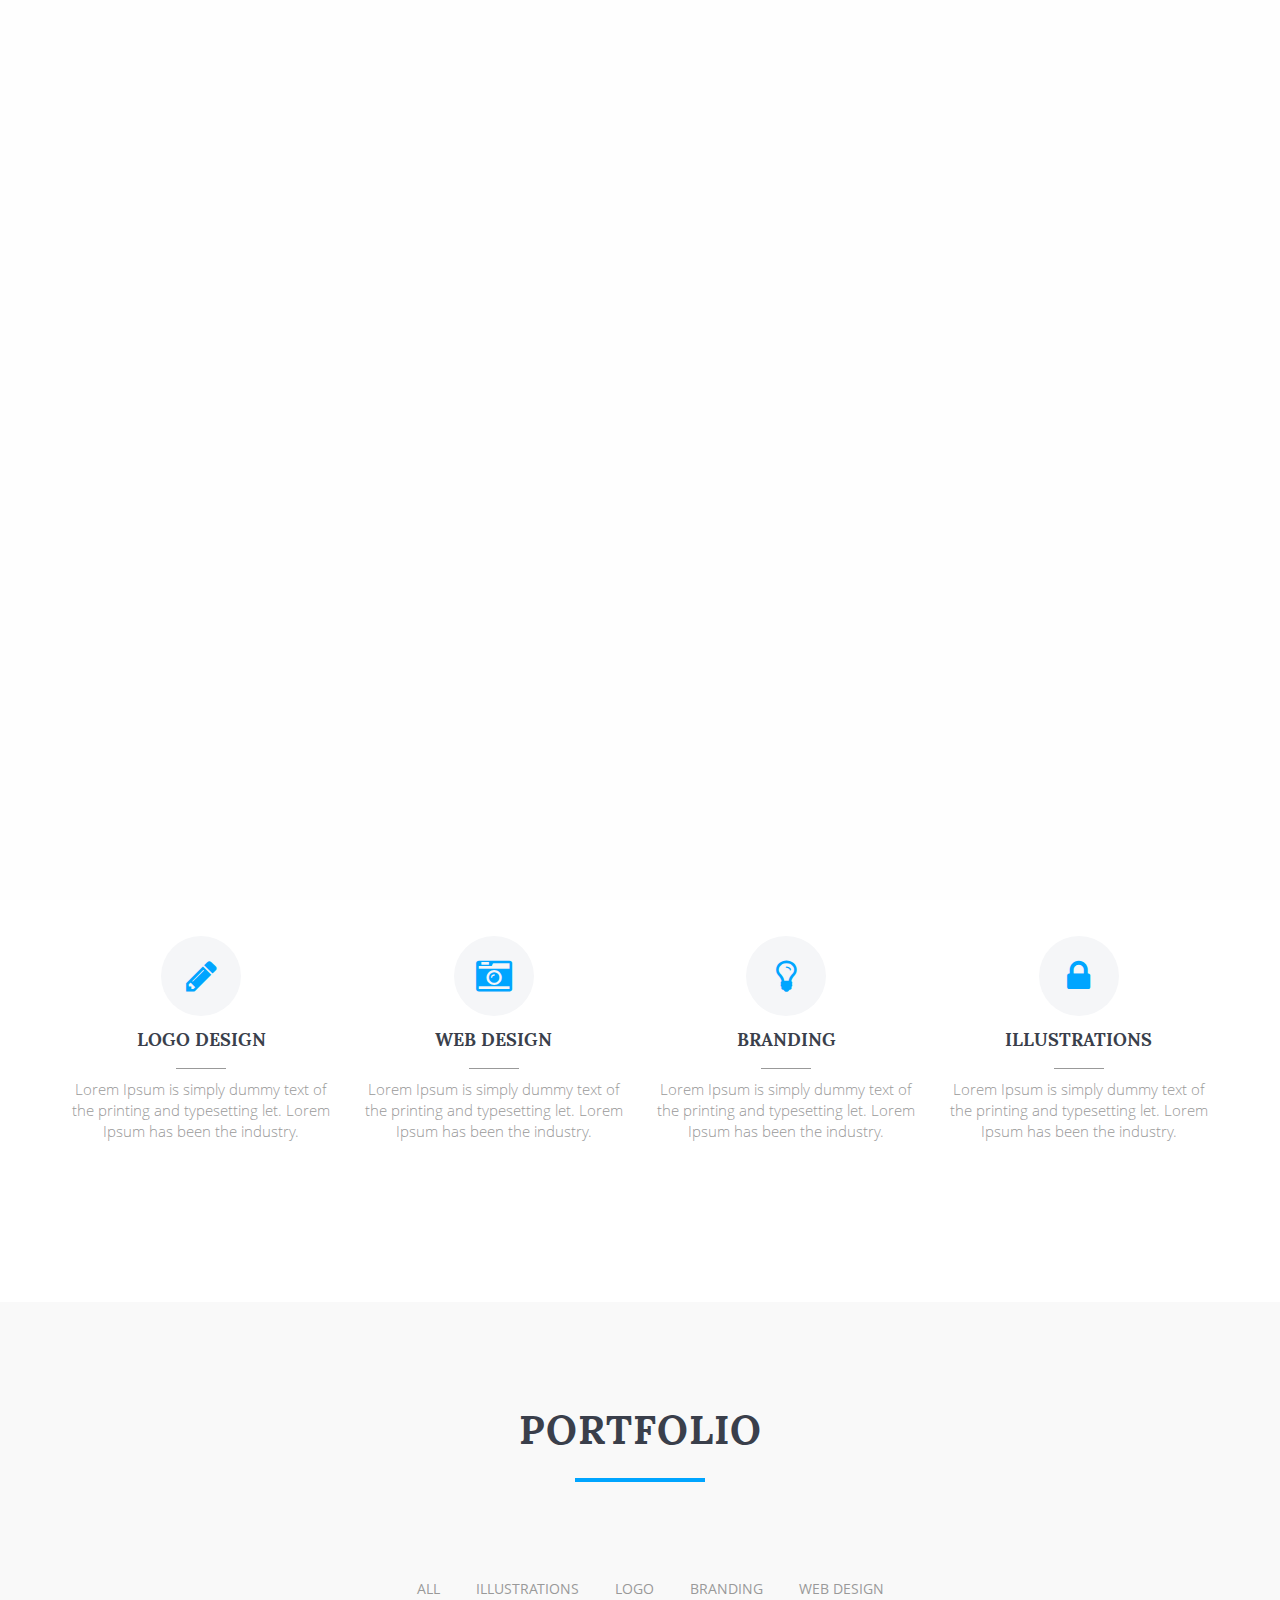
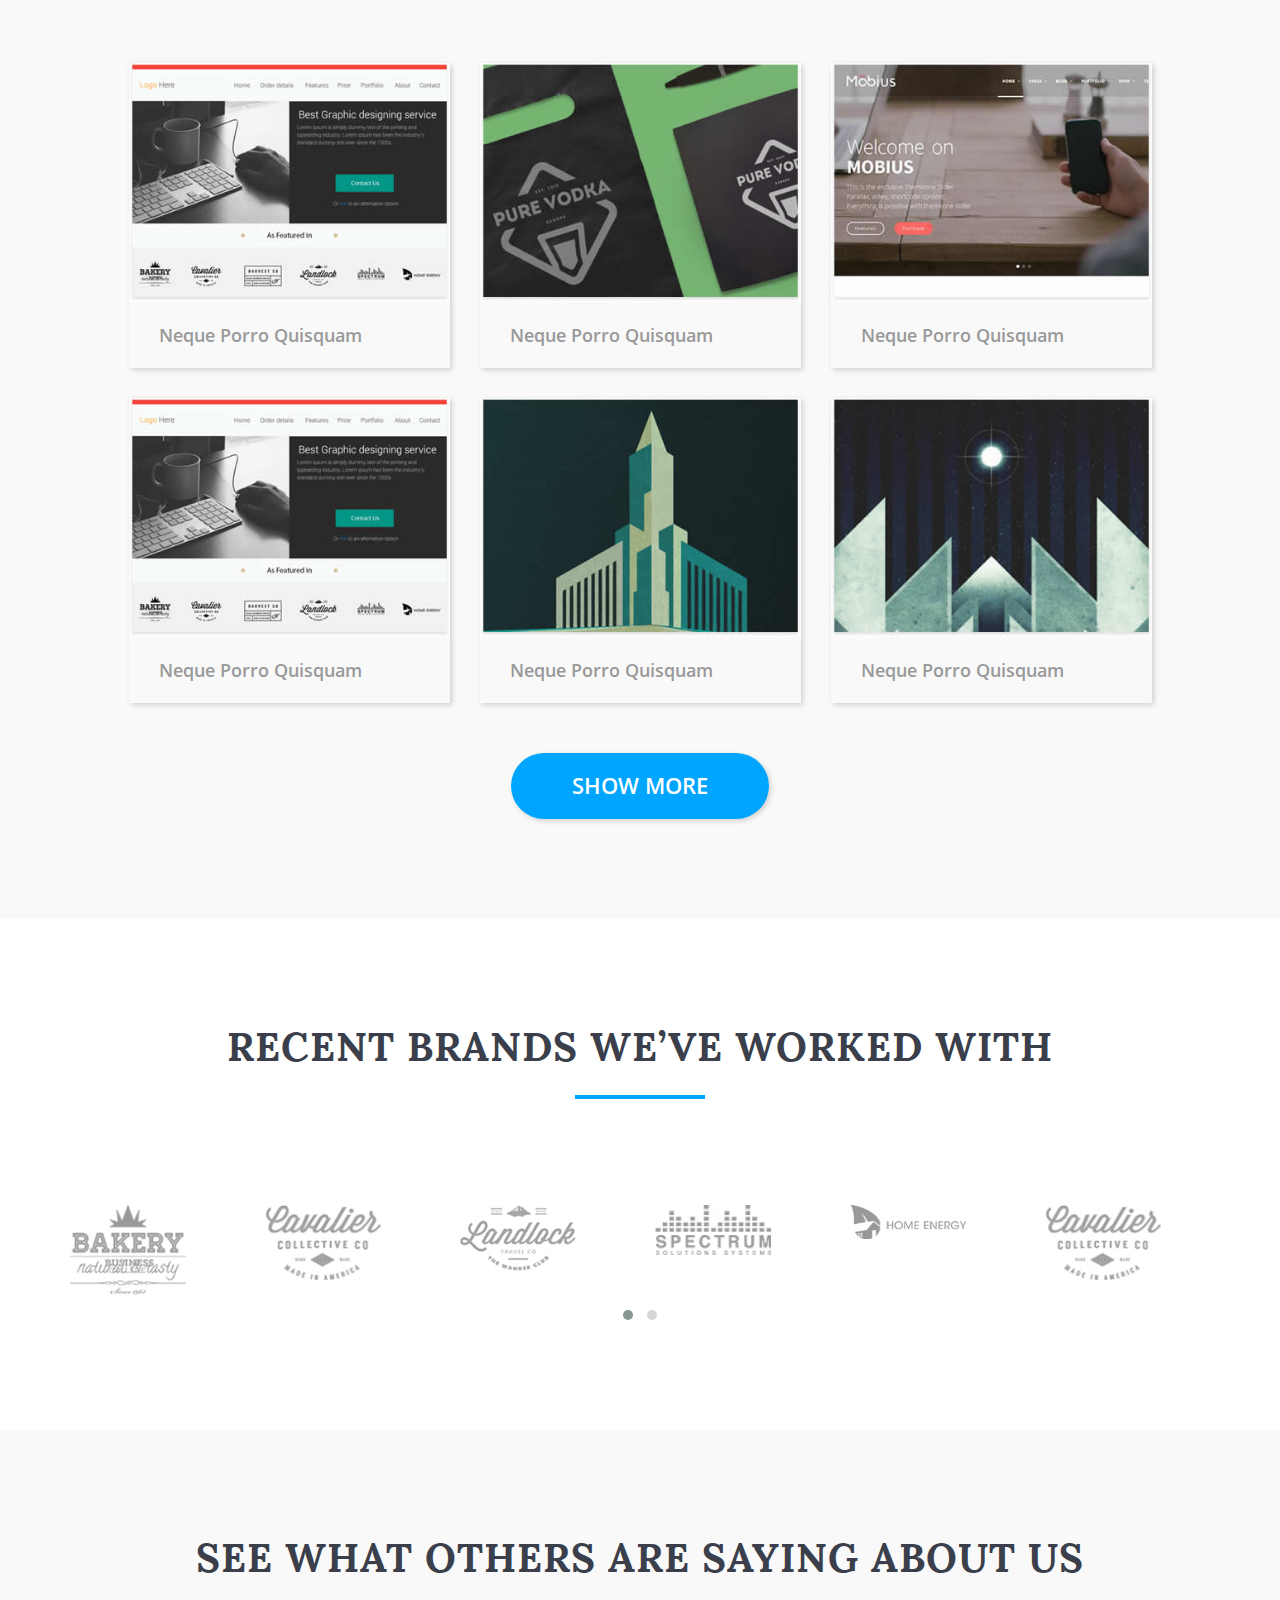
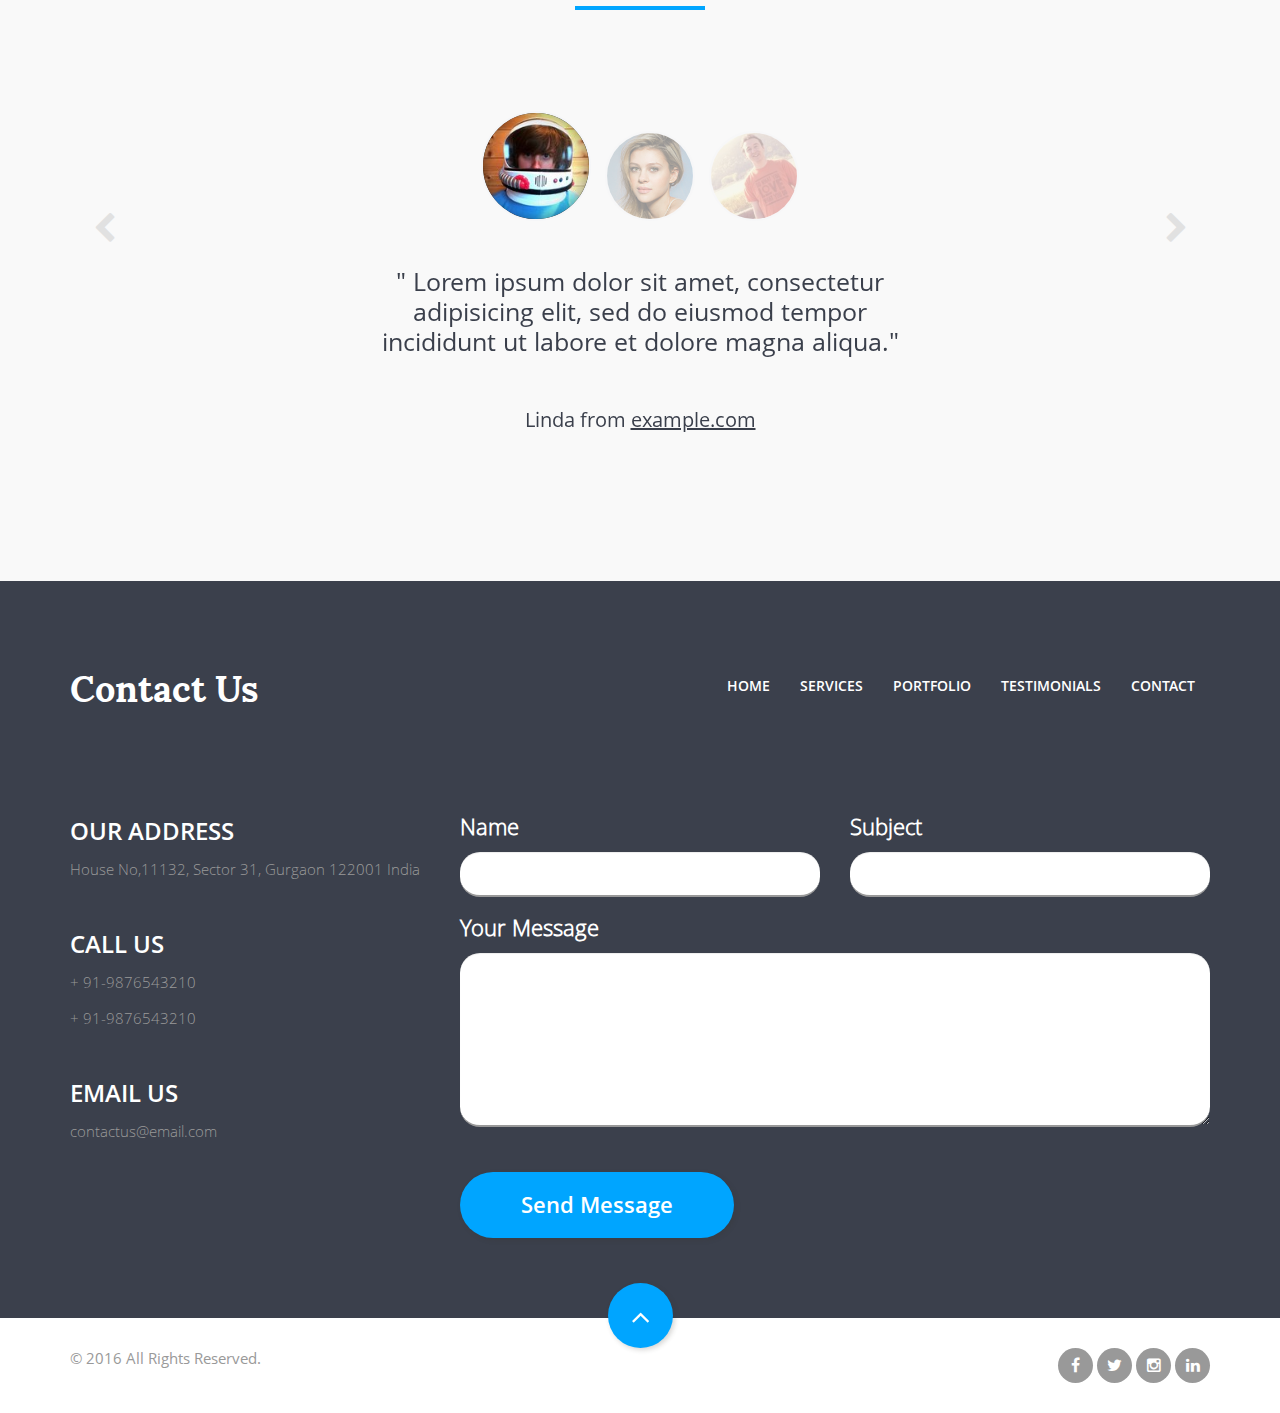
<file: velox/index.html>
<!doctype html>
<!--[if lt IE 7]>      <html class="no-js lt-ie9 lt-ie8 lt-ie7" lang=""> <![endif]-->
<!--[if IE 7]>         <html class="no-js lt-ie9 lt-ie8" lang=""> <![endif]-->
<!--[if IE 8]>         <html class="no-js lt-ie9" lang=""> <![endif]-->
<!--[if gt IE 8]><!--> <html class="no-js" lang=""> <!--<![endif]-->
    <head>
        <meta charset="utf-8">
        <meta http-equiv="X-UA-Compatible" content="IE=edge,chrome=1">
        <title>Velox - Free Html5 Portfolio One Page Template</title>
        <meta name="description" content="">
        <meta name="viewport" content="width=device-width, initial-scale=1">
        <link rel="apple-touch-icon" href="apple-touch-icon.png">

        <link rel="stylesheet" href="assets/css/bootstrap.min.css">
        <!--        <link rel="stylesheet" href="assets/css/bootstrap-theme.min.css">-->


        <!--For Plugins external css-->
        <link rel="stylesheet" href="assets/css/plugins.css" />
        <link rel="stylesheet" href="assets/css/lora-web-font.css" />
        <link rel="stylesheet" href="assets/css/opensans-web-font.css" />
        <link rel="stylesheet" href="assets/css/magnific-popup.css">

        <!--Theme custom css -->
        <link rel="stylesheet" href="assets/css/style.css">

        <!--Theme Responsive css-->
        <link rel="stylesheet" href="assets/css/responsive.css" />

        <script src="assets/js/vendor/modernizr-2.8.3-respond-1.4.2.min.js"></script>
    </head>
    <body data-spy="scroll" data-target="#main_navbar">
        <!--[if lt IE 8]>
            <p class="browserupgrade">You are using an <strong>outdated</strong> browser. Please <a href="http://browsehappy.com/">upgrade your browser</a> to improve your experience.</p>
        <![endif]-->
		<div class='preloader'><div class='loaded'>&nbsp;</div></div>
        <nav class="navbar navbar-default navbar-fixed-top" id="main_navbar">
            <div class="container">
                <!-- Brand and toggle get grouped for better mobile display -->
                <div class="navbar-header">
                    <button type="button" class="navbar-toggle collapsed" data-toggle="collapse" data-target="#bs-example-navbar-collapse-1" aria-expanded="false">
                        <span class="sr-only">Toggle navigation</span>
                        <span class="icon-bar"></span>
                        <span class="icon-bar"></span>
                        <span class="icon-bar"></span>
                    </button>
                    <a class="navbar-brand" href="index.html"><img src="assets/images/logo.png" alt="logo" /></a>
                </div>

                <!-- Collect the nav links, forms, and other content for toggling -->
                <div class="collapse navbar-collapse" id="bs-example-navbar-collapse-1">
                    <ul class="nav navbar-nav navbar-right">
                        <li><a href="#home">Home</a></li>
                        <li><a href="#service">Services</a></li>
                        <li><a href="#portfolio">Portfolio</a></li>
                        <li><a href="#testimonial">Testimonials</a></li>
                        <li><a href="#contact">Contact</a></li>
                    </ul>
                </div><!-- /.navbar-collapse -->
            </div><!-- /.container-fluid -->
        </nav>

        <!--Home page style-->
        <header id="home" class="home">
            <div class="overlay">
                <div class="container">
                    <div class="row">
                        <div class="form-group-input">
                            <div class="col-md-9 col-sm-9 col-xs-9">
                                <div class="form-group">
                                <form align="right"> 
                                <input type="text" name="name" placeholder="Enter Your First Name" class="form-control"><br/>
                                <input type="text" name="name" placeholder="Enter Your Last Name" class="form-control"><br/>
                                <input type="password" name="name" placeholder="Enter Your Password" class="form-control"><br/>
                                <input type="submit" value="Register" class="btn btn-primary">  <input type="submit" value="Signin" class="btn btn-success"/>
                                </form>
                                </div>
                        </div>
                    </div>
                </div>
            </div>
        </header>

        <!-- Sections -->
        <section id="service" class="service sections">
            <div class="container">
                <div class="heading text-center">
                    <h1>Our Services</h1>
                    <div class="separator"></div>
                </div>
                <!-- Example row of columns -->
                <div class="row">
                    <div class="wrapper">
                        <div class="col-md-3 col-sm-6 col-xs-12">
                            <div class="service-item text-center">
                                <i class="fa fa-pencil"></i>
                                <h5>Logo Design</h5>
                                <div class="separator2"></div>
                                <p>Lorem Ipsum is simply dummy text of the printing and typesetting let. Lorem Ipsum has been the industry.</p>
                            </div>
                        </div> 

                        <div class="col-md-3 col-sm-6 col-xs-12">
                            <div class="service-item text-center">
                                <i class="fa fa-camera-retro"></i>
                                <h5>Web Design</h5>
                                <div class="separator2"></div>
                                <p>Lorem Ipsum is simply dummy text of the printing and typesetting let. Lorem Ipsum has been the industry.</p>
                            </div>
                        </div> 

                        <div class="col-md-3 col-sm-6 col-xs-12">
                            <div class="service-item text-center">
                                <i class="fa fa-lightbulb-o"></i>
                                <h5>Branding</h5>
                                <div class="separator2"></div>
                                <p>Lorem Ipsum is simply dummy text of the printing and typesetting let. Lorem Ipsum has been the industry.</p>
                            </div>
                        </div> 

                        <div class="col-md-3 col-sm-6 col-xs-12">
                            <div class="service-item text-center">
                                <i class="fa fa-lock"></i>
                                <h5>Illustrations</h5>
                                <div class="separator2"></div>
                                <p>Lorem Ipsum is simply dummy text of the printing and typesetting let. Lorem Ipsum has been the industry.</p>
                            </div>
                        </div> 

                    </div>
                </div>
            </div> <!-- /container -->       
        </section>


        <section id="portfolio" class="portfolio lightbg sections">
            <div class="container">
                <div class="heading text-center">
                    <h1>Portfolio</h1>
                    <div class="separator"></div>
                </div>
                <div class="row">
                    <div class="main_portfolio whitebackground">
                        <div class="portffolio_content text-center">
                            <div class="portffolio_menu">
                                <div class="filters-button-group">
                                    <button class="button is-checked" data-filter="*">All</button>
                                    <button class="button " data-filter=".metal">Illustrations</button>
                                    <button class="button " data-filter=".transition">Logo</button>
                                    <button class="button " data-filter=".alkali, .alkaline-earth">Branding</button>
                                    <button class="button " data-filter=".alkali, .metal">Web Design</button>
                                </div>
                            </div>

                            <div class="portffolio_content_deteals">
                                <div class="portfolio-one">

                                    <div class="col-sm-4 col-xs-12 portfolio-item transition metal " data-category="transition">
                                        <div class="single_portfolio_img">
                                            <a class="portfolio-img" href="assets/images/portfolio/1.jpg"><img src="assets/images/portfolio/1.jpg" alt="" /></a>
                                            <h2>Neque Porro Quisquam</h2>
                                        </div>

                                    </div>

                                    <div class="col-sm-4 col-xs-12 portfolio-item metalloid " data-category="metalloid">
                                        <div class="single_portfolio_img">
                                            <a class="portfolio-img" href="assets/images/portfolio/2.jpg"><img src="assets/images/portfolio/2.jpg" alt="" /></a>
                                            <h2>Neque Porro Quisquam</h2>
                                        </div>

                                    </div>

                                    <div class="col-sm-4 col-xs-12 portfolio-item post-transition metal " data-category="post-transition">
                                        <div class="single_portfolio_img">
                                            <a class="portfolio-img" href="assets/images/portfolio/3.jpg"><img src="assets/images/portfolio/3.jpg" alt="" /></a>
                                            <h2>Neque Porro Quisquam</h2>
                                        </div>

                                    </div>

                                    <div class="col-sm-4 col-xs-12 portfolio-item alkali " data-category="transition">
                                        <div class="single_portfolio_img">
                                            <a class="portfolio-img" href="assets/images/portfolio/4.jpg"><img src="assets/images/portfolio/1.jpg" alt="" /></a>
                                            <h2>Neque Porro Quisquam</h2>
                                        </div>

                                    </div>

                                    <div class="col-sm-4 col-xs-12 portfolio-item alkali metal " data-category="alkali">
                                        <div class="single_portfolio_img">
                                            <a class="portfolio-img" href="assets/images/portfolio/5.jpg"><img src="assets/images/portfolio/5.jpg" alt="" /></a>
                                            <h2>Neque Porro Quisquam</h2>
                                        </div>

                                    </div>

                                    <div class="col-sm-4 col-xs-12 portfolio-item alkali metal " data-category="alkali">
                                        <div class="single_portfolio_img">
                                            <a class="portfolio-img" href="assets/images/portfolio/6.jpg"><img src="assets/images/portfolio/6.jpg" alt="" /></a>
                                            <h2>Neque Porro Quisquam</h2>
                                        </div>

                                    </div>

                                </div>
                                <a href="#" class="btn btn-primary">Show More</a>	
                            </div>
                        </div>
                    </div>
                </div>
            </div>
        </section><!-- End of portfolio-one Section -->

        <!-- Sections -->
        <section id="brand" class="brand sections">
            <div class="container">
                <div class="heading text-center">
                    <h1>Recent Brands we’ve worked with</h1>
                    <div class="separator"></div>
                </div>
                <!-- Example row of columns -->
                <div class="row">
                    <div class="wrapper brand-category ">
                        <div class="brand-item">
                            <div class="col-md-2 col-sm-2 col-xs-12">
                                <div class="brand-identity">
                                    <img src="assets/images/brand/1.jpg" alt="brand" />
                                </div>
                            </div>

                            <div class="col-md-2 col-sm-2 col-xs-12">
                                <div class="brand-identity">
                                    <img src="assets/images/brand/2.jpg" alt="brand" />
                                </div>
                            </div>

                            <div class="brand-item col-md-2 col-sm-2 col-xs-12">
                                <div class="brand-identity">
                                    <img src="assets/images/brand/3.jpg" alt="brand" />
                                </div>
                            </div>

                            <div class="col-md-2 col-sm-2 col-xs-12">
                                <div class="brand-identity">
                                    <img src="assets/images/brand/4.jpg" alt="brand" />
                                </div>
                            </div>

                            <div class="col-md-2 col-sm-2 col-xs-12">
                                <div class="brand-brand-identity">
                                    <img src="assets/images/brand/5.jpg" alt="brand" />
                                </div>
                            </div>

                            <div class="col-md-2 col-sm-2 col-xs-12">
                                <div class="brand-identity">
                                    <img src="assets/images/brand/2.jpg" alt="brand" />
                                </div>
                            </div>
                        </div>
                        <div class="brand-item">
                            <div class="col-md-2 col-sm-2 col-xs-12">
                                <div class="brand-identity">
                                    <img src="assets/images/brand/1.jpg" alt="brand" />
                                </div>
                            </div>

                            <div class="col-md-2 col-sm-2 col-xs-12">
                                <div class="brand-identity">
                                    <img src="assets/images/brand/2.jpg" alt="brand" />
                                </div>
                            </div>

                            <div class="brand-item col-md-2 col-sm-2 col-xs-12">
                                <div class="brand-identity">
                                    <img src="assets/images/brand/3.jpg" alt="brand" />
                                </div>
                            </div>

                            <div class="col-md-2 col-sm-2 col-xs-12">
                                <div class="brand-identity">
                                    <img src="assets/images/brand/4.jpg" alt="brand" />
                                </div>
                            </div>

                            <div class="col-md-2 col-sm-2 col-xs-12">
                                <div class="brand-brand-identity">
                                    <img src="assets/images/brand/5.jpg" alt="brand" />
                                </div>
                            </div>

                            <div class="col-md-2 col-sm-2 col-xs-12">
                                <div class="brand-identity">
                                    <img src="assets/images/brand/2.jpg" alt="brand" />
                                </div>
                            </div>
                        </div>
                    </div>
                </div>
            </div> <!-- /container -->       
        </section>

        <!-- Sections -->
        <section id="testimonial" class="testimonial lightbg sections">
            <div class="container">
                <div class="heading text-center">
                    <h1>See what others are saying about us</h1>
                    <div class="separator"></div>
                </div>
                <!-- Example row of columns -->
                <div class="row">
                    <div class="col-md-12" data-wow-delay="0.2s">
                        <div class="carousel slide" data-ride="carousel" id="quote-carousel">
                            <!-- Bottom Carousel Indicators -->
                            <ol class="carousel-indicators">
                                <li data-target="#quote-carousel" data-slide-to="0" class="active">
                                    <img class="img-responsive " src="assets/images/team/1.jpg" alt="Team Member">

                                </li>
                                <li data-target="#quote-carousel" data-slide-to="1">
                                    <img class="img-responsive" src="assets/images/team/2.jpg" alt="Team Member">

                                </li>
                                <li data-target="#quote-carousel" data-slide-to="2">
                                    <img class="img-responsive" src="assets/images/team/3.jpg" alt="Team Member">

                                </li>
                            </ol>

                            <!-- Carousel Slides / Quotes -->
                            <div class="carousel-inner text-center margin-top-60">

                                <!-- Quote 1 -->
                                <div class="item active">
                                    <div class="row">
                                        <div class="col-sm-6 col-sm-offset-3 details">
                                            <p>" Lorem  ipsum dolor sit amet, consectetur adipisicing elit, sed do eiusmod tempor incididunt ut labore et dolore magna aliqua."</p>
                                            <small>Linda from <a href="#">example.com</a></small>
                                        </div>
                                    </div>
                                </div>
                                <!-- Quote 2 -->
                                <div class="item">
                                    <div class="row">
                                        <div class="col-sm-6 col-sm-offset-3 details">

                                            <p>" Lorem  ipsum dolor sit amet, consectetur adipisicing elit, sed do eiusmod tempor incididunt ut labore et dolore magna aliqua."</p>
                                            <small>Linda from <a href="#">example.com</a></small>
                                        </div>
                                    </div>
                                </div>
                                <!-- Quote 3 -->
                                <div class="item">
                                    <div class="row">
                                        <div class="col-sm-6 col-sm-offset-3 details">
                                            <p>" Lorem  ipsum dolor sit amet, consectetur adipisicing elit, sed do eiusmod tempor incididunt ut labore et dolore magna aliqua."</p>
                                            <small>Linda from <a href="#">example.com</a></small>
                                        </div>
                                    </div>

                                </div>
                            </div>

                            <!-- Carousel Buttons Next/Prev -->
                            <a data-slide="prev" href="#quote-carousel" class="left carousel-control"><i class="fa fa-chevron-left"></i></a>
                            <a data-slide="next" href="#quote-carousel" class="right carousel-control"><i class="fa fa-chevron-right"></i></a>
                        </div>
                    </div>

                </div>
            </div> <!-- /container -->       
        </section>

        <!-- Sections -->
        <section id="contact" class="contact">
            <div class="container">
                <!-- Example row of columns -->
                <div class="row">

                    <div class="col-md-4 col-sm-6 col-xs-12">
                        <div class="contact-top">
                            <h1>Contact Us</h1>
                        </div>
                        <div class="contact-left-info">
                            <h5>Our Address</h5>
                            <p>House No,11132, Sector 31, Gurgaon 122001  India</p>
                        </div>

                        <div class="contact-left-info">
                            <h5>Call Us</h5>
                            <p>+ 91-9876543210</p>
                            <p>+ 91-9876543210</p>
                        </div>

                        <div class="contact-left-info">
                            <h5>Email Us</h5>
                            <p>contactus@email.com</p>
                        </div>
                    </div>
                    <div class="col-md-8 col-sm-6 col-xs-12">
                        <div class="contact-top navbar-collapse" id="bs-example-navbar-collapse-1">
                            <ul class="nav navbar-nav navbar-right bottom-nav">
                                <li><a href="#home">Home</a></li>
                                <li><a href="#service">Services</a></li>
                                <li><a href="#portfolio">Portfolio</a></li>
                                <li><a href="#testimonial">Testimonials</a></li>
                                <li><a href="#contact">Contact</a></li>
                            </ul>
                        </div><!-- /.navbar-collapse -->

                        <div class="contact-form">
                            <form action="" method="POST">
                                <div class="row">
                                    <div class="col-md-6 col-sm-12 col-xs-12">
                                        <div class="form-group">
                                            <label for="exampleInputEmail1">Name</label>
                                            <input type="text" class="form-control" id="exampleInputEmail1" placeholder="">
                                        </div>
                                    </div>

                                    <div class="col-md-6 col-sm-12 col-xs-12">
                                        <div class="form-group">
                                            <label for="exampleInputEmail1">Subject</label>
                                            <input type="text" class="form-control" id="exampleInputEmail1" placeholder="">
                                        </div>
                                    </div>
                                </div>

                                <div class="row">
                                    <div class="col-md-12 col-sm-12 col-xs-12">
                                        <div class="form-group">
                                            <label for="exampleInputPassword1">Your Message</label>
                                            <textarea rows="7" class="form-control" id="exampleInputPassword1" placeholder=""></textarea>
                                        </div>
                                    </div>
                                </div>
                                <div class="contact-btn">
                                    <button type="submit" class="btn btn-primary">Send Message</button>
                                </div>
                            </form>
                        </div>
                    </div>

                </div>
            </div> <!-- /container -->       
        </section>



        <!--Footer-->
        <footer id="footer" class="footer">
            <div class="container">

                <div class="scroll-top">

                    <div class="scrollup">
                        <i class="fa fa-angle-up"></i>
                    </div>

                </div>
                <div class="row">
                    <div class="col-md-6 col-sm-6 col-xs-12">
                        <div class="copyright">
                            <p>&copy; 2016 All Rights Reserved.</p>
                        </div>
                    </div>

                    <div class="col-md-6 col-sm-6 col-xs-12">
                        <div class="social text-right">
                            <a target="_blank" href="#"><i class="fa fa-facebook"></i></a>
                            <a target="_blank" href="#"><i class="fa fa-twitter"></i></a>
                            <a target="_blank" href="#"><i class="fa fa-instagram"></i></a>
                            <a target="_blank" href="#"><i class="fa fa-linkedin"></i></a>
                        </div>
                    </div>
                </div>
            </div>
        </footer>


        <script src="assets/js/vendor/jquery-1.11.2.min.js"></script>
        <script src="assets/js/vendor/bootstrap.min.js"></script>
        <script src="assets/js/vendor/isotope.min.js"></script>
        <script src="assets/js/plugins.js"></script>
         <script src="assets/js/jquery.magnific-popup.js"></script>
        <script src="assets/js/main.js"></script>
    </body>
</html>
</file>
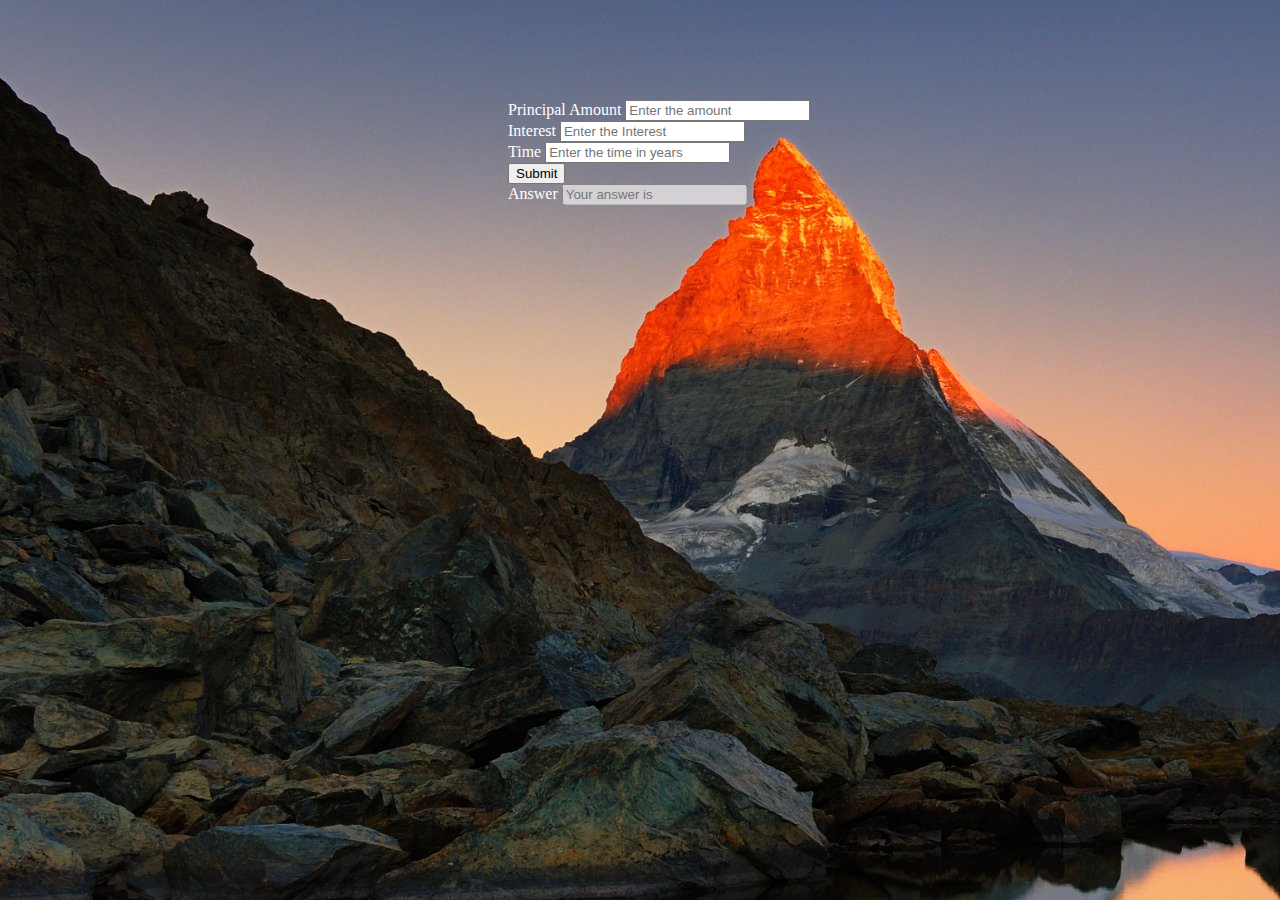
<file: velox/index2.html>
<!DOCTYPE html>
<html>
<head>
	<title>Simple Interest Calculator</title>
	<link rel="stylesheet" href="https://stackpath.bootstrapcdn.com/bootstrap/4.1.0/css/bootstrap.min.css" integrity="sha384-9gVQ4dYFwwWSjIDZnLEWnxCjeSWFphJiwGPXr1jddIhOegiu1FwO5qRGvFXOdJZ4" crossorigin="anonymous">
<style type="text/css">
.container
{

margin-top: 100px;
margin-left: 500px;
color: #fff;

}
body
{

background-image: url(assets/images/mountains.jpg);

}
</style>

<script type="text/javascript">

function simpleInterest()
{		

var principal= document.getElementById('email').value;
var interest_rate= document.getElementById('inst').value;
var time= document.getElementById('time').value;

/*console.log(Principal);*/

var interest = (principal*interest_rate*time)/100;
var result = +principal + +interest;
document.getElementById('Answer').value = result;

}



</script>
</head>
<body>
<div class="container">	
<div class="form-group">
<label for="email">Principal Amount</label>
    <input type="text" class="form-control col-md-3" id="email" placeholder="Enter the amount">
  </div>
  <div class="form-group">
    <label for="pwd">Interest</label>
    <input type="number" class="form-control col-md-3" id="inst" placeholder="Enter the Interest">
  </div>
  <div class="form-group">
    <label for="pwd">Time</label>
    <input type="number" class="form-control col-md-3" id="time" placeholder="Enter the time in years">
  </div>
  <button type="submit" class="btn btn-default" onclick="simpleInterest()">Submit</button><br/>
  <div class="form-group">
    <label for="Answer">Answer</label>
    <input type="text" class="form-control col-md-3" id="Answer" placeholder="Your answer is" disabled="true">
</div>
</div>
</body>
</html>
</file>
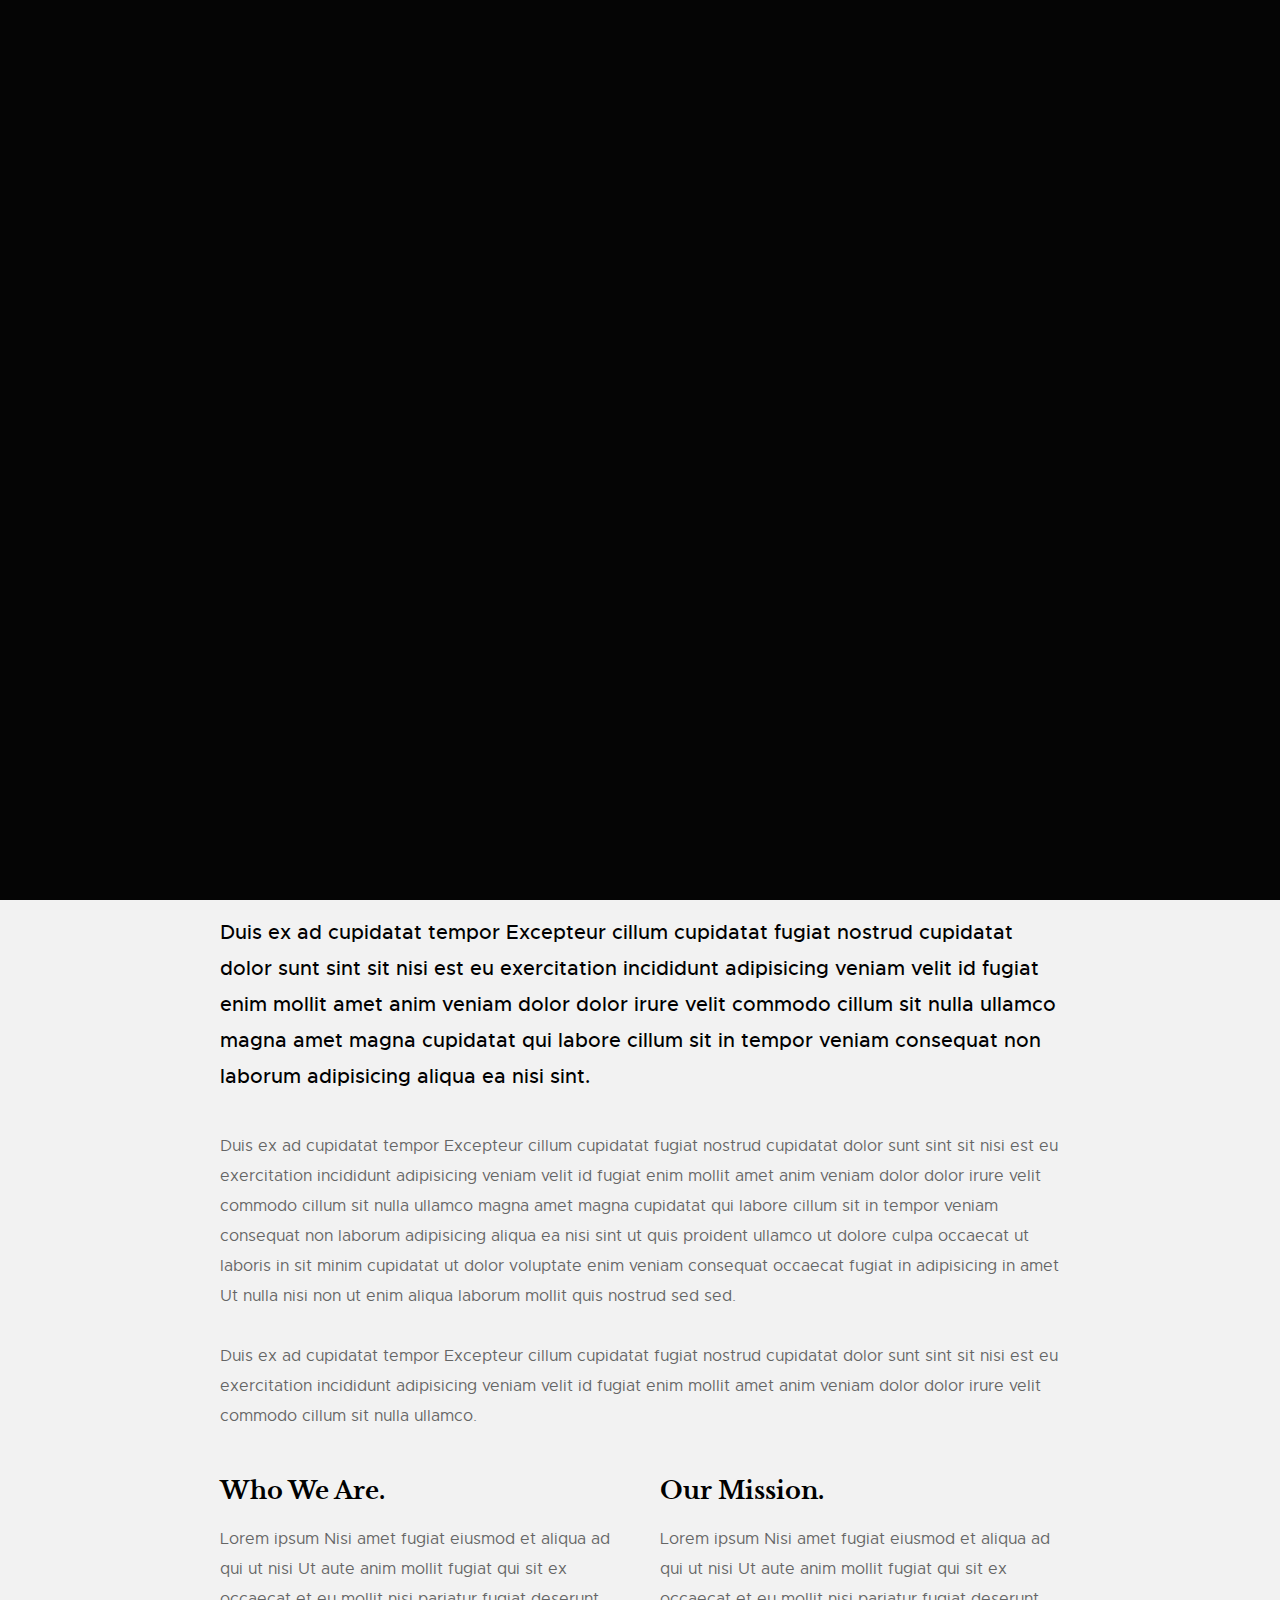
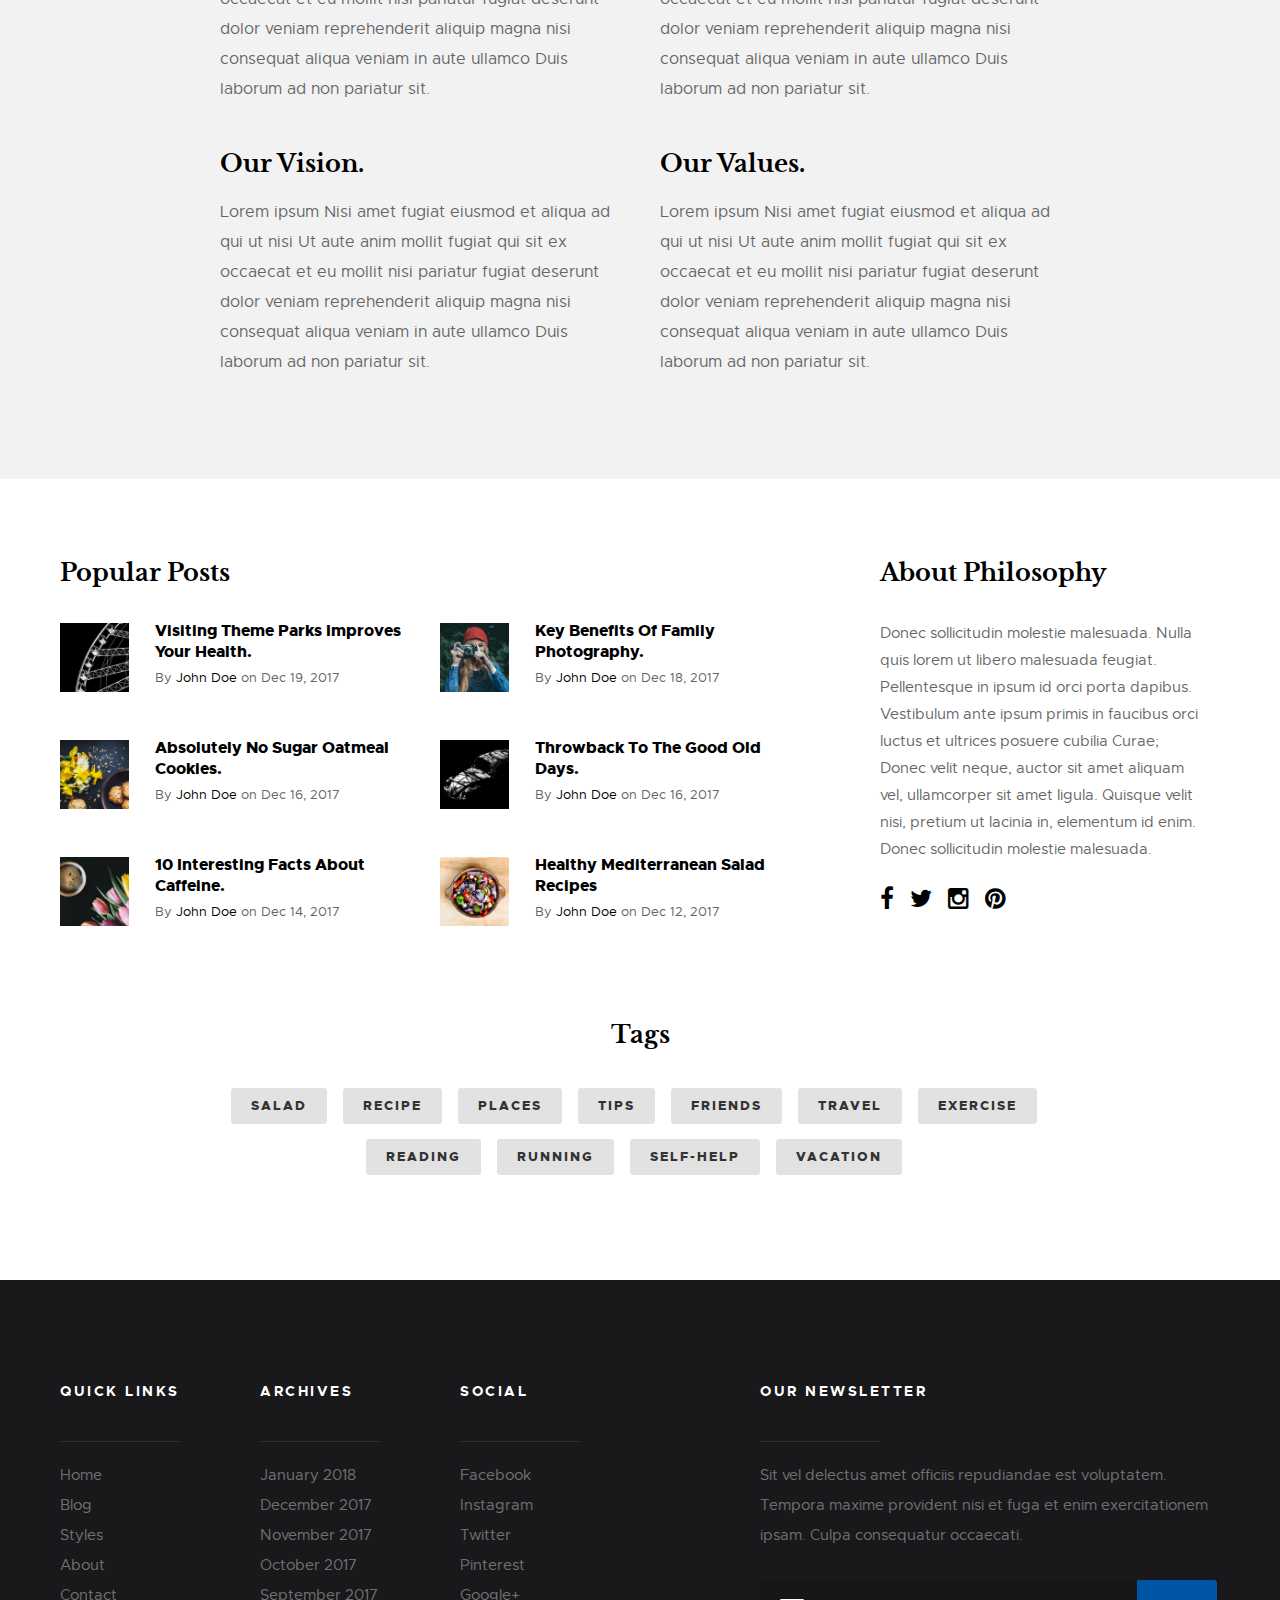
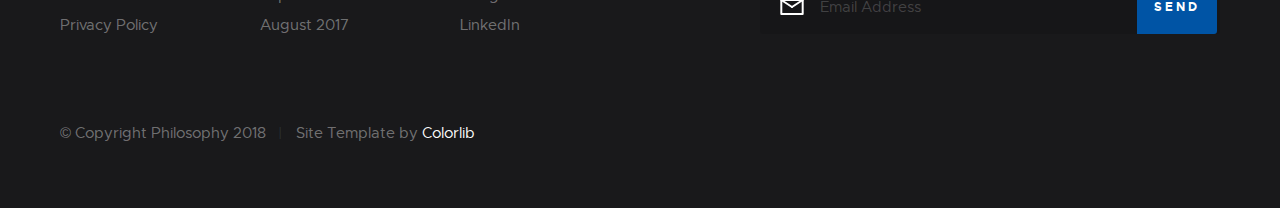
<file: Downloads/expressjs_staticserver-master/static/about.html>
<!DOCTYPE html>
<html class="no-js" lang="en">
<head>

    <!--- basic page needs
    ================================================== -->
    <meta charset="utf-8">
    <title>About - Philosophy</title>
    <meta name="description" content="">
    <meta name="author" content="">

    <!-- mobile specific metas
    ================================================== -->
    <meta name="viewport" content="width=device-width, initial-scale=1, maximum-scale=1">

    <!-- CSS
    ================================================== -->
    <link rel="stylesheet" href="css/base.css">
    <link rel="stylesheet" href="css/vendor.css">
    <link rel="stylesheet" href="css/main.css">

    <!-- script
    ================================================== -->
    <script src="js/modernizr.js"></script>
    <script src="js/pace.min.js"></script>

    <!-- favicons
    ================================================== -->
    <link rel="shortcut icon" href="favicon.ico" type="image/x-icon">
    <link rel="icon" href="favicon.ico" type="image/x-icon">

</head>

<body id="top">

    <!-- pageheader
    ================================================== -->
    <div class="s-pageheader">

        <header class="header">
            <div class="header__content row">

                <div class="header__logo">
                    <a class="logo" href="index.html">
                        <img src="images/logo.svg" alt="Homepage">
                    </a>
                </div> <!-- end header__logo -->

                <ul class="header__social">
                    <li>
                        <a href="#0"><i class="fa fa-facebook" aria-hidden="true"></i></a>
                    </li>
                    <li>
                        <a href="#0"><i class="fa fa-twitter" aria-hidden="true"></i></a>
                    </li>
                    <li>
                        <a href="#0"><i class="fa fa-instagram" aria-hidden="true"></i></a>
                    </li>
                    <li>
                        <a href="#0"><i class="fa fa-pinterest" aria-hidden="true"></i></a>
                    </li>
                </ul> <!-- end header__social -->

                <a class="header__search-trigger" href="#0"></a>

                <div class="header__search">

                    <form role="search" method="get" class="header__search-form" action="#">
                        <label>
                            <span class="hide-content">Search for:</span>
                            <input type="search" class="search-field" placeholder="Type Keywords" value="" name="s" title="Search for:" autocomplete="off">
                        </label>
                        <input type="submit" class="search-submit" value="Search">
                    </form>
        
                    <a href="#0" title="Close Search" class="header__overlay-close">Close</a>

                </div>  <!-- end header__search -->


                <a class="header__toggle-menu" href="#0" title="Menu"><span>Menu</span></a>

                <nav class="header__nav-wrap">

                    <h2 class="header__nav-heading h6">Site Navigation</h2>

                    <ul class="header__nav">
                        <li><a href="index.html" title="">Home</a></li>
                        <li class="has-children">
                            <a href="#0" title="">Categories</a>
                            <ul class="sub-menu">
                            <li><a href="category.html">Lifestyle</a></li>
                            <li><a href="category.html">Health</a></li>
                            <li><a href="category.html">Family</a></li>
                            <li><a href="category.html">Management</a></li>
                            <li><a href="category.html">Travel</a></li>
                            <li><a href="category.html">Work</a></li>
                            </ul>
                        </li>
                        <li class="has-children">
                            <a href="#0" title="">Blog</a>
                            <ul class="sub-menu">
                            <li><a href="single-video.html">Video Post</a></li>
                            <li><a href="single-audio.html">Audio Post</a></li>
                            <li><a href="single-gallery.html">Gallery Post</a></li>
                            <li><a href="single-standard.html">Standard Post</a></li>
                            </ul>
                        </li>
                        <li><a href="style-guide.html" title="">Styles</a></li>
                        <li class="current"><a href="about.html" title="">About</a></li>
                        <li><a href="contact.html" title="">Contact</a></li>
                    </ul> <!-- end header__nav -->

                    <a href="#0" title="Close Menu" class="header__overlay-close close-mobile-menu">Close</a>

                </nav> <!-- end header__nav-wrap -->

            </div> <!-- header-content -->
        </header> <!-- header -->

    </div> <!-- end s-pageheader -->


    <!-- s-content
    ================================================== -->
    <section class="s-content s-content--narrow">

        <div class="row">

            <div class="s-content__header col-full">
                <h1 class="s-content__header-title">
                    Learn More About Us.
                </h1>
            </div> <!-- end s-content__header -->

            <div class="s-content__media col-full">
                <div class="s-content__post-thumb">
                    <img src="images/thumbs/about/about-1000.jpg" 
                         srcset="images/thumbs/about/about-2000.jpg 2000w, 
                                 images/thumbs/about/about-1000.jpg 1000w, 
                                 images/thumbs/about/about-500.jpg 500w" 
                         sizes="(max-width: 2000px) 100vw, 2000px" alt="" >
                </div>
            </div> <!-- end s-content__media -->

            <div class="col-full s-content__main">

                <p class="lead">Duis ex ad cupidatat tempor Excepteur cillum cupidatat fugiat nostrud cupidatat dolor sunt sint sit nisi est eu exercitation incididunt adipisicing veniam velit id fugiat enim mollit amet anim veniam dolor dolor irure velit commodo cillum sit nulla ullamco magna amet magna cupidatat qui labore cillum sit in tempor veniam consequat non laborum adipisicing aliqua ea nisi sint.</p>
                
                <p>Duis ex ad cupidatat tempor Excepteur cillum cupidatat fugiat nostrud cupidatat dolor sunt sint sit nisi est eu exercitation incididunt adipisicing veniam velit id fugiat enim mollit amet anim veniam dolor dolor irure velit commodo cillum sit nulla ullamco magna amet magna cupidatat qui labore cillum sit in tempor veniam consequat non laborum adipisicing aliqua ea nisi sint ut quis proident ullamco ut dolore culpa occaecat ut laboris in sit minim cupidatat ut dolor voluptate enim veniam consequat occaecat fugiat in adipisicing in amet Ut nulla nisi non ut enim aliqua laborum mollit quis nostrud sed sed.
                </p>

                <p>Duis ex ad cupidatat tempor Excepteur cillum cupidatat fugiat nostrud cupidatat dolor sunt sint sit nisi est eu exercitation incididunt adipisicing veniam velit id fugiat enim mollit amet anim veniam dolor dolor irure velit commodo cillum sit nulla ullamco.
                </p>

                <div class="row block-1-2 block-tab-full">
                    <div class="col-block">
                        <h3 class="quarter-top-margin">Who We Are.</h3>
                        <p>Lorem ipsum Nisi amet fugiat eiusmod et aliqua ad qui ut nisi Ut aute anim mollit fugiat qui sit ex occaecat et eu mollit nisi pariatur fugiat deserunt dolor veniam reprehenderit aliquip magna nisi consequat aliqua veniam in aute ullamco Duis laborum ad non pariatur sit.</p>
                    </div>

                    <div class="col-block">
                        <h3 class="quarter-top-margin">Our Mission.</h3>
                        <p>Lorem ipsum Nisi amet fugiat eiusmod et aliqua ad qui ut nisi Ut aute anim mollit fugiat qui sit ex occaecat et eu mollit nisi pariatur fugiat deserunt dolor veniam reprehenderit aliquip magna nisi consequat aliqua veniam in aute ullamco Duis laborum ad non pariatur sit.</p>
                    </div>

                    <div class="col-block">
                        <h3 class="quarter-top-margin">Our Vision.</h3>
                        <p>Lorem ipsum Nisi amet fugiat eiusmod et aliqua ad qui ut nisi Ut aute anim mollit fugiat qui sit ex occaecat et eu mollit nisi pariatur fugiat deserunt dolor veniam reprehenderit aliquip magna nisi consequat aliqua veniam in aute ullamco Duis laborum ad non pariatur sit.</p>
                    </div>

                    <div class="col-block">
                        <h3 class="quarter-top-margin">Our Values.</h3>
                        <p>Lorem ipsum Nisi amet fugiat eiusmod et aliqua ad qui ut nisi Ut aute anim mollit fugiat qui sit ex occaecat et eu mollit nisi pariatur fugiat deserunt dolor veniam reprehenderit aliquip magna nisi consequat aliqua veniam in aute ullamco Duis laborum ad non pariatur sit.</p>
                    </div>

                </div>


            </div> <!-- end s-content__main -->

        </div> <!-- end row -->

    </section> <!-- s-content -->


    <!-- s-extra
    ================================================== -->
    <section class="s-extra">

        <div class="row top">

            <div class="col-eight md-six tab-full popular">
                <h3>Popular Posts</h3>

                <div class="block-1-2 block-m-full popular__posts">
                    <article class="col-block popular__post">
                        <a href="#0" class="popular__thumb">
                            <img src="images/thumbs/small/wheel-150.jpg" alt="">
                        </a>
                        <h5><a href="#0">Visiting Theme Parks Improves Your Health.</a></h5>
                        <section class="popular__meta">
                                <span class="popular__author"><span>By</span> <a href="#0"> John Doe</a></span>
                            <span class="popular__date"><span>on</span> <time datetime="2017-12-19">Dec 19, 2017</time></span>
                        </section>
                    </article>
                    <article class="col-block popular__post">
                        <a href="#0" class="popular__thumb">
                            <img src="images/thumbs/small/shutterbug-150.jpg" alt="">
                        </a>
                        <h5><a href="#0">Key Benefits Of Family Photography.</a></h5>
                        <section class="popular__meta">
                            <span class="popular__author"><span>By</span> <a href="#0"> John Doe</a></span>
                            <span class="popular__date"><span>on</span> <time datetime="2017-12-18">Dec 18, 2017</time></span>
                        </section>
                    </article>
                    <article class="col-block popular__post">
                        <a href="#0" class="popular__thumb">
                            <img src="images/thumbs/small/cookies-150.jpg" alt="">
                        </a>
                        <h5><a href="#0">Absolutely No Sugar Oatmeal Cookies.</a></h5>
                        <section class="popular__meta">
                                <span class="popular__author"><span>By</span> <a href="#0"> John Doe</a></span>
                            <span class="popular__date"><span>on</span> <time datetime="2017-12-16">Dec 16, 2017</time></span>
                        </section>
                    </article>
                    <article class="col-block popular__post">
                        <a href="#0" class="popular__thumb">
                            <img src="images/thumbs/small/beetle-150.jpg" alt="">
                        </a>
                        <h5><a href="#0">Throwback To The Good Old Days.</a></h5>
                        <section class="popular__meta">
                            <span class="popular__author"><span>By</span> <a href="#0"> John Doe</a></span>
                            <span class="popular__date"><span>on</span> <time datetime="2017-12-16">Dec 16, 2017</time></span>
                        </section>
                    </article>
                    <article class="col-block popular__post">
                        <a href="#0" class="popular__thumb">
                            <img src="images/thumbs/small/tulips-150.jpg" alt="">
                        </a>
                        <h5><a href="#0">10 Interesting Facts About Caffeine.</a></h5>
                        <section class="popular__meta">
                            <span class="popular__author"><span>By</span> <a href="#0"> John Doe</a></span>
                            <span class="popular__date"><span>on</span> <time datetime="2017-12-14">Dec 14, 2017</time></span>
                        </section>
                    </article>
                    <article class="col-block popular__post">
                        <a href="#0" class="popular__thumb">
                            <img src="images/thumbs/small/salad-150.jpg" alt="">
                        </a>
                        <h5><a href="#0">Healthy Mediterranean Salad Recipes</a></h5>
                        <section class="popular__meta">
                            <span class="popular__author"><span>By</span> <a href="#0"> John Doe</a></span>
                            <span class="popular__date"><span>on</span> <time datetime="2017-12-12">Dec 12, 2017</time></span>
                        </section>
                    </article>
                </div> <!-- end popular_posts -->
            </div> <!-- end popular -->
            
            <div class="col-four md-six tab-full about">
                <h3>About Philosophy</h3>

                <p>
                Donec sollicitudin molestie malesuada. Nulla quis lorem ut libero malesuada feugiat. Pellentesque in ipsum id orci porta dapibus. Vestibulum ante ipsum primis in faucibus orci luctus et ultrices posuere cubilia Curae; Donec velit neque, auctor sit amet aliquam vel, ullamcorper sit amet ligula. Quisque velit nisi, pretium ut lacinia in, elementum id enim. Donec sollicitudin molestie malesuada.
                </p>

                <ul class="about__social">
                    <li>
                        <a href="#0"><i class="fa fa-facebook" aria-hidden="true"></i></a>
                    </li>
                    <li>
                        <a href="#0"><i class="fa fa-twitter" aria-hidden="true"></i></a>
                    </li>
                    <li>
                        <a href="#0"><i class="fa fa-instagram" aria-hidden="true"></i></a>
                    </li>
                    <li>
                        <a href="#0"><i class="fa fa-pinterest" aria-hidden="true"></i></a>
                    </li>
                </ul> <!-- end header__social -->
            </div> <!-- end about -->

        </div> <!-- end row -->

        <div class="row bottom tags-wrap">
            <div class="col-full tags">
                <h3>Tags</h3>

                <div class="tagcloud">
                    <a href="#0">Salad</a>
                    <a href="#0">Recipe</a>
                    <a href="#0">Places</a>
                    <a href="#0">Tips</a>
                    <a href="#0">Friends</a>
                    <a href="#0">Travel</a>
                    <a href="#0">Exercise</a>
                    <a href="#0">Reading</a>
                    <a href="#0">Running</a>
                    <a href="#0">Self-Help</a>
                    <a href="#0">Vacation</a>
                </div> <!-- end tagcloud -->
            </div> <!-- end tags -->
        </div> <!-- end tags-wrap -->

    </section> <!-- end s-extra -->


    <!-- s-footer
    ================================================== -->
    <footer class="s-footer">

        <div class="s-footer__main">
            <div class="row">
                
                <div class="col-two md-four mob-full s-footer__sitelinks">
                        
                    <h4>Quick Links</h4>

                    <ul class="s-footer__linklist">
                        <li><a href="#0">Home</a></li>
                        <li><a href="#0">Blog</a></li>
                        <li><a href="#0">Styles</a></li>
                        <li><a href="#0">About</a></li>
                        <li><a href="#0">Contact</a></li>
                        <li><a href="#0">Privacy Policy</a></li>
                    </ul>

                </div> <!-- end s-footer__sitelinks -->

                <div class="col-two md-four mob-full s-footer__archives">
                        
                    <h4>Archives</h4>

                    <ul class="s-footer__linklist">
                        <li><a href="#0">January 2018</a></li>
                        <li><a href="#0">December 2017</a></li>
                        <li><a href="#0">November 2017</a></li>
                        <li><a href="#0">October 2017</a></li>
                        <li><a href="#0">September 2017</a></li>
                        <li><a href="#0">August 2017</a></li>
                    </ul>

                </div> <!-- end s-footer__archives -->

                <div class="col-two md-four mob-full s-footer__social">
                        
                    <h4>Social</h4>

                    <ul class="s-footer__linklist">
                        <li><a href="#0">Facebook</a></li>
                        <li><a href="#0">Instagram</a></li>
                        <li><a href="#0">Twitter</a></li>
                        <li><a href="#0">Pinterest</a></li>
                        <li><a href="#0">Google+</a></li>
                        <li><a href="#0">LinkedIn</a></li>
                    </ul>

                </div> <!-- end s-footer__social -->

                <div class="col-five md-full end s-footer__subscribe">
                        
                    <h4>Our Newsletter</h4>

                    <p>Sit vel delectus amet officiis repudiandae est voluptatem. Tempora maxime provident nisi et fuga et enim exercitationem ipsam. Culpa consequatur occaecati.</p>

                    <div class="subscribe-form">
                        <form id="mc-form" class="group" novalidate="true">

                            <input type="email" value="" name="EMAIL" class="email" id="mc-email" placeholder="Email Address" required="">
                
                            <input type="submit" name="subscribe" value="Send">
                
                            <label for="mc-email" class="subscribe-message"></label>
                
                        </form>
                    </div>

                </div> <!-- end s-footer__subscribe -->

            </div>
        </div> <!-- end s-footer__main -->

        <div class="s-footer__bottom">
            <div class="row">
                <div class="col-full">
                    <div class="s-footer__copyright">
                        <span>© Copyright Philosophy 2018</span> 
                        <span>Site Template by <a href="https://colorlib.com/">Colorlib</a></span>
                    </div>

                    <div class="go-top">
                        <a class="smoothscroll" title="Back to Top" href="#top"></a>
                    </div>
                </div>
            </div>
        </div> <!-- end s-footer__bottom -->

    </footer> <!-- end s-footer -->


    <!-- preloader
    ================================================== -->
    <div id="preloader">
        <div id="loader">
            <div class="line-scale">
                <div></div>
                <div></div>
                <div></div>
                <div></div>
                <div></div>
            </div>
        </div>
    </div>


    <!-- Java Script
    ================================================== -->
    <script src="js/jquery-3.2.1.min.js"></script>
    <script src="js/plugins.js"></script>
    <script src="js/main.js"></script>

</body>

</html>
</file>
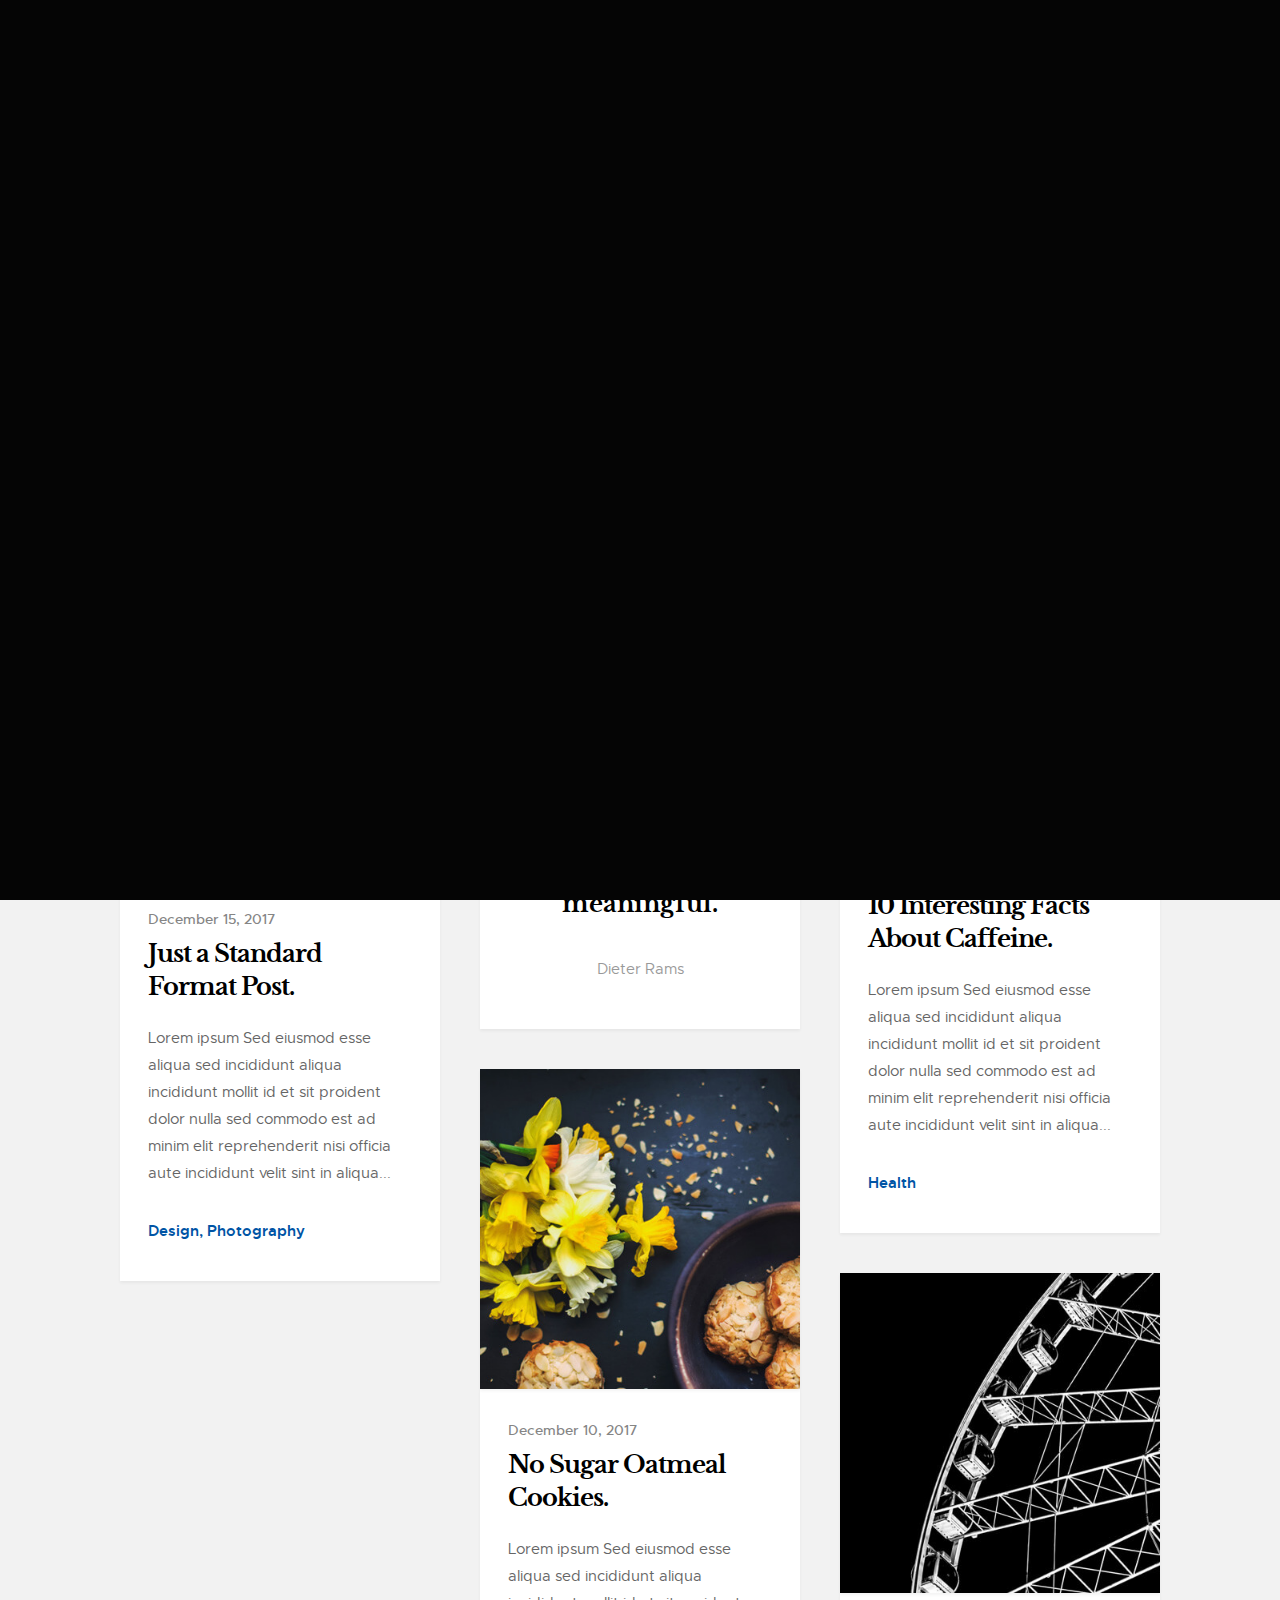
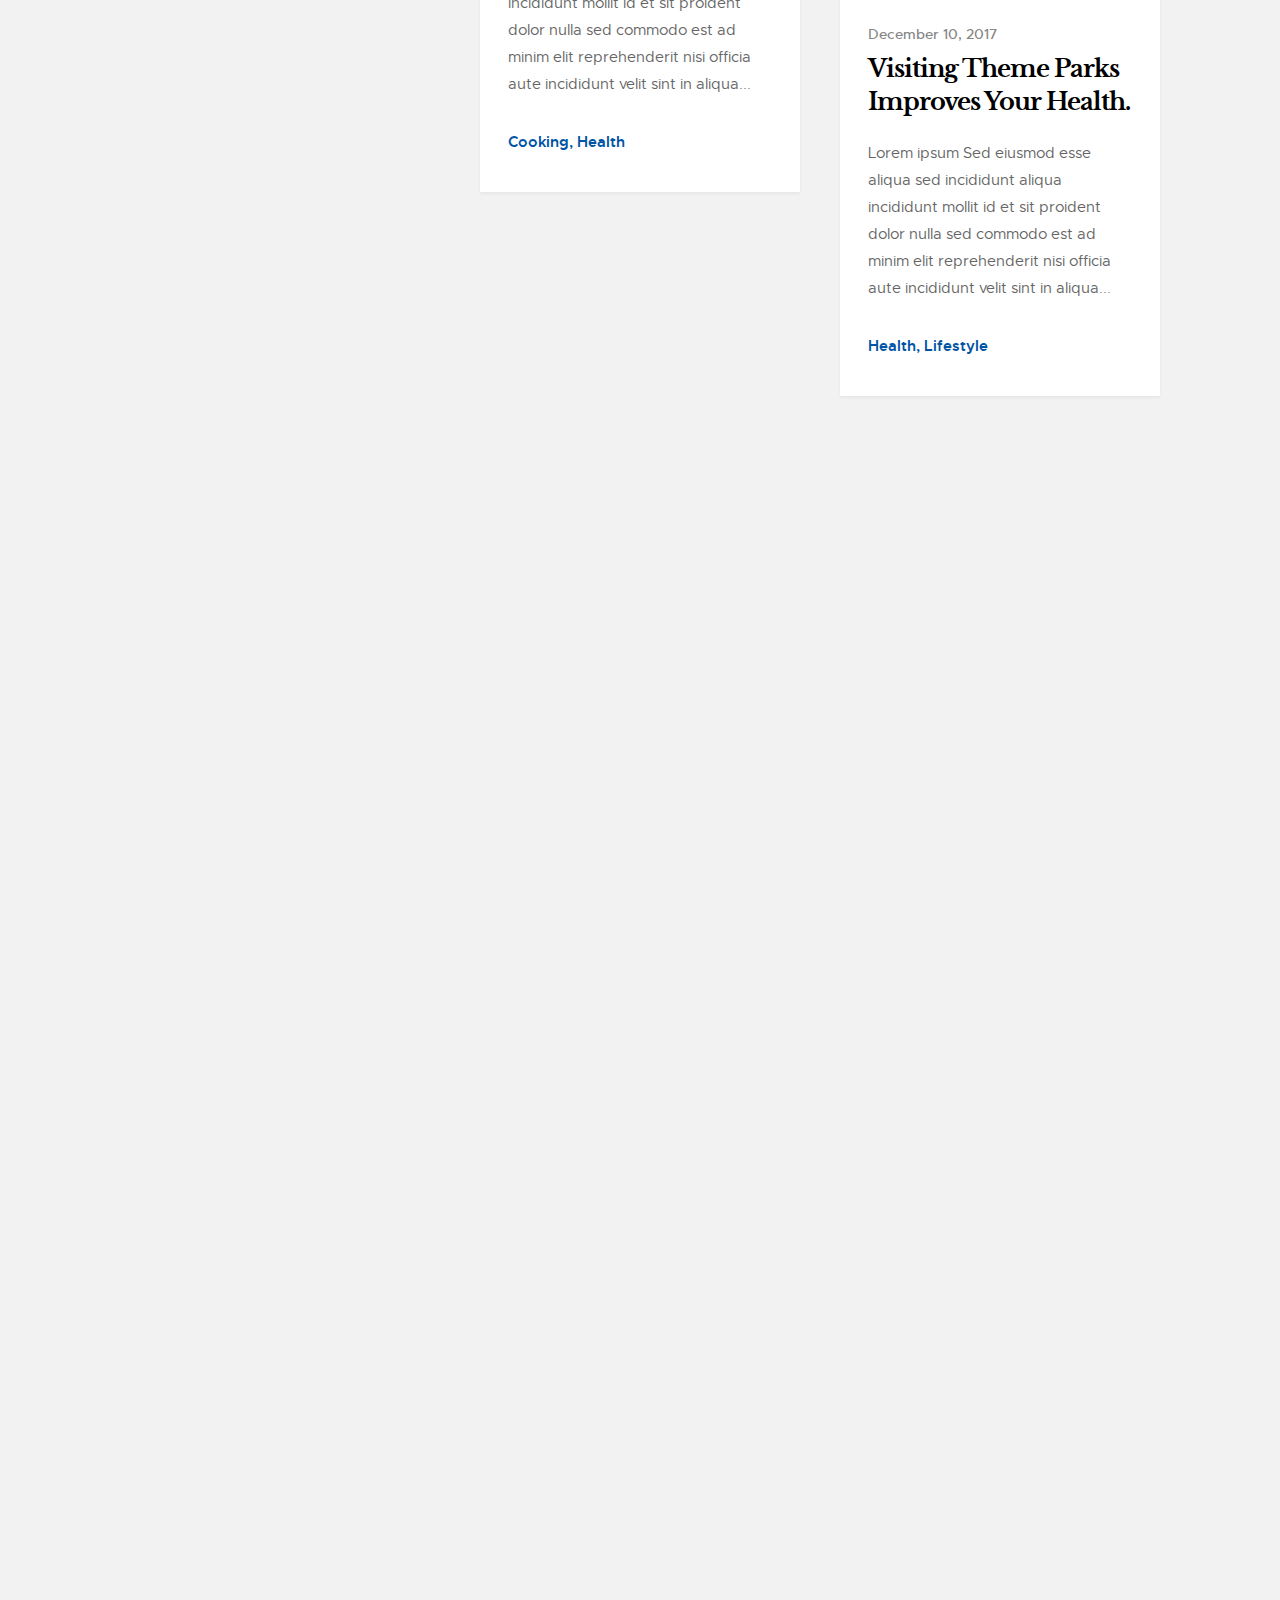
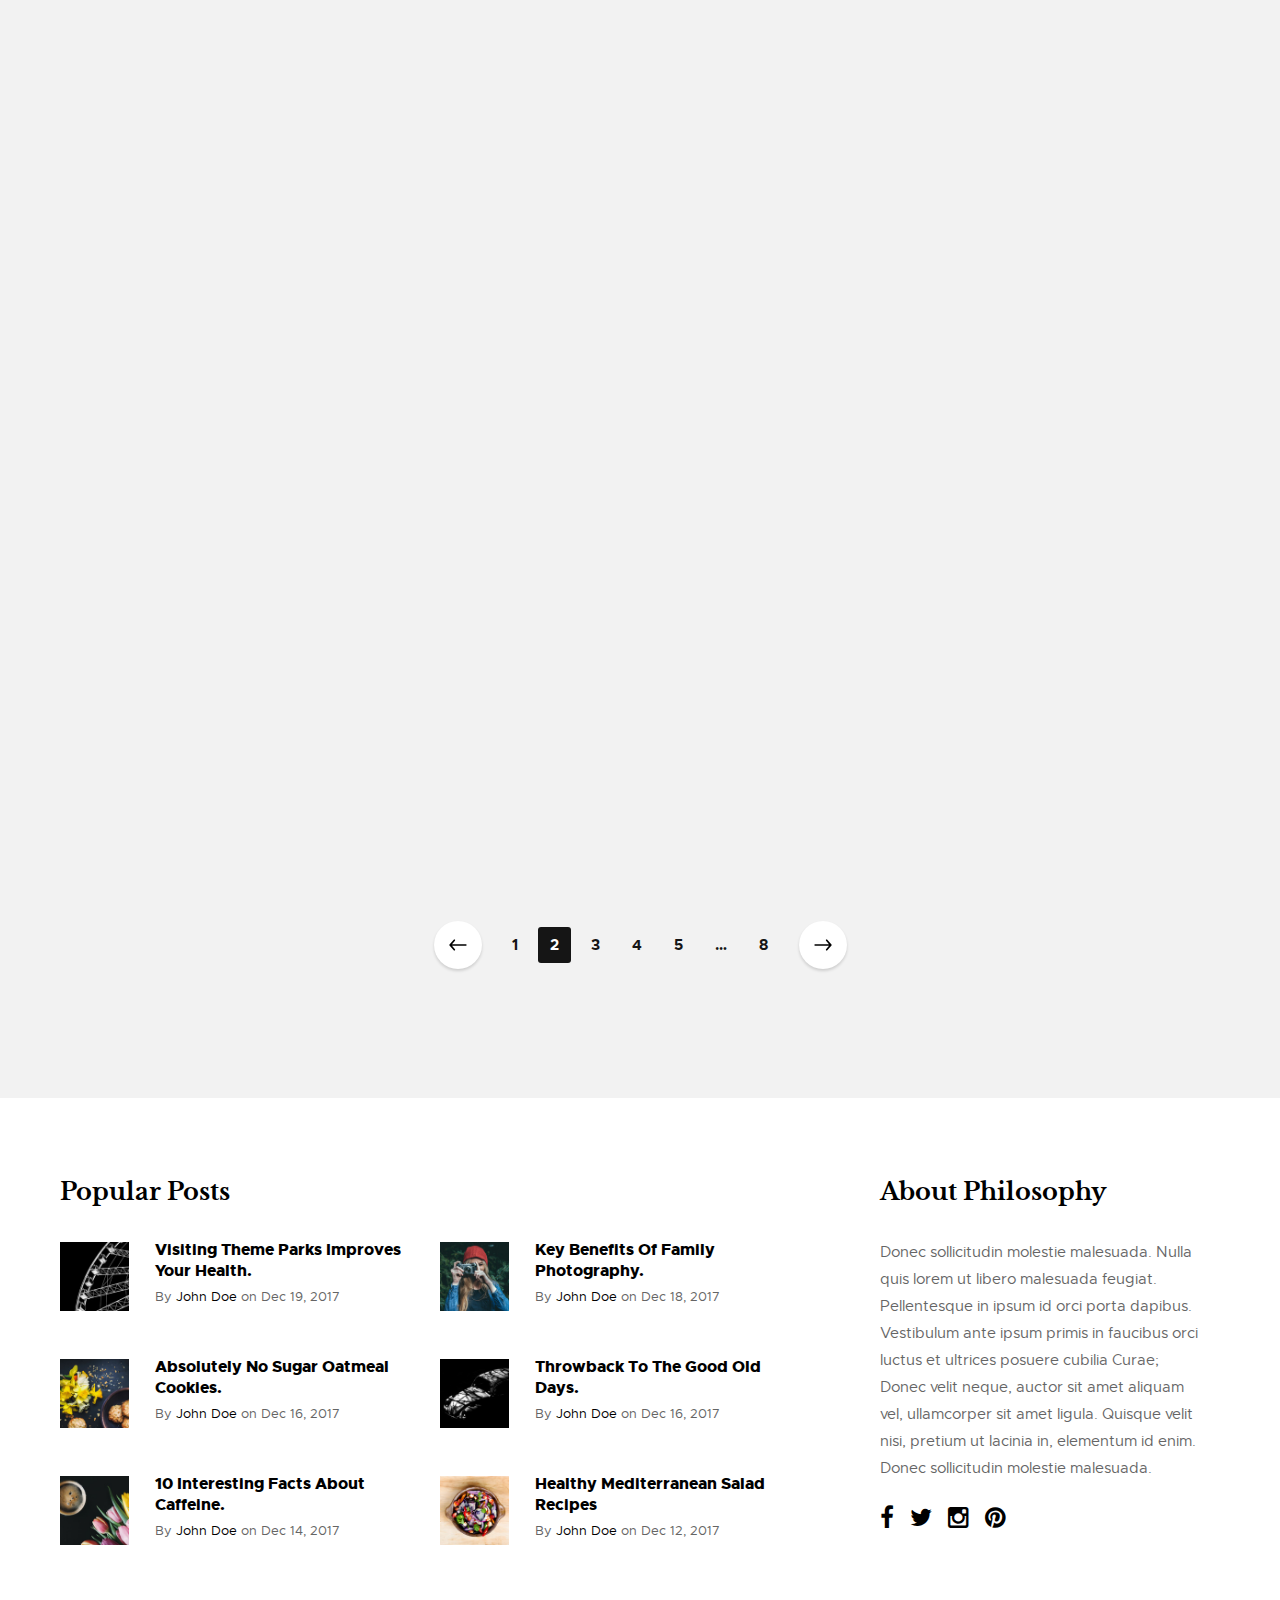
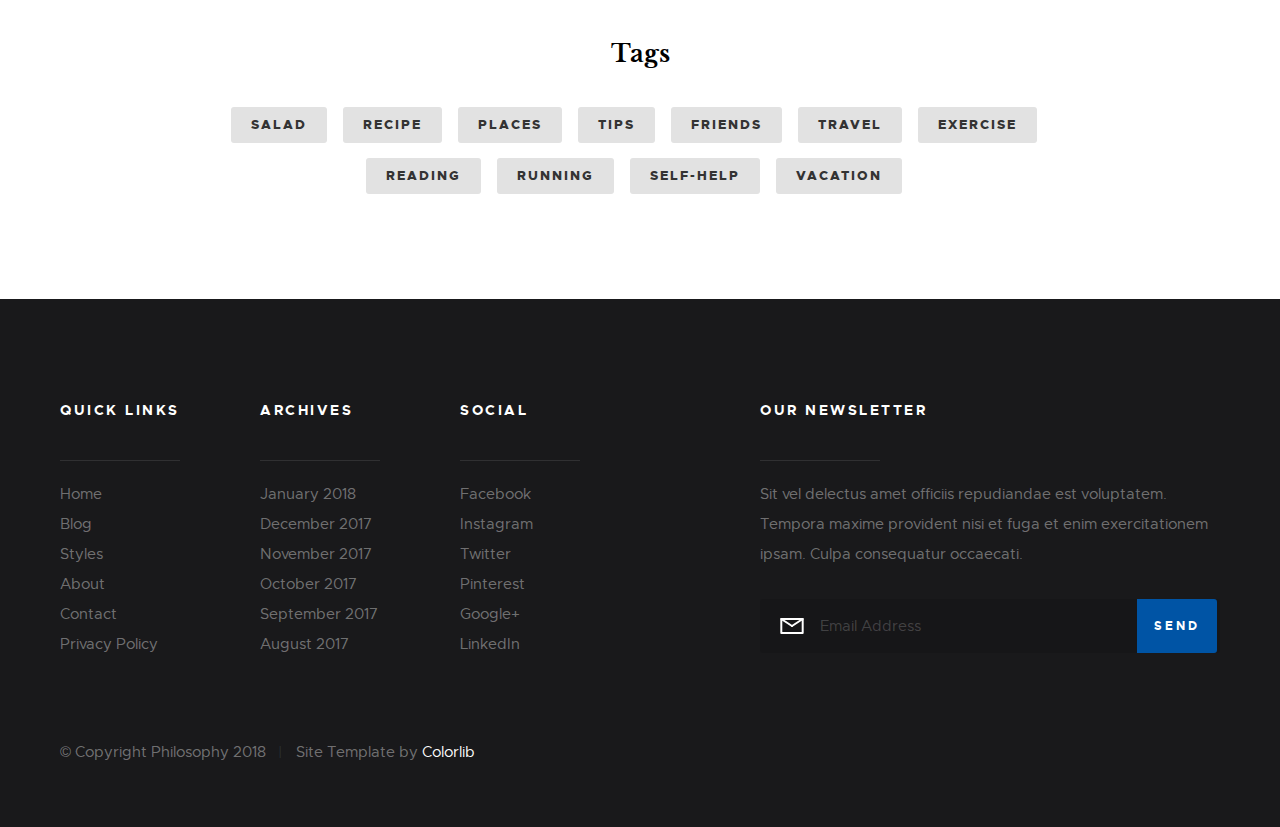
<file: Downloads/expressjs_staticserver-master/static/category.html>
<!DOCTYPE html>
<html class="no-js" lang="en">
<head>

    <!--- basic page needs
    ================================================== -->
    <meta charset="utf-8">
    <title>Category - Philosophy</title>
    <meta name="description" content="">
    <meta name="author" content="">

    <!-- mobile specific metas
    ================================================== -->
    <meta name="viewport" content="width=device-width, initial-scale=1, maximum-scale=1">

    <!-- CSS
    ================================================== -->
    <link rel="stylesheet" href="css/base.css">
    <link rel="stylesheet" href="css/vendor.css">
    <link rel="stylesheet" href="css/main.css">

    <!-- script
    ================================================== -->
    <script src="js/modernizr.js"></script>
    <script src="js/pace.min.js"></script>

    <!-- favicons
    ================================================== -->
    <link rel="shortcut icon" href="favicon.ico" type="image/x-icon">
    <link rel="icon" href="favicon.ico" type="image/x-icon">

</head>

<body id="top">

    <!-- pageheader
    ================================================== -->
    <div class="s-pageheader">

        <header class="header">
            <div class="header__content row">

                <div class="header__logo">
                    <a class="logo" href="index.html">
                        <img src="images/logo.svg" alt="Homepage">
                    </a>
                </div> <!-- end header__logo -->

                <ul class="header__social">
                    <li>
                        <a href="#0"><i class="fa fa-facebook" aria-hidden="true"></i></a>
                    </li>
                    <li>
                        <a href="#0"><i class="fa fa-twitter" aria-hidden="true"></i></a>
                    </li>
                    <li>
                        <a href="#0"><i class="fa fa-instagram" aria-hidden="true"></i></a>
                    </li>
                    <li>
                        <a href="#0"><i class="fa fa-pinterest" aria-hidden="true"></i></a>
                    </li>
                </ul> <!-- end header__social -->

                <a class="header__search-trigger" href="#0"></a>

                <div class="header__search">

                    <form role="search" method="get" class="header__search-form" action="#">
                        <label>
                            <span class="hide-content">Search for:</span>
                            <input type="search" class="search-field" placeholder="Type Keywords" value="" name="s" title="Search for:" autocomplete="off">
                        </label>
                        <input type="submit" class="search-submit" value="Search">
                    </form>
        
                    <a href="#0" title="Close Search" class="header__overlay-close">Close</a>

                </div>  <!-- end header__search -->


                <a class="header__toggle-menu" href="#0" title="Menu"><span>Menu</span></a>

                <nav class="header__nav-wrap">

                    <h2 class="header__nav-heading h6">Site Navigation</h2>

                    <ul class="header__nav">
                        <li><a href="index.html" title="">Home</a></li>
                        <li class="has-children current">
                            <a href="#0" title="">Categories</a>
                            <ul class="sub-menu">
                            <li><a href="category.html">Lifestyle</a></li>
                            <li><a href="category.html">Health</a></li>
                            <li><a href="category.html">Family</a></li>
                            <li><a href="category.html">Management</a></li>
                            <li><a href="category.html">Travel</a></li>
                            <li><a href="category.html">Work</a></li>
                            </ul>
                        </li>
                        <li class="has-children">
                            <a href="#0" title="">Blog</a>
                            <ul class="sub-menu">
                            <li><a href="single-video.html">Video Post</a></li>
                            <li><a href="single-audio.html">Audio Post</a></li>
                            <li><a href="single-gallery.html">Gallery Post</a></li>
                            <li><a href="single-standard.html">Standard Post</a></li>
                            </ul>
                        </li>
                        <li><a href="style-guide.html" title="">Styles</a></li>
                        <li><a href="about.html" title="">About</a></li>
                        <li><a href="contact.html" title="">Contact</a></li>
                    </ul> <!-- end header__nav -->

                    <a href="#0" title="Close Menu" class="header__overlay-close close-mobile-menu">Close</a>

                </nav> <!-- end header__nav-wrap -->

            </div> <!-- header-content -->
        </header> <!-- header -->

    </div> <!-- end s-pageheader -->


    <!-- s-content
    ================================================== -->
    <section class="s-content">

        <div class="row narrow">
            <div class="col-full s-content__header" data-aos="fade-up">
                <h1>Category: Lifestyle</h1>

                <p class="lead">Dolor similique vitae. Exercitationem quidem occaecati iusto. Id non vitae enim quas error dolor maiores ut. Exercitationem earum ut repudiandae optio veritatis animi nulla qui dolores.</p>
            </div>
        </div>
        
        <div class="row masonry-wrap">
            <div class="masonry">

                <div class="grid-sizer"></div>

                <article class="masonry__brick entry format-standard" data-aos="fade-up">
                        
                    <div class="entry__thumb">
                        <a href="single-standard.html" class="entry__thumb-link">
                            <img src="images/thumbs/masonry/lamp-400.jpg" 
                                 srcset="images/thumbs/masonry/lamp-400.jpg 1x, images/thumbs/masonry/lamp-800.jpg 2x" alt="">
                        </a>
                    </div>
    
                    <div class="entry__text">
                        <div class="entry__header">
                            
                            <div class="entry__date">
                                <a href="single-standard.html">December 15, 2017</a>
                            </div>
                            <h1 class="entry__title"><a href="single-standard.html">Just a Standard Format Post.</a></h1>
                            
                        </div>
                        <div class="entry__excerpt">
                            <p>
                                Lorem ipsum Sed eiusmod esse aliqua sed incididunt aliqua incididunt mollit id et sit proident dolor nulla sed commodo est ad minim elit reprehenderit nisi officia aute incididunt velit sint in aliqua...
                            </p>
                        </div>
                        <div class="entry__meta">
                            <span class="entry__meta-links">
                                <a href="category.html">Design</a> 
                                <a href="category.html">Photography</a>
                            </span>
                        </div>
                    </div>
    
                </article> <!-- end article -->

                <article class="masonry__brick entry format-quote" data-aos="fade-up">
                        
                    <div class="entry__thumb">
                        <blockquote>
                                <p>Good design is making something intelligible and memorable. Great design is making something memorable and meaningful.</p>
    
                                <cite>Dieter Rams</cite>
                        </blockquote>
                    </div>   
    
                </article> <!-- end article -->

                <article class="masonry__brick entry format-standard">
                        
                    <div class="entry__thumb">
                        <a href="single-standard.html" class="entry__thumb-link">
                            <img src="images/thumbs/masonry/tulips-400.jpg" 
                                 srcset="images/thumbs/masonry/tulips-400.jpg 1x, images/thumbs/masonry/tulips-800.jpg 2x" alt="">
                        </a>
                    </div>
    
                    <div class="entry__text">
                        <div class="entry__header">
                            
                            <div class="entry__date">
                                <a href="single-standard.html">December 15, 2017</a>
                            </div>
                            <h1 class="entry__title"><a href="single-standard.html">10 Interesting Facts About Caffeine.</a></h1>
                            
                        </div>
                        <div class="entry__excerpt">
                            <p>
                                Lorem ipsum Sed eiusmod esse aliqua sed incididunt aliqua incididunt mollit id et sit proident dolor nulla sed commodo est ad minim elit reprehenderit nisi officia aute incididunt velit sint in aliqua...
                            </p>
                        </div>
                        <div class="entry__meta">
                            <span class="entry__meta-links">
                                <a href="category.html">Health</a>
                            </span>
                        </div>
                    </div>
    
                </article> <!-- end article -->

                <article class="masonry__brick entry format-standard" data-aos="fade-up">

                    <div class="entry__thumb">
                        <a href="single-standard.html" class="entry__thumb-link">
                            <img src="images/thumbs/masonry/cookies-400.jpg" 
                                 srcset="images/thumbs/masonry/cookies-400.jpg 1x, images/thumbs/masonry/cookies-800.jpg 2x" alt="">
                        </a>
                    </div>
    
                    <div class="entry__text">
                        <div class="entry__header">
                            
                            <div class="entry__date">
                                <a href="single-standard.html">December 10, 2017</a>
                            </div>
                            <h1 class="entry__title"><a href="single-standard.html">No Sugar Oatmeal Cookies.</a></h1>
                            
                        </div>
                        <div class="entry__excerpt">
                            <p>
                                Lorem ipsum Sed eiusmod esse aliqua sed incididunt aliqua incididunt mollit id et sit proident dolor nulla sed commodo est ad minim elit reprehenderit nisi officia aute incididunt velit sint in aliqua...
                            </p>
                        </div>
                        <div class="entry__meta">
                            <span class="entry__meta-links">
                                <a href="category.html">Cooking</a>
                                <a href="category.html">Health</a>
                            </span>
                        </div>
                    </div>
    
                </article> <!-- end article -->

                <article class="masonry__brick entry format-standard" data-aos="fade-up">

                    <div class="entry__thumb">
                        <a href="single-standard.html" class="entry__thumb-link">
                            <img src="images/thumbs/masonry/wheel-400.jpg" 
                                 srcset="images/thumbs/masonry/wheel-400.jpg 1x, images/thumbs/masonry/wheel-800.jpg 2x" alt="">
                        </a>
                    </div>
    
                    <div class="entry__text">
                        <div class="entry__header">
                            
                            <div class="entry__date">
                                <a href="single-standard.html">December 10, 2017</a>
                            </div>
                            <h1 class="entry__title"><a href="single-standard.html">Visiting Theme Parks Improves Your Health.</a></h1>
                            
                        </div>
                        <div class="entry__excerpt">
                            <p>
                                Lorem ipsum Sed eiusmod esse aliqua sed incididunt aliqua incididunt mollit id et sit proident dolor nulla sed commodo est ad minim elit reprehenderit nisi officia aute incididunt velit sint in aliqua...
                            </p>
                        </div>
                        <div class="entry__meta">
                            <span class="entry__meta-links">
                                <a href="#">Health</a> 
                                <a href="#">Lifestyle</a>
                            </span>
                        </div>
                    </div>
    
                </article> <!-- end article -->

                <article class="masonry__brick entry format-video" data-aos="fade-up">
                        
                    <div class="entry__thumb video-image">
                        <a href="https://player.vimeo.com/video/117310401?color=01aef0&title=0&byline=0&portrait=0" data-lity>
                            <img src="images/thumbs/masonry/shutterbug-400.jpg" 
                                 srcset="images/thumbs/masonry/shutterbug-400.jpg 1x, images/thumbs/masonry/shutterbug-800.jpg 2x" alt="">
                        </a>
                    </div>
    
                    <div class="entry__text">
                        <div class="entry__header">
                            
                            <div class="entry__date">
                                <a href="single-video.html">December 10, 2017</a>
                            </div>
                            <h1 class="entry__title"><a href="single-video.html">Key Benefits Of Family Photography.</a></h1>
                            
                        </div>
                        <div class="entry__excerpt">
                            <p>
                                Lorem ipsum Sed eiusmod esse aliqua sed incididunt aliqua incididunt mollit id et sit proident dolor nulla sed commodo est ad minim elit reprehenderit nisi officia aute incididunt velit sint in aliqua...
                            </p>
                        </div>
                        <div class="entry__meta">
                            <span class="entry__meta-links">
                                <a href="category.html">Family</a> 
                                <a href="category.html">Photography</a>
                            </span>
                        </div>
                    </div>
    
                </article> <!-- end article -->


                <article class="masonry__brick entry format-gallery" data-aos="fade-up">
                        
                    <div class="entry__thumb slider">
                        <div class="slider__slides">
                            <div class="slider__slide">
                                <img src="images/thumbs/masonry/gallery/gallery-1-400.jpg" 
                                     srcset="images/thumbs/masonry/gallery/gallery-1-400.jpg 1x, images/thumbs/masonry/gallery/gallery-1-800.jpg 2x" alt=""> 
                            </div>
                            <div class="slider__slide">
                                <img src="images/thumbs/masonry/gallery/gallery-2-400.jpg" 
                                     srcset="images/thumbs/masonry/gallery/gallery-2-400.jpg 1x, images/thumbs/masonry/gallery/gallery-2-800.jpg 2x" alt=""> 
                            </div>
                            <div class="slider__slide">
                                <img src="images/thumbs/masonry/gallery/gallery-3-400.jpg" 
                                     srcset="images/thumbs/masonry/gallery/gallery-3-400.jpg 1x, images/thumbs/masonry/gallery/gallery-3-800.jpg 2x" alt="">  
                            </div>
                        </div>
                    </div>
    
                    <div class="entry__text">
                        <div class="entry__header">
                            
                            <div class="entry__date">
                                <a href="single-gallery.html">December 10, 2017</a>
                            </div>
                            <h1 class="entry__title"><a href="single-gallery.html">Workspace Design Trends and Ideas.</a></h1>
                            
                        </div>
                        <div class="entry__excerpt">
                            <p>
                                Lorem ipsum Sed eiusmod esse aliqua sed incididunt aliqua incididunt mollit id et sit proident dolor nulla sed commodo est ad minim elit reprehenderit nisi officia aute incididunt velit sint in aliqua...
                            </p>
                        </div>
                        <div class="entry__meta">
                            <span class="entry__meta-links">
                                <a href="category.html">Work</a> 
                                <a href="category.html">Management</a>
                            </span>
                        </div>
                    </div>
    
                </article> <!-- end article -->

                <article class="masonry__brick entry format-audio" data-aos="fade-up">

                    <div class="entry__thumb">
                        <a href="single-audio.html" class="entry__thumb-link">
                            <img src="images/thumbs/masonry/guitarman-400.jpg" 
                                 srcset="images/thumbs/masonry/guitarman-400.jpg 1x, images/thumbs/masonry/guitarman-800.jpg 2x" alt="">
                        </a>
                        <div class="audio-wrap">
                            <audio id="player" src="media/AirReview-Landmarks-02-ChasingCorporate.mp3" width="100%" height="42" controls="controls"></audio>
                        </div>
                    </div>

                    <div class="entry__text">
                        <div class="entry__header">
                            
                            <div class="entry__date">
                                <a href="single-audio.html">December 10, 2017</a>
                            </div>
                            <h1 class="entry__title"><a href="single-audio.html">What Your Music Preference Says About You and Your Personality.</a></h1>
                            
                        </div>
                        <div class="entry__excerpt">
                            <p>
                                Lorem ipsum Sed eiusmod esse aliqua sed incididunt aliqua incididunt mollit id et sit proident dolor nulla sed commodo est ad minim elit reprehenderit nisi officia aute incididunt velit sint in aliqua...
                            </p>
                        </div>
                        <div class="entry__meta">
                            <span class="entry__meta-links">
                                <a href="category.html">Music</a> 
                                <a href="category.html">Lifestyle</a>
                            </span>
                        </div>
                    </div>

                </article> <!-- end article -->

                <article class="masonry__brick entry format-link" data-aos="fade-up">
                    
                    <div class="entry__thumb">
                        <div class="link-wrap">
                            <p>The Only Resource You Will Need To Start a Blog Using WordPress.</p>
                            <cite>
                                <a target="_blank" href="https://colorlib.com/">https://colorlib.com</a>
                            </cite>
                        </div>
                    </div>
                    
                </article> <!-- end article -->

                <article class="masonry__brick entry format-standard" data-aos="fade-up">

                    <div class="entry__thumb">
                        <a href="single-standard.html" class="entry__thumb-link">
                            <img src="images/thumbs/masonry/jump-400.jpg" 
                                 srcset="images/thumbs/masonry/jump-400.jpg 1x, images/thumbs/masonry/jump-800.jpg 2x" alt="">
                        </a>
                    </div>

                    <div class="entry__text">
                        <div class="entry__header">
                            
                            <div class="entry__date">
                                <a href="single-standard.html">December 10, 2017</a>
                            </div>
                            <h1 class="entry__title"><a href="single-standard.html">Create Meaningful Family Moments.</a></h1>
                            
                        </div>
                        <div class="entry__excerpt">
                            <p>
                                Lorem ipsum Sed eiusmod esse aliqua sed incididunt aliqua incididunt mollit id et sit proident dolor nulla sed commodo est ad minim elit reprehenderit nisi officia aute incididunt velit sint in aliqua...
                            </p>
                        </div>
                        <div class="entry__meta">
                            <span class="entry__meta-links">
                                <a href="category.html">Family</a>
                                <a href="category.html">Relationship</a>
                            </span>
                        </div>
                    </div>

                </article> <!-- end article -->

                <article class="masonry__brick entry format-standard" data-aos="fade-up">

                    <div class="entry__thumb">
                        <a href="single-standard.html" class="entry__thumb-link">
                            <img src="images/thumbs/masonry/beetle-400.jpg" 
                                 srcset="images/thumbs/masonry/beetle-400.jpg 1x, images/thumbs/masonry/beetle-800.jpg 2x" alt="">
                        </a>
                    </div>

                    <div class="entry__text">
                        <div class="entry__header">
                            
                            <div class="entry__date">
                                <a href="single-standard.html">December 10, 2017</a>
                            </div>
                            <h1 class="entry__title"><a href="single-standard.html">Throwback To The Good Old Days.</a></h1>
                            
                        </div>
                        <div class="entry__excerpt">
                            <p>
                                Lorem ipsum Sed eiusmod esse aliqua sed incididunt aliqua incididunt mollit id et sit proident dolor nulla sed commodo est ad minim elit reprehenderit nisi officia aute incididunt velit sint in aliqua...
                            </p>
                        </div>
                        <div class="entry__meta">
                            <span class="entry__meta-links">
                                <a href="category.html">Lifestyle</a>
                            </span>
                        </div>
                    </div>

                </article> <!-- end article -->

                <article class="masonry__brick entry format-standard" data-aos="fade-up">

                    <div class="entry__thumb">
                        <a href="single-standard.html" class="entry__thumb-link">
                            <img src="images/thumbs/masonry/fuji-400.jpg" 
                                 srcset="images/thumbs/masonry/fuji-400.jpg 1x, images/thumbs/masonry/fuji-800.jpg 2x" alt="">
                        </a>
                    </div>

                    <div class="entry__text">
                        <div class="entry__header">
                            
                            <div class="entry__date">
                                <a href="single-standard.html">December 10, 2017</a>
                            </div>
                            <h1 class="entry__title"><a href="single-standard.html">Just Another  Standard Format Post.</a></h1>
                            
                        </div>
                        <div class="entry__excerpt">
                            <p>
                                Lorem ipsum Sed eiusmod esse aliqua sed incididunt aliqua incididunt mollit id et sit proident dolor nulla sed commodo est ad minim elit reprehenderit nisi officia aute incididunt velit sint in aliqua...
                            </p>
                        </div>
                        <div class="entry__meta">
                            <span class="entry__meta-links">
                                <a href="category.html">Design</a> 
                                <a href="category.html">Photography</a>
                            </span>
                        </div>
                    </div>

                </article> <!-- end article -->

                <article class="masonry__brick entry format-standard" data-aos="fade-up">

                    <div class="entry__thumb">
                        <a href="single-standard.html" class="entry__thumb-link">
                            <img src="images/thumbs/masonry/sydney-400.jpg" 
                                 srcset="images/thumbs/masonry/sydney-400.jpg 1x, images/thumbs/masonry/sydney-800.jpg 2x" alt="">
                        </a>
                    </div>

                    <div class="entry__text">
                        <div class="entry__header">
                            
                            <div class="entry__date">
                                <a href="single-standard.html">December 10, 2017</a>
                            </div>
                            <h1 class="entry__title"><a href="single-standard.html">Planning Your First Trip to Sydney.</a></h1>
                            
                        </div>
                        <div class="entry__excerpt">
                            <p>
                                Lorem ipsum Sed eiusmod esse aliqua sed incididunt aliqua incididunt mollit id et sit proident dolor nulla sed commodo est ad minim elit reprehenderit nisi officia aute incididunt velit sint in aliqua...
                            </p>
                        </div>
                        <div class="entry__meta">
                            <span class="entry__meta-links">
                                <a href="category.html">Travel</a> 
                                <a href="category.html">Vacation</a>
                            </span>
                        </div>
                    </div>

                </article> <!-- end article -->

            </div> <!-- end masonry -->
        </div> <!-- end masonry-wrap -->

        <div class="row">
            <div class="col-full">
                <nav class="pgn">
                    <ul>
                        <li><a class="pgn__prev" href="#0">Prev</a></li>
                        <li><a class="pgn__num" href="#0">1</a></li>
                        <li><span class="pgn__num current">2</span></li>
                        <li><a class="pgn__num" href="#0">3</a></li>
                        <li><a class="pgn__num" href="#0">4</a></li>
                        <li><a class="pgn__num" href="#0">5</a></li>
                        <li><span class="pgn__num dots">…</span></li>
                        <li><a class="pgn__num" href="#0">8</a></li>
                        <li><a class="pgn__next" href="#0">Next</a></li>
                    </ul>
                </nav>
            </div>
        </div>

    </section> <!-- s-content -->
    

    <!-- s-extra
    ================================================== -->
    <section class="s-extra">

        <div class="row top">

            <div class="col-eight md-six tab-full popular">
                <h3>Popular Posts</h3>

                <div class="block-1-2 block-m-full popular__posts">
                    <article class="col-block popular__post">
                        <a href="#0" class="popular__thumb">
                            <img src="images/thumbs/small/wheel-150.jpg" alt="">
                        </a>
                        <h5><a href="#0">Visiting Theme Parks Improves Your Health.</a></h5>
                        <section class="popular__meta">
                             <span class="popular__author"><span>By</span> <a href="#0"> John Doe</a></span>
                            <span class="popular__date"><span>on</span> <time datetime="2017-12-19">Dec 19, 2017</time></span>
                        </section>
                    </article>
                    <article class="col-block popular__post">
                        <a href="#0" class="popular__thumb">
                            <img src="images/thumbs/small/shutterbug-150.jpg" alt="">
                        </a>
                        <h5><a href="#0">Key Benefits Of Family Photography.</a></h5>
                        <section class="popular__meta">
                            <span class="popular__author"><span>By</span> <a href="#0"> John Doe</a></span>
                            <span class="popular__date"><span>on</span> <time datetime="2017-12-18">Dec 18, 2017</time></span>
                        </section>
                    </article>
                    <article class="col-block popular__post">
                        <a href="#0" class="popular__thumb">
                            <img src="images/thumbs/small/cookies-150.jpg" alt="">
                        </a>
                        <h5><a href="#0">Absolutely No Sugar Oatmeal Cookies.</a></h5>
                        <section class="popular__meta">
                                <span class="popular__author"><span>By</span> <a href="#0"> John Doe</a></span>
                            <span class="popular__date"><span>on</span> <time datetime="2017-12-16">Dec 16, 2017</time></span>
                        </section>
                    </article>
                    <article class="col-block popular__post">
                        <a href="#0" class="popular__thumb">
                            <img src="images/thumbs/small/beetle-150.jpg" alt="">
                        </a>
                        <h5><a href="#0">Throwback To The Good Old Days.</a></h5>
                        <section class="popular__meta">
                            <span class="popular__author"><span>By</span> <a href="#0"> John Doe</a></span>
                            <span class="popular__date"><span>on</span> <time datetime="2017-12-16">Dec 16, 2017</time></span>
                        </section>
                    </article>
                    <article class="col-block popular__post">
                        <a href="#0" class="popular__thumb">
                            <img src="images/thumbs/small/tulips-150.jpg" alt="">
                        </a>
                        <h5><a href="#0">10 Interesting Facts About Caffeine.</a></h5>
                        <section class="popular__meta">
                            <span class="popular__author"><span>By</span> <a href="#0"> John Doe</a></span>
                            <span class="popular__date"><span>on</span> <time datetime="2017-12-14">Dec 14, 2017</time></span>
                        </section>
                    </article>
                    <article class="col-block popular__post">
                        <a href="#0" class="popular__thumb">
                            <img src="images/thumbs/small/salad-150.jpg" alt="">
                        </a>
                        <h5><a href="#0">Healthy Mediterranean Salad Recipes</a></h5>
                        <section class="popular__meta">
                            <span class="popular__author"><span>By</span> <a href="#0"> John Doe</a></span>
                            <span class="popular__date"><span>on</span> <time datetime="2017-12-12">Dec 12, 2017</time></span>
                        </section>
                    </article>
                </div> <!-- end popular_posts -->
            </div> <!-- end popular -->
            
            <div class="col-four md-six tab-full about">
                <h3>About Philosophy</h3>

                <p>
                Donec sollicitudin molestie malesuada. Nulla quis lorem ut libero malesuada feugiat. Pellentesque in ipsum id orci porta dapibus. Vestibulum ante ipsum primis in faucibus orci luctus et ultrices posuere cubilia Curae; Donec velit neque, auctor sit amet aliquam vel, ullamcorper sit amet ligula. Quisque velit nisi, pretium ut lacinia in, elementum id enim. Donec sollicitudin molestie malesuada.
                </p>

                <ul class="about__social">
                    <li>
                        <a href="#0"><i class="fa fa-facebook" aria-hidden="true"></i></a>
                    </li>
                    <li>
                        <a href="#0"><i class="fa fa-twitter" aria-hidden="true"></i></a>
                    </li>
                    <li>
                        <a href="#0"><i class="fa fa-instagram" aria-hidden="true"></i></a>
                    </li>
                    <li>
                        <a href="#0"><i class="fa fa-pinterest" aria-hidden="true"></i></a>
                    </li>
                </ul> <!-- end header__social -->
            </div> <!-- end about -->

        </div> <!-- end row -->

        <div class="row bottom tags-wrap">
            <div class="col-full tags">
                <h3>Tags</h3>

                <div class="tagcloud">
                    <a href="#0">Salad</a>
                    <a href="#0">Recipe</a>
                    <a href="#0">Places</a>
                    <a href="#0">Tips</a>
                    <a href="#0">Friends</a>
                    <a href="#0">Travel</a>
                    <a href="#0">Exercise</a>
                    <a href="#0">Reading</a>
                    <a href="#0">Running</a>
                    <a href="#0">Self-Help</a>
                    <a href="#0">Vacation</a>
                </div> <!-- end tagcloud -->
            </div> <!-- end tags -->
        </div> <!-- end tags-wrap -->

    </section> <!-- end s-extra -->


    <!-- s-footer
    ================================================== -->
    <footer class="s-footer">

        <div class="s-footer__main">
            <div class="row">
                
                <div class="col-two md-four mob-full s-footer__sitelinks">
                        
                    <h4>Quick Links</h4>

                    <ul class="s-footer__linklist">
                        <li><a href="#0">Home</a></li>
                        <li><a href="#0">Blog</a></li>
                        <li><a href="#0">Styles</a></li>
                        <li><a href="#0">About</a></li>
                        <li><a href="#0">Contact</a></li>
                        <li><a href="#0">Privacy Policy</a></li>
                    </ul>

                </div> <!-- end s-footer__sitelinks -->

                <div class="col-two md-four mob-full s-footer__archives">
                        
                    <h4>Archives</h4>

                    <ul class="s-footer__linklist">
                        <li><a href="#0">January 2018</a></li>
                        <li><a href="#0">December 2017</a></li>
                        <li><a href="#0">November 2017</a></li>
                        <li><a href="#0">October 2017</a></li>
                        <li><a href="#0">September 2017</a></li>
                        <li><a href="#0">August 2017</a></li>
                    </ul>

                </div> <!-- end s-footer__archives -->

                <div class="col-two md-four mob-full s-footer__social">
                        
                    <h4>Social</h4>

                    <ul class="s-footer__linklist">
                        <li><a href="#0">Facebook</a></li>
                        <li><a href="#0">Instagram</a></li>
                        <li><a href="#0">Twitter</a></li>
                        <li><a href="#0">Pinterest</a></li>
                        <li><a href="#0">Google+</a></li>
                        <li><a href="#0">LinkedIn</a></li>
                    </ul>

                </div> <!-- end s-footer__social -->

                <div class="col-five md-full end s-footer__subscribe">
                        
                    <h4>Our Newsletter</h4>

                    <p>Sit vel delectus amet officiis repudiandae est voluptatem. Tempora maxime provident nisi et fuga et enim exercitationem ipsam. Culpa consequatur occaecati.</p>

                    <div class="subscribe-form">
                        <form id="mc-form" class="group" novalidate="true">

                            <input type="email" value="" name="EMAIL" class="email" id="mc-email" placeholder="Email Address" required="">
                
                            <input type="submit" name="subscribe" value="Send">
                
                            <label for="mc-email" class="subscribe-message"></label>
                
                        </form>
                    </div>

                </div> <!-- end s-footer__subscribe -->

            </div>
        </div> <!-- end s-footer__main -->

        <div class="s-footer__bottom">
            <div class="row">
                <div class="col-full">
                    <div class="s-footer__copyright">
                        <span>© Copyright Philosophy 2018</span> 
                        <span>Site Template by <a href="https://colorlib.com/">Colorlib</a></span>
                    </div>

                    <div class="go-top">
                        <a class="smoothscroll" title="Back to Top" href="#top"></a>
                    </div>
                </div>
            </div>
        </div> <!-- end s-footer__bottom -->

    </footer> <!-- end s-footer -->


    <!-- preloader
    ================================================== -->
    <div id="preloader">
        <div id="loader">
            <div class="line-scale">
                <div></div>
                <div></div>
                <div></div>
                <div></div>
                <div></div>
            </div>
        </div>
    </div>


    <!-- Java Script
    ================================================== -->
    <script src="js/jquery-3.2.1.min.js"></script>
    <script src="js/plugins.js"></script>
    <script src="js/main.js"></script>

</body>

</html>
</file>
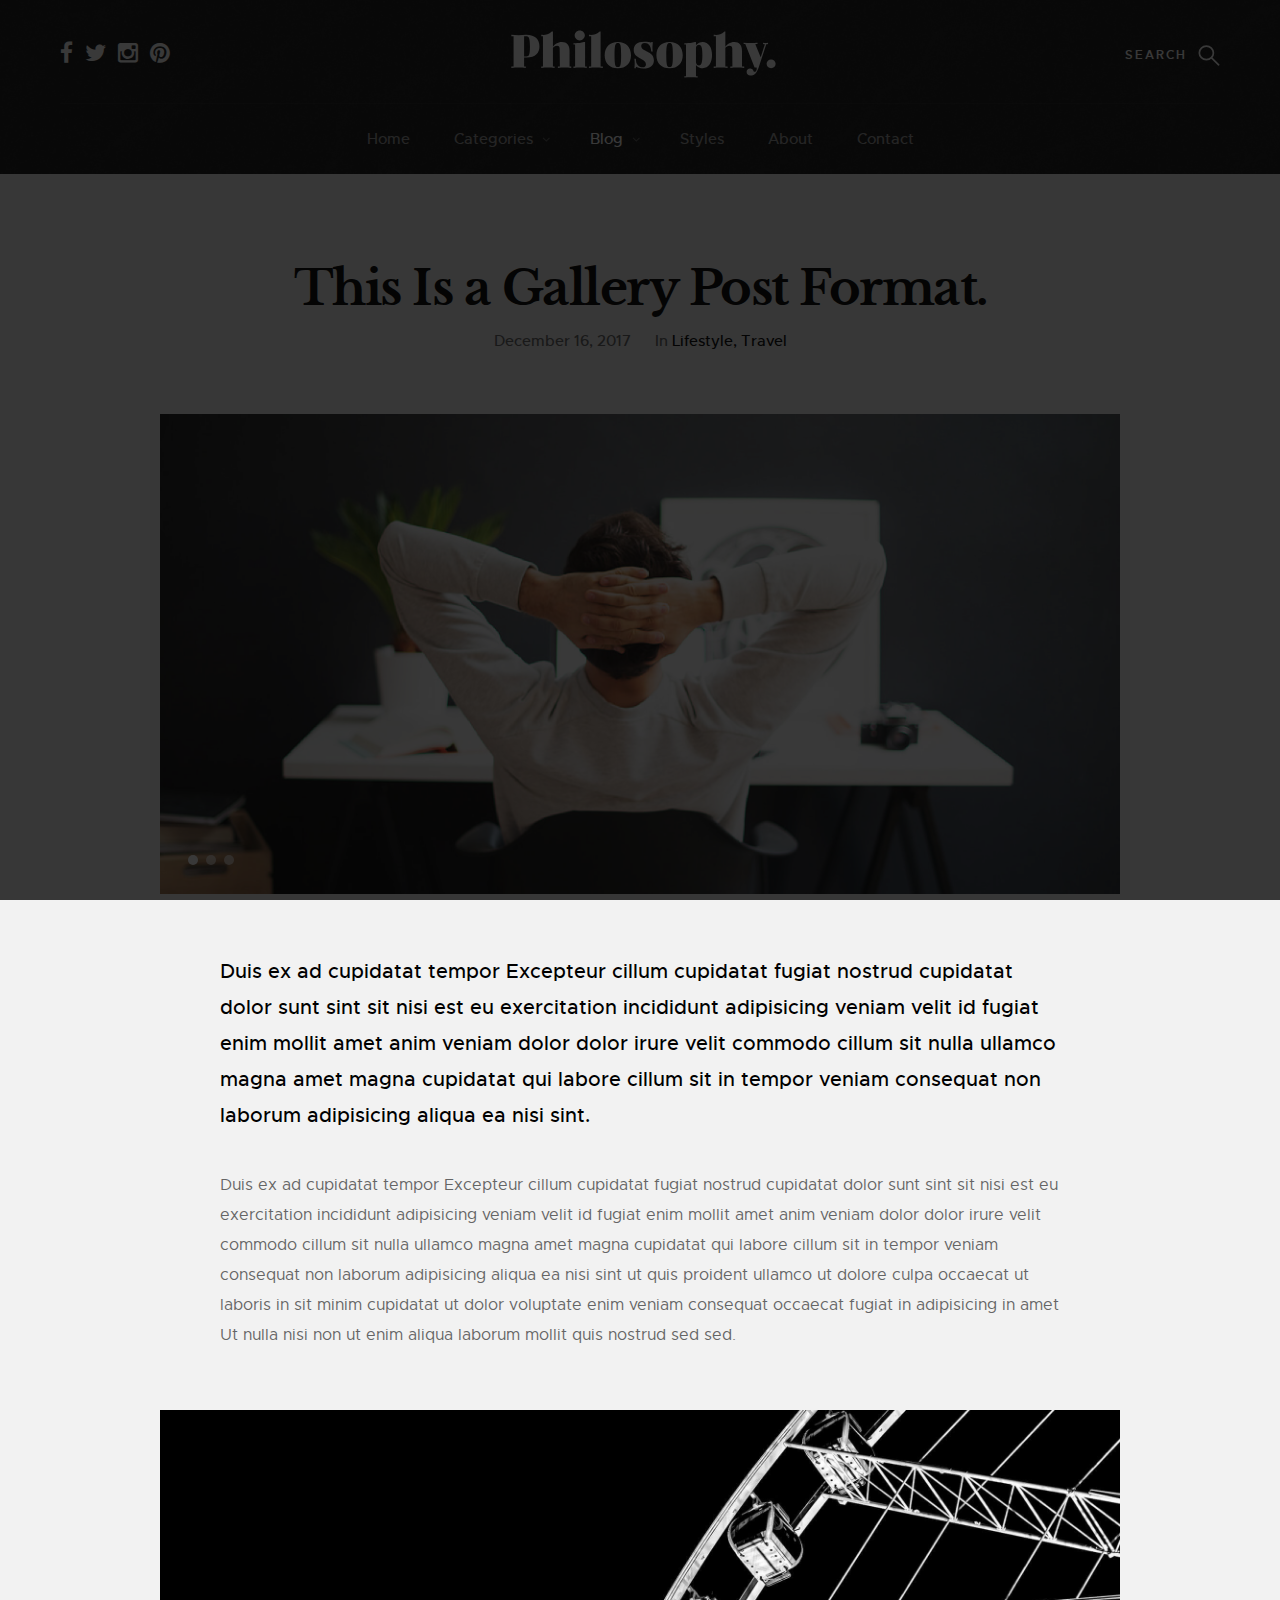
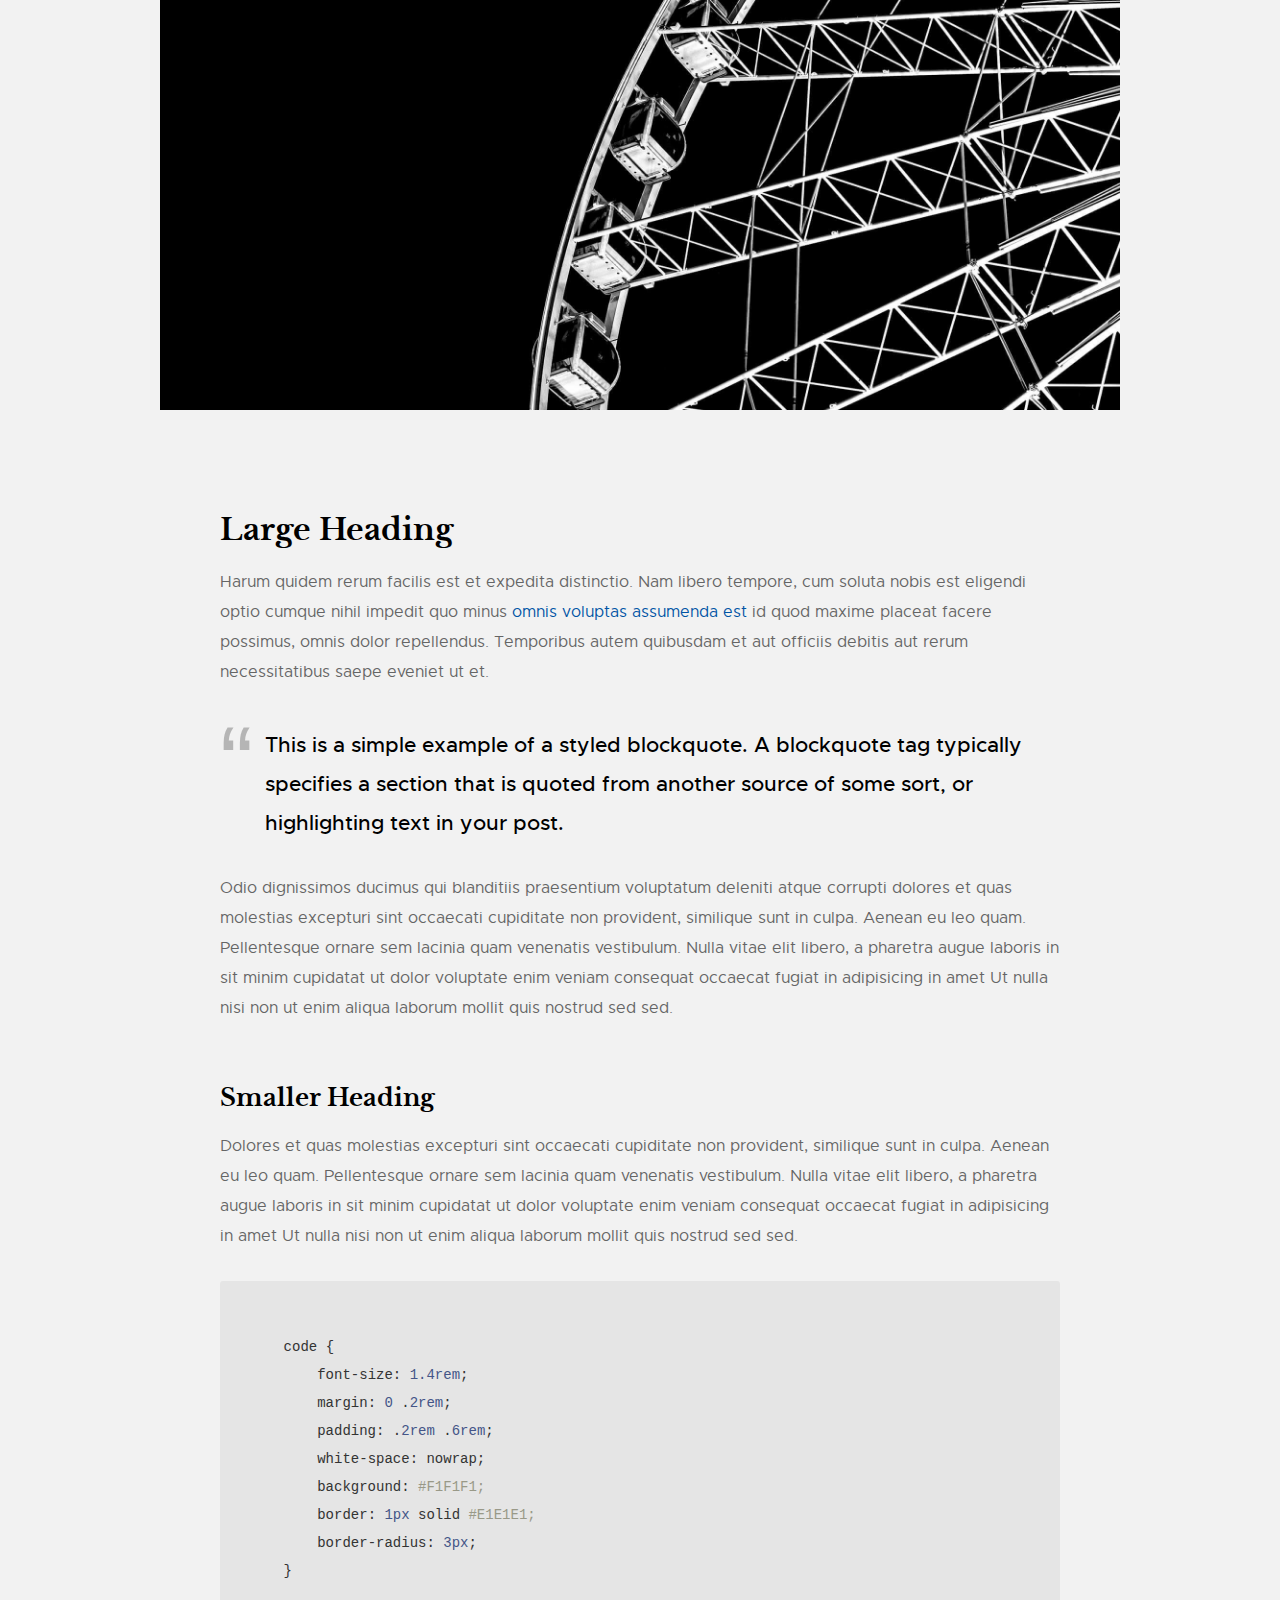
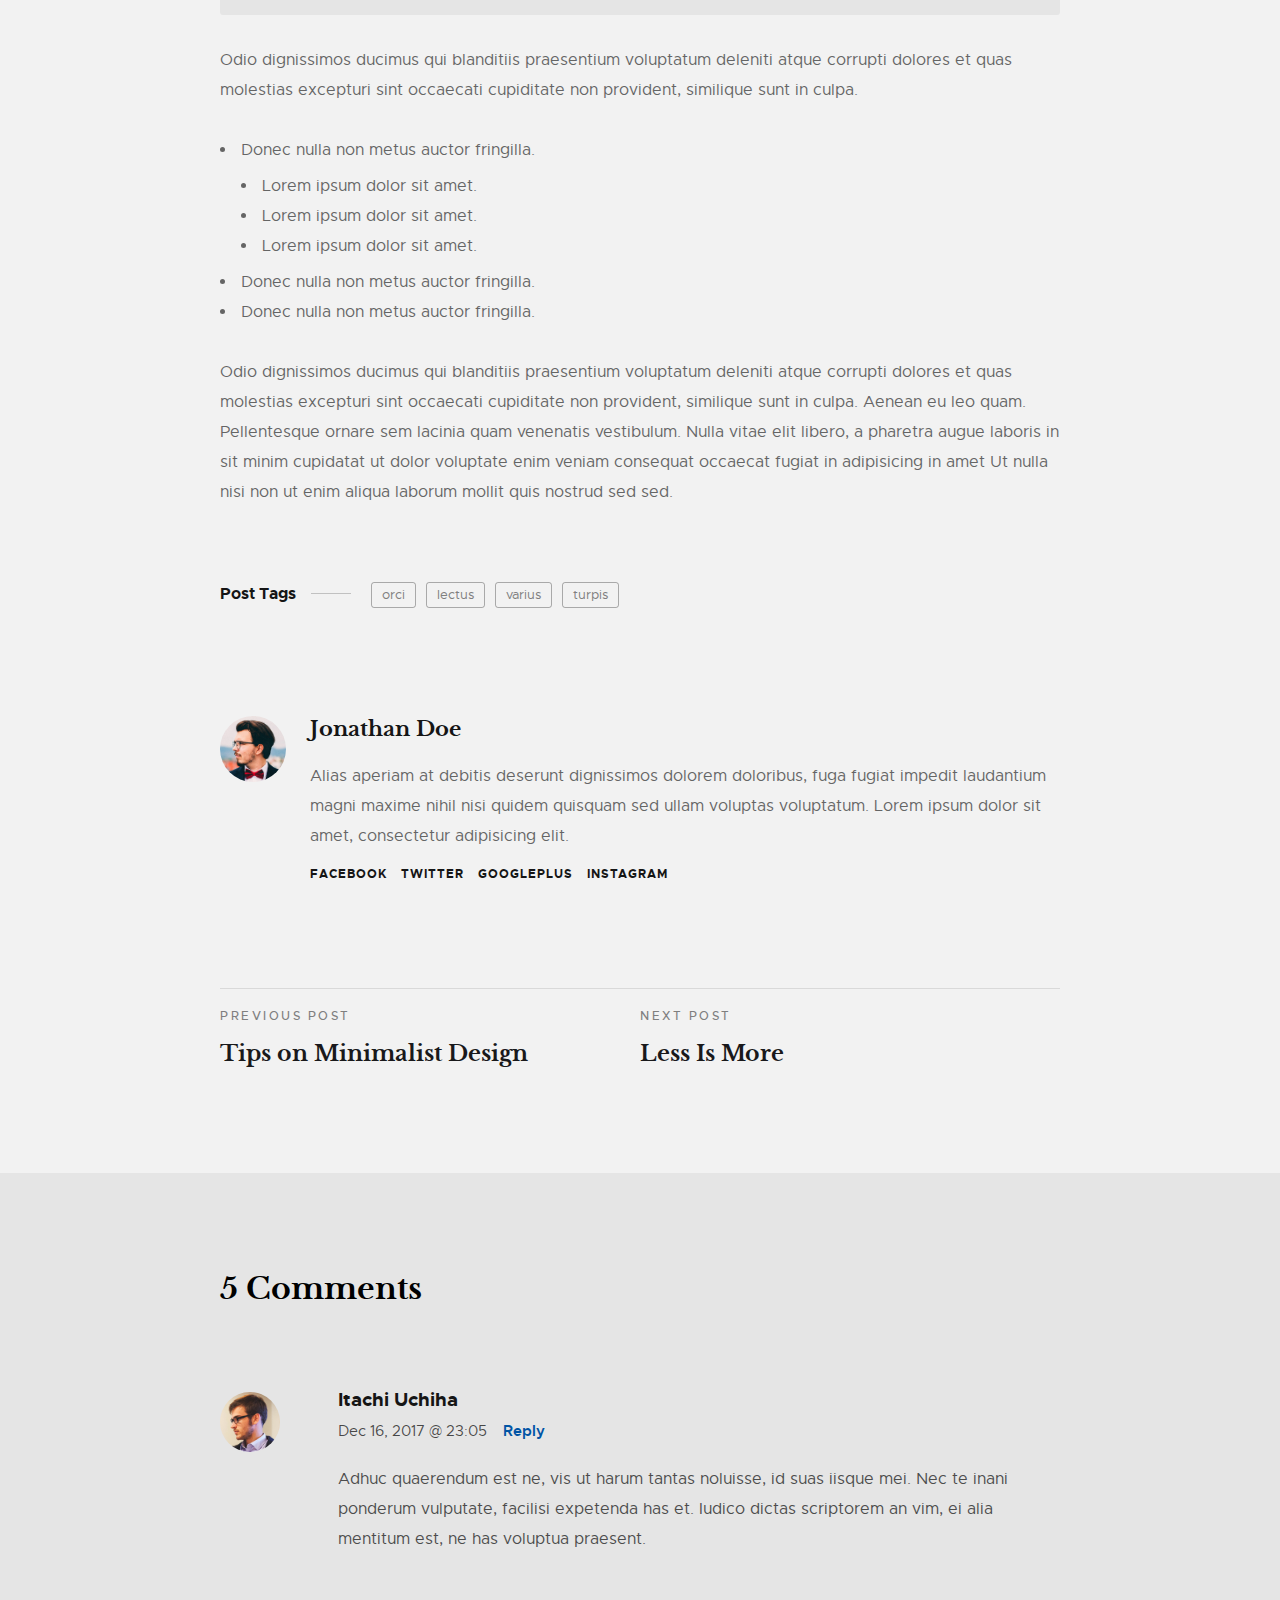
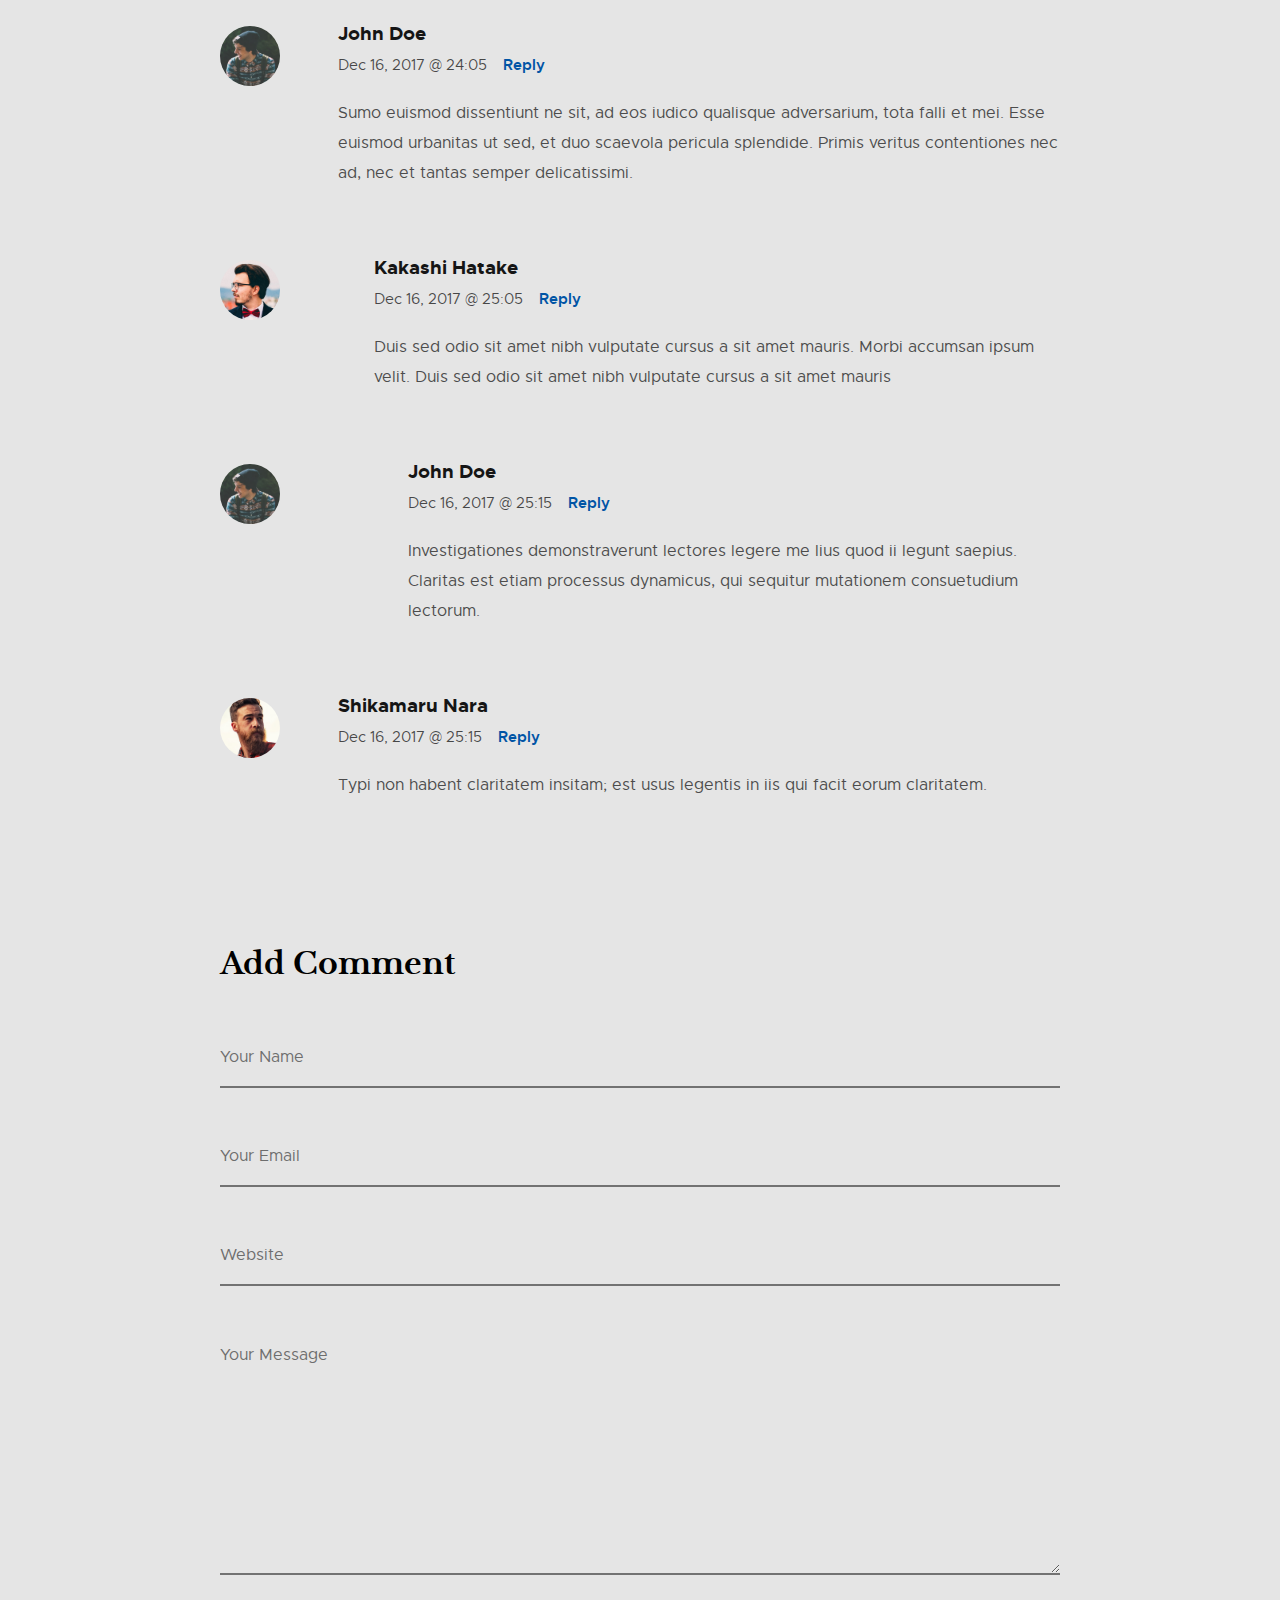
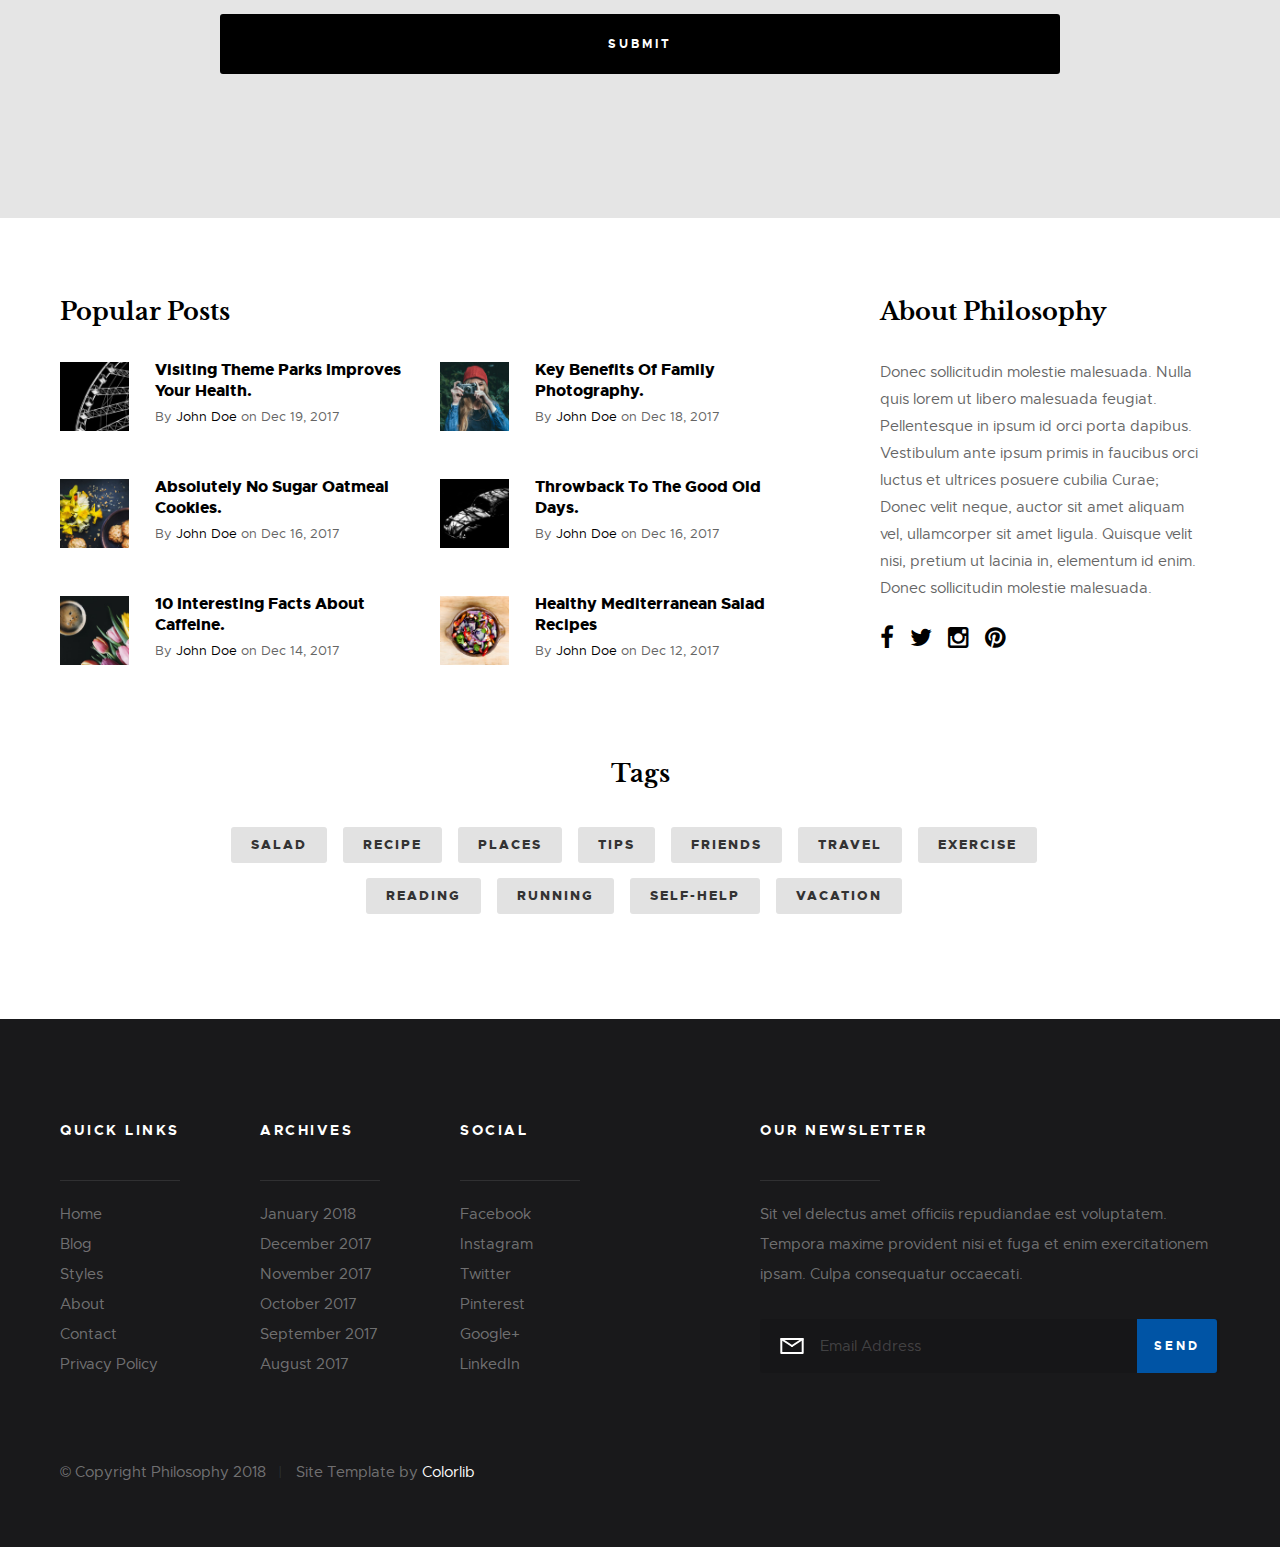
<file: Downloads/expressjs_staticserver-master/static/single-gallery.html>
<!DOCTYPE html>
<html class="no-js" lang="en">
<head>

    <!--- basic page needs
    ================================================== -->
    <meta charset="utf-8">
    <title>Gallery Post Format - Philosophy</title>
    <meta name="description" content="">
    <meta name="author" content="">

    <!-- mobile specific metas
    ================================================== -->
    <meta name="viewport" content="width=device-width, initial-scale=1, maximum-scale=1">

    <!-- CSS
    ================================================== -->
    <link rel="stylesheet" href="css/base.css">
    <link rel="stylesheet" href="css/vendor.css">
    <link rel="stylesheet" href="css/main.css">

    <!-- script
    ================================================== -->
    <script src="js/modernizr.js"></script>
    <script src="js/pace.min.js"></script>

    <!-- favicons
    ================================================== -->
    <link rel="shortcut icon" href="favicon.ico" type="image/x-icon">
    <link rel="icon" href="favicon.ico" type="image/x-icon">

</head>

<body id="top">

    <!-- pageheader
    ================================================== -->
    <div class="s-pageheader">

        <header class="header">
            <div class="header__content row">

                <div class="header__logo">
                    <a class="logo" href="index.html">
                        <img src="images/logo.svg" alt="Homepage">
                    </a>
                </div> <!-- end header__logo -->

                <ul class="header__social">
                    <li>
                        <a href="#0"><i class="fa fa-facebook" aria-hidden="true"></i></a>
                    </li>
                    <li>
                        <a href="#0"><i class="fa fa-twitter" aria-hidden="true"></i></a>
                    </li>
                    <li>
                        <a href="#0"><i class="fa fa-instagram" aria-hidden="true"></i></a>
                    </li>
                    <li>
                        <a href="#0"><i class="fa fa-pinterest" aria-hidden="true"></i></a>
                    </li>
                </ul> <!-- end header__social -->

                <a class="header__search-trigger" href="#0"></a>

                <div class="header__search">

                    <form role="search" method="get" class="header__search-form" action="#">
                        <label>
                            <span class="hide-content">Search for:</span>
                            <input type="search" class="search-field" placeholder="Type Keywords" value="" name="s" title="Search for:" autocomplete="off">
                        </label>
                        <input type="submit" class="search-submit" value="Search">
                    </form>
        
                    <a href="#0" title="Close Search" class="header__overlay-close">Close</a>

                </div>  <!-- end header__search -->


                <a class="header__toggle-menu" href="#0" title="Menu"><span>Menu</span></a>

                <nav class="header__nav-wrap">

                    <h2 class="header__nav-heading h6">Site Navigation</h2>

                    <ul class="header__nav">
                        <li><a href="index.html" title="">Home</a></li>
                        <li class="has-children">
                            <a href="#0" title="">Categories</a>
                            <ul class="sub-menu">
                            <li><a href="category.html">Lifestyle</a></li>
                            <li><a href="category.html">Health</a></li>
                            <li><a href="category.html">Family</a></li>
                            <li><a href="category.html">Management</a></li>
                            <li><a href="category.html">Travel</a></li>
                            <li><a href="category.html">Work</a></li>
                            </ul>
                        </li>
                        <li class="has-children current">
                            <a href="#0" title="">Blog</a>
                            <ul class="sub-menu">
                            <li><a href="single-video.html">Video Post</a></li>
                            <li><a href="single-audio.html">Audio Post</a></li>
                            <li><a href="single-gallery.html">Gallery Post</a></li>
                            <li><a href="single-standard.html">Standard Post</a></li>
                            </ul>
                        </li>
                        <li><a href="style-guide.html" title="">Styles</a></li>
                        <li><a href="about.html" title="">About</a></li>
                        <li><a href="contact.html" title="">Contact</a></li>
                    </ul> <!-- end header__nav -->

                    <a href="#0" title="Close Menu" class="header__overlay-close close-mobile-menu">Close</a>

                </nav> <!-- end header__nav-wrap -->

            </div> <!-- header-content -->
        </header> <!-- header -->

    </div> <!-- end s-pageheader -->


    <!-- s-content
    ================================================== -->
    <section class="s-content s-content--narrow s-content--no-padding-bottom">

        <article class="row format-gallery">

            <div class="s-content__header col-full">
                <h1 class="s-content__header-title">
                    This Is a Gallery Post Format.
                </h1>
                <ul class="s-content__header-meta">
                    <li class="date">December 16, 2017</li>
                    <li class="cat">
                        In
                        <a href="#0">Lifestyle</a>
                        <a href="#0">Travel</a>
                    </li>
                </ul>
            </div> <!-- end s-content__header -->
    
            <div class="s-content__media col-full">
                <div class="s-content__slider slider">
                    <div class="slider__slides">
                        <div class="slider__slide">
                            <img src="images/thumbs/single/gallery/single-gallery-01-1000.jpg" 
                                 srcset="images/thumbs/single/gallery/single-gallery-01-2000.jpg 2000w, 
                                         images/thumbs/single/gallery/single-gallery-01-1000.jpg 1000w, 
                                         images/thumbs/single/gallery/single-gallery-01-500.jpg 500w" 
                                 sizes="(max-width: 2000px) 100vw, 2000px" alt="" >
                        </div>
                        <div class="slider__slide">
                            <img src="images/thumbs/single/gallery/single-gallery-02-1000.jpg" 
                                 srcset="images/thumbs/single/gallery/single-gallery-02-2000.jpg 2000w, 
                                         images/thumbs/single/gallery/single-gallery-02-1000.jpg 1000w, 
                                         images/thumbs/single/gallery/single-gallery-02-500.jpg 500w" 
                                 sizes="(max-width: 2000px) 100vw, 2000px" alt="" >
                        </div>
                        <div class="slider__slide">
                            <img src="images/thumbs/single/gallery/single-gallery-03-1000.jpg" 
                                 srcset="images/thumbs/single/gallery/single-gallery-03-2000.jpg 2000w, 
                                        images/thumbs/single/gallery/single-gallery-03-1000.jpg 1000w, 
                                        images/thumbs/single/gallery/single-gallery-03-500.jpg 500w" 
                                 sizes="(max-width: 2000px) 100vw, 2000px" alt="" >
                        </div>
                    </div>
                </div>
            </div> <!-- end s-content__media -->

            <div class="col-full s-content__main">

                <p class="lead">Duis ex ad cupidatat tempor Excepteur cillum cupidatat fugiat nostrud cupidatat dolor sunt sint sit nisi est eu exercitation incididunt adipisicing veniam velit id fugiat enim mollit amet anim veniam dolor dolor irure velit commodo cillum sit nulla ullamco magna amet magna cupidatat qui labore cillum sit in tempor veniam consequat non laborum adipisicing aliqua ea nisi sint.</p>
                
                <p>Duis ex ad cupidatat tempor Excepteur cillum cupidatat fugiat nostrud cupidatat dolor sunt sint sit nisi est eu exercitation incididunt adipisicing veniam velit id fugiat enim mollit amet anim veniam dolor dolor irure velit commodo cillum sit nulla ullamco magna amet magna cupidatat qui labore cillum sit in tempor veniam consequat non laborum adipisicing aliqua ea nisi sint ut quis proident ullamco ut dolore culpa occaecat ut laboris in sit minim cupidatat ut dolor voluptate enim veniam consequat occaecat fugiat in adipisicing in amet Ut nulla nisi non ut enim aliqua laborum mollit quis nostrud sed sed.
                </p>

                <p>
                <img src="images/wheel-1000.jpg" 
                     srcset="images/wheel-2000.jpg 2000w, images/wheel-1000.jpg 1000w, images/wheel-500.jpg 500w" 
                     sizes="(max-width: 2000px) 100vw, 2000px" alt="">
                </p>

                <h2>Large Heading</h2>

                <p>Harum quidem rerum facilis est et expedita distinctio. Nam libero tempore, cum soluta nobis est eligendi optio cumque nihil impedit quo minus <a href="http://#">omnis voluptas assumenda est</a> id quod maxime placeat facere possimus, omnis dolor repellendus. Temporibus autem quibusdam et aut officiis debitis aut rerum necessitatibus saepe eveniet ut et.</p>

                <blockquote><p>This is a simple example of a styled blockquote. A blockquote tag typically specifies a section that is quoted from another source of some sort, or highlighting text in your post.</p></blockquote>

                <p>Odio dignissimos ducimus qui blanditiis praesentium voluptatum deleniti atque corrupti dolores et quas molestias excepturi sint occaecati cupiditate non provident, similique sunt in culpa. Aenean eu leo quam. Pellentesque ornare sem lacinia quam venenatis vestibulum. Nulla vitae elit libero, a pharetra augue laboris in sit minim cupidatat ut dolor voluptate enim veniam consequat occaecat fugiat in adipisicing in amet Ut nulla nisi non ut enim aliqua laborum mollit quis nostrud sed sed.</p>

                <h3>Smaller Heading</h3>

                <p>Dolores et quas molestias excepturi sint occaecati cupiditate non provident, similique sunt in culpa. Aenean eu leo quam. Pellentesque ornare sem lacinia quam venenatis vestibulum. Nulla vitae elit libero, a pharetra augue laboris in sit minim cupidatat ut dolor voluptate enim veniam consequat occaecat fugiat in adipisicing in amet Ut nulla nisi non ut enim aliqua laborum mollit quis nostrud sed sed.

<pre><code>
    code {
        font-size: 1.4rem;
        margin: 0 .2rem;
        padding: .2rem .6rem;
        white-space: nowrap;
        background: #F1F1F1;
        border: 1px solid #E1E1E1;
        border-radius: 3px;
    }
</code></pre>

                <p>Odio dignissimos ducimus qui blanditiis praesentium voluptatum deleniti atque corrupti dolores et quas molestias excepturi sint occaecati cupiditate non provident, similique sunt in culpa.</p>

                <ul>
                    <li>Donec nulla non metus auctor fringilla.
                        <ul>
                            <li>Lorem ipsum dolor sit amet.</li>
                            <li>Lorem ipsum dolor sit amet.</li>
                            <li>Lorem ipsum dolor sit amet.</li>
                        </ul>
                    </li>
                    <li>Donec nulla non metus auctor fringilla.</li>
                    <li>Donec nulla non metus auctor fringilla.</li>
                </ul>

                <p>Odio dignissimos ducimus qui blanditiis praesentium voluptatum deleniti atque corrupti dolores et quas molestias excepturi sint occaecati cupiditate non provident, similique sunt in culpa. Aenean eu leo quam. Pellentesque ornare sem lacinia quam venenatis vestibulum. Nulla vitae elit libero, a pharetra augue laboris in sit minim cupidatat ut dolor voluptate enim veniam consequat occaecat fugiat in adipisicing in amet Ut nulla nisi non ut enim aliqua laborum mollit quis nostrud sed sed.</p>

                <p class="s-content__tags">
                    <span>Post Tags</span>

                    <span class="s-content__tag-list">
                        <a href="#0">orci</a>
                        <a href="#0">lectus</a>
                        <a href="#0">varius</a>
                        <a href="#0">turpis</a>
                    </span>
                </p> <!-- end s-content__tags -->

                <div class="s-content__author">
                    <img src="images/avatars/user-03.jpg" alt="">

                    <div class="s-content__author-about">
                        <h4 class="s-content__author-name">
                            <a href="#0">Jonathan Doe</a>
                        </h4>
                    
                        <p>Alias aperiam at debitis deserunt dignissimos dolorem doloribus, fuga fugiat impedit laudantium magni maxime nihil nisi quidem quisquam sed ullam voluptas voluptatum. Lorem ipsum dolor sit amet, consectetur adipisicing elit.
                        </p>

                        <ul class="s-content__author-social">
                           <li><a href="#0">Facebook</a></li>
                           <li><a href="#0">Twitter</a></li>
                           <li><a href="#0">GooglePlus</a></li>
                           <li><a href="#0">Instagram</a></li>
                        </ul>
                    </div>
                </div>

                <div class="s-content__pagenav">
                    <div class="s-content__nav">
                        <div class="s-content__prev">
                            <a href="#0" rel="prev">
                                <span>Previous Post</span>
                                Tips on Minimalist Design 
                            </a>
                        </div>
                        <div class="s-content__next">
                            <a href="#0" rel="next">
                                <span>Next Post</span>
                                Less Is More 
                            </a>
                        </div>
                    </div>
                </div> <!-- end s-content__pagenav -->

            </div> <!-- end s-content__main -->

        </article>


        <!-- comments
        ================================================== -->
        <div class="comments-wrap">

            <div id="comments" class="row">
                <div class="col-full">

                    <h3 class="h2">5 Comments</h3>

                    <!-- commentlist -->
                    <ol class="commentlist">

                        <li class="depth-1 comment">

                            <div class="comment__avatar">
                                <img width="50" height="50" class="avatar" src="images/avatars/user-01.jpg" alt="">
                            </div>

                            <div class="comment__content">

                                <div class="comment__info">
                                    <cite>Itachi Uchiha</cite>

                                    <div class="comment__meta">
                                        <time class="comment__time">Dec 16, 2017 @ 23:05</time>
                                        <a class="reply" href="#0">Reply</a>
                                    </div>
                                </div>

                                <div class="comment__text">
                                <p>Adhuc quaerendum est ne, vis ut harum tantas noluisse, id suas iisque mei. Nec te inani ponderum vulputate,
                                facilisi expetenda has et. Iudico dictas scriptorem an vim, ei alia mentitum est, ne has voluptua praesent.</p>
                                </div>

                            </div>

                        </li> <!-- end comment level 1 -->

                        <li class="thread-alt depth-1 comment">

                            <div class="comment__avatar">
                                <img width="50" height="50" class="avatar" src="images/avatars/user-04.jpg" alt="">
                            </div>

                            <div class="comment__content">

                                <div class="comment__info">
                                <cite>John Doe</cite>

                                <div class="comment__meta">
                                    <time class="comment__time">Dec 16, 2017 @ 24:05</time>
                                    <a class="reply" href="#0">Reply</a>
                                </div>
                                </div>

                                <div class="comment__text">
                                <p>Sumo euismod dissentiunt ne sit, ad eos iudico qualisque adversarium, tota falli et mei. Esse euismod
                                urbanitas ut sed, et duo scaevola pericula splendide. Primis veritus contentiones nec ad, nec et
                                tantas semper delicatissimi.</p>
                                </div>

                            </div>

                            <ul class="children">

                                <li class="depth-2 comment">

                                    <div class="comment__avatar">
                                        <img width="50" height="50" class="avatar" src="images/avatars/user-03.jpg" alt="">
                                    </div>

                                    <div class="comment__content">

                                        <div class="comment__info">
                                            <cite>Kakashi Hatake</cite>

                                            <div class="comment__meta">
                                                <time class="comment__time">Dec 16, 2017 @ 25:05</time>
                                                <a class="reply" href="#0">Reply</a>
                                            </div>
                                        </div>

                                        <div class="comment__text">
                                            <p>Duis sed odio sit amet nibh vulputate
                                            cursus a sit amet mauris. Morbi accumsan ipsum velit. Duis sed odio sit amet nibh vulputate
                                            cursus a sit amet mauris</p>
                                        </div>

                                    </div>

                                    <ul class="children">

                                        <li class="depth-3 comment">

                                            <div class="comment__avatar">
                                                <img width="50" height="50" class="avatar" src="images/avatars/user-04.jpg" alt="">
                                            </div>

                                            <div class="comment__content">

                                                <div class="comment__info">
                                                <cite>John Doe</cite>

                                                <div class="comment__meta">
                                                    <time class="comment__time">Dec 16, 2017 @ 25:15</time>
                                                    <a class="reply" href="#0">Reply</a>
                                                </div>
                                                </div>

                                                <div class="comment__text">
                                                <p>Investigationes demonstraverunt lectores legere me lius quod ii legunt saepius. Claritas est
                                                etiam processus dynamicus, qui sequitur mutationem consuetudium lectorum.</p>
                                                </div>

                                            </div>

                                        </li>

                                    </ul>

                                </li>

                            </ul>

                        </li> <!-- end comment level 1 -->

                        <li class="depth-1 comment">

                            <div class="comment__avatar">
                                <img width="50" height="50" class="avatar" src="images/avatars/user-02.jpg" alt="">
                            </div>

                            <div class="comment__content">

                                <div class="comment__info">
                                <cite>Shikamaru Nara</cite>

                                <div class="comment__meta">
                                    <time class="comment-time">Dec 16, 2017 @ 25:15</time>
                                    <a class="reply" href="#">Reply</a>
                                </div>
                                </div>

                                <div class="comment__text">
                                <p>Typi non habent claritatem insitam; est usus legentis in iis qui facit eorum claritatem.</p>
                                </div>

                            </div>

                        </li>  <!-- end comment level 1 -->

                    </ol> <!-- end commentlist -->


                    <!-- respond
                    ================================================== -->
                    <div class="respond">

                        <h3 class="h2">Add Comment</h3>

                        <form name="contactForm" id="contactForm" method="post" action="">
                            <fieldset>

                                <div class="form-field">
                                        <input name="cName" type="text" id="cName" class="full-width" placeholder="Your Name" value="">
                                </div>

                                <div class="form-field">
                                        <input name="cEmail" type="text" id="cEmail" class="full-width" placeholder="Your Email" value="">
                                </div>

                                <div class="form-field">
                                        <input name="cWebsite" type="text" id="cWebsite" class="full-width" placeholder="Website" value="">
                                </div>

                                <div class="message form-field">
                                    <textarea name="cMessage" id="cMessage" class="full-width" placeholder="Your Message"></textarea>
                                </div>

                                <button type="submit" class="submit btn--primary btn--large full-width">Submit</button>

                            </fieldset>
                        </form> <!-- end form -->

                    </div> <!-- end respond -->

                </div> <!-- end col-full -->

            </div> <!-- end row comments -->
        </div> <!-- end comments-wrap -->

    </section> <!-- s-content -->


    <!-- s-extra
    ================================================== -->
    <section class="s-extra">

        <div class="row top">

            <div class="col-eight md-six tab-full popular">
                <h3>Popular Posts</h3>

                <div class="block-1-2 block-m-full popular__posts">
                    <article class="col-block popular__post">
                        <a href="#0" class="popular__thumb">
                            <img src="images/thumbs/small/wheel-150.jpg" alt="">
                        </a>
                        <h5><a href="#0">Visiting Theme Parks Improves Your Health.</a></h5>
                        <section class="popular__meta">
                                <span class="popular__author"><span>By</span> <a href="#0"> John Doe</a></span>
                            <span class="popular__date"><span>on</span> <time datetime="2017-12-19">Dec 19, 2017</time></span>
                        </section>
                    </article>
                    <article class="col-block popular__post">
                        <a href="#0" class="popular__thumb">
                            <img src="images/thumbs/small/shutterbug-150.jpg" alt="">
                        </a>
                        <h5><a href="#0">Key Benefits Of Family Photography.</a></h5>
                        <section class="popular__meta">
                            <span class="popular__author"><span>By</span> <a href="#0"> John Doe</a></span>
                            <span class="popular__date"><span>on</span> <time datetime="2017-12-18">Dec 18, 2017</time></span>
                        </section>
                    </article>
                    <article class="col-block popular__post">
                        <a href="#0" class="popular__thumb">
                            <img src="images/thumbs/small/cookies-150.jpg" alt="">
                        </a>
                        <h5><a href="#0">Absolutely No Sugar Oatmeal Cookies.</a></h5>
                        <section class="popular__meta">
                                <span class="popular__author"><span>By</span> <a href="#0"> John Doe</a></span>
                            <span class="popular__date"><span>on</span> <time datetime="2017-12-16">Dec 16, 2017</time></span>
                        </section>
                    </article>
                    <article class="col-block popular__post">
                        <a href="#0" class="popular__thumb">
                            <img src="images/thumbs/small/beetle-150.jpg" alt="">
                        </a>
                        <h5><a href="#0">Throwback To The Good Old Days.</a></h5>
                        <section class="popular__meta">
                            <span class="popular__author"><span>By</span> <a href="#0"> John Doe</a></span>
                            <span class="popular__date"><span>on</span> <time datetime="2017-12-16">Dec 16, 2017</time></span>
                        </section>
                    </article>
                    <article class="col-block popular__post">
                        <a href="#0" class="popular__thumb">
                            <img src="images/thumbs/small/tulips-150.jpg" alt="">
                        </a>
                        <h5><a href="#0">10 Interesting Facts About Caffeine.</a></h5>
                        <section class="popular__meta">
                            <span class="popular__author"><span>By</span> <a href="#0"> John Doe</a></span>
                            <span class="popular__date"><span>on</span> <time datetime="2017-12-14">Dec 14, 2017</time></span>
                        </section>
                    </article>
                    <article class="col-block popular__post">
                        <a href="#0" class="popular__thumb">
                            <img src="images/thumbs/small/salad-150.jpg" alt="">
                        </a>
                        <h5><a href="#0">Healthy Mediterranean Salad Recipes</a></h5>
                        <section class="popular__meta">
                            <span class="popular__author"><span>By</span> <a href="#0"> John Doe</a></span>
                            <span class="popular__date"><span>on</span> <time datetime="2017-12-12">Dec 12, 2017</time></span>
                        </section>
                    </article>
                </div> <!-- end popular_posts -->
            </div> <!-- end popular -->
            
            <div class="col-four md-six tab-full about">
                <h3>About Philosophy</h3>

                <p>
                Donec sollicitudin molestie malesuada. Nulla quis lorem ut libero malesuada feugiat. Pellentesque in ipsum id orci porta dapibus. Vestibulum ante ipsum primis in faucibus orci luctus et ultrices posuere cubilia Curae; Donec velit neque, auctor sit amet aliquam vel, ullamcorper sit amet ligula. Quisque velit nisi, pretium ut lacinia in, elementum id enim. Donec sollicitudin molestie malesuada.
                </p>

                <ul class="about__social">
                    <li>
                        <a href="#0"><i class="fa fa-facebook" aria-hidden="true"></i></a>
                    </li>
                    <li>
                        <a href="#0"><i class="fa fa-twitter" aria-hidden="true"></i></a>
                    </li>
                    <li>
                        <a href="#0"><i class="fa fa-instagram" aria-hidden="true"></i></a>
                    </li>
                    <li>
                        <a href="#0"><i class="fa fa-pinterest" aria-hidden="true"></i></a>
                    </li>
                </ul> <!-- end header__social -->
            </div> <!-- end about -->

        </div> <!-- end row -->

        <div class="row bottom tags-wrap">
            <div class="col-full tags">
                <h3>Tags</h3>

                <div class="tagcloud">
                    <a href="#0">Salad</a>
                    <a href="#0">Recipe</a>
                    <a href="#0">Places</a>
                    <a href="#0">Tips</a>
                    <a href="#0">Friends</a>
                    <a href="#0">Travel</a>
                    <a href="#0">Exercise</a>
                    <a href="#0">Reading</a>
                    <a href="#0">Running</a>
                    <a href="#0">Self-Help</a>
                    <a href="#0">Vacation</a>
                </div> <!-- end tagcloud -->
            </div> <!-- end tags -->
        </div> <!-- end tags-wrap -->

    </section> <!-- end s-extra -->


    <!-- s-footer
    ================================================== -->
    <footer class="s-footer">

        <div class="s-footer__main">
            <div class="row">
                
                <div class="col-two md-four mob-full s-footer__sitelinks">
                        
                    <h4>Quick Links</h4>

                    <ul class="s-footer__linklist">
                        <li><a href="#0">Home</a></li>
                        <li><a href="#0">Blog</a></li>
                        <li><a href="#0">Styles</a></li>
                        <li><a href="#0">About</a></li>
                        <li><a href="#0">Contact</a></li>
                        <li><a href="#0">Privacy Policy</a></li>
                    </ul>

                </div> <!-- end s-footer__sitelinks -->

                <div class="col-two md-four mob-full s-footer__archives">
                        
                    <h4>Archives</h4>

                    <ul class="s-footer__linklist">
                        <li><a href="#0">January 2018</a></li>
                        <li><a href="#0">December 2017</a></li>
                        <li><a href="#0">November 2017</a></li>
                        <li><a href="#0">October 2017</a></li>
                        <li><a href="#0">September 2017</a></li>
                        <li><a href="#0">August 2017</a></li>
                    </ul>

                </div> <!-- end s-footer__archives -->

                <div class="col-two md-four mob-full s-footer__social">
                        
                    <h4>Social</h4>

                    <ul class="s-footer__linklist">
                        <li><a href="#0">Facebook</a></li>
                        <li><a href="#0">Instagram</a></li>
                        <li><a href="#0">Twitter</a></li>
                        <li><a href="#0">Pinterest</a></li>
                        <li><a href="#0">Google+</a></li>
                        <li><a href="#0">LinkedIn</a></li>
                    </ul>

                </div> <!-- end s-footer__social -->

                <div class="col-five md-full end s-footer__subscribe">
                        
                    <h4>Our Newsletter</h4>

                    <p>Sit vel delectus amet officiis repudiandae est voluptatem. Tempora maxime provident nisi et fuga et enim exercitationem ipsam. Culpa consequatur occaecati.</p>

                    <div class="subscribe-form">
                        <form id="mc-form" class="group" novalidate="true">

                            <input type="email" value="" name="EMAIL" class="email" id="mc-email" placeholder="Email Address" required="">
                
                            <input type="submit" name="subscribe" value="Send">
                
                            <label for="mc-email" class="subscribe-message"></label>
                
                        </form>
                    </div>

                </div> <!-- end s-footer__subscribe -->

            </div>
        </div> <!-- end s-footer__main -->

        <div class="s-footer__bottom">
            <div class="row">
                <div class="col-full">
                    <div class="s-footer__copyright">
                        <span>© Copyright Philosophy 2018</span> 
                        <span>Site Template by <a href="https://colorlib.com/">Colorlib</a></span>
                    </div>

                    <div class="go-top">
                        <a class="smoothscroll" title="Back to Top" href="#top"></a>
                    </div>
                </div>
            </div>
        </div> <!-- end s-footer__bottom -->

    </footer> <!-- end s-footer -->


    <!-- preloader
    ================================================== -->
    <div id="preloader">
        <div id="loader">
            <div class="line-scale">
                <div></div>
                <div></div>
                <div></div>
                <div></div>
                <div></div>
            </div>
        </div>
    </div>


    <!-- Java Script
    ================================================== -->
    <script src="js/jquery-3.2.1.min.js"></script>
    <script src="js/plugins.js"></script>
    <script src="js/main.js"></script>

</body>

</html>
</file>
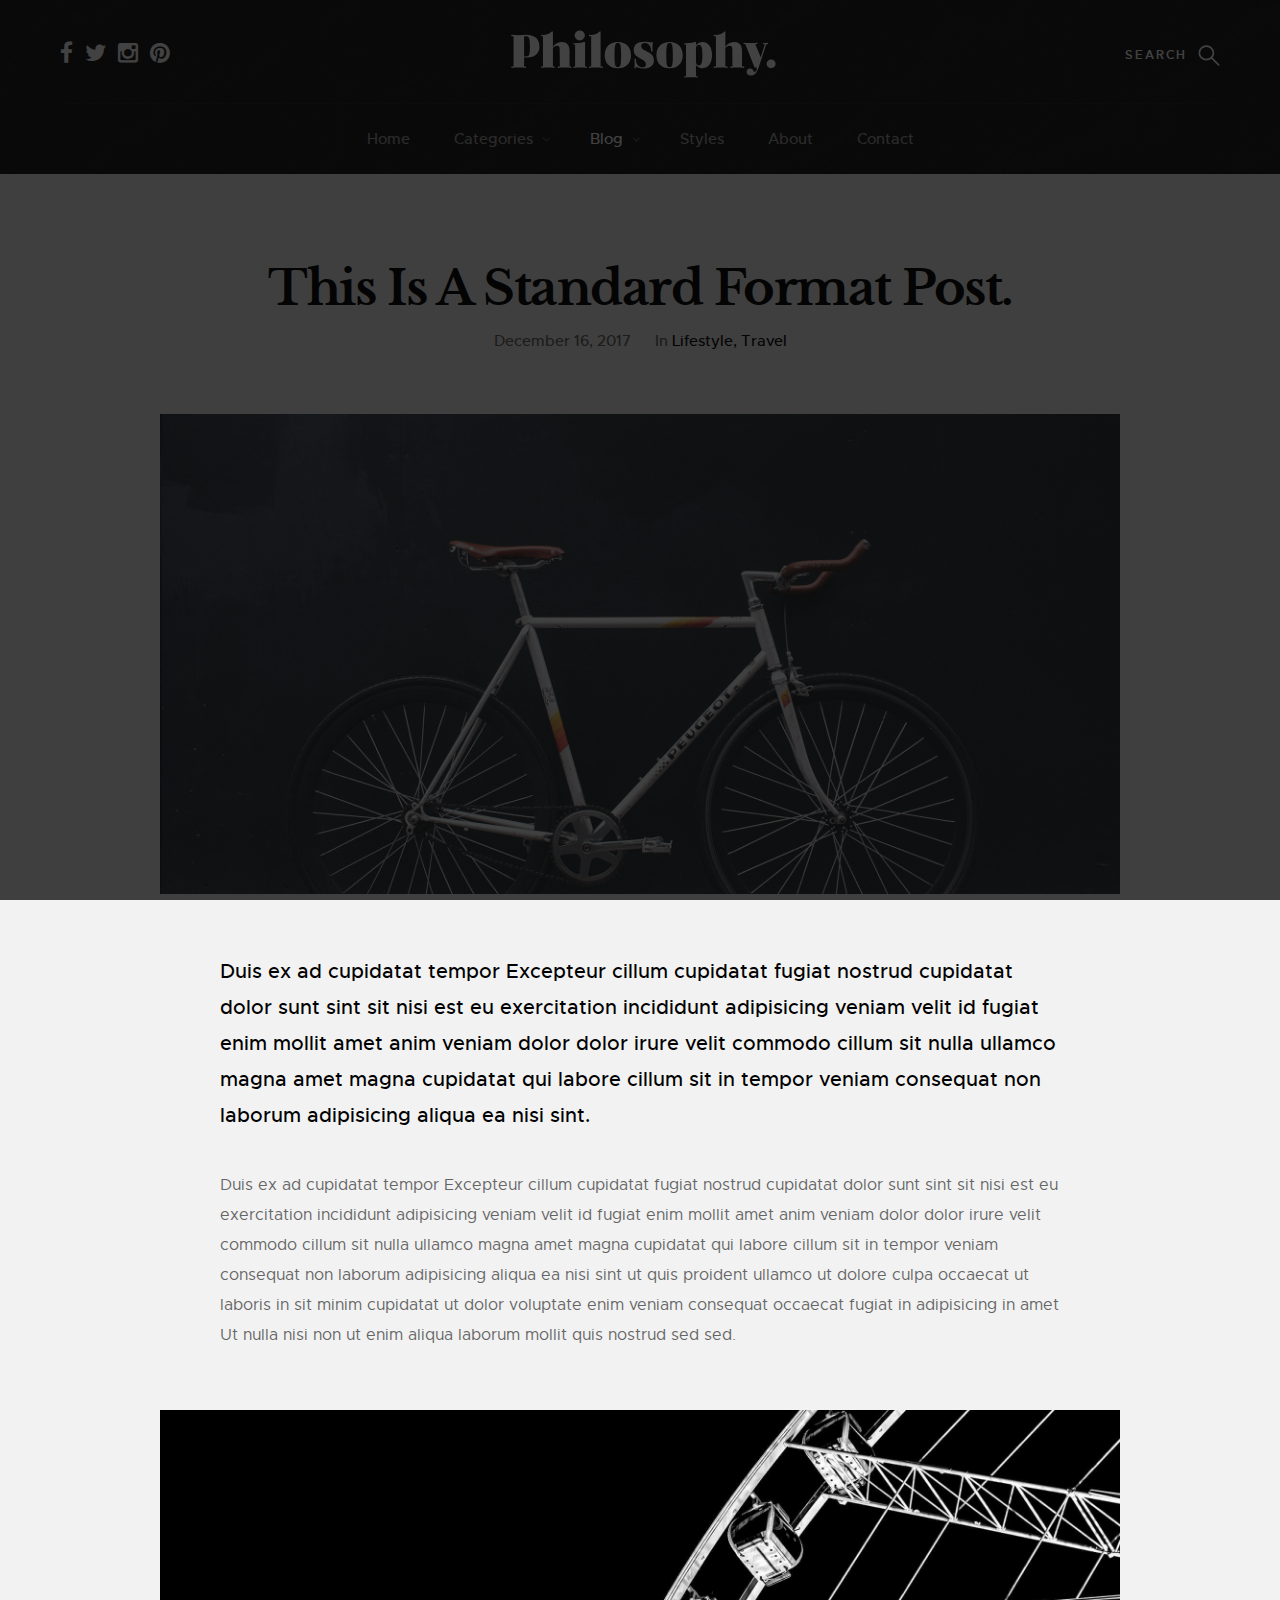
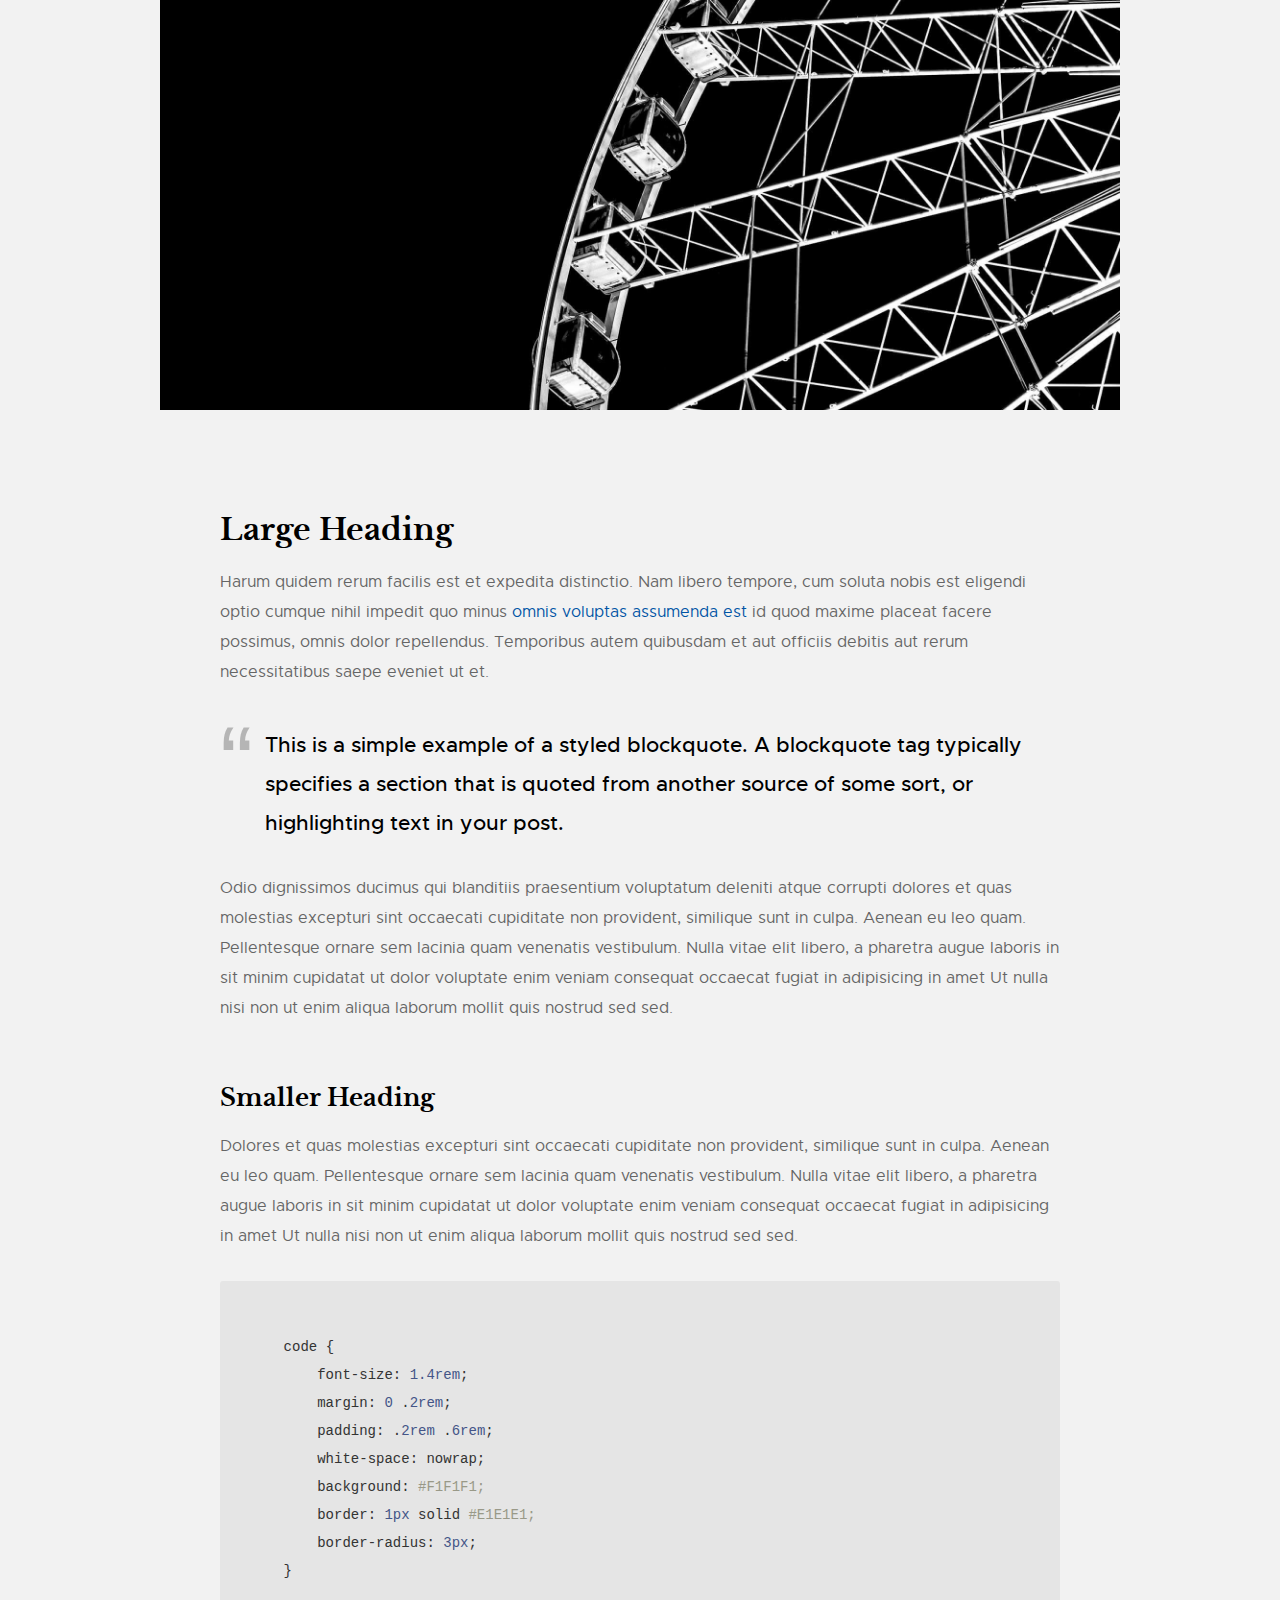
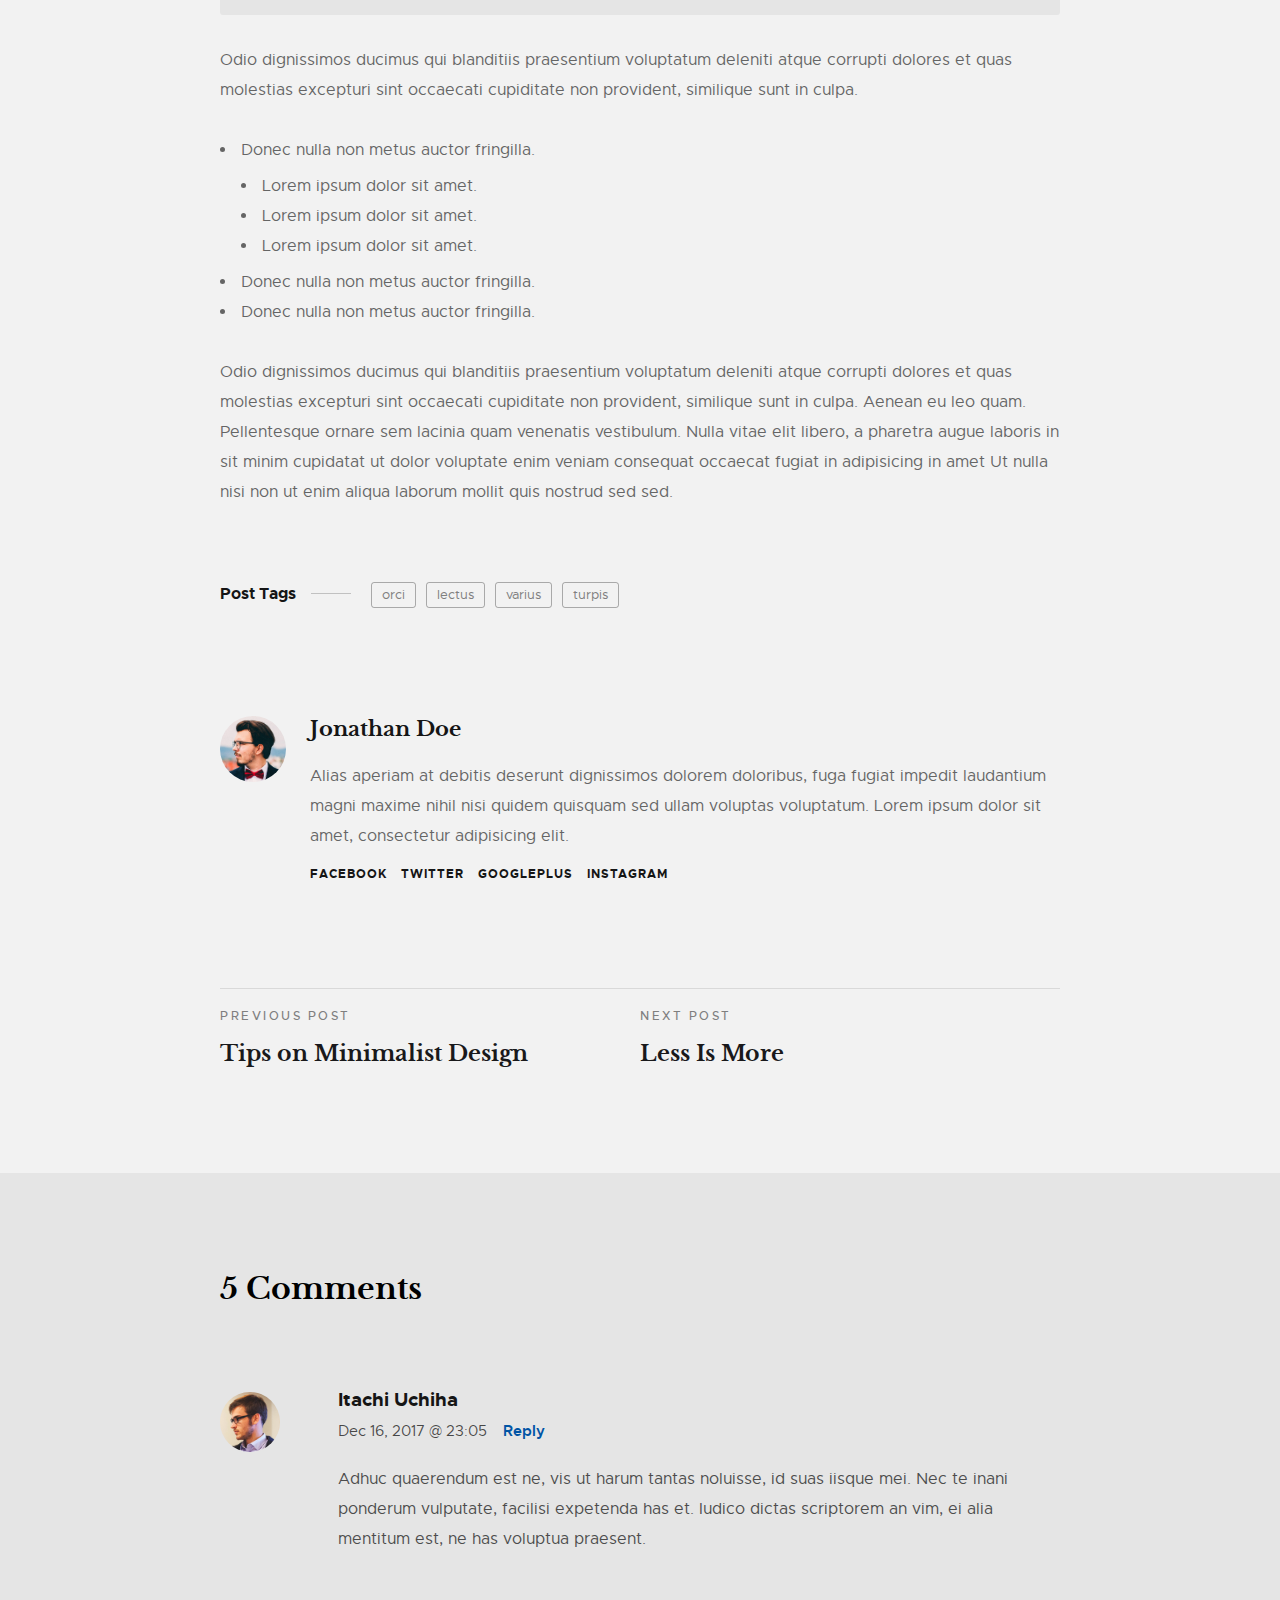
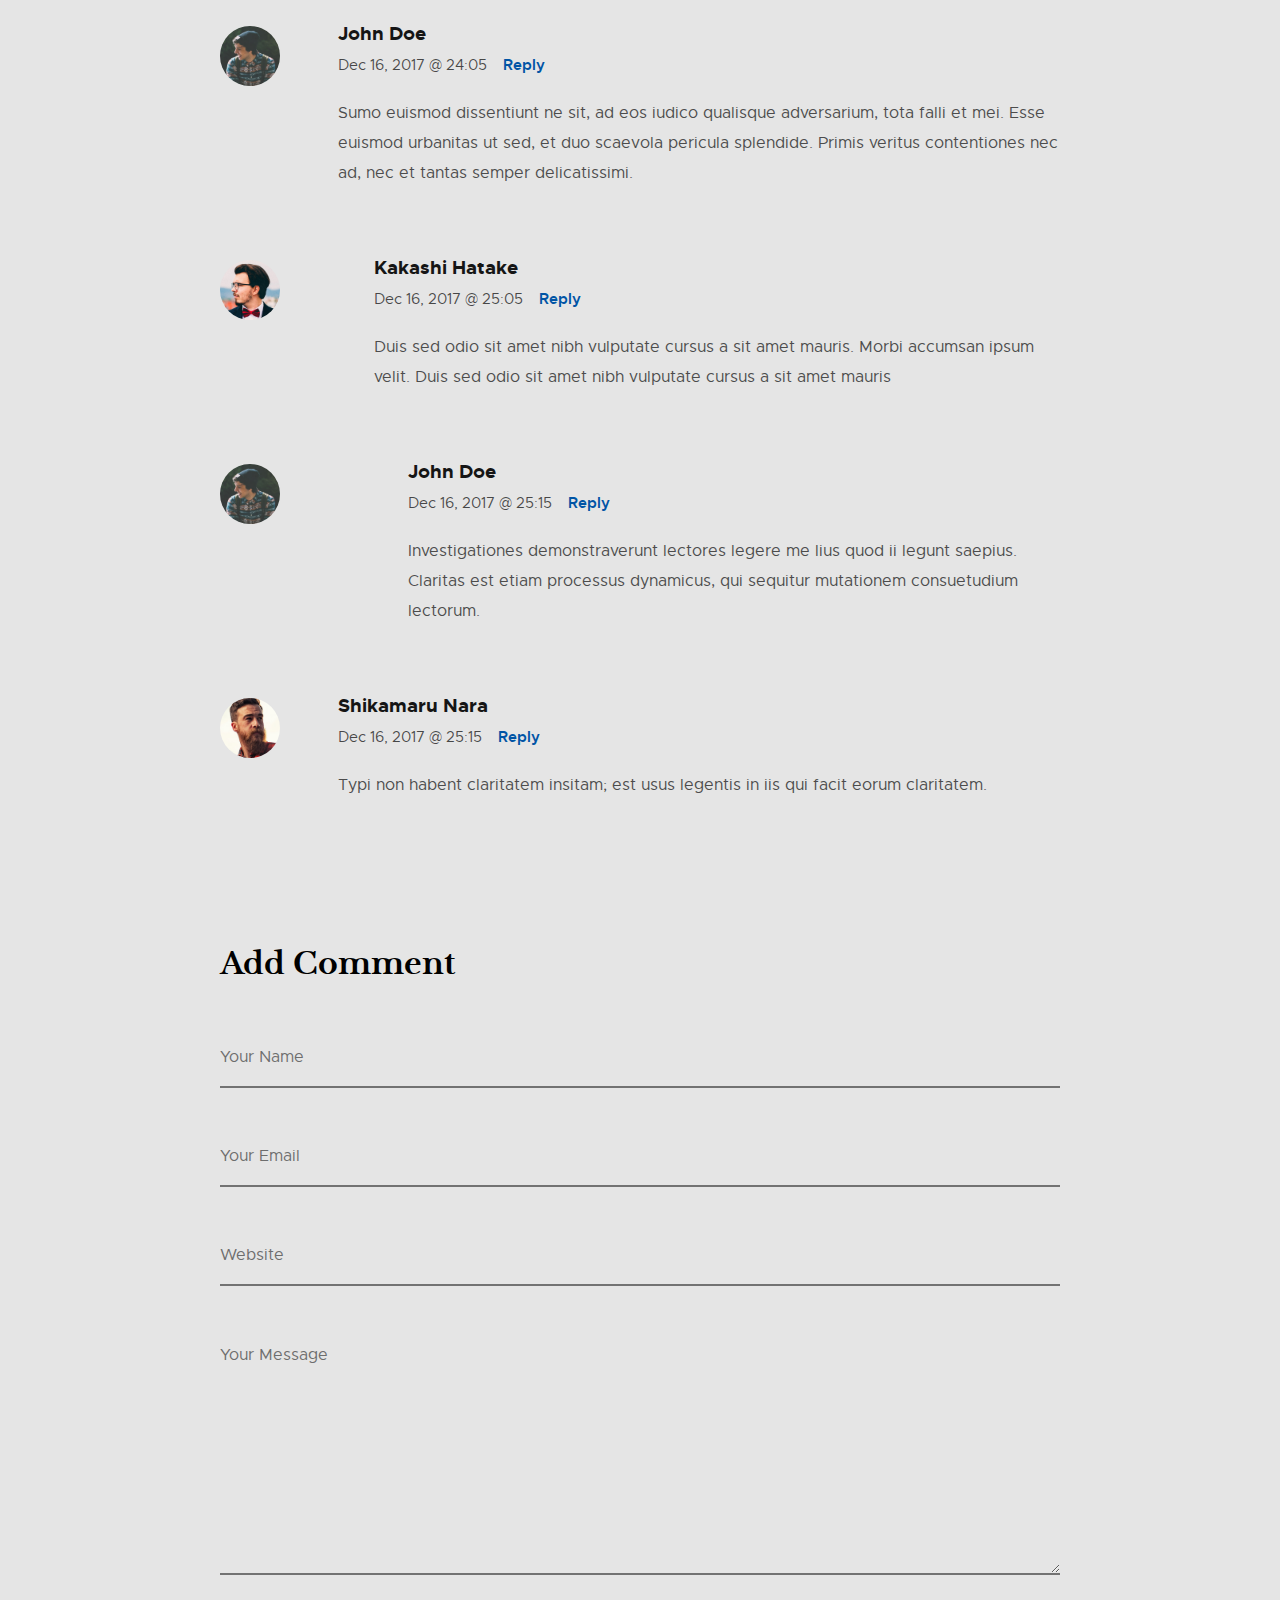
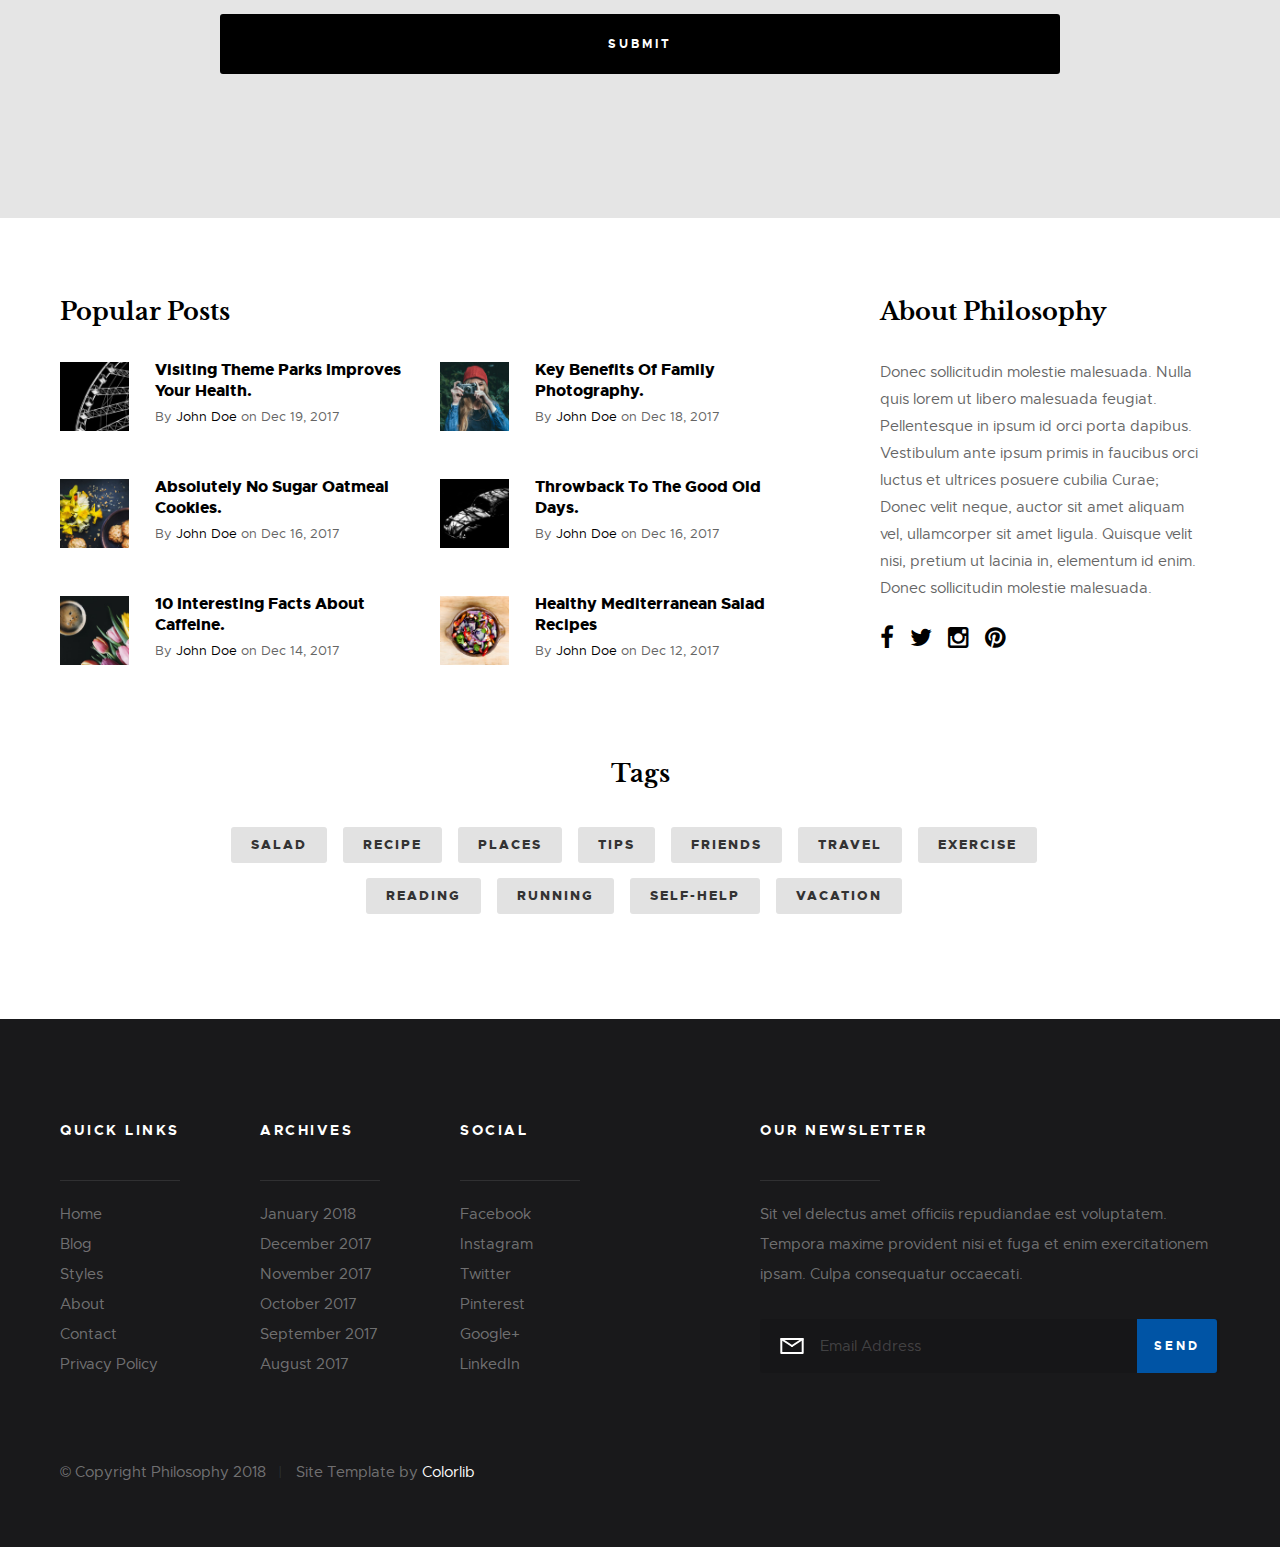
<file: Downloads/expressjs_staticserver-master/static/single-standard.html>
<!DOCTYPE html>
<html class="no-js" lang="en">
<head>

    <!--- basic page needs
    ================================================== -->
    <meta charset="utf-8">
    <title>Standard Post Format - Philosophy</title>
    <meta name="description" content="">
    <meta name="author" content="">

    <!-- mobile specific metas
    ================================================== -->
    <meta name="viewport" content="width=device-width, initial-scale=1, maximum-scale=1">

    <!-- CSS
    ================================================== -->
    <link rel="stylesheet" href="css/base.css">
    <link rel="stylesheet" href="css/vendor.css">
    <link rel="stylesheet" href="css/main.css">

    <!-- script
    ================================================== -->
    <script src="js/modernizr.js"></script>
    <script src="js/pace.min.js"></script>

    <!-- favicons
    ================================================== -->
    <link rel="shortcut icon" href="favicon.ico" type="image/x-icon">
    <link rel="icon" href="favicon.ico" type="image/x-icon">

</head>

<body id="top">

    <!-- pageheader
    ================================================== -->
    <div class="s-pageheader">

        <header class="header">
            <div class="header__content row">

                <div class="header__logo">
                    <a class="logo" href="index.html">
                        <img src="images/logo.svg" alt="Homepage">
                    </a>
                </div> <!-- end header__logo -->

                <ul class="header__social">
                    <li>
                        <a href="#0"><i class="fa fa-facebook" aria-hidden="true"></i></a>
                    </li>
                    <li>
                        <a href="#0"><i class="fa fa-twitter" aria-hidden="true"></i></a>
                    </li>
                    <li>
                        <a href="#0"><i class="fa fa-instagram" aria-hidden="true"></i></a>
                    </li>
                    <li>
                        <a href="#0"><i class="fa fa-pinterest" aria-hidden="true"></i></a>
                    </li>
                </ul> <!-- end header__social -->

                <a class="header__search-trigger" href="#0"></a>

                <div class="header__search">

                    <form role="search" method="get" class="header__search-form" action="#">
                        <label>
                            <span class="hide-content">Search for:</span>
                            <input type="search" class="search-field" placeholder="Type Keywords" value="" name="s" title="Search for:" autocomplete="off">
                        </label>
                        <input type="submit" class="search-submit" value="Search">
                    </form>
        
                    <a href="#0" title="Close Search" class="header__overlay-close">Close</a>

                </div>  <!-- end header__search -->


                <a class="header__toggle-menu" href="#0" title="Menu"><span>Menu</span></a>

                <nav class="header__nav-wrap">

                    <h2 class="header__nav-heading h6">Site Navigation</h2>

                    <ul class="header__nav">
                        <li><a href="index.html" title="">Home</a></li>
                        <li class="has-children">
                            <a href="#0" title="">Categories</a>
                            <ul class="sub-menu">
                            <li><a href="category.html">Lifestyle</a></li>
                            <li><a href="category.html">Health</a></li>
                            <li><a href="category.html">Family</a></li>
                            <li><a href="category.html">Management</a></li>
                            <li><a href="category.html">Travel</a></li>
                            <li><a href="category.html">Work</a></li>
                            </ul>
                        </li>
                        <li class="has-children current">
                            <a href="#0" title="">Blog</a>
                            <ul class="sub-menu">
                            <li><a href="single-video.html">Video Post</a></li>
                            <li><a href="single-audio.html">Audio Post</a></li>
                            <li><a href="single-gallery.html">Gallery Post</a></li>
                            <li><a href="single-standard.html">Standard Post</a></li>
                            </ul>
                        </li>
                        <li><a href="style-guide.html" title="">Styles</a></li>
                        <li><a href="about.html" title="">About</a></li>
                        <li><a href="contact.html" title="">Contact</a></li>
                    </ul> <!-- end header__nav -->

                    <a href="#0" title="Close Menu" class="header__overlay-close close-mobile-menu">Close</a>

                </nav> <!-- end header__nav-wrap -->

            </div> <!-- header-content -->
        </header> <!-- header -->

    </div> <!-- end s-pageheader -->


    <!-- s-content
    ================================================== -->
    <section class="s-content s-content--narrow s-content--no-padding-bottom">

        <article class="row format-standard">

            <div class="s-content__header col-full">
                <h1 class="s-content__header-title">
                    This Is A Standard Format Post.
                </h1>
                <ul class="s-content__header-meta">
                    <li class="date">December 16, 2017</li>
                    <li class="cat">
                        In
                        <a href="#0">Lifestyle</a>
                        <a href="#0">Travel</a>
                    </li>
                </ul>
            </div> <!-- end s-content__header -->
    
            <div class="s-content__media col-full">
                <div class="s-content__post-thumb">
                    <img src="images/thumbs/single/standard/standard-1000.jpg" 
                         srcset="images/thumbs/single/standard/standard-2000.jpg 2000w, 
                                 images/thumbs/single/standard/standard-1000.jpg 1000w, 
                                 images/thumbs/single/standard/standard-500.jpg 500w" 
                         sizes="(max-width: 2000px) 100vw, 2000px" alt="" >
                </div>
            </div> <!-- end s-content__media -->

            <div class="col-full s-content__main">

                <p class="lead">Duis ex ad cupidatat tempor Excepteur cillum cupidatat fugiat nostrud cupidatat dolor sunt sint sit nisi est eu exercitation incididunt adipisicing veniam velit id fugiat enim mollit amet anim veniam dolor dolor irure velit commodo cillum sit nulla ullamco magna amet magna cupidatat qui labore cillum sit in tempor veniam consequat non laborum adipisicing aliqua ea nisi sint.</p>
                
                <p>Duis ex ad cupidatat tempor Excepteur cillum cupidatat fugiat nostrud cupidatat dolor sunt sint sit nisi est eu exercitation incididunt adipisicing veniam velit id fugiat enim mollit amet anim veniam dolor dolor irure velit commodo cillum sit nulla ullamco magna amet magna cupidatat qui labore cillum sit in tempor veniam consequat non laborum adipisicing aliqua ea nisi sint ut quis proident ullamco ut dolore culpa occaecat ut laboris in sit minim cupidatat ut dolor voluptate enim veniam consequat occaecat fugiat in adipisicing in amet Ut nulla nisi non ut enim aliqua laborum mollit quis nostrud sed sed.
                </p>

                <p>
                <img src="images/wheel-1000.jpg" 
                     srcset="images/wheel-2000.jpg 2000w, images/wheel-1000.jpg 1000w, images/wheel-500.jpg 500w" 
                     sizes="(max-width: 2000px) 100vw, 2000px" alt="">
                </p>

                <h2>Large Heading</h2>

                <p>Harum quidem rerum facilis est et expedita distinctio. Nam libero tempore, cum soluta nobis est eligendi optio cumque nihil impedit quo minus <a href="http://#">omnis voluptas assumenda est</a> id quod maxime placeat facere possimus, omnis dolor repellendus. Temporibus autem quibusdam et aut officiis debitis aut rerum necessitatibus saepe eveniet ut et.</p>

                <blockquote><p>This is a simple example of a styled blockquote. A blockquote tag typically specifies a section that is quoted from another source of some sort, or highlighting text in your post.</p></blockquote>

                <p>Odio dignissimos ducimus qui blanditiis praesentium voluptatum deleniti atque corrupti dolores et quas molestias excepturi sint occaecati cupiditate non provident, similique sunt in culpa. Aenean eu leo quam. Pellentesque ornare sem lacinia quam venenatis vestibulum. Nulla vitae elit libero, a pharetra augue laboris in sit minim cupidatat ut dolor voluptate enim veniam consequat occaecat fugiat in adipisicing in amet Ut nulla nisi non ut enim aliqua laborum mollit quis nostrud sed sed.</p>

                <h3>Smaller Heading</h3>

                <p>Dolores et quas molestias excepturi sint occaecati cupiditate non provident, similique sunt in culpa. Aenean eu leo quam. Pellentesque ornare sem lacinia quam venenatis vestibulum. Nulla vitae elit libero, a pharetra augue laboris in sit minim cupidatat ut dolor voluptate enim veniam consequat occaecat fugiat in adipisicing in amet Ut nulla nisi non ut enim aliqua laborum mollit quis nostrud sed sed.

<pre><code>
    code {
        font-size: 1.4rem;
        margin: 0 .2rem;
        padding: .2rem .6rem;
        white-space: nowrap;
        background: #F1F1F1;
        border: 1px solid #E1E1E1;
        border-radius: 3px;
    }
</code></pre>

                <p>Odio dignissimos ducimus qui blanditiis praesentium voluptatum deleniti atque corrupti dolores et quas molestias excepturi sint occaecati cupiditate non provident, similique sunt in culpa.</p>

                <ul>
                    <li>Donec nulla non metus auctor fringilla.
                        <ul>
                            <li>Lorem ipsum dolor sit amet.</li>
                            <li>Lorem ipsum dolor sit amet.</li>
                            <li>Lorem ipsum dolor sit amet.</li>
                        </ul>
                    </li>
                    <li>Donec nulla non metus auctor fringilla.</li>
                    <li>Donec nulla non metus auctor fringilla.</li>
                </ul>

                <p>Odio dignissimos ducimus qui blanditiis praesentium voluptatum deleniti atque corrupti dolores et quas molestias excepturi sint occaecati cupiditate non provident, similique sunt in culpa. Aenean eu leo quam. Pellentesque ornare sem lacinia quam venenatis vestibulum. Nulla vitae elit libero, a pharetra augue laboris in sit minim cupidatat ut dolor voluptate enim veniam consequat occaecat fugiat in adipisicing in amet Ut nulla nisi non ut enim aliqua laborum mollit quis nostrud sed sed.</p>

                <p class="s-content__tags">
                    <span>Post Tags</span>

                    <span class="s-content__tag-list">
                        <a href="#0">orci</a>
                        <a href="#0">lectus</a>
                        <a href="#0">varius</a>
                        <a href="#0">turpis</a>
                    </span>
                </p> <!-- end s-content__tags -->

                <div class="s-content__author">
                    <img src="images/avatars/user-03.jpg" alt="">

                    <div class="s-content__author-about">
                        <h4 class="s-content__author-name">
                            <a href="#0">Jonathan Doe</a>
                        </h4>
                    
                        <p>Alias aperiam at debitis deserunt dignissimos dolorem doloribus, fuga fugiat impedit laudantium magni maxime nihil nisi quidem quisquam sed ullam voluptas voluptatum. Lorem ipsum dolor sit amet, consectetur adipisicing elit.
                        </p>

                        <ul class="s-content__author-social">
                           <li><a href="#0">Facebook</a></li>
                           <li><a href="#0">Twitter</a></li>
                           <li><a href="#0">GooglePlus</a></li>
                           <li><a href="#0">Instagram</a></li>
                        </ul>
                    </div>
                </div>

                <div class="s-content__pagenav">
                    <div class="s-content__nav">
                        <div class="s-content__prev">
                            <a href="#0" rel="prev">
                                <span>Previous Post</span>
                                Tips on Minimalist Design 
                            </a>
                        </div>
                        <div class="s-content__next">
                            <a href="#0" rel="next">
                                <span>Next Post</span>
                                Less Is More 
                            </a>
                        </div>
                    </div>
                </div> <!-- end s-content__pagenav -->

            </div> <!-- end s-content__main -->

        </article>


        <!-- comments
        ================================================== -->
        <div class="comments-wrap">

            <div id="comments" class="row">
                <div class="col-full">

                    <h3 class="h2">5 Comments</h3>

                    <!-- commentlist -->
                    <ol class="commentlist">

                        <li class="depth-1 comment">

                            <div class="comment__avatar">
                                <img width="50" height="50" class="avatar" src="images/avatars/user-01.jpg" alt="">
                            </div>

                            <div class="comment__content">

                                <div class="comment__info">
                                    <cite>Itachi Uchiha</cite>

                                    <div class="comment__meta">
                                        <time class="comment__time">Dec 16, 2017 @ 23:05</time>
                                        <a class="reply" href="#0">Reply</a>
                                    </div>
                                </div>

                                <div class="comment__text">
                                <p>Adhuc quaerendum est ne, vis ut harum tantas noluisse, id suas iisque mei. Nec te inani ponderum vulputate,
                                facilisi expetenda has et. Iudico dictas scriptorem an vim, ei alia mentitum est, ne has voluptua praesent.</p>
                                </div>

                            </div>

                        </li> <!-- end comment level 1 -->

                        <li class="thread-alt depth-1 comment">

                            <div class="comment__avatar">
                                <img width="50" height="50" class="avatar" src="images/avatars/user-04.jpg" alt="">
                            </div>

                            <div class="comment__content">

                                <div class="comment__info">
                                <cite>John Doe</cite>

                                <div class="comment__meta">
                                    <time class="comment__time">Dec 16, 2017 @ 24:05</time>
                                    <a class="reply" href="#0">Reply</a>
                                </div>
                                </div>

                                <div class="comment__text">
                                <p>Sumo euismod dissentiunt ne sit, ad eos iudico qualisque adversarium, tota falli et mei. Esse euismod
                                urbanitas ut sed, et duo scaevola pericula splendide. Primis veritus contentiones nec ad, nec et
                                tantas semper delicatissimi.</p>
                                </div>

                            </div>

                            <ul class="children">

                                <li class="depth-2 comment">

                                    <div class="comment__avatar">
                                        <img width="50" height="50" class="avatar" src="images/avatars/user-03.jpg" alt="">
                                    </div>

                                    <div class="comment__content">

                                        <div class="comment__info">
                                            <cite>Kakashi Hatake</cite>

                                            <div class="comment__meta">
                                                <time class="comment__time">Dec 16, 2017 @ 25:05</time>
                                                <a class="reply" href="#0">Reply</a>
                                            </div>
                                        </div>

                                        <div class="comment__text">
                                            <p>Duis sed odio sit amet nibh vulputate
                                            cursus a sit amet mauris. Morbi accumsan ipsum velit. Duis sed odio sit amet nibh vulputate
                                            cursus a sit amet mauris</p>
                                        </div>

                                    </div>

                                    <ul class="children">

                                        <li class="depth-3 comment">

                                            <div class="comment__avatar">
                                                <img width="50" height="50" class="avatar" src="images/avatars/user-04.jpg" alt="">
                                            </div>

                                            <div class="comment__content">

                                                <div class="comment__info">
                                                <cite>John Doe</cite>

                                                <div class="comment__meta">
                                                    <time class="comment__time">Dec 16, 2017 @ 25:15</time>
                                                    <a class="reply" href="#0">Reply</a>
                                                </div>
                                                </div>

                                                <div class="comment__text">
                                                <p>Investigationes demonstraverunt lectores legere me lius quod ii legunt saepius. Claritas est
                                                etiam processus dynamicus, qui sequitur mutationem consuetudium lectorum.</p>
                                                </div>

                                            </div>

                                        </li>

                                    </ul>

                                </li>

                            </ul>

                        </li> <!-- end comment level 1 -->

                        <li class="depth-1 comment">

                            <div class="comment__avatar">
                                <img width="50" height="50" class="avatar" src="images/avatars/user-02.jpg" alt="">
                            </div>

                            <div class="comment__content">

                                <div class="comment__info">
                                <cite>Shikamaru Nara</cite>

                                <div class="comment__meta">
                                    <time class="comment-time">Dec 16, 2017 @ 25:15</time>
                                    <a class="reply" href="#">Reply</a>
                                </div>
                                </div>

                                <div class="comment__text">
                                <p>Typi non habent claritatem insitam; est usus legentis in iis qui facit eorum claritatem.</p>
                                </div>

                            </div>

                        </li>  <!-- end comment level 1 -->

                    </ol> <!-- end commentlist -->


                    <!-- respond
                    ================================================== -->
                    <div class="respond">

                        <h3 class="h2">Add Comment</h3>

                        <form name="contactForm" id="contactForm" method="post" action="">
                            <fieldset>

                                <div class="form-field">
                                        <input name="cName" type="text" id="cName" class="full-width" placeholder="Your Name" value="">
                                </div>

                                <div class="form-field">
                                        <input name="cEmail" type="text" id="cEmail" class="full-width" placeholder="Your Email" value="">
                                </div>

                                <div class="form-field">
                                        <input name="cWebsite" type="text" id="cWebsite" class="full-width" placeholder="Website" value="">
                                </div>

                                <div class="message form-field">
                                    <textarea name="cMessage" id="cMessage" class="full-width" placeholder="Your Message"></textarea>
                                </div>

                                <button type="submit" class="submit btn--primary btn--large full-width">Submit</button>

                            </fieldset>
                        </form> <!-- end form -->

                    </div> <!-- end respond -->

                </div> <!-- end col-full -->

            </div> <!-- end row comments -->
        </div> <!-- end comments-wrap -->

    </section> <!-- s-content -->


    <!-- s-extra
    ================================================== -->
    <section class="s-extra">

        <div class="row top">

            <div class="col-eight md-six tab-full popular">
                <h3>Popular Posts</h3>

                <div class="block-1-2 block-m-full popular__posts">
                    <article class="col-block popular__post">
                        <a href="#0" class="popular__thumb">
                            <img src="images/thumbs/small/wheel-150.jpg" alt="">
                        </a>
                        <h5><a href="#0">Visiting Theme Parks Improves Your Health.</a></h5>
                        <section class="popular__meta">
                                <span class="popular__author"><span>By</span> <a href="#0"> John Doe</a></span>
                            <span class="popular__date"><span>on</span> <time datetime="2017-12-19">Dec 19, 2017</time></span>
                        </section>
                    </article>
                    <article class="col-block popular__post">
                        <a href="#0" class="popular__thumb">
                            <img src="images/thumbs/small/shutterbug-150.jpg" alt="">
                        </a>
                        <h5><a href="#0">Key Benefits Of Family Photography.</a></h5>
                        <section class="popular__meta">
                            <span class="popular__author"><span>By</span> <a href="#0"> John Doe</a></span>
                            <span class="popular__date"><span>on</span> <time datetime="2017-12-18">Dec 18, 2017</time></span>
                        </section>
                    </article>
                    <article class="col-block popular__post">
                        <a href="#0" class="popular__thumb">
                            <img src="images/thumbs/small/cookies-150.jpg" alt="">
                        </a>
                        <h5><a href="#0">Absolutely No Sugar Oatmeal Cookies.</a></h5>
                        <section class="popular__meta">
                                <span class="popular__author"><span>By</span> <a href="#0"> John Doe</a></span>
                            <span class="popular__date"><span>on</span> <time datetime="2017-12-16">Dec 16, 2017</time></span>
                        </section>
                    </article>
                    <article class="col-block popular__post">
                        <a href="#0" class="popular__thumb">
                            <img src="images/thumbs/small/beetle-150.jpg" alt="">
                        </a>
                        <h5><a href="#0">Throwback To The Good Old Days.</a></h5>
                        <section class="popular__meta">
                            <span class="popular__author"><span>By</span> <a href="#0"> John Doe</a></span>
                            <span class="popular__date"><span>on</span> <time datetime="2017-12-16">Dec 16, 2017</time></span>
                        </section>
                    </article>
                    <article class="col-block popular__post">
                        <a href="#0" class="popular__thumb">
                            <img src="images/thumbs/small/tulips-150.jpg" alt="">
                        </a>
                        <h5><a href="#0">10 Interesting Facts About Caffeine.</a></h5>
                        <section class="popular__meta">
                            <span class="popular__author"><span>By</span> <a href="#0"> John Doe</a></span>
                            <span class="popular__date"><span>on</span> <time datetime="2017-12-14">Dec 14, 2017</time></span>
                        </section>
                    </article>
                    <article class="col-block popular__post">
                        <a href="#0" class="popular__thumb">
                            <img src="images/thumbs/small/salad-150.jpg" alt="">
                        </a>
                        <h5><a href="#0">Healthy Mediterranean Salad Recipes</a></h5>
                        <section class="popular__meta">
                            <span class="popular__author"><span>By</span> <a href="#0"> John Doe</a></span>
                            <span class="popular__date"><span>on</span> <time datetime="2017-12-12">Dec 12, 2017</time></span>
                        </section>
                    </article>
                </div> <!-- end popular_posts -->
            </div> <!-- end popular -->
            
            <div class="col-four md-six tab-full about">
                <h3>About Philosophy</h3>

                <p>
                Donec sollicitudin molestie malesuada. Nulla quis lorem ut libero malesuada feugiat. Pellentesque in ipsum id orci porta dapibus. Vestibulum ante ipsum primis in faucibus orci luctus et ultrices posuere cubilia Curae; Donec velit neque, auctor sit amet aliquam vel, ullamcorper sit amet ligula. Quisque velit nisi, pretium ut lacinia in, elementum id enim. Donec sollicitudin molestie malesuada.
                </p>

                <ul class="about__social">
                    <li>
                        <a href="#0"><i class="fa fa-facebook" aria-hidden="true"></i></a>
                    </li>
                    <li>
                        <a href="#0"><i class="fa fa-twitter" aria-hidden="true"></i></a>
                    </li>
                    <li>
                        <a href="#0"><i class="fa fa-instagram" aria-hidden="true"></i></a>
                    </li>
                    <li>
                        <a href="#0"><i class="fa fa-pinterest" aria-hidden="true"></i></a>
                    </li>
                </ul> <!-- end header__social -->
            </div> <!-- end about -->

        </div> <!-- end row -->

        <div class="row bottom tags-wrap">
            <div class="col-full tags">
                <h3>Tags</h3>

                <div class="tagcloud">
                    <a href="#0">Salad</a>
                    <a href="#0">Recipe</a>
                    <a href="#0">Places</a>
                    <a href="#0">Tips</a>
                    <a href="#0">Friends</a>
                    <a href="#0">Travel</a>
                    <a href="#0">Exercise</a>
                    <a href="#0">Reading</a>
                    <a href="#0">Running</a>
                    <a href="#0">Self-Help</a>
                    <a href="#0">Vacation</a>
                </div> <!-- end tagcloud -->
            </div> <!-- end tags -->
        </div> <!-- end tags-wrap -->

    </section> <!-- end s-extra -->


    <!-- s-footer
    ================================================== -->
    <footer class="s-footer">

        <div class="s-footer__main">
            <div class="row">
                
                <div class="col-two md-four mob-full s-footer__sitelinks">
                        
                    <h4>Quick Links</h4>

                    <ul class="s-footer__linklist">
                        <li><a href="#0">Home</a></li>
                        <li><a href="#0">Blog</a></li>
                        <li><a href="#0">Styles</a></li>
                        <li><a href="#0">About</a></li>
                        <li><a href="#0">Contact</a></li>
                        <li><a href="#0">Privacy Policy</a></li>
                    </ul>

                </div> <!-- end s-footer__sitelinks -->

                <div class="col-two md-four mob-full s-footer__archives">
                        
                    <h4>Archives</h4>

                    <ul class="s-footer__linklist">
                        <li><a href="#0">January 2018</a></li>
                        <li><a href="#0">December 2017</a></li>
                        <li><a href="#0">November 2017</a></li>
                        <li><a href="#0">October 2017</a></li>
                        <li><a href="#0">September 2017</a></li>
                        <li><a href="#0">August 2017</a></li>
                    </ul>

                </div> <!-- end s-footer__archives -->

                <div class="col-two md-four mob-full s-footer__social">
                        
                    <h4>Social</h4>

                    <ul class="s-footer__linklist">
                        <li><a href="#0">Facebook</a></li>
                        <li><a href="#0">Instagram</a></li>
                        <li><a href="#0">Twitter</a></li>
                        <li><a href="#0">Pinterest</a></li>
                        <li><a href="#0">Google+</a></li>
                        <li><a href="#0">LinkedIn</a></li>
                    </ul>

                </div> <!-- end s-footer__social -->

                <div class="col-five md-full end s-footer__subscribe">
                        
                    <h4>Our Newsletter</h4>

                    <p>Sit vel delectus amet officiis repudiandae est voluptatem. Tempora maxime provident nisi et fuga et enim exercitationem ipsam. Culpa consequatur occaecati.</p>

                    <div class="subscribe-form">
                        <form id="mc-form" class="group" novalidate="true">

                            <input type="email" value="" name="EMAIL" class="email" id="mc-email" placeholder="Email Address" required="">
                
                            <input type="submit" name="subscribe" value="Send">
                
                            <label for="mc-email" class="subscribe-message"></label>
                
                        </form>
                    </div>

                </div> <!-- end s-footer__subscribe -->

            </div>
        </div> <!-- end s-footer__main -->

        <div class="s-footer__bottom">
            <div class="row">
                <div class="col-full">
                    <div class="s-footer__copyright">
                        <span>© Copyright Philosophy 2018</span> 
                        <span>Site Template by <a href="https://colorlib.com/">Colorlib</a></span>
                    </div>

                    <div class="go-top">
                        <a class="smoothscroll" title="Back to Top" href="#top"></a>
                    </div>
                </div>
            </div>
        </div> <!-- end s-footer__bottom -->

    </footer> <!-- end s-footer -->


    <!-- preloader
    ================================================== -->
    <div id="preloader">
        <div id="loader">
            <div class="line-scale">
                <div></div>
                <div></div>
                <div></div>
                <div></div>
                <div></div>
            </div>
        </div>
    </div>


    <!-- Java Script
    ================================================== -->
    <script src="js/jquery-3.2.1.min.js"></script>
    <script src="js/plugins.js"></script>
    <script src="js/main.js"></script>

</body>

</html>
</file>
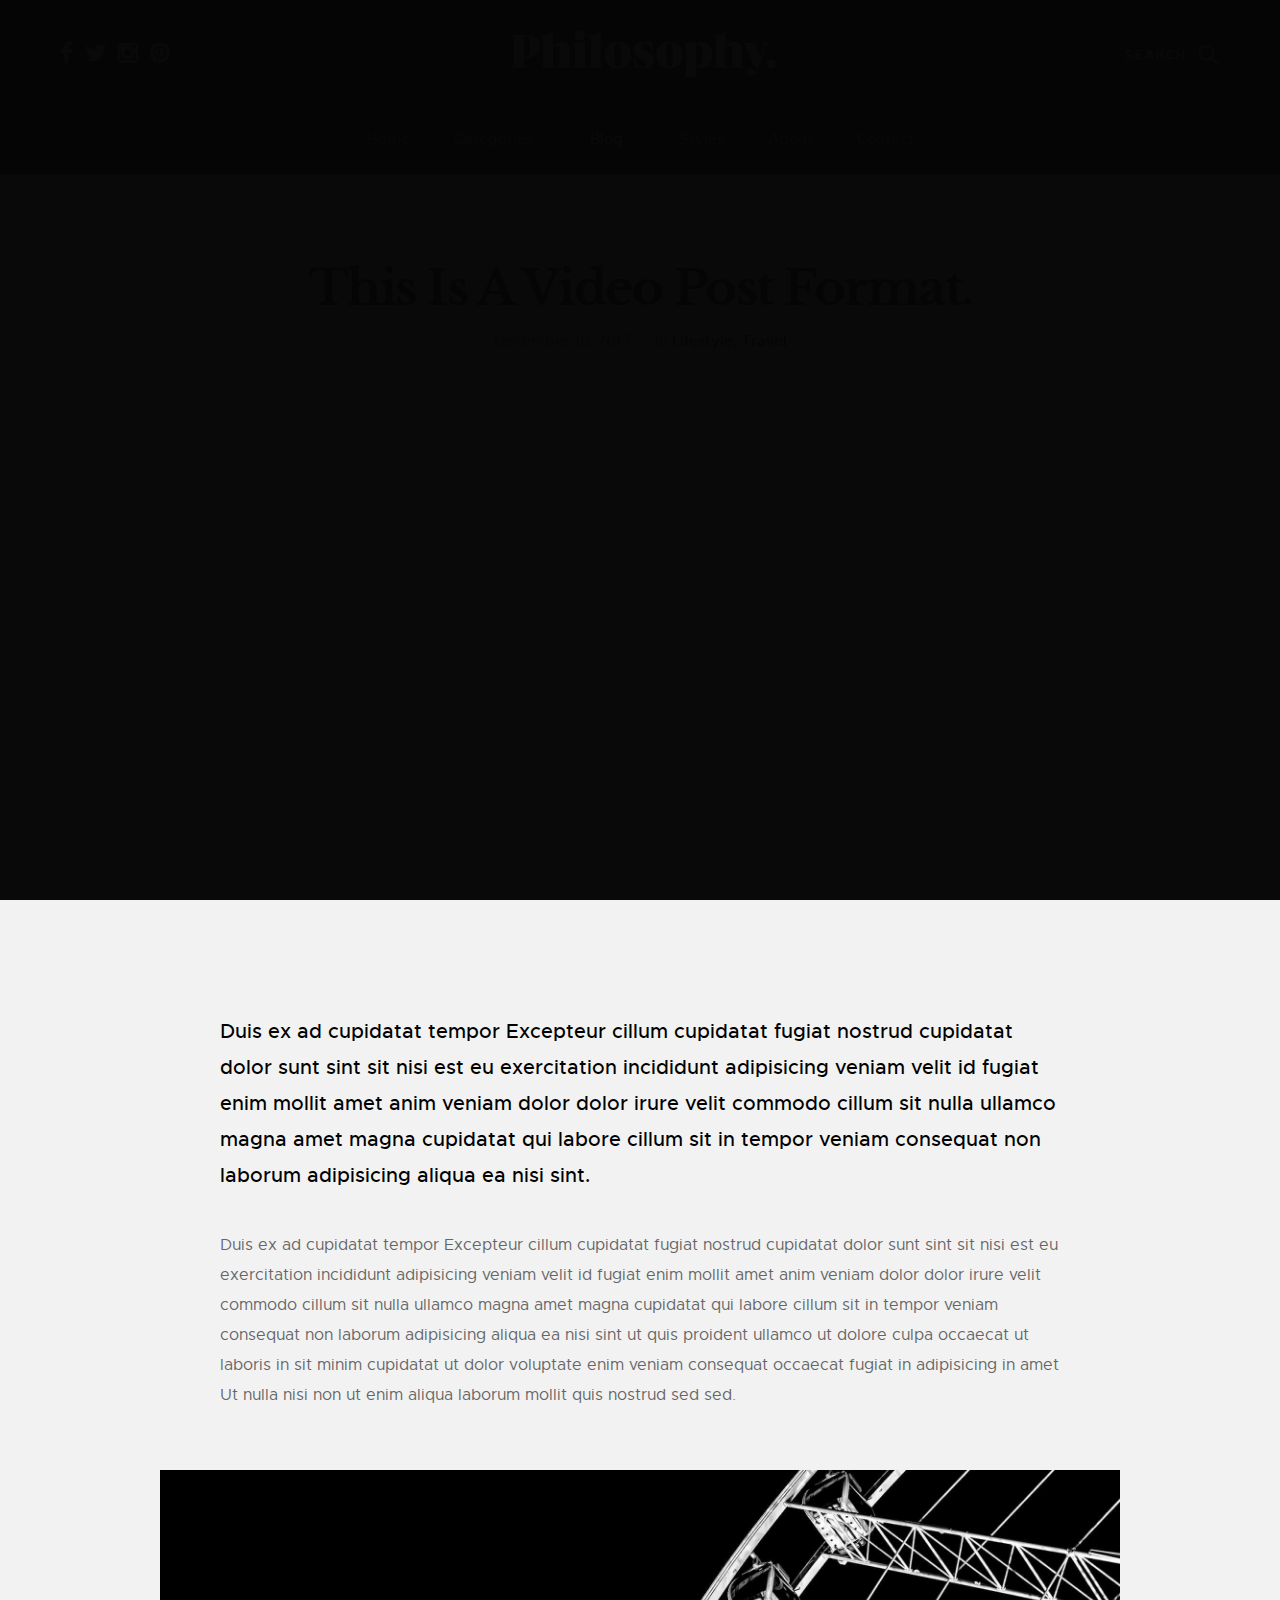
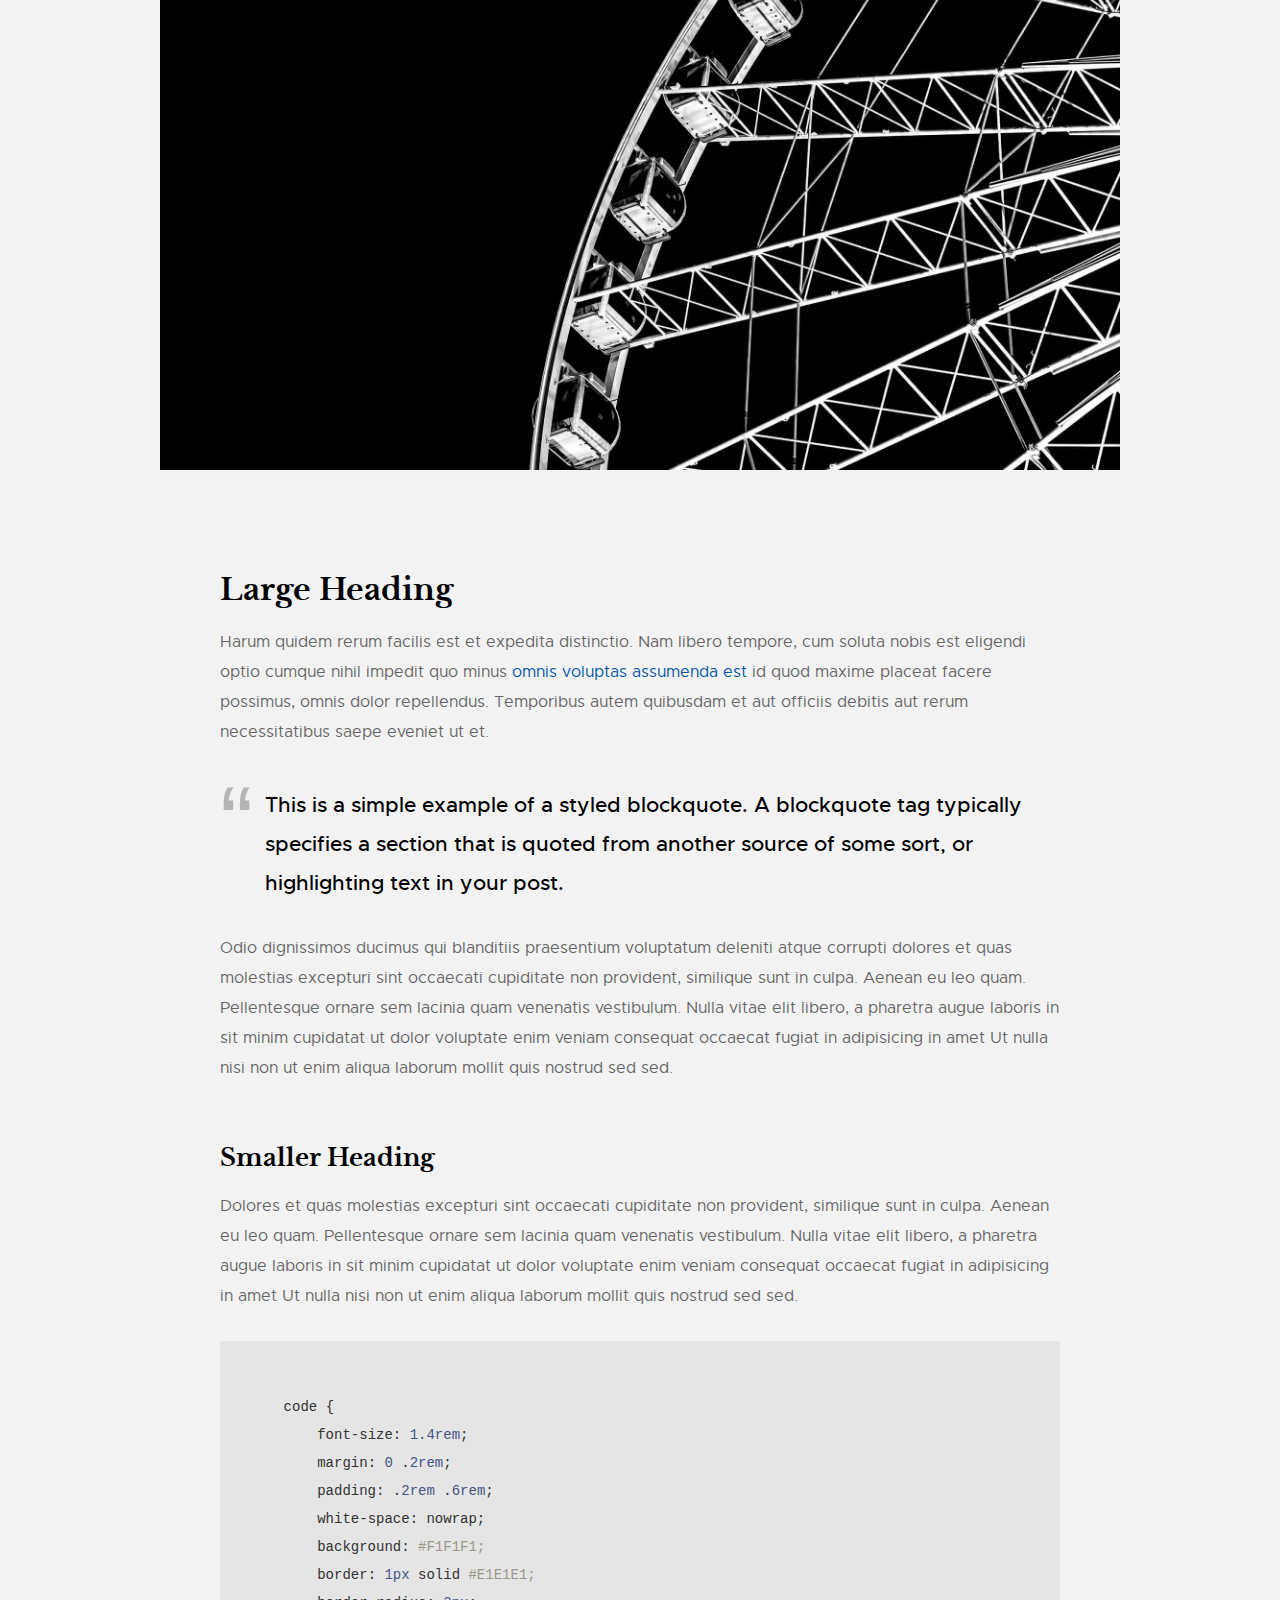
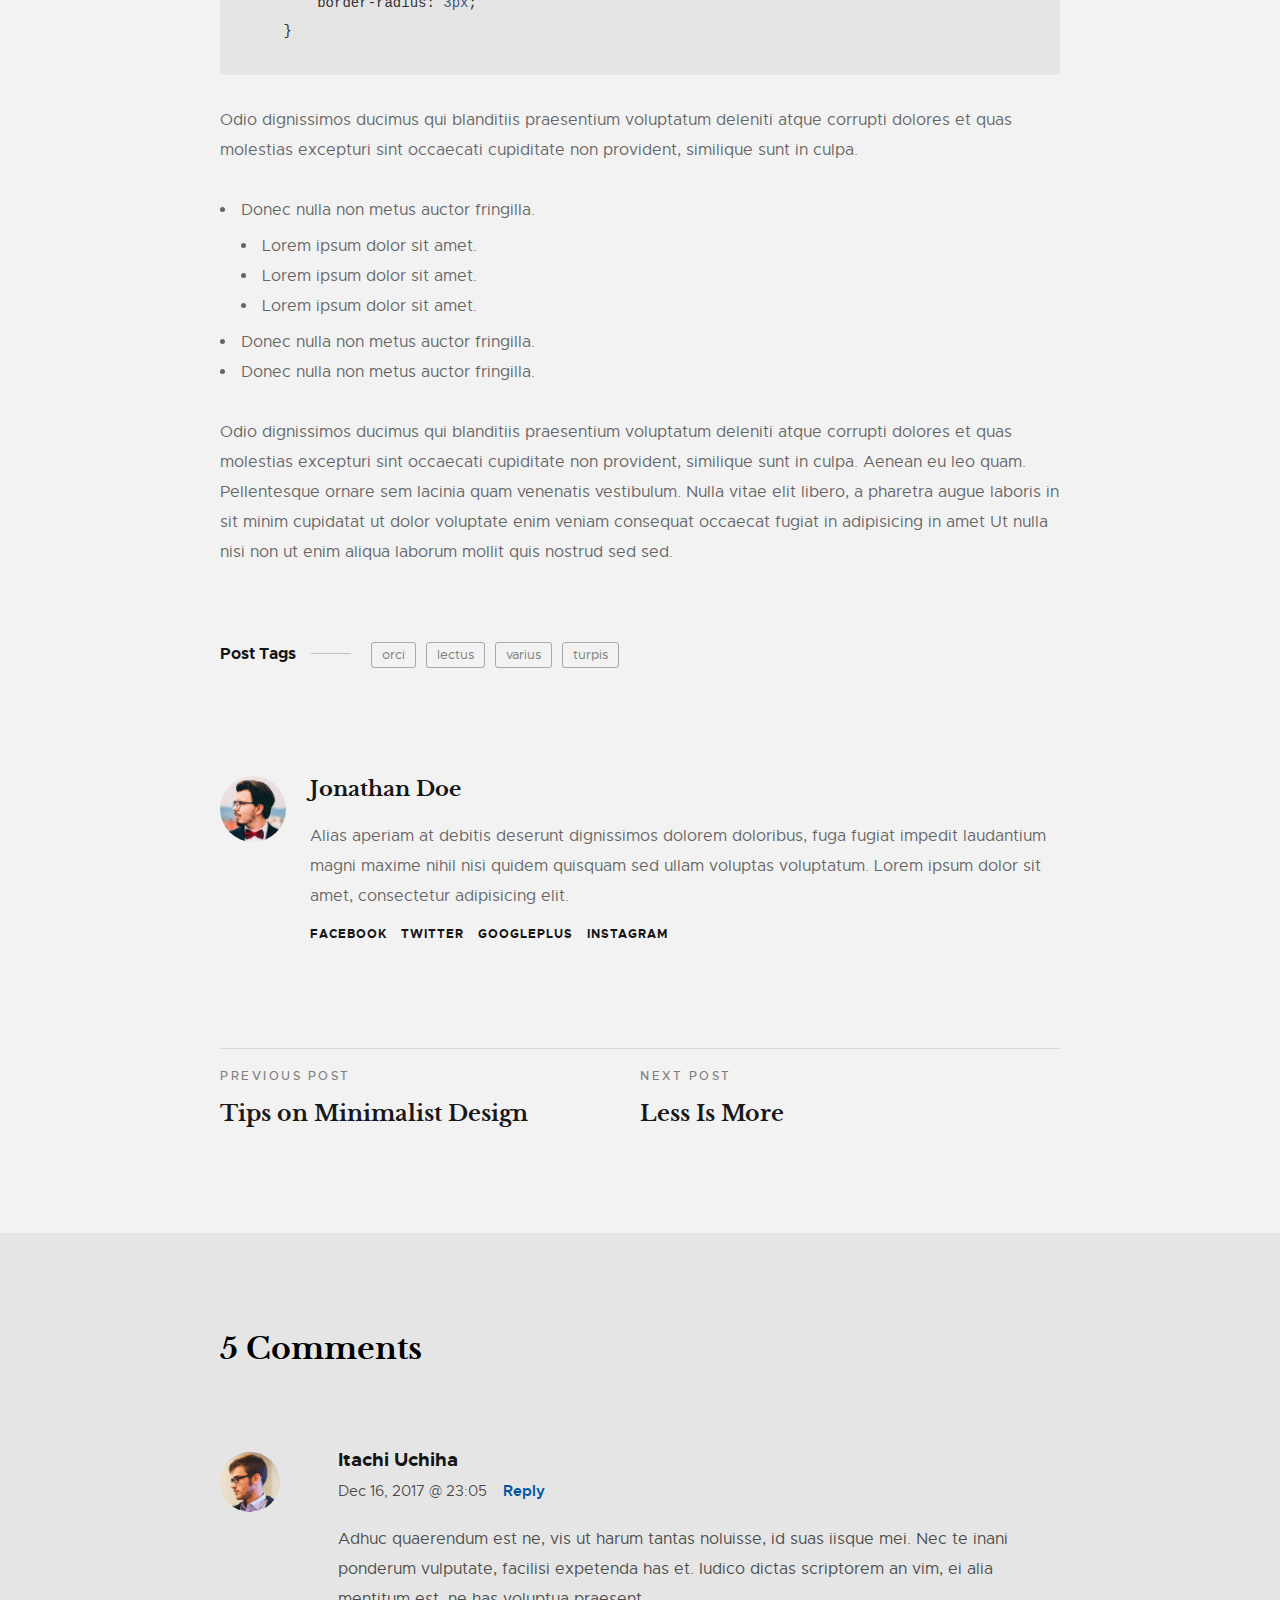
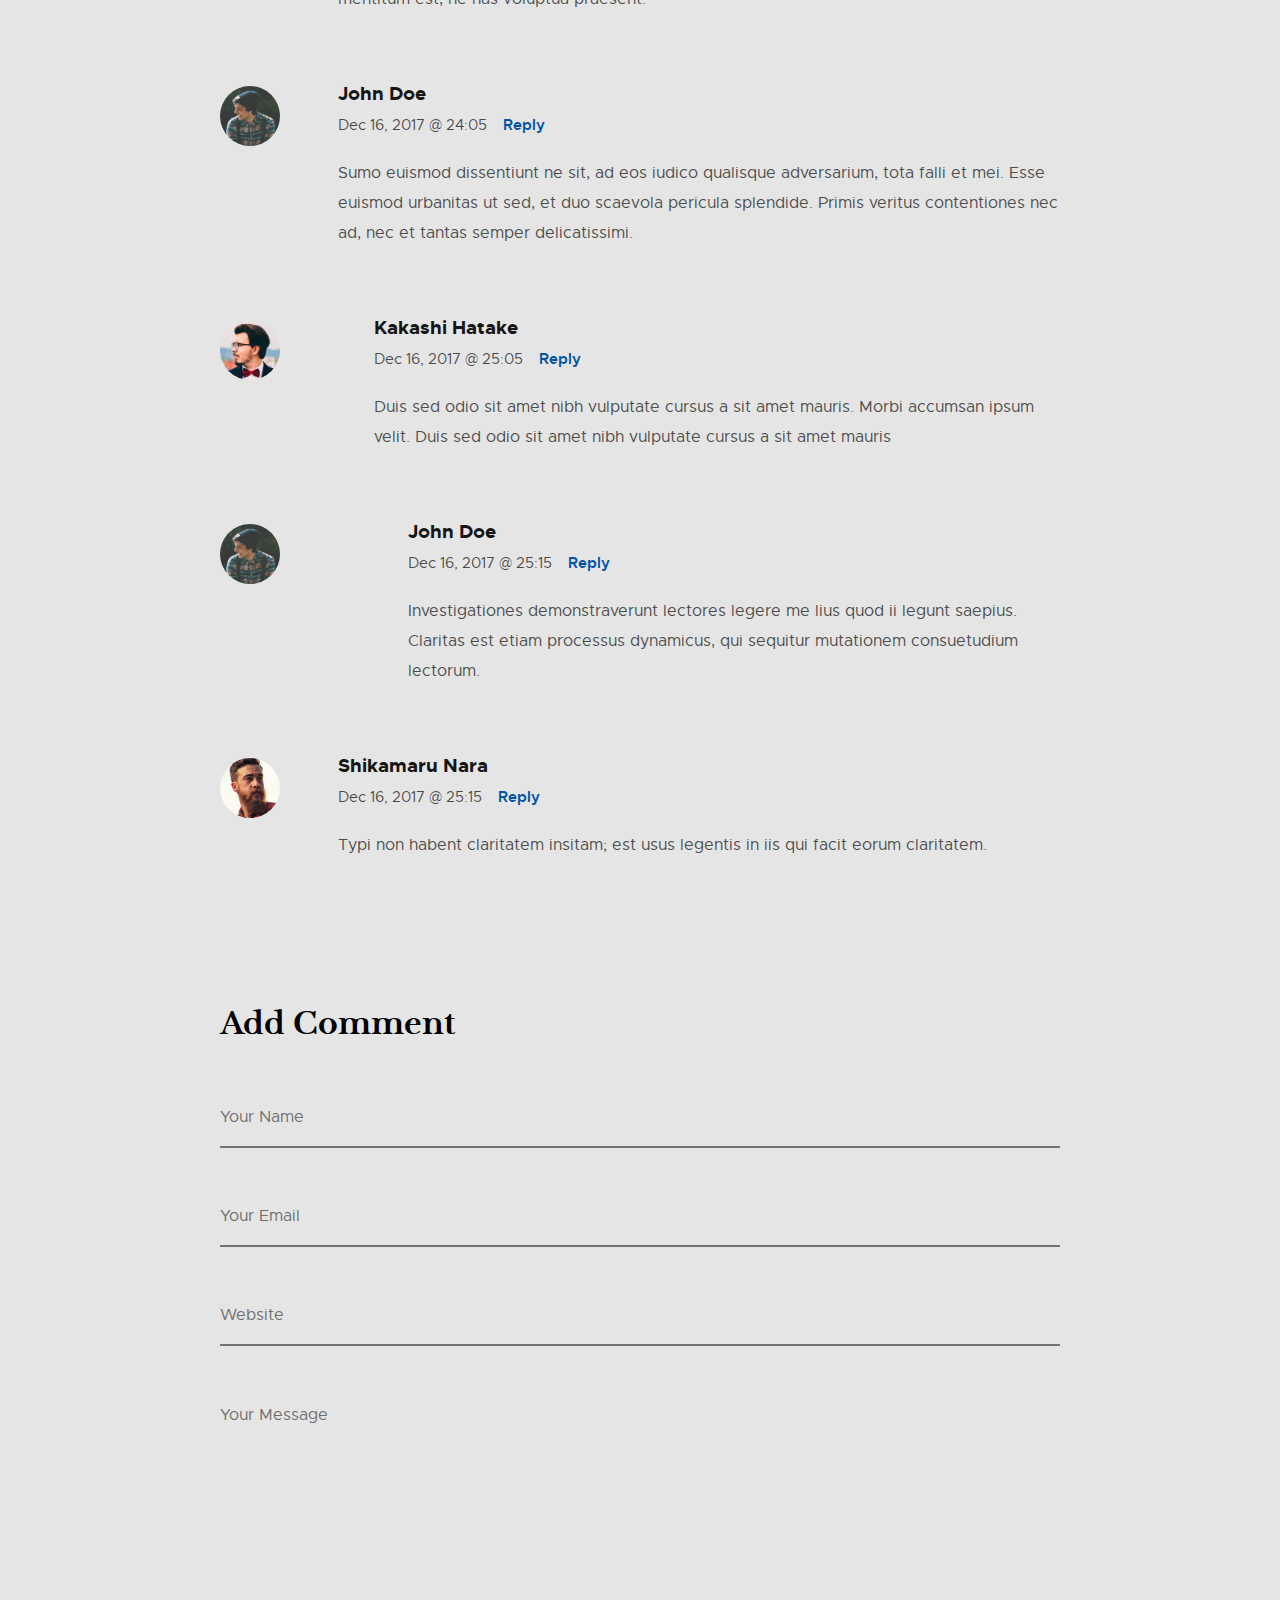
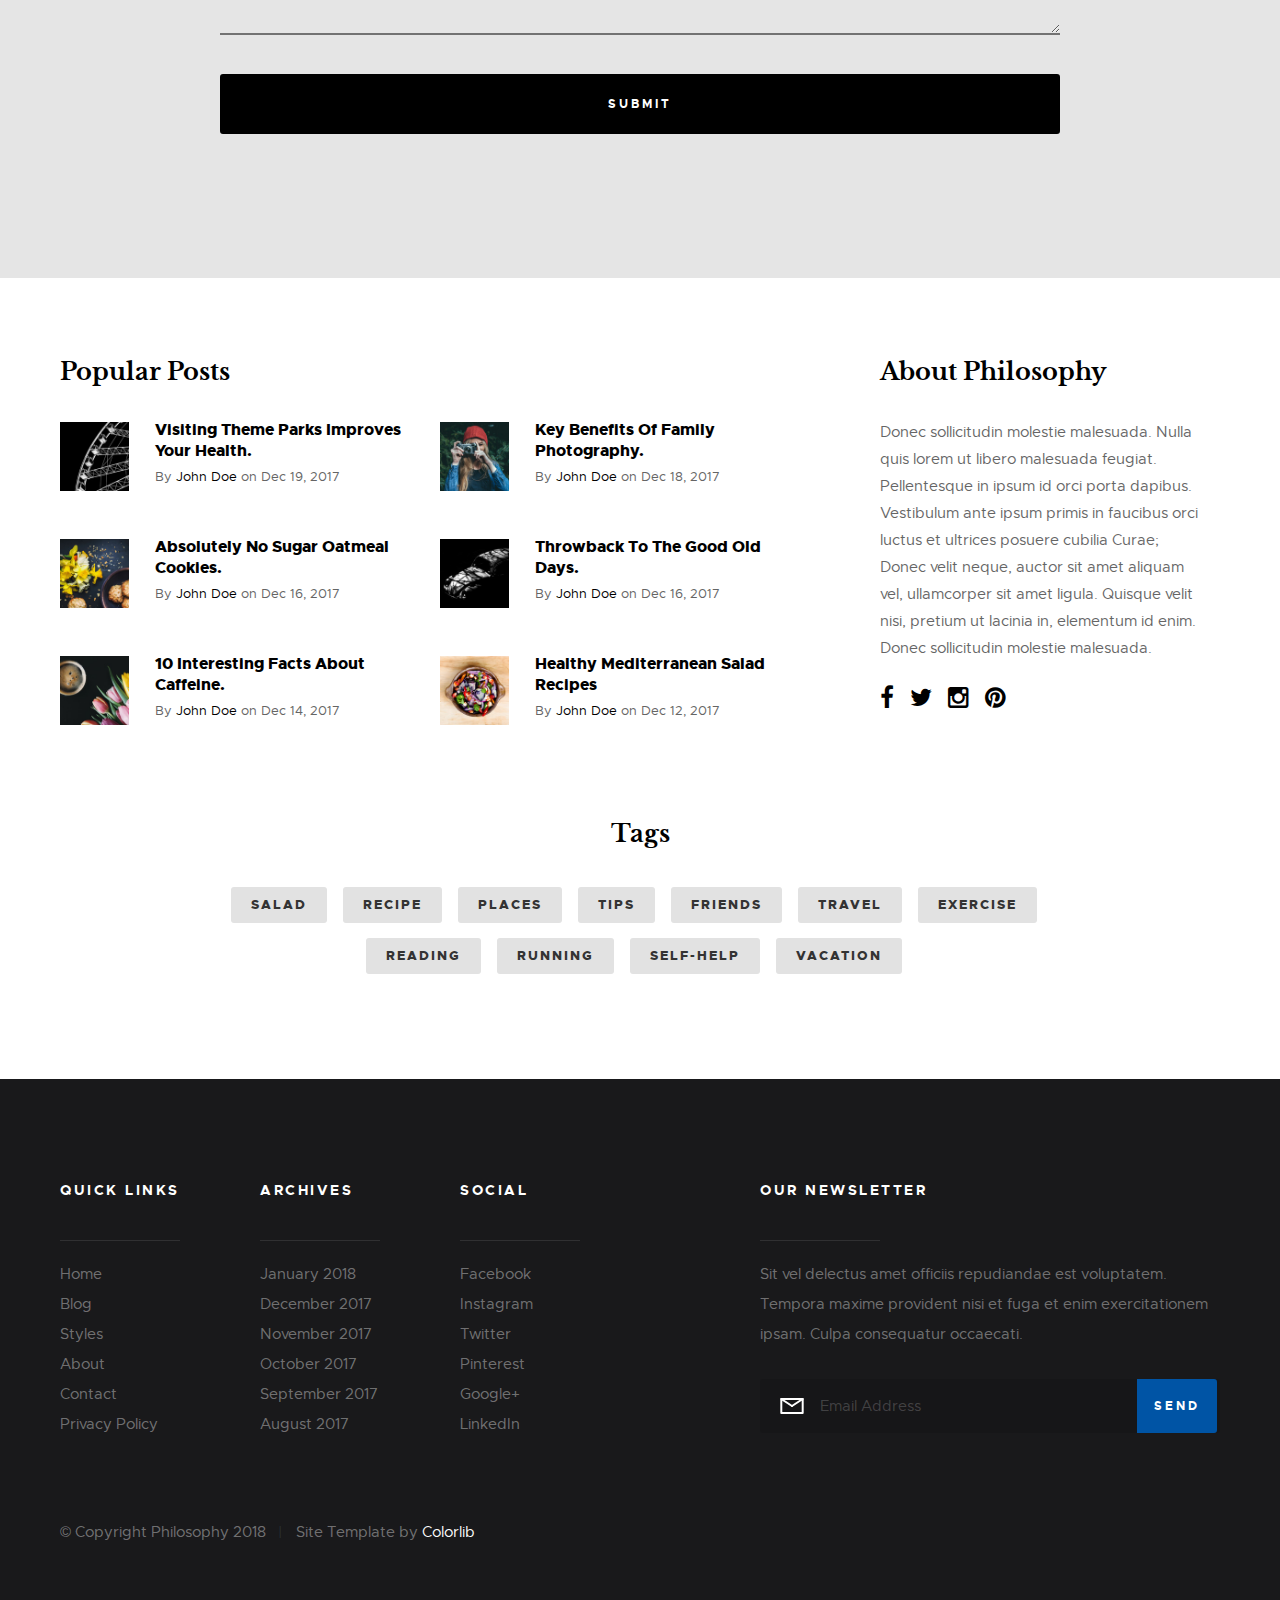
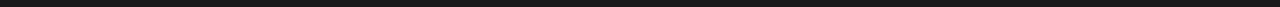
<file: Downloads/expressjs_staticserver-master/static/single-video.html>
<!DOCTYPE html>
<html class="no-js" lang="en">
<head>

    <!--- basic page needs
    ================================================== -->
    <meta charset="utf-8">
    <title>Video Post Format - Philosophy</title>
    <meta name="description" content="">
    <meta name="author" content="">

    <!-- mobile specific metas
    ================================================== -->
    <meta name="viewport" content="width=device-width, initial-scale=1, maximum-scale=1">

    <!-- CSS
    ================================================== -->
    <link rel="stylesheet" href="css/base.css">
    <link rel="stylesheet" href="css/vendor.css">
    <link rel="stylesheet" href="css/main.css">

    <!-- script
    ================================================== -->
    <script src="js/modernizr.js"></script>
    <script src="js/pace.min.js"></script>

    <!-- favicons
    ================================================== -->
    <link rel="shortcut icon" href="favicon.ico" type="image/x-icon">
    <link rel="icon" href="favicon.ico" type="image/x-icon">

</head>

<body id="top">

    <!-- pageheader
    ================================================== -->
    <div class="s-pageheader">

        <header class="header">
            <div class="header__content row">

                <div class="header__logo">
                    <a class="logo" href="index.html">
                        <img src="images/logo.svg" alt="Homepage">
                    </a>
                </div> <!-- end header__logo -->

                <ul class="header__social">
                    <li>
                        <a href="#0"><i class="fa fa-facebook" aria-hidden="true"></i></a>
                    </li>
                    <li>
                        <a href="#0"><i class="fa fa-twitter" aria-hidden="true"></i></a>
                    </li>
                    <li>
                        <a href="#0"><i class="fa fa-instagram" aria-hidden="true"></i></a>
                    </li>
                    <li>
                        <a href="#0"><i class="fa fa-pinterest" aria-hidden="true"></i></a>
                    </li>
                </ul> <!-- end header__social -->

                <a class="header__search-trigger" href="#0"></a>

                <div class="header__search">

                    <form role="search" method="get" class="header__search-form" action="#">
                        <label>
                            <span class="hide-content">Search for:</span>
                            <input type="search" class="search-field" placeholder="Type Keywords" value="" name="s" title="Search for:" autocomplete="off">
                        </label>
                        <input type="submit" class="search-submit" value="Search">
                    </form>
        
                    <a href="#0" title="Close Search" class="header__overlay-close">Close</a>

                </div>  <!-- end header__search -->


                <a class="header__toggle-menu" href="#0" title="Menu"><span>Menu</span></a>

                <nav class="header__nav-wrap">

                    <h2 class="header__nav-heading h6">Site Navigation</h2>

                    <ul class="header__nav">
                        <li><a href="index.html" title="">Home</a></li>
                        <li class="has-children">
                            <a href="#0" title="">Categories</a>
                            <ul class="sub-menu">
                            <li><a href="category.html">Lifestyle</a></li>
                            <li><a href="category.html">Health</a></li>
                            <li><a href="category.html">Family</a></li>
                            <li><a href="category.html">Management</a></li>
                            <li><a href="category.html">Travel</a></li>
                            <li><a href="category.html">Work</a></li>
                            </ul>
                        </li>
                        <li class="has-children current">
                            <a href="#0" title="">Blog</a>
                            <ul class="sub-menu">
                            <li><a href="single-video.html">Video Post</a></li>
                            <li><a href="single-audio.html">Audio Post</a></li>
                            <li><a href="single-gallery.html">Gallery Post</a></li>
                            <li><a href="single-standard.html">Standard Post</a></li>
                            </ul>
                        </li>
                        <li><a href="style-guide.html" title="">Styles</a></li>
                        <li><a href="about.html" title="">About</a></li>
                        <li><a href="contact.html" title="">Contact</a></li>
                    </ul> <!-- end header__nav -->

                    <a href="#0" title="Close Menu" class="header__overlay-close close-mobile-menu">Close</a>

                </nav> <!-- end header__nav-wrap -->

            </div> <!-- header-content -->
        </header> <!-- header -->

    </div> <!-- end s-pageheader -->


    <!-- s-content
    ================================================== -->
    <section class="s-content s-content--narrow s-content--no-padding-bottom">

        <article class="row format-video">

            <div class="s-content__header col-full">
                <h1 class="s-content__header-title">
                    This Is A Video Post Format.
                </h1>
                <ul class="s-content__header-meta">
                    <li class="date">December 16, 2017</li>
                    <li class="cat">
                        In
                        <a href="#0">Lifestyle</a>
                        <a href="#0">Travel</a>
                    </li>
                </ul>
            </div> <!-- end s-content__header -->
    
            <div class="s-content__media col-full">
                <div class="video-container">
                    <iframe src="https://player.vimeo.com/video/117310401?color=01aef0&title=0&byline=0&portrait=0" width="640" height="360" frameborder="0" webkitallowfullscreen mozallowfullscreen allowfullscreen></iframe>
                </div> 
            </div> <!-- end s-content__media -->

            <div class="col-full s-content__main">

                <p class="lead">Duis ex ad cupidatat tempor Excepteur cillum cupidatat fugiat nostrud cupidatat dolor sunt sint sit nisi est eu exercitation incididunt adipisicing veniam velit id fugiat enim mollit amet anim veniam dolor dolor irure velit commodo cillum sit nulla ullamco magna amet magna cupidatat qui labore cillum sit in tempor veniam consequat non laborum adipisicing aliqua ea nisi sint.</p>
                
                <p>Duis ex ad cupidatat tempor Excepteur cillum cupidatat fugiat nostrud cupidatat dolor sunt sint sit nisi est eu exercitation incididunt adipisicing veniam velit id fugiat enim mollit amet anim veniam dolor dolor irure velit commodo cillum sit nulla ullamco magna amet magna cupidatat qui labore cillum sit in tempor veniam consequat non laborum adipisicing aliqua ea nisi sint ut quis proident ullamco ut dolore culpa occaecat ut laboris in sit minim cupidatat ut dolor voluptate enim veniam consequat occaecat fugiat in adipisicing in amet Ut nulla nisi non ut enim aliqua laborum mollit quis nostrud sed sed.
                </p>

                <p>
                <img src="images/wheel-1000.jpg" 
                     srcset="images/wheel-2000.jpg 2000w, images/wheel-1000.jpg 1000w, images/wheel-500.jpg 500w" 
                     sizes="(max-width: 2000px) 100vw, 2000px" alt="">
                </p>

                <h2>Large Heading</h2>

                <p>Harum quidem rerum facilis est et expedita distinctio. Nam libero tempore, cum soluta nobis est eligendi optio cumque nihil impedit quo minus <a href="http://#">omnis voluptas assumenda est</a> id quod maxime placeat facere possimus, omnis dolor repellendus. Temporibus autem quibusdam et aut officiis debitis aut rerum necessitatibus saepe eveniet ut et.</p>

                <blockquote><p>This is a simple example of a styled blockquote. A blockquote tag typically specifies a section that is quoted from another source of some sort, or highlighting text in your post.</p></blockquote>

                <p>Odio dignissimos ducimus qui blanditiis praesentium voluptatum deleniti atque corrupti dolores et quas molestias excepturi sint occaecati cupiditate non provident, similique sunt in culpa. Aenean eu leo quam. Pellentesque ornare sem lacinia quam venenatis vestibulum. Nulla vitae elit libero, a pharetra augue laboris in sit minim cupidatat ut dolor voluptate enim veniam consequat occaecat fugiat in adipisicing in amet Ut nulla nisi non ut enim aliqua laborum mollit quis nostrud sed sed.</p>

                <h3>Smaller Heading</h3>

                <p>Dolores et quas molestias excepturi sint occaecati cupiditate non provident, similique sunt in culpa. Aenean eu leo quam. Pellentesque ornare sem lacinia quam venenatis vestibulum. Nulla vitae elit libero, a pharetra augue laboris in sit minim cupidatat ut dolor voluptate enim veniam consequat occaecat fugiat in adipisicing in amet Ut nulla nisi non ut enim aliqua laborum mollit quis nostrud sed sed.

<pre><code>
    code {
        font-size: 1.4rem;
        margin: 0 .2rem;
        padding: .2rem .6rem;
        white-space: nowrap;
        background: #F1F1F1;
        border: 1px solid #E1E1E1;
        border-radius: 3px;
    }
</code></pre>

                <p>Odio dignissimos ducimus qui blanditiis praesentium voluptatum deleniti atque corrupti dolores et quas molestias excepturi sint occaecati cupiditate non provident, similique sunt in culpa.</p>

                <ul>
                    <li>Donec nulla non metus auctor fringilla.
                        <ul>
                            <li>Lorem ipsum dolor sit amet.</li>
                            <li>Lorem ipsum dolor sit amet.</li>
                            <li>Lorem ipsum dolor sit amet.</li>
                        </ul>
                    </li>
                    <li>Donec nulla non metus auctor fringilla.</li>
                    <li>Donec nulla non metus auctor fringilla.</li>
                </ul>

                <p>Odio dignissimos ducimus qui blanditiis praesentium voluptatum deleniti atque corrupti dolores et quas molestias excepturi sint occaecati cupiditate non provident, similique sunt in culpa. Aenean eu leo quam. Pellentesque ornare sem lacinia quam venenatis vestibulum. Nulla vitae elit libero, a pharetra augue laboris in sit minim cupidatat ut dolor voluptate enim veniam consequat occaecat fugiat in adipisicing in amet Ut nulla nisi non ut enim aliqua laborum mollit quis nostrud sed sed.</p>

                <p class="s-content__tags">
                    <span>Post Tags</span>

                    <span class="s-content__tag-list">
                        <a href="#0">orci</a>
                        <a href="#0">lectus</a>
                        <a href="#0">varius</a>
                        <a href="#0">turpis</a>
                    </span>
                </p> <!-- end s-content__tags -->

                <div class="s-content__author">
                    <img src="images/avatars/user-03.jpg" alt="">

                    <div class="s-content__author-about">
                        <h4 class="s-content__author-name">
                            <a href="#0">Jonathan Doe</a>
                        </h4>
                    
                        <p>Alias aperiam at debitis deserunt dignissimos dolorem doloribus, fuga fugiat impedit laudantium magni maxime nihil nisi quidem quisquam sed ullam voluptas voluptatum. Lorem ipsum dolor sit amet, consectetur adipisicing elit.
                        </p>

                        <ul class="s-content__author-social">
                           <li><a href="#0">Facebook</a></li>
                           <li><a href="#0">Twitter</a></li>
                           <li><a href="#0">GooglePlus</a></li>
                           <li><a href="#0">Instagram</a></li>
                        </ul>
                    </div>
                </div>

                <div class="s-content__pagenav">
                    <div class="s-content__nav">
                        <div class="s-content__prev">
                            <a href="#0" rel="prev">
                                <span>Previous Post</span>
                                Tips on Minimalist Design 
                            </a>
                        </div>
                        <div class="s-content__next">
                            <a href="#0" rel="next">
                                <span>Next Post</span>
                                Less Is More 
                            </a>
                        </div>
                    </div>
                </div> <!-- end s-content__pagenav -->

            </div> <!-- end s-content__main -->

        </article>


        <!-- comments
        ================================================== -->
        <div class="comments-wrap">

            <div id="comments" class="row">
                <div class="col-full">

                    <h3 class="h2">5 Comments</h3>

                    <!-- commentlist -->
                    <ol class="commentlist">

                        <li class="depth-1 comment">

                            <div class="comment__avatar">
                                <img width="50" height="50" class="avatar" src="images/avatars/user-01.jpg" alt="">
                            </div>

                            <div class="comment__content">

                                <div class="comment__info">
                                    <cite>Itachi Uchiha</cite>

                                    <div class="comment__meta">
                                        <time class="comment__time">Dec 16, 2017 @ 23:05</time>
                                        <a class="reply" href="#0">Reply</a>
                                    </div>
                                </div>

                                <div class="comment__text">
                                <p>Adhuc quaerendum est ne, vis ut harum tantas noluisse, id suas iisque mei. Nec te inani ponderum vulputate,
                                facilisi expetenda has et. Iudico dictas scriptorem an vim, ei alia mentitum est, ne has voluptua praesent.</p>
                                </div>

                            </div>

                        </li> <!-- end comment level 1 -->

                        <li class="thread-alt depth-1 comment">

                            <div class="comment__avatar">
                                <img width="50" height="50" class="avatar" src="images/avatars/user-04.jpg" alt="">
                            </div>

                            <div class="comment__content">

                                <div class="comment__info">
                                <cite>John Doe</cite>

                                <div class="comment__meta">
                                    <time class="comment__time">Dec 16, 2017 @ 24:05</time>
                                    <a class="reply" href="#0">Reply</a>
                                </div>
                                </div>

                                <div class="comment__text">
                                <p>Sumo euismod dissentiunt ne sit, ad eos iudico qualisque adversarium, tota falli et mei. Esse euismod
                                urbanitas ut sed, et duo scaevola pericula splendide. Primis veritus contentiones nec ad, nec et
                                tantas semper delicatissimi.</p>
                                </div>

                            </div>

                            <ul class="children">

                                <li class="depth-2 comment">

                                    <div class="comment__avatar">
                                        <img width="50" height="50" class="avatar" src="images/avatars/user-03.jpg" alt="">
                                    </div>

                                    <div class="comment__content">

                                        <div class="comment__info">
                                            <cite>Kakashi Hatake</cite>

                                            <div class="comment__meta">
                                                <time class="comment__time">Dec 16, 2017 @ 25:05</time>
                                                <a class="reply" href="#0">Reply</a>
                                            </div>
                                        </div>

                                        <div class="comment__text">
                                            <p>Duis sed odio sit amet nibh vulputate
                                            cursus a sit amet mauris. Morbi accumsan ipsum velit. Duis sed odio sit amet nibh vulputate
                                            cursus a sit amet mauris</p>
                                        </div>

                                    </div>

                                    <ul class="children">

                                        <li class="depth-3 comment">

                                            <div class="comment__avatar">
                                                <img width="50" height="50" class="avatar" src="images/avatars/user-04.jpg" alt="">
                                            </div>

                                            <div class="comment__content">

                                                <div class="comment__info">
                                                <cite>John Doe</cite>

                                                <div class="comment__meta">
                                                    <time class="comment__time">Dec 16, 2017 @ 25:15</time>
                                                    <a class="reply" href="#0">Reply</a>
                                                </div>
                                                </div>

                                                <div class="comment__text">
                                                <p>Investigationes demonstraverunt lectores legere me lius quod ii legunt saepius. Claritas est
                                                etiam processus dynamicus, qui sequitur mutationem consuetudium lectorum.</p>
                                                </div>

                                            </div>

                                        </li>

                                    </ul>

                                </li>

                            </ul>

                        </li> <!-- end comment level 1 -->

                        <li class="depth-1 comment">

                            <div class="comment__avatar">
                                <img width="50" height="50" class="avatar" src="images/avatars/user-02.jpg" alt="">
                            </div>

                            <div class="comment__content">

                                <div class="comment__info">
                                <cite>Shikamaru Nara</cite>

                                <div class="comment__meta">
                                    <time class="comment-time">Dec 16, 2017 @ 25:15</time>
                                    <a class="reply" href="#">Reply</a>
                                </div>
                                </div>

                                <div class="comment__text">
                                <p>Typi non habent claritatem insitam; est usus legentis in iis qui facit eorum claritatem.</p>
                                </div>

                            </div>

                        </li>  <!-- end comment level 1 -->

                    </ol> <!-- end commentlist -->


                    <!-- respond
                    ================================================== -->
                    <div class="respond">

                        <h3 class="h2">Add Comment</h3>

                        <form name="contactForm" id="contactForm" method="post" action="">
                            <fieldset>

                                <div class="form-field">
                                        <input name="cName" type="text" id="cName" class="full-width" placeholder="Your Name" value="">
                                </div>

                                <div class="form-field">
                                        <input name="cEmail" type="text" id="cEmail" class="full-width" placeholder="Your Email" value="">
                                </div>

                                <div class="form-field">
                                        <input name="cWebsite" type="text" id="cWebsite" class="full-width" placeholder="Website" value="">
                                </div>

                                <div class="message form-field">
                                    <textarea name="cMessage" id="cMessage" class="full-width" placeholder="Your Message"></textarea>
                                </div>

                                <button type="submit" class="submit btn--primary btn--large full-width">Submit</button>

                            </fieldset>
                        </form> <!-- end form -->

                    </div> <!-- end respond -->

                </div> <!-- end col-full -->

            </div> <!-- end row comments -->
        </div> <!-- end comments-wrap -->

    </section> <!-- s-content -->


    <!-- s-extra
    ================================================== -->
    <section class="s-extra">

        <div class="row top">

            <div class="col-eight md-six tab-full popular">
                <h3>Popular Posts</h3>

                <div class="block-1-2 block-m-full popular__posts">
                    <article class="col-block popular__post">
                        <a href="#0" class="popular__thumb">
                            <img src="images/thumbs/small/wheel-150.jpg" alt="">
                        </a>
                        <h5><a href="#0">Visiting Theme Parks Improves Your Health.</a></h5>
                        <section class="popular__meta">
                                <span class="popular__author"><span>By</span> <a href="#0"> John Doe</a></span>
                            <span class="popular__date"><span>on</span> <time datetime="2017-12-19">Dec 19, 2017</time></span>
                        </section>
                    </article>
                    <article class="col-block popular__post">
                        <a href="#0" class="popular__thumb">
                            <img src="images/thumbs/small/shutterbug-150.jpg" alt="">
                        </a>
                        <h5><a href="#0">Key Benefits Of Family Photography.</a></h5>
                        <section class="popular__meta">
                            <span class="popular__author"><span>By</span> <a href="#0"> John Doe</a></span>
                            <span class="popular__date"><span>on</span> <time datetime="2017-12-18">Dec 18, 2017</time></span>
                        </section>
                    </article>
                    <article class="col-block popular__post">
                        <a href="#0" class="popular__thumb">
                            <img src="images/thumbs/small/cookies-150.jpg" alt="">
                        </a>
                        <h5><a href="#0">Absolutely No Sugar Oatmeal Cookies.</a></h5>
                        <section class="popular__meta">
                                <span class="popular__author"><span>By</span> <a href="#0"> John Doe</a></span>
                            <span class="popular__date"><span>on</span> <time datetime="2017-12-16">Dec 16, 2017</time></span>
                        </section>
                    </article>
                    <article class="col-block popular__post">
                        <a href="#0" class="popular__thumb">
                            <img src="images/thumbs/small/beetle-150.jpg" alt="">
                        </a>
                        <h5><a href="#0">Throwback To The Good Old Days.</a></h5>
                        <section class="popular__meta">
                            <span class="popular__author"><span>By</span> <a href="#0"> John Doe</a></span>
                            <span class="popular__date"><span>on</span> <time datetime="2017-12-16">Dec 16, 2017</time></span>
                        </section>
                    </article>
                    <article class="col-block popular__post">
                        <a href="#0" class="popular__thumb">
                            <img src="images/thumbs/small/tulips-150.jpg" alt="">
                        </a>
                        <h5><a href="#0">10 Interesting Facts About Caffeine.</a></h5>
                        <section class="popular__meta">
                            <span class="popular__author"><span>By</span> <a href="#0"> John Doe</a></span>
                            <span class="popular__date"><span>on</span> <time datetime="2017-12-14">Dec 14, 2017</time></span>
                        </section>
                    </article>
                    <article class="col-block popular__post">
                        <a href="#0" class="popular__thumb">
                            <img src="images/thumbs/small/salad-150.jpg" alt="">
                        </a>
                        <h5><a href="#0">Healthy Mediterranean Salad Recipes</a></h5>
                        <section class="popular__meta">
                            <span class="popular__author"><span>By</span> <a href="#0"> John Doe</a></span>
                            <span class="popular__date"><span>on</span> <time datetime="2017-12-12">Dec 12, 2017</time></span>
                        </section>
                    </article>
                </div> <!-- end popular_posts -->
            </div> <!-- end popular -->
            
            <div class="col-four md-six tab-full about">
                <h3>About Philosophy</h3>

                <p>
                Donec sollicitudin molestie malesuada. Nulla quis lorem ut libero malesuada feugiat. Pellentesque in ipsum id orci porta dapibus. Vestibulum ante ipsum primis in faucibus orci luctus et ultrices posuere cubilia Curae; Donec velit neque, auctor sit amet aliquam vel, ullamcorper sit amet ligula. Quisque velit nisi, pretium ut lacinia in, elementum id enim. Donec sollicitudin molestie malesuada.
                </p>

                <ul class="about__social">
                    <li>
                        <a href="#0"><i class="fa fa-facebook" aria-hidden="true"></i></a>
                    </li>
                    <li>
                        <a href="#0"><i class="fa fa-twitter" aria-hidden="true"></i></a>
                    </li>
                    <li>
                        <a href="#0"><i class="fa fa-instagram" aria-hidden="true"></i></a>
                    </li>
                    <li>
                        <a href="#0"><i class="fa fa-pinterest" aria-hidden="true"></i></a>
                    </li>
                </ul> <!-- end header__social -->
            </div> <!-- end about -->

        </div> <!-- end row -->

        <div class="row bottom tags-wrap">
            <div class="col-full tags">
                <h3>Tags</h3>

                <div class="tagcloud">
                    <a href="#0">Salad</a>
                    <a href="#0">Recipe</a>
                    <a href="#0">Places</a>
                    <a href="#0">Tips</a>
                    <a href="#0">Friends</a>
                    <a href="#0">Travel</a>
                    <a href="#0">Exercise</a>
                    <a href="#0">Reading</a>
                    <a href="#0">Running</a>
                    <a href="#0">Self-Help</a>
                    <a href="#0">Vacation</a>
                </div> <!-- end tagcloud -->
            </div> <!-- end tags -->
        </div> <!-- end tags-wrap -->

    </section> <!-- end s-extra -->


    <!-- s-footer
    ================================================== -->
    <footer class="s-footer">

        <div class="s-footer__main">
            <div class="row">
                
                <div class="col-two md-four mob-full s-footer__sitelinks">
                        
                    <h4>Quick Links</h4>

                    <ul class="s-footer__linklist">
                        <li><a href="#0">Home</a></li>
                        <li><a href="#0">Blog</a></li>
                        <li><a href="#0">Styles</a></li>
                        <li><a href="#0">About</a></li>
                        <li><a href="#0">Contact</a></li>
                        <li><a href="#0">Privacy Policy</a></li>
                    </ul>

                </div> <!-- end s-footer__sitelinks -->

                <div class="col-two md-four mob-full s-footer__archives">
                        
                    <h4>Archives</h4>

                    <ul class="s-footer__linklist">
                        <li><a href="#0">January 2018</a></li>
                        <li><a href="#0">December 2017</a></li>
                        <li><a href="#0">November 2017</a></li>
                        <li><a href="#0">October 2017</a></li>
                        <li><a href="#0">September 2017</a></li>
                        <li><a href="#0">August 2017</a></li>
                    </ul>

                </div> <!-- end s-footer__archives -->

                <div class="col-two md-four mob-full s-footer__social">
                        
                    <h4>Social</h4>

                    <ul class="s-footer__linklist">
                        <li><a href="#0">Facebook</a></li>
                        <li><a href="#0">Instagram</a></li>
                        <li><a href="#0">Twitter</a></li>
                        <li><a href="#0">Pinterest</a></li>
                        <li><a href="#0">Google+</a></li>
                        <li><a href="#0">LinkedIn</a></li>
                    </ul>

                </div> <!-- end s-footer__social -->

                <div class="col-five md-full end s-footer__subscribe">
                        
                    <h4>Our Newsletter</h4>

                    <p>Sit vel delectus amet officiis repudiandae est voluptatem. Tempora maxime provident nisi et fuga et enim exercitationem ipsam. Culpa consequatur occaecati.</p>

                    <div class="subscribe-form">
                        <form id="mc-form" class="group" novalidate="true">

                            <input type="email" value="" name="EMAIL" class="email" id="mc-email" placeholder="Email Address" required="">
                
                            <input type="submit" name="subscribe" value="Send">
                
                            <label for="mc-email" class="subscribe-message"></label>
                
                        </form>
                    </div>

                </div> <!-- end s-footer__subscribe -->

            </div>
        </div> <!-- end s-footer__main -->

        <div class="s-footer__bottom">
            <div class="row">
                <div class="col-full">
                    <div class="s-footer__copyright">
                        <span>© Copyright Philosophy 2018</span> 
                        <span>Site Template by <a href="https://colorlib.com/">Colorlib</a></span>
                    </div>

                    <div class="go-top">
                        <a class="smoothscroll" title="Back to Top" href="#top"></a>
                    </div>
                </div>
            </div>
        </div> <!-- end s-footer__bottom -->

    </footer> <!-- end s-footer -->


    <!-- preloader
    ================================================== -->
    <div id="preloader">
        <div id="loader">
            <div class="line-scale">
                <div></div>
                <div></div>
                <div></div>
                <div></div>
                <div></div>
            </div>
        </div>
    </div>


    <!-- Java Script
    ================================================== -->
    <script src="js/jquery-3.2.1.min.js"></script>
    <script src="js/plugins.js"></script>
    <script src="js/main.js"></script>

</body>

</html>
</file>
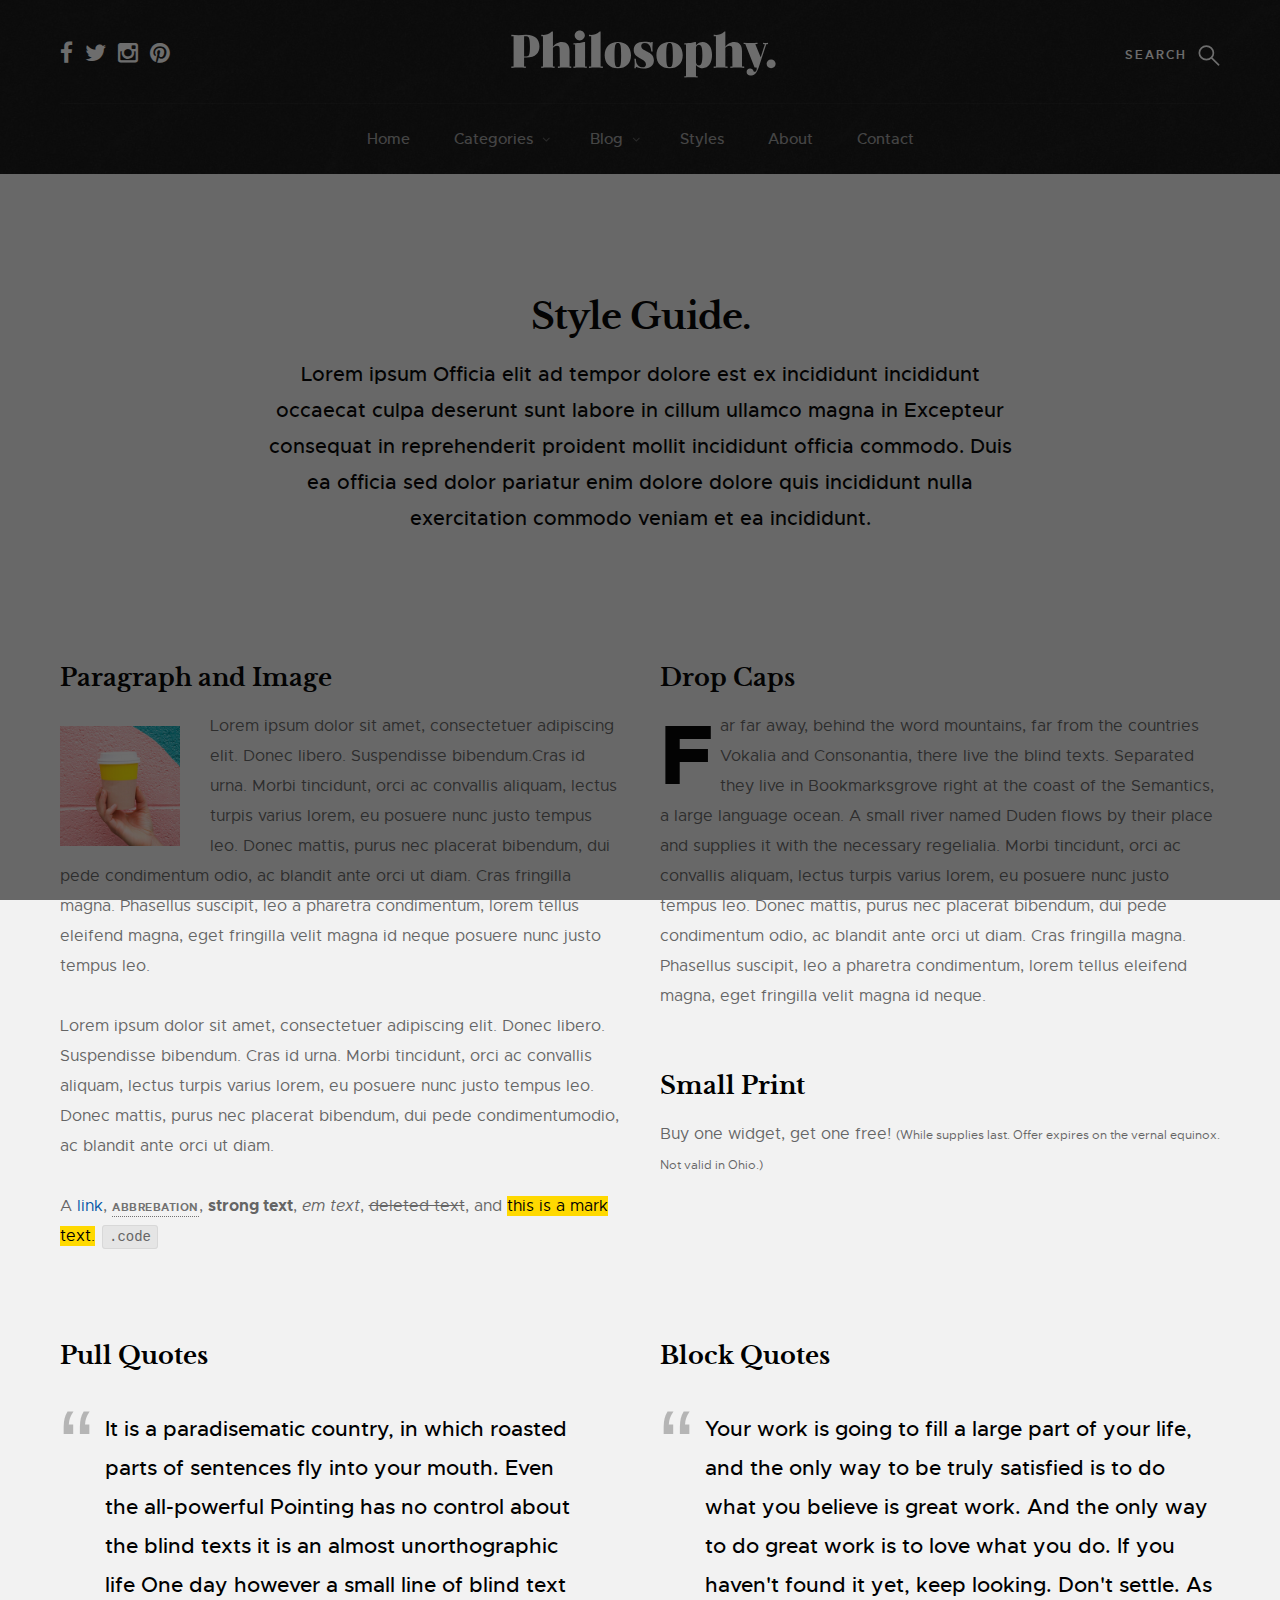
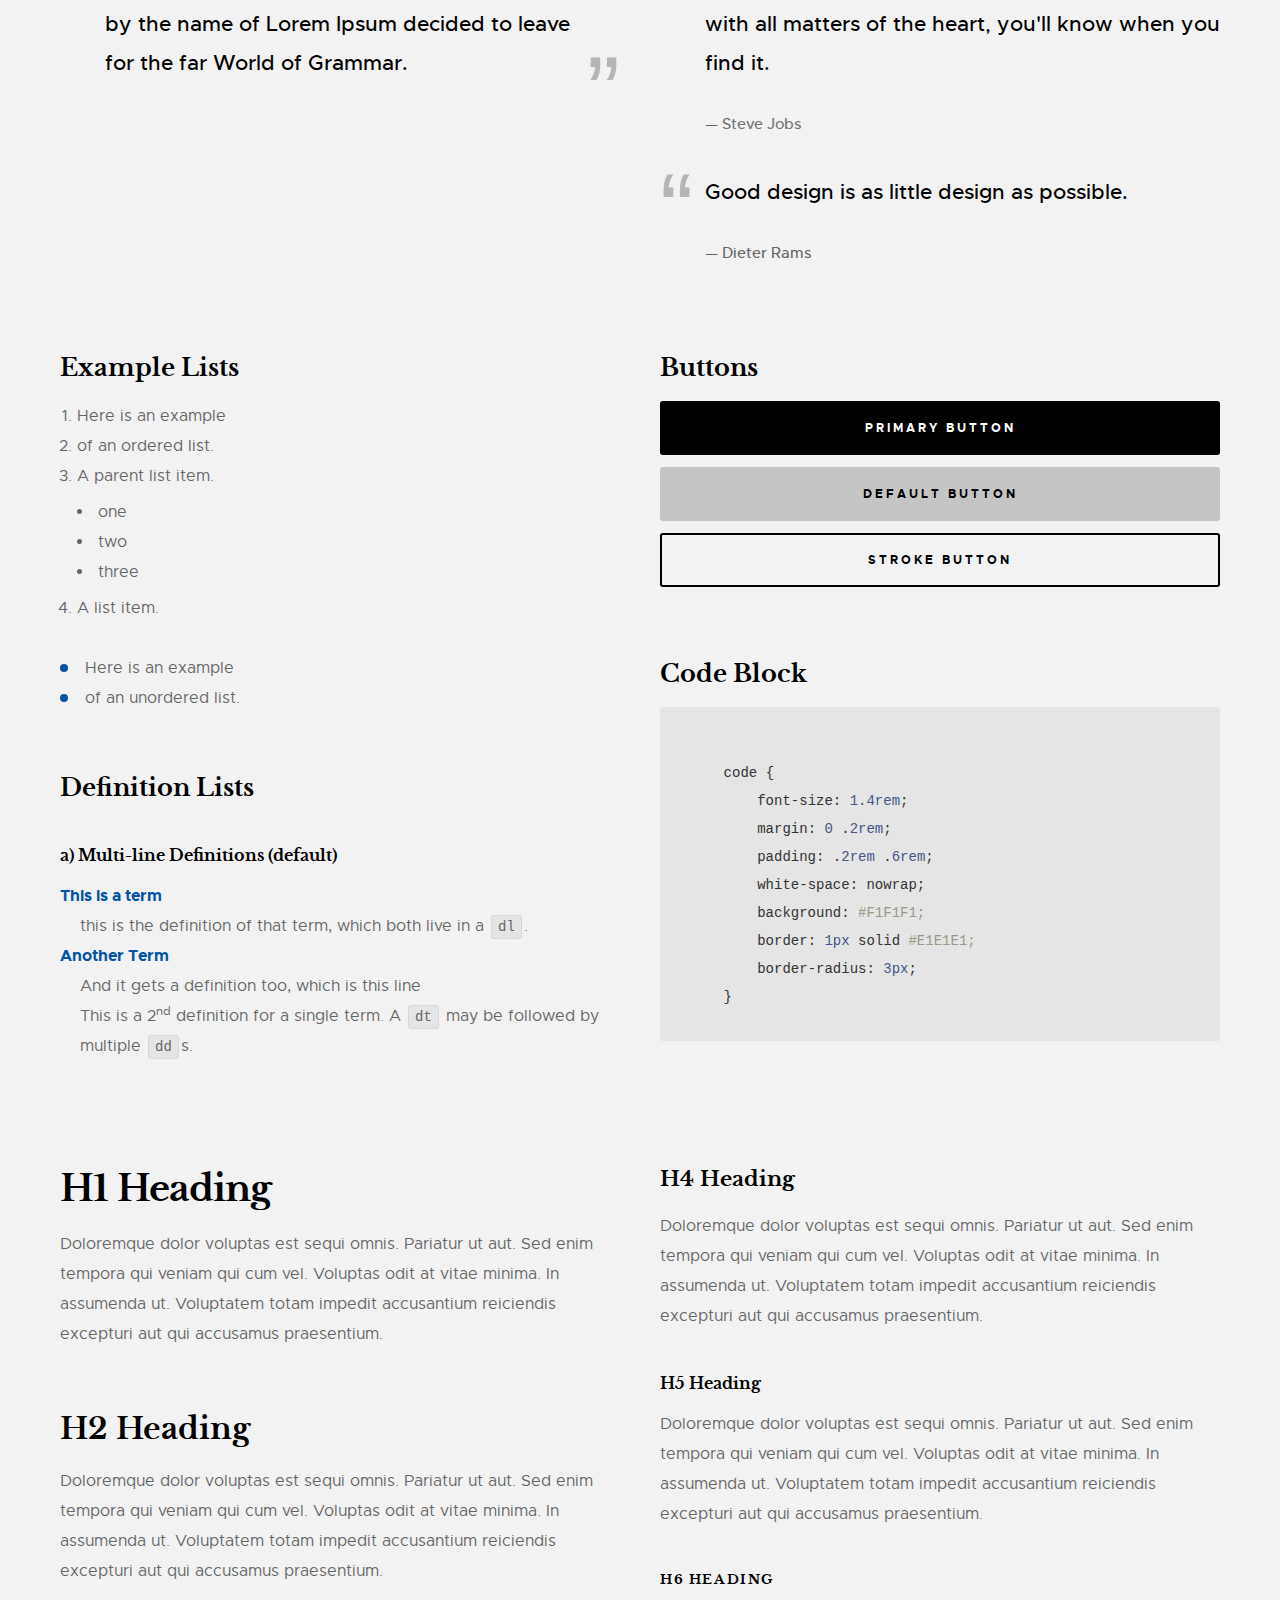
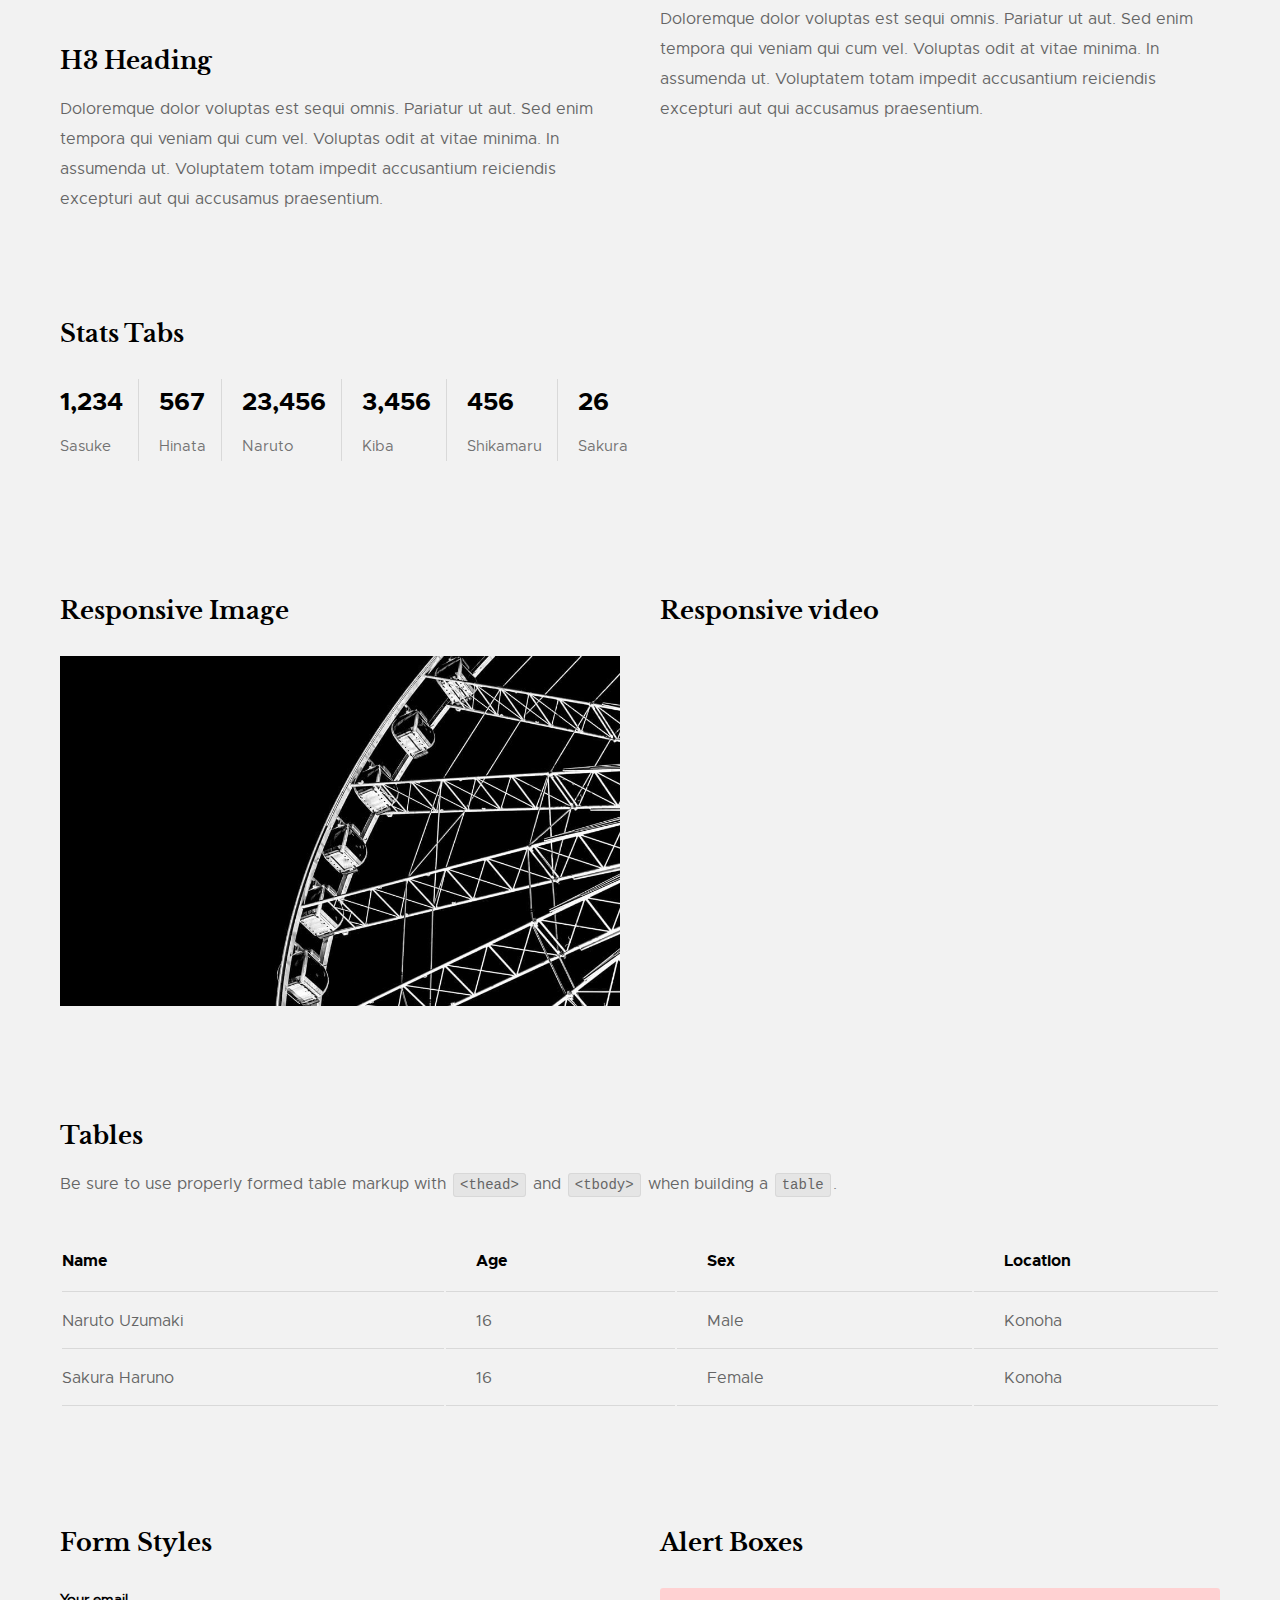
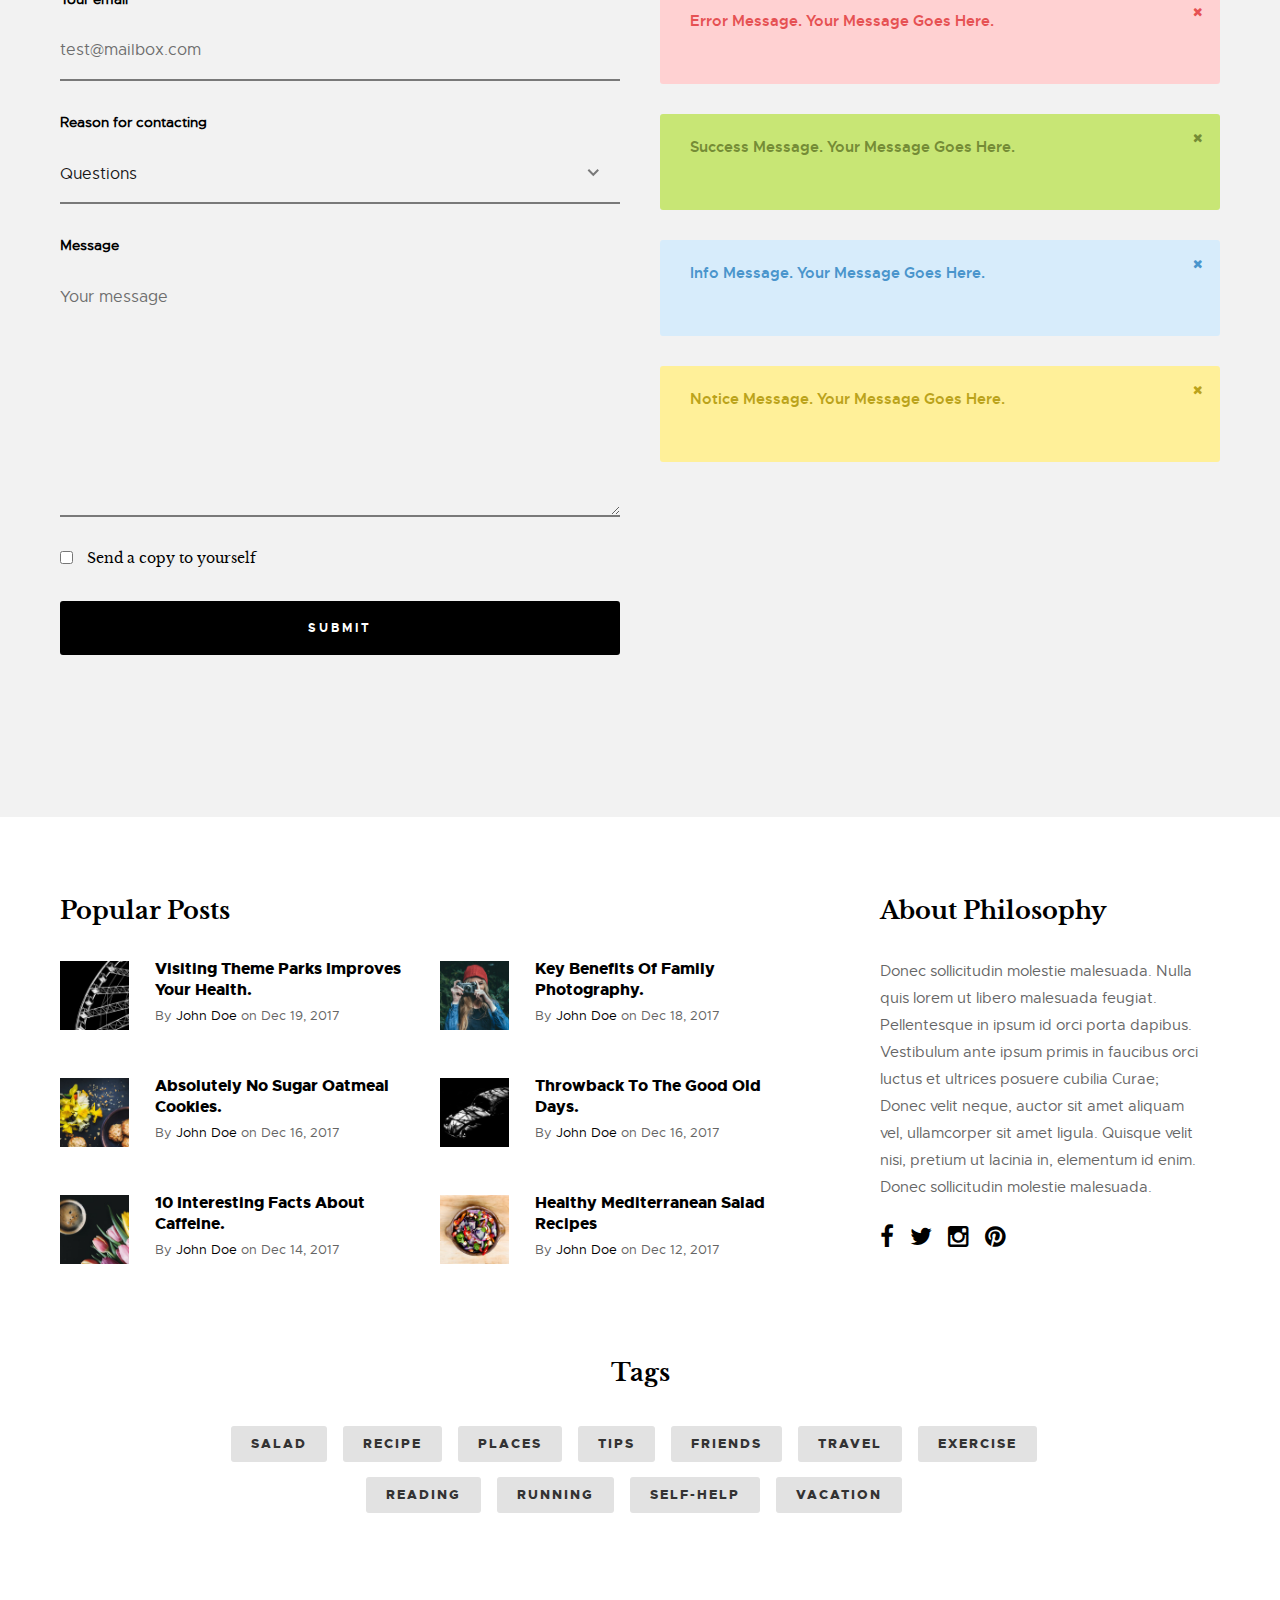
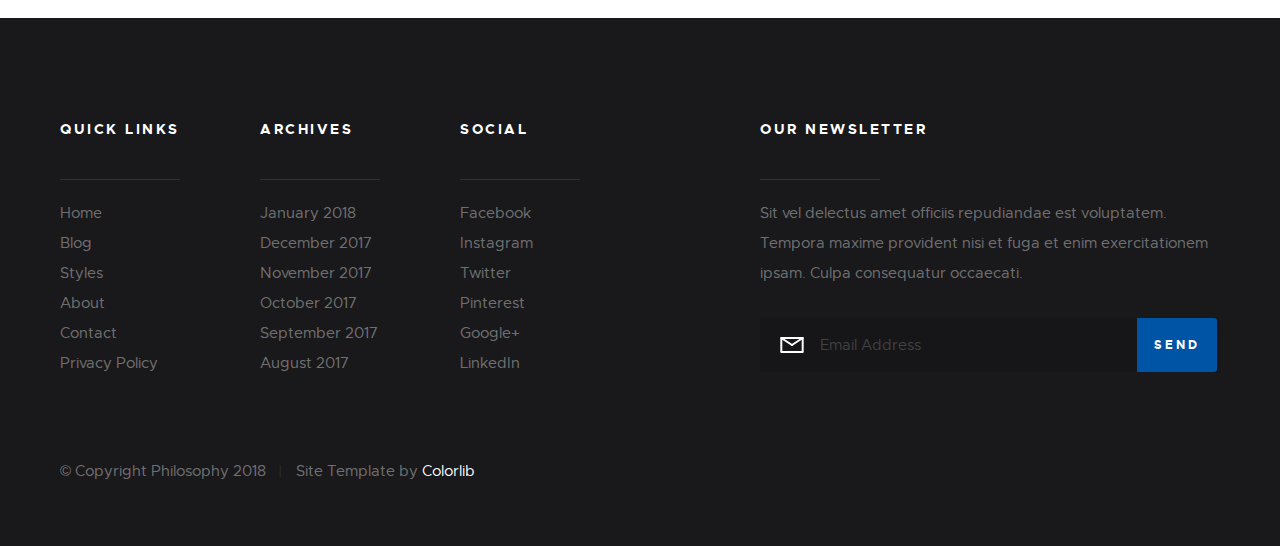
<file: Downloads/expressjs_staticserver-master/static/style-guide.html>
<!DOCTYPE html>
<html class="no-js" lang="en">
<head>

    <!--- basic page needs
    ================================================== -->
    <meta charset="utf-8">
    <title>Style Guide - Philosophy</title>
    <meta name="description" content="">
    <meta name="author" content="">

    <!-- mobile specific metas
    ================================================== -->
    <meta name="viewport" content="width=device-width, initial-scale=1, maximum-scale=1">

    <!-- CSS
    ================================================== -->
    <link rel="stylesheet" href="css/base.css">
    <link rel="stylesheet" href="css/vendor.css">
    <link rel="stylesheet" href="css/main.css">

    <style type="text/css" media="screen">
        .s-styles { 
            background: #f2f2f2;
            padding-top: 12rem;
            padding-bottom: 12rem;
        }

        .s-styles .section-intro h1 {
            margin-top: 0;
        }
     </style> 

    <!-- script
    ================================================== -->
    <script src="js/modernizr.js"></script>
    <script src="js/pace.min.js"></script>

    <!-- favicons
    ================================================== -->
    <link rel="shortcut icon" href="favicon.ico" type="image/x-icon">
    <link rel="icon" href="favicon.ico" type="image/x-icon">

</head>

<body id="top">

    <!-- pageheader
    ================================================== -->
    <div class="s-pageheader">

        <header class="header">
            <div class="header__content row">

                <div class="header__logo">
                    <a class="logo" href="index.html">
                        <img src="images/logo.svg" alt="Homepage">
                    </a>
                </div> <!-- end header__logo -->

                <ul class="header__social">
                    <li>
                        <a href="#0"><i class="fa fa-facebook" aria-hidden="true"></i></a>
                    </li>
                    <li>
                        <a href="#0"><i class="fa fa-twitter" aria-hidden="true"></i></a>
                    </li>
                    <li>
                        <a href="#0"><i class="fa fa-instagram" aria-hidden="true"></i></a>
                    </li>
                    <li>
                        <a href="#0"><i class="fa fa-pinterest" aria-hidden="true"></i></a>
                    </li>
                </ul> <!-- end header__social -->

                <a class="header__search-trigger" href="#0"></a>

                <div class="header__search">

                    <form role="search" method="get" class="header__search-form" action="#">
                        <label>
                            <span class="hide-content">Search for:</span>
                            <input type="search" class="search-field" placeholder="Type Keywords" value="" name="s" title="Search for:" autocomplete="off">
                        </label>
                        <input type="submit" class="search-submit" value="Search">
                    </form>
        
                    <a href="#0" title="Close Search" class="header__overlay-close">Close</a>

                </div>  <!-- end header__search -->


                <a class="header__toggle-menu" href="#0" title="Menu"><span>Menu</span></a>

                <nav class="header__nav-wrap">

                    <h2 class="header__nav-heading h6">Site Navigation</h2>

                    <ul class="header__nav">
                        <li><a href="index.html" title="">Home</a></li>
                        <li class="has-children">
                            <a href="#0" title="">Categories</a>
                            <ul class="sub-menu">
                            <li><a href="category.html">Lifestyle</a></li>
                            <li><a href="category.html">Health</a></li>
                            <li><a href="category.html">Family</a></li>
                            <li><a href="category.html">Management</a></li>
                            <li><a href="category.html">Travel</a></li>
                            <li><a href="category.html">Work</a></li>
                            </ul>
                        </li>
                        <li class="has-children">
                            <a href="#0" title="">Blog</a>
                            <ul class="sub-menu">
                            <li><a href="single-video.html">Video Post</a></li>
                            <li><a href="single-audio.html">Audio Post</a></li>
                            <li><a href="single-gallery.html">Gallery Post</a></li>
                            <li><a href="single-standard.html">Standard Post</a></li>
                            </ul>
                        </li>
                        <li><a href="style-guide.html" title="">Styles</a></li>
                        <li><a href="about.html" title="">About</a></li>
                        <li><a href="contact.html" title="">Contact</a></li>
                    </ul> <!-- end header__nav -->

                    <a href="#0" title="Close Menu" class="header__overlay-close close-mobile-menu">Close</a>

                </nav> <!-- end header__nav-wrap -->

            </div> <!-- header-content -->
        </header> <!-- header -->

    </div> <!-- end s-pageheader -->


    <!-- styles
    ================================================== -->
    <section id="styles" class="s-styles">
    
        <div class="row narrow section-intro add-bottom text-center">

            <div class="col-twelve tab-full">

                <h1>Style Guide.</h1>

                <p class="lead">Lorem ipsum Officia elit ad tempor dolore est ex incididunt incididunt occaecat culpa deserunt sunt labore in cillum ullamco magna in Excepteur consequat in reprehenderit proident mollit incididunt officia commodo.
                Duis ea officia sed dolor pariatur enim dolore dolore quis incididunt nulla exercitation commodo veniam et ea incididunt.</p>

            </div>

        </div>

        <div class="row">

            <div class="col-six tab-full">

                <h3>Paragraph and Image</h3>

                <p>
                <a href="#"><img width="120" height="120" class="pull-left" alt="sample-image" src="images/sample-image.jpg"></a>
                Lorem ipsum dolor sit amet, consectetuer adipiscing elit. Donec libero. Suspendisse bibendum.Cras id urna. Morbi tincidunt, orci ac convallis aliquam, lectus turpis varius lorem, eu posuere nunc justo tempus leo. Donec mattis, purus nec placerat bibendum, dui pede condimentum odio, ac blandit ante orci ut diam. Cras fringilla magna. Phasellus suscipit, leo a pharetra condimentum, lorem tellus eleifend magna, eget fringilla velit magna id neque posuere nunc justo tempus leo. </p>

                <p>
                Lorem ipsum dolor sit amet, consectetuer adipiscing elit. Donec libero. Suspendisse bibendum. Cras id urna. Morbi tincidunt, orci ac convallis aliquam, lectus turpis varius lorem, eu posuere nunc justo tempus leo. Donec mattis, purus nec placerat bibendum, dui pede condimentumodio, ac blandit ante orci ut diam.	
                </p>

                <p>A <a href="#">link</a>,
                <abbr title="this really isn't a very good description">abbrebation</abbr>,
                <strong>strong text</strong>,
                <em>em text</em>,
                <del>deleted text</del>, and
                <mark>this is a mark text.</mark>
                <code>.code</code>
                </p>

            </div>

            <div class="col-six tab-full">

                <h3>Drop Caps</h3>

                <p class="drop-cap">Far far away, behind the word mountains, far from the countries Vokalia and Consonantia,
                there live the blind texts. Separated they live in Bookmarksgrove right at the coast of the
                Semantics, a large language ocean. A small river named Duden flows by their place and supplies it with the necessary regelialia. Morbi tincidunt, orci ac convallis aliquam, lectus turpis varius lorem, eu	posuere nunc justo tempus leo. Donec mattis, purus nec placerat bibendum, dui pede condimentum odio, ac blandit ante orci ut diam. Cras fringilla magna. Phasellus suscipit, leo a pharetra condimentum, lorem tellus eleifend magna, eget fringilla velit magna id neque.
                </p>

                <h3>Small Print</h3>

                <p>Buy one widget, get one free!
                <small>(While supplies last. Offer expires on the vernal equinox. Not valid in Ohio.)</small>
                </p>

            </div>

        </div> <!-- end row -->

        <div class="row">

            <div class="col-six tab-full">

                <h3>Pull Quotes</h3>

                <aside class="pull-quote">
                    <blockquote>
                    <p>It is a paradisematic country, in which roasted parts of
                    sentences fly into your mouth. Even the all-powerful Pointing has no control about the blind
                    texts it is an almost unorthographic life One day however a small line of blind text by the name
                    of Lorem Ipsum decided to leave for the far World of Grammar.</p>
                    </blockquote>
                </aside>

            </div>

            <div class="col-six tab-full">

                <h3>Block Quotes</h3>

                <blockquote cite="http://where-i-got-my-info-from.com">
                <p>Your work is going to fill a large part of your life, and the only way to be truly satisfied is
                to do what you believe is great work. And the only way to do great work is to love what you do.
                If you haven't found it yet, keep looking. Don't settle. As with all matters of the heart, you'll know when you find it.
                </p>
                <cite>
                    <a href="#">Steve Jobs</a>
                </cite>
                </blockquote>

                <blockquote>
                <p>Good design is as little design as possible.</p>
                <cite>Dieter Rams</cite>
                </blockquote>

            </div>

        </div> <!-- end row -->

        <div class="row half-bottom">

            <div class="col-six tab-full">

                <h3>Example Lists</h3>

                <ol>
                    <li>Here is an example</li>
                    <li>of an ordered list.</li>
                    <li>A parent list item.
                            <ul>
                                <li>one</li>
                                <li>two</li>
                                <li>three</li>
                        </ul>
                        </li>
                        <li>A list item.</li>
                    </ol>

                <ul class="disc">
                    <li>Here is an example</li>
                    <li>of an unordered list.</li>
                </ul>

                <h3>Definition Lists</h3>

                <h5>a) Multi-line Definitions (default) </h5>

                <dl>
                    <dt><strong>This is a term</strong></dt>
                        <dd>this is the definition of that term, which both live in a <code>dl</code>.</dd>
                    <dt><strong>Another Term</strong></dt>
                        <dd>And it gets a definition too, which is this line</dd>
                        <dd>This is a 2<sup>nd</sup> definition for a single term. A <code>dt</code> may be followed by multiple <code>dd</code>s.</dd>
                </dl>

            </div>

            <div class="col-six tab-full">

                <h3>Buttons</h3>

                <p>
                    <a class="btn btn--primary full-width" href="#0">Primary Button</a>
                    <a class="btn full-width" href="#0">Default Button</a>
                    <a class="btn btn--stroke full-width" href="#0">Stroke Button</a>
                </p>

                <h3>Code Block</h3>
                
<pre><code>
    code {
        font-size: 1.4rem;
        margin: 0 .2rem;
        padding: .2rem .6rem;
        white-space: nowrap;
        background: #F1F1F1;
        border: 1px solid #E1E1E1;	
        border-radius: 3px;
    }
</code></pre>

            </div>

        </div> <!-- end row -->

        <div class="row half-bottom">

            <div class="col-six tab-full">
                    
                <h1>H1 Heading</h1>
                <p>Doloremque dolor voluptas est sequi omnis. Pariatur ut aut. Sed enim tempora qui veniam qui cum vel. 
                Voluptas odit at vitae minima. In assumenda ut. Voluptatem totam impedit accusantium reiciendis excepturi aut qui accusamus praesentium.</p>

                <h2>H2 Heading</h2>
                <p>Doloremque dolor voluptas est sequi omnis. Pariatur ut aut. Sed enim tempora qui veniam qui cum vel. 
                Voluptas odit at vitae minima. In assumenda ut. Voluptatem totam impedit accusantium reiciendis excepturi aut qui accusamus praesentium.</p>

                <h3>H3 Heading</h3>
                <p>Doloremque dolor voluptas est sequi omnis. Pariatur ut aut. Sed enim tempora qui veniam qui cum vel. 
                Voluptas odit at vitae minima. In assumenda ut. Voluptatem totam impedit accusantium reiciendis excepturi aut qui accusamus praesentium.</p>

            </div>

            <div class="col-six tab-full">
                    
                <h4>H4 Heading</h4>
                <p>Doloremque dolor voluptas est sequi omnis. Pariatur ut aut. Sed enim tempora qui veniam qui cum vel. 
                Voluptas odit at vitae minima. In assumenda ut. Voluptatem totam impedit accusantium reiciendis excepturi aut qui accusamus praesentium.</p>

                <h5>H5 Heading</h5>
                <p>Doloremque dolor voluptas est sequi omnis. Pariatur ut aut. Sed enim tempora qui veniam qui cum vel. 
                Voluptas odit at vitae minima. In assumenda ut. Voluptatem totam impedit accusantium reiciendis excepturi aut qui accusamus praesentium.</p>

                <h6>H6 Heading</h6>
                <p>Doloremque dolor voluptas est sequi omnis. Pariatur ut aut. Sed enim tempora qui veniam qui cum vel. 
                Voluptas odit at vitae minima. In assumenda ut. Voluptatem totam impedit accusantium reiciendis excepturi aut qui accusamus praesentium.</p>

            </div>

        </div>


        <div class="row half-bottom">

            <div class="col-twelve">

                    <h3>Stats Tabs</h3>

                <ul class="stats-tabs">
                    <li><a href="#">1,234 <em>Sasuke</em></a></li>
                    <li><a href="#">567 <em>Hinata</em></a></li>
                    <li><a href="#">23,456 <em>Naruto</em></a></li>
                    <li><a href="#">3,456 <em>Kiba</em></a></li>
                    <li><a href="#">456 <em>Shikamaru</em></a></li>
                    <li><a href="#">26 <em>Sakura</em></a></li>
                    </ul>

            </div>

        </div> <!-- end row -->


        <div class="row half-bottom">

            <div class="col-six tab-full">

                <h3 class="add-bottom">Responsive Image</h3>

                <p><img src="images/wheel-500.jpg" 
                    srcset="images/wheel-1000.jpg 1000w, 
                    images/wheel-500.jpg 500w" 
                    sizes="(max-width: 1000px) 100vw, 1000px" alt=""></p>

            </div>

            <div class="col-six tab-full">

                <h3 class="add-bottom">Responsive video</h3>

                <div class="video-container">
                <iframe src="https://player.vimeo.com/video/14592941?title=0&amp;byline=0&amp;portrait=0&amp;color=F64B39" width="500" height="281" frameborder="0" webkitallowfullscreen mozallowfullscreen allowfullscreen></iframe> 
                </div>

            </div>
            
        </div> <!-- end row -->


        <div class="row add-bottom">

            <div class="col-twelve">

                <h3>Tables</h3>
                <p>Be sure to use properly formed table markup with <code>&lt;thead&gt;</code> and <code>&lt;tbody&gt;</code> when building a <code>table</code>.</p>

                <div class="table-responsive">

                    <table>
                            <thead>
                            <tr>
                                <th>Name</th>
                                <th>Age</th>
                                <th>Sex</th>
                                <th>Location</th>
                            </tr>
                            </thead>
                            <tbody>
                            <tr>
                                <td>Naruto Uzumaki</td>
                                <td>16</td>
                                <td>Male</td>
                                <td>Konoha</td>
                            </tr>
                            <tr>
                                <td>Sakura Haruno</td>
                                <td>16</td>
                                <td>Female</td>
                                <td>Konoha</td>
                            </tr>
                            </tbody>
                    </table>

                </div>

            </div>
            
        </div> <!-- end row -->
    

        <div class="row">

            <div class="col-six tab-full">

                <h3 class="add-bottom">Form Styles</h3>

                <form>
                    <div>
                        <label for="sampleInput">Your email</label>
                        <input class="full-width" type="email" placeholder="test@mailbox.com" id="sampleInput">
                    </div>
                    <div>
                        <label for="sampleRecipientInput">Reason for contacting</label>
                        <div class="cl-custom-select">
                            <select class="full-width" id="sampleRecipientInput">
                                <option value="Option 1">Questions</option>
                                <option value="Option 2">Report</option>
                                <option value="Option 3">Others</option>
                            </select>
                        </div>
                    </div>
                    
                    <label for="exampleMessage">Message</label>
                    <textarea class="full-width" placeholder="Your message" id="exampleMessage"></textarea>

                    <label class="add-bottom">
                        <input type="checkbox">
                        <span class="label-text">Send a copy to yourself</span>
                    </label>
                    
                    <input class="btn--primary full-width" type="submit" value="Submit">

                </form>

            </div>

            <div class="col-six tab-full">

                <h3 class="add-bottom">Alert Boxes</h3>

                
                <div class="alert-box alert-box--error hideit">
                    <p>Error Message. Your Message Goes Here.</p>
                    <i class="fa fa-times alert-box__close"></i>
                </div> <!-- end error -->
                        
                <div class="alert-box alert-box--success hideit">
                    <p>Success Message. Your Message Goes Here.</p>
                    <i class="fa fa-times alert-box__close"></i>
                </div> <!-- end success -->
                        
                <div class="alert-box alert-box--info hideit">
                    <p>Info Message. Your Message Goes Here.</p>
                    <i class="fa fa-times alert-box__close"></i>
                </div> <!-- end info -->
                        
                <div class="alert-box alert-box--notice hideit">
                    <p>Notice Message. Your Message Goes Here.</p>
                    <i class="fa fa-times alert-box__close"></i>
                </div> <!-- end notice -->
            
            </div>

        </div> <!-- end row -->

    </section> <!-- end styles -->


    <!-- s-extra
    ================================================== -->
    <section class="s-extra">

        <div class="row top">

            <div class="col-eight md-six tab-full popular">
                <h3>Popular Posts</h3>

                <div class="block-1-2 block-m-full popular__posts">
                    <article class="col-block popular__post">
                        <a href="#0" class="popular__thumb">
                            <img src="images/thumbs/small/wheel-150.jpg" alt="">
                        </a>
                        <h5><a href="#0">Visiting Theme Parks Improves Your Health.</a></h5>
                        <section class="popular__meta">
                                <span class="popular__author"><span>By</span> <a href="#0"> John Doe</a></span>
                            <span class="popular__date"><span>on</span> <time datetime="2017-12-19">Dec 19, 2017</time></span>
                        </section>
                    </article>
                    <article class="col-block popular__post">
                        <a href="#0" class="popular__thumb">
                            <img src="images/thumbs/small/shutterbug-150.jpg" alt="">
                        </a>
                        <h5><a href="#0">Key Benefits Of Family Photography.</a></h5>
                        <section class="popular__meta">
                            <span class="popular__author"><span>By</span> <a href="#0"> John Doe</a></span>
                            <span class="popular__date"><span>on</span> <time datetime="2017-12-18">Dec 18, 2017</time></span>
                        </section>
                    </article>
                    <article class="col-block popular__post">
                        <a href="#0" class="popular__thumb">
                            <img src="images/thumbs/small/cookies-150.jpg" alt="">
                        </a>
                        <h5><a href="#0">Absolutely No Sugar Oatmeal Cookies.</a></h5>
                        <section class="popular__meta">
                                <span class="popular__author"><span>By</span> <a href="#0"> John Doe</a></span>
                            <span class="popular__date"><span>on</span> <time datetime="2017-12-16">Dec 16, 2017</time></span>
                        </section>
                    </article>
                    <article class="col-block popular__post">
                        <a href="#0" class="popular__thumb">
                            <img src="images/thumbs/small/beetle-150.jpg" alt="">
                        </a>
                        <h5><a href="#0">Throwback To The Good Old Days.</a></h5>
                        <section class="popular__meta">
                            <span class="popular__author"><span>By</span> <a href="#0"> John Doe</a></span>
                            <span class="popular__date"><span>on</span> <time datetime="2017-12-16">Dec 16, 2017</time></span>
                        </section>
                    </article>
                    <article class="col-block popular__post">
                        <a href="#0" class="popular__thumb">
                            <img src="images/thumbs/small/tulips-150.jpg" alt="">
                        </a>
                        <h5><a href="#0">10 Interesting Facts About Caffeine.</a></h5>
                        <section class="popular__meta">
                            <span class="popular__author"><span>By</span> <a href="#0"> John Doe</a></span>
                            <span class="popular__date"><span>on</span> <time datetime="2017-12-14">Dec 14, 2017</time></span>
                        </section>
                    </article>
                    <article class="col-block popular__post">
                        <a href="#0" class="popular__thumb">
                            <img src="images/thumbs/small/salad-150.jpg" alt="">
                        </a>
                        <h5><a href="#0">Healthy Mediterranean Salad Recipes</a></h5>
                        <section class="popular__meta">
                            <span class="popular__author"><span>By</span> <a href="#0"> John Doe</a></span>
                            <span class="popular__date"><span>on</span> <time datetime="2017-12-12">Dec 12, 2017</time></span>
                        </section>
                    </article>
                </div> <!-- end popular_posts -->
            </div> <!-- end popular -->
            
            <div class="col-four md-six tab-full about">
                <h3>About Philosophy</h3>

                <p>
                Donec sollicitudin molestie malesuada. Nulla quis lorem ut libero malesuada feugiat. Pellentesque in ipsum id orci porta dapibus. Vestibulum ante ipsum primis in faucibus orci luctus et ultrices posuere cubilia Curae; Donec velit neque, auctor sit amet aliquam vel, ullamcorper sit amet ligula. Quisque velit nisi, pretium ut lacinia in, elementum id enim. Donec sollicitudin molestie malesuada.
                </p>

                <ul class="about__social">
                    <li>
                        <a href="#0"><i class="fa fa-facebook" aria-hidden="true"></i></a>
                    </li>
                    <li>
                        <a href="#0"><i class="fa fa-twitter" aria-hidden="true"></i></a>
                    </li>
                    <li>
                        <a href="#0"><i class="fa fa-instagram" aria-hidden="true"></i></a>
                    </li>
                    <li>
                        <a href="#0"><i class="fa fa-pinterest" aria-hidden="true"></i></a>
                    </li>
                </ul> <!-- end header__social -->
            </div> <!-- end about -->

        </div> <!-- end row -->

        <div class="row bottom tags-wrap">
            <div class="col-full tags">
                <h3>Tags</h3>

                <div class="tagcloud">
                    <a href="#0">Salad</a>
                    <a href="#0">Recipe</a>
                    <a href="#0">Places</a>
                    <a href="#0">Tips</a>
                    <a href="#0">Friends</a>
                    <a href="#0">Travel</a>
                    <a href="#0">Exercise</a>
                    <a href="#0">Reading</a>
                    <a href="#0">Running</a>
                    <a href="#0">Self-Help</a>
                    <a href="#0">Vacation</a>
                </div> <!-- end tagcloud -->
            </div> <!-- end tags -->
        </div> <!-- end tags-wrap -->

    </section> <!-- end s-extra -->


    <!-- s-footer
    ================================================== -->
    <footer class="s-footer">

        <div class="s-footer__main">
            <div class="row">
                
                <div class="col-two md-four mob-full s-footer__sitelinks">
                        
                    <h4>Quick Links</h4>

                    <ul class="s-footer__linklist">
                        <li><a href="#0">Home</a></li>
                        <li><a href="#0">Blog</a></li>
                        <li><a href="#0">Styles</a></li>
                        <li><a href="#0">About</a></li>
                        <li><a href="#0">Contact</a></li>
                        <li><a href="#0">Privacy Policy</a></li>
                    </ul>

                </div> <!-- end s-footer__sitelinks -->

                <div class="col-two md-four mob-full s-footer__archives">
                        
                    <h4>Archives</h4>

                    <ul class="s-footer__linklist">
                        <li><a href="#0">January 2018</a></li>
                        <li><a href="#0">December 2017</a></li>
                        <li><a href="#0">November 2017</a></li>
                        <li><a href="#0">October 2017</a></li>
                        <li><a href="#0">September 2017</a></li>
                        <li><a href="#0">August 2017</a></li>
                    </ul>

                </div> <!-- end s-footer__archives -->

                <div class="col-two md-four mob-full s-footer__social">
                        
                    <h4>Social</h4>

                    <ul class="s-footer__linklist">
                        <li><a href="#0">Facebook</a></li>
                        <li><a href="#0">Instagram</a></li>
                        <li><a href="#0">Twitter</a></li>
                        <li><a href="#0">Pinterest</a></li>
                        <li><a href="#0">Google+</a></li>
                        <li><a href="#0">LinkedIn</a></li>
                    </ul>

                </div> <!-- end s-footer__social -->

                <div class="col-five md-full end s-footer__subscribe">
                        
                    <h4>Our Newsletter</h4>

                    <p>Sit vel delectus amet officiis repudiandae est voluptatem. Tempora maxime provident nisi et fuga et enim exercitationem ipsam. Culpa consequatur occaecati.</p>

                    <div class="subscribe-form">
                        <form id="mc-form" class="group" novalidate="true">

                            <input type="email" value="" name="EMAIL" class="email" id="mc-email" placeholder="Email Address" required="">
                
                            <input type="submit" name="subscribe" value="Send">
                
                            <label for="mc-email" class="subscribe-message"></label>
                
                        </form>
                    </div>

                </div> <!-- end s-footer__subscribe -->

            </div>
        </div> <!-- end s-footer__main -->

        <div class="s-footer__bottom">
            <div class="row">
                <div class="col-full">
                    <div class="s-footer__copyright">
                        <span>© Copyright Philosophy 2018</span> 
                        <span>Site Template by <a href="https://colorlib.com/">Colorlib</a></span>
                    </div>

                    <div class="go-top">
                        <a class="smoothscroll" title="Back to Top" href="#top"></a>
                    </div>
                </div>
            </div>
        </div> <!-- end s-footer__bottom -->

    </footer> <!-- end s-footer -->


    <!-- preloader
    ================================================== -->
    <div id="preloader">
        <div id="loader">
            <div class="line-scale">
                <div></div>
                <div></div>
                <div></div>
                <div></div>
                <div></div>
            </div>
        </div>
    </div>


    <!-- Java Script
    ================================================== -->
    <script src="js/jquery-3.2.1.min.js"></script>
    <script src="js/plugins.js"></script>
    <script src="js/main.js"></script>

</body>

</html>
</file>
<file: velox/assets/css/lora-web-font.css>
@font-face {
font-family: 'lorabold';
font-weight: normal;
font-style: normal;
src:url('../fonts/lora-bold.woff2') format('woff2');
}
</file>
<file: velox/assets/css/opensans-web-font.css>
@font-face {
font-family: 'open_sanssemibold';
font-weight: normal;
font-style: normal;
src:url('../fonts/opensans-semibold.woff2') format('woff2');
}
@font-face {
font-family: 'open_sanslight';
font-weight: normal;
font-style: normal;
src:url('../fonts/opensans-light.woff2') format('woff2');
}
@font-face {
font-family: 'open_sansregular';
font-weight: normal;
font-style: normal;
src:url('../fonts/opensans-regular.woff2') format('woff2');
}
</file>
<file: velox/assets/css/style.css>
/*
Author: XpeedStudio
Author URI: http://themeforest.net/user/XpeedStudio/portfolio
*/
/* ==========================================================================
   Author's custom styles
   ========================================================================== */
html,
body {
    background-color: #ffffff;
    font-size: 14px;
    color: #999999;
    width: 100%;
    padding: 0;
    margin-left: 0;
    margin-right: 0;
    font-family: 'open_sanslight';
    font-weight: 300;
}
.preloader {
    position: fixed;
    top: 0;
    left: 0;
    right: 0;
    bottom: 0;
    background-color: #fefefe;
    z-index: 99999;
    height: 100%;
    width: 100%;
    overflow: hidden !important;
}

.loaded {
    width: 60px;
    height: 60px;
    position: absolute;
    left: 50%;
    top: 50%;
    background-image: url(../images/loading.gif);
    background-repeat: no-repeat;
    background-position: center;
    -moz-background-size: cover;
    background-size: cover;
    margin: -20px 0 0 -20px;
}
img {
    -moz-user-select: none;
    -webkit-user-select: none;
    -ms-user-select: none;
    user-select: none;
    -webkit-user-drag: none;
    user-drag: none;
}
a,
a:hover,
a:active,
a:focus {
    text-decoration: none;
    outline: none;
}
a,
button,
a span {
    -webkit-transition: 0.2s ease-in-out;
    -o-transition: 0.2s ease-in-out;
    transition: 0.2s ease-in-out;
}
.btn.extra-width {
    padding: 13px 40px;
}
.btn:focus,
.btn:active {
    outline: inherit;
}
*,
*:before,
*:after {
    -webkit-box-sizing: border-box;
    -moz-box-sizing: border-box;
    box-sizing: border-box;
    /*    direction: rtl;*/
}
p {
    margin: 0 0 15px;
}
.clear {
    clear: both;
}
ol,
ul {
    list-style: none;
    padding: 0;
}
img {
    max-width: 100%;
}
textarea,
input[type="text"],
input[type="password"],
input[type="datetime"],
input[type="datetime-local"],
input[type="date"],
input[type="month"],
input[type="time"],
input[type="week"],
input[type="number"],
input[type="email"],
input[type="url"],
input[type="search"],
input[type="tel"],
input[type="color"],
.uneditable-input {
    outline: none;

}
.form-control {
    border: 0;
    border-bottom: 2px solid #999999;
    font-size: 16px;
    height: 45px;
    background: white;
    color: #000;
    border-radius: 20px;

}
.form-control:focus {
    border-bottom: 2px solid #00a5ff;
    box-shadow:none; 
}

h1,
h2,
h3 {
    /*font-family: 'Lane', sans-serif;*/
    font-weight: 300;
    margin: 0;
}
h4,
h5 {
    /*font-family: 'roboto', sans-serif;*/
    font-weight: 300;
    margin: 0;
    line-height: 2rem;
}
h1 {
    font-size: 3rem;
    line-height: 4rem;
    font-weight: 300;
}
h2 {
    font-size: 2.5rem;
    line-height: 3rem;
    margin-bottom: .9rem;
}
h3 {
    font-weight: 300;
    margin-bottom: .9rem;
    font-size: 2.1rem;
    line-height: 2.5rem;
}
h4 {
    font-size: 1.6rem;
    line-height: 2.2rem;
    margin-bottom: 1.1rem;
}
h5 {
    font-size: 1.3rem;
    margin-bottom: 1rem;
}
h6 {
    font-size: 1rem;
    margin-bottom: .9rem;
}
p {
    line-height: 1.5rem;
    font-size: 1.1rem;
}
p:last-child {
    margin-bottom: 0px;
}
/*.home-wrap h1,*/
.home-wrap h2,
.home-wrap h3,
.home-wrap h4,
.home-wrap h5,
.home-wrap p {
    color: #ffffff;
    /*font-family: 'roboto', sans-serif;*/
}
.text {
    color: #333333;
}
.colorstext {
    color: #f56363;
}
.coloricon i {
    color: #f56363;
}
.colorsbg {
    background: #f56363;
    color: #ffffff;
}

.lightbg {
    background-color: #f9f9f9;
}
.transition {
    -webkit-transition: all 300ms linear;
    -moz-transition: all 300ms linear;
    -o-transition: all 300ms linear;
    -ms-transition: all 300ms linear;
    transition: all 300ms linear;
}
/*
Section
*/
.sections {
    padding-top: 100px;
    padding-bottom: 100px;
    position: relative;
    overflow: hidden;
}
.sections.footer {
    padding-bottom: 80px;
}
section .subtitle h5 {
    margin-top: 10px;
    font-size: 1.3rem;
    font-family: 'roboto', sans-serif;
}
.parallax-section {
    max-width: 100%;
    color: #ffffff;
}
section .title-half h2 {
    font-size: 3rem;
    line-height: 4rem;
    font-weight: 300;
    margin-bottom: 1.4rem;
}
section .subtitle-half h5 {
    font-weight: 100;
    font-size: 17px;
}


.heading {
    margin-bottom: 4rem;
}
.heading h1{
    font-size: 40px;
    text-transform: uppercase;
    font-family: 'lorabold';
    margin-bottom: 20px;
    color: #3a3f4b;
    letter-spacing: 1px;
}
.overlay {
    background-color: rgba(0, 0, 0, 0.3);
    width: 100%;
    min-height: 650px;

}
.overlay-fluid-block {
    background-color: rgba(0, 0, 0, 0.5);
    width: 100%;
}
.home-overlay-fluid {
    background-color: rgba(41, 41, 41, 0.68);
    width: 80%;
    margin: auto;
}
.overlay-img {
    background: rgba(0, 0, 0, 0.3);
    width: 100%;
    padding-top: 100px;
    padding-bottom: 100px;
    color: #ffffff;
}
.no-padding {
    padding: 0 !important;
}
.fluid-blocks-col {
    padding: 70px 40px 0 80px;
}
.fluid-blocks-col-right {
    padding: 70px 80px 0 40px;
}
/*
Separator
*/
.separator {
    height: 4px;
    width: 130px;
    margin: auto;
    background: #00a5ff;
}

.separator2 {
    height: 1px;
    width: 50px;
    margin: auto;
    background: #999999;
    margin-bottom: 10px;
}

.wrapper{
    margin-top: 50px;
}

/*
Button
*/
.btn {
    padding: 16px 60px;
    font-family: 'open_sanssemibold';
    border-radius: 50px;
    font-size: 22px;
    box-shadow:2px 2px 5px 0 rgba(55,50,40, .20);
    -webkit-box-shadow:2px 2px 5px 0 rgba(55,50,40, .20);
    -moz-box-shadow:2px 2px 5px 0 rgba(55,50,40, .20);
    -o-box-shadow:2px 2px 5px 0 rgba(55,50,40, .20);
    -ms-box-shadow:2px 2px 5px 0 rgba(55,50,40, .20);
}
.btn-primary{
    color: #fff;
    background-color: #00a5ff;
    border-color: transparent;
    transition: .3s ease-in-out;
    -webkit-transition: .3s ease-in-out;
    -moz-transition: .3s ease-in-out;
}
.btn-primary.active.focus,
.btn-primary.active:focus,
.btn-primary.active:hover,
.btn-primary:active.focus,
.btn-primary:active:focus,
.btn-primary:active:hover,
.open > .dropdown-toggle.btn-primary.focus,
.open > .dropdown-toggle.btn-primary:focus,
.open > .dropdown-toggle.btn-primary:hover,
.btn-primary.focus,
.btn-primary:focus,
.btn-primary.disabled,
.btn-primary.disabled:hover {
    color: #ffffff;
    background-color: #333;
}

/*.btn-default:active, .btn-default:hover  {
    background: transparent;
}*/


/*
Extra height css
*/
.margin-top-20 {
    margin-top: 20px;
}
.margin-bottom-20 {
    margin-bottom: 20px;
}
.margin-top-40 {
    margin-top: 40px;
}
.margin-bottom-40 {
    margin-bottom: 40px;
}
.margin-top-60 {
    margin-top: 60px;
}
.margin-80 {
    margin-top: 80px;
    margin-bottom: 80px;
}
.margin-bottom-60 {
    margin-bottom: 60px;
}
.margin-top-80 {
    margin-top: 80px;
}
.margin-bottom-80 {
    margin-bottom: 80px;
}
.padding-top-20 {
    padding-top: 1.33rem;
}
.padding-bottom-20 {
    padding-bottom: 1.33rem;
}
.padding-top-40 {
    padding-top: 2.66rem;
}
.padding-bottom-40 {
    padding-bottom: 2.66rem;
}
.padding-top-60 {
    padding-top: 5rem;
}
.padding-bottom-60 {
    padding-bottom: 5rem;
}
.padding-bottom-0 {
    padding-bottom: 0;
}
/*padding*/
.padding-twenty {
    padding: 10px 0;
}
.padding-fourty {
    padding: 20px 0;
}
.padding-sixty {
    padding: 30px 0;
}
.padding-eighty {
    padding: 40px 0;
}
h1 span {
    color: #f56363;
    font-weight: 400;
}

/*for placeholder changes*/

/*input::-webkit-input-placeholder {
  color: #CACACA;
  font-size: 18px;
}
input::-moz-placeholder {
  color: #CACACA;
  font-size: 18px;
}
input:-ms-input-placeholder {
  color: #CACACA;
  font-size: 18px;
}
textarea::-webkit-input-placeholder
{
  color: #CACACA;
  font-size: 18px;
  text-align:center;
}
textarea::-moz-input-placeholder
{
  color: #CACACA;
  font-size: 18px;
  text-align:center;
}
textarea::-ms-input-placeholder
{
  color: #CACACA;
  font-size: 18px;
  text-align:center;
}

*/


/*For Menu Bar*/
.navbar-default {
    background-color:transparent;
    border-color: transparent;
}
.navbar {
    min-height: 50px;
    margin-bottom: 20px;
    padding: 15px 0;
}
.navbar-default .navbar-nav>li>a {
    color: #ffffff;
    text-transform: uppercase;
    font-family: 'open_sanssemibold';
}
.nav>li>a:hover, .nav>li>a:focus {
    text-decoration: none;
    background-color:transparent;
}
.navbar-default .navbar-nav>.active>a, .navbar-default .navbar-nav>.active>a:hover, .navbar-default .navbar-nav>.active>a:focus {
    background-color:transparent;
}
.navbar-default .navbar-nav>li>a:focus {
    color: #fff;
    background-color: transparent;
}
.menu-bg{
    background:#00a5ff ;
}


/*For Home Section*/
.home{
    background: url(../images/header_bg.jpg) no-repeat center top fixed;
    background-size: cover;
    -moz-background-size: cover;
    -webkit-background-size: cover;
    -o-background-size: cover;
    width: 100%;
    overflow: hidden;
}
.home-content{
    margin-top: 240px;
    color :#fff;
    /*margin-bottom: 150px;*/
}
.home-content h1{
    margin-bottom: 45px;
    font-family: 'lorabold';
    font-size: 60px;
}
.home-content h4{
    margin-bottom: 75px;
    font-family: 'open_sansregular';
    font-size: 20px;
    color: #3a3f4b;
}


/* Service Section */
.service-item{
    margin-bottom: 60px;
}

.service-item h5{
    text-transform: uppercase;
    color: #3a3f4b;
    font-family: 'lorabold';
}

.service-item i{
    background: #f5f6f8;
    height: 80px;
    width: 80px;
    border-radius: 100%;
    color: #00a5ff;
    font-size: 36px;
    line-height: 80px;
    margin-bottom: 10px;
}




/* Portfolio Section */
.portffolio_menu{
    width:100%;
    margin:0 auto;
    padding-top: 25px;
}
.single_portfolio_img{
    position:relative;
    box-shadow:2px 2px 5px 0 rgba(55,50,40, .20);
    -webkit-box-shadow:2px 2px 5px 0 rgba(55,50,40, .20);
    -moz-box-shadow:2px 2px 5px 0 rgba(55,50,40, .20);
    -o-box-shadow:2px 2px 5px 0 rgba(55,50,40, .20);
    -ms-box-shadow:2px 2px 5px 0 rgba(55,50,40, .20);
}
.single_portfolio_overlay{
    background:#565d67;
    position:absolute;
    left:0;
    top:0;
    width:100%;
    height:100%;
    opacity:0;
    transition:.5s;
}
.single_portfolio_img .single_portfolio_overlay img{
    width: 45%;
    height: 40%;
    top: 30%;
    position: absolute;
    left: 30%;
}
.single_portfolio_img:hover .single_portfolio_overlay{
    opacity:1;
}
.portffolio_content_deteals{
    padding-top: 10px;
    width: 90%;
    margin: 0 auto;
}
.portffolio_content_deteals a{
    margin-top: 50px;
    text-transform: uppercase;
}
.button {
    display: inline-block;
    margin-bottom: 10px;
    color: #999999;
    font-size: 14px;
    cursor: pointer;
    outline: none;
    margin-left: 20px;
    background: transparent;
    border: none;
    text-transform: uppercase;
    font-family: 'open_sansregular';
    height: 50px;
    line-height: 50px;
}

.button:hover ,.button:focus {
    color: #00a5ff;
    border-bottom: 1px solid #00a5ff;
}

/*.button:active,
.button.is-checked {
    color: #00a5ff;
    border-bottom: 1px solid #00a5ff;
}
.button.is-checked {
    border-bottom: 1px solid #00a5ff;
}*/

.button:active {
    outline:none;
}


/* ---- button-group ---- */


.button-group .button {
    border-radius: 0;
    margin-left: 0;
    margin-right: 1px;
}


/* ---- .element-item ---- */

/*.element-item {
    position: relative;
    float: left;
    color: #262524;
    width: 30%;
    margin-top: 30px;
    margin-left: 30px;
}*/

.portfolio-item{
    margin-top:30px;
}
.portfolio-item img{
    width:100%;
}
.portfolio-item h2{
    font-size: 18px;
    line-height: 3rem;
    margin-bottom:0;
    padding: 12px 0;
    text-align: left;
    margin-left: 30px;
    font-family: 'open_sanssemibold';
}

/* Brand Sections */
.brand-identity{
    width: 100%;
    display: block;
    overflow: hidden;
}
.owl-carousel .owl-item img {
    width:70%;
}

/* Testimonial Section */
.carousel-indicators {
  z-index: 0; 
}
.item .details p{
    font-size: 25px;
    line-height: 30px; 
    font-family: 'open_sansregular';
    color: #3a3f4b;
    margin-bottom:50px;
}
.item .details small{
    font-size: 20px;
    font-family: 'open_sansregular';
    color: #3a3f4b;
}
.item .details small a{
   text-decoration: underline;
    color: #3a3f4b;
    padding-top: 30px;
}

#quote-carousel {
    padding: 0 10px 30px 10px;
    margin-top: 30px;
    /* Control buttons  */
    /* Previous button  */
    /* Next button  */
    /* Changes the position of the indicators */
    /* Changes the color of the indicators */
}
#quote-carousel .carousel-control {
    background: none;
    color: #CACACA;
    font-size: 2.3em;
    text-shadow: none;
    position: relative;
    z-index: 10;
    top: -230px;
}
#quote-carousel .carousel-control.left {
    left: -60px;
    float: left;
}
#quote-carousel .carousel-control.right {
    right: -60px;
    float: right;
}
#quote-carousel .carousel-indicators {
    right: 50%;
    top:-160px;
    margin-right: -19px;
}
#quote-carousel .carousel-indicators li {
    width: 90px;
    height: 90px;
    margin: 5px;
    cursor: pointer;
    border-radius: 50px;
    opacity: 0.4;
    overflow: hidden;
    border: 2px solid #f5f6f8;
    transition: all 0.4s;
}
#quote-carousel .carousel-indicators .active {
    background: #333333;
    width: 110px;
    height: 110px;
    border-radius: 100px;
    opacity: 1;
    overflow: hidden;
    border: 2px solid #f5f6f8;
}
.carousel-inner {
    margin-top:200px;
}
.item {
    border-left: none;
    color: #000000;
}
/*.item blockquote p:before {
    content: "\f10d";
    font-family: 'Fontawesome';
    float: left;
    margin-right: 10px;
}*/



/* Contact Section */

.contact{
    background: #3b404c;
    padding: 80px 0;
}
.contact h1,h5{
    color: #ffffff;
}

.contact-top{
    margin-bottom:100px;
}
.contact-top h1{
    font-size: 36px;
    font-family: 'lorabold';
}
.contact-top li a{
    color: #ffffff;
    text-transform: uppercase;
    font-family: 'open_sanssemibold';
    transition: .3s ease-in-out;
}
.contact-top li a:hover{
    color: #00a5ff;
}
.contact-left-info{
    margin-bottom: 50px;
}
.contact-left-info h5{
    text-transform: uppercase;
    font-family: 'open_sanssemibold';
    font-size: 24px;
}
.contact-form .form-group label{
    font-size: 22px;
    color: #ffffff;
    margin-bottom: 10px;
}
.contact-form button{
    margin-top: 30px;
}

/*Scroll Up*/

.scrollup{
    width: 65px;
    height: 65px;
    text-align: center;
    line-height: 65px;
    color: #ffffff;
    font-size: 30px;
    background: #00a5ff;
    position: absolute;
    bottom:65px;
    left: 50%;
    margin-left: -32px;
    z-index: 99999;
    font-weight: normal;
    border-radius: 100%;
    transition: all 500ms .2s;
    cursor: pointer;
    box-shadow:2px 2px 5px 0 rgba(55,50,40, .20);
    -webkit-box-shadow:2px 2px 5px 0 rgba(55,50,40, .20);
    -moz-box-shadow:2px 2px 5px 0 rgba(55,50,40, .20);
    -o-box-shadow:2px 2px 5px 0 rgba(55,50,40, .20);
    -ms-box-shadow:2px 2px 5px 0 rgba(55,50,40, .20);
}
.scrollup:hover{
    background: #008ac4;
    color: #fff;
    transform:scale(1.1);
}


/* Footer Area */
.footer{
    padding-top: 30px;
    padding-bottom: 30px;
    position: relative;
}
.copyright{
    font-family: 'open_sansregular';
    font-size: 15px;
}
.social a i{
    background: #999999;
    color: #ffffff;
    height: 35px;
    width: 35px;
    line-height: 35px;
    border-radius: 100%;
    font-size: 16px;
    text-align: center;
    transition: .3s ease-in-out;
}
.social a i:hover{
    background: #00a5ff;
}
/*.form-group-input
{
margin-left: 600px;
margin-top: 150px;*/


}
</file>
<file: velox/assets/css/responsive.css>
/*
Author: XpeedStudio
Author URI: http://themeforest.net/user/XpeedStudio/portfolio
*/

/* Portrait tablets and medium desktops */
@media (min-width: 992px) and (max-width: 1199px) {
    body {
        font-size: 15px;
    }


}

/* Portrait tablets and small desktops */
@media  (max-width: 991px) {
    html {
        font-size: 90%;
    }
    .heading h1 {
        font-size: 30px;
    }
    .portfolio-item h2 {
        font-size: 14px;
    }
    .item .details p {
        font-size: 16px;
    }

    .item .details small {
        font-size: 16px;
    }


}
/* Landscape phones and portrait tablets */
@media (max-width: 767px) {
    html {
        font-size: 80%;
    }
    .navbar-toggle {
        background-color: #ffffff;
        border:none;
    }
    .navbar-default .navbar-toggle:hover, .navbar-default .navbar-toggle:focus {
        background-color: #333333;
        border:none;
    }
    .navbar-default .navbar-toggle:hover .icon-bar {
        background-color: #fff;
    }
    .navbar-default .navbar-collapse, .navbar-default .navbar-form {
        border-color:none;
        background: #00a5ff;
    }
    .brand-identity{
        text-align: center;
        margin-bottom:50px;
    }
    .home-content h1 {
        font-size: 35px;
    }
    .home-content h4 {
        font-size: 18px;
    }
    .contact-top h1 {
        text-align: center;
    }
    .contact-left-info {
        text-align: center;
    }
    .contact-btn{
        text-align: center;
    }
    .heading h1 {
        font-size: 20px;
    }

    .item .details p {
        font-size: 20px;
    }
    #quote-carousel .carousel-indicators li {
        width: 70px;
        height: 70px;
    }
    #quote-carousel .carousel-indicators .active {
        width: 90px;
        height: 90px;
    }

    .scrollup {
        width: 50px;
        height: 50px;
        line-height: 50px;
        bottom: 90px;
    }
    .navbar {
        background: #00a5ff;
    }
    .navbar-default .navbar-collapse, .navbar-default .navbar-form {
        margin-top: 20px;
    }
    .owl-carousel .owl-item img {
        width:50%;
        margin: 0 auto;
    }

}



/* Landscape phones and smaller */
@media (max-width: 480px) {
    html {
        font-size: 65%;
    }
    .brand-identity{
        text-align: center;
        margin-bottom:50px;
    }
    .home-content h1 {
        font-size: 22px;
    }
    .home-content h4 {
        font-size: 14px;
    }
    .home-content a {
        text-align: center;
    }
    .portfolio-item h2 {
        font-size: 15px;
    }
    .btn {
        padding: 16px 28px;
    }
    .contact-top h1 {
        text-align: center;
    }
    .contact-left-info {
        text-align: center;
    }
    .copyright{
        margin-bottom: 25px;
    }
    .item .details p {
        font-size: 16px;
    }
    #quote-carousel .carousel-indicators li {
        width: 50px;
        height: 50px;
    }
    #quote-carousel .carousel-indicators .active {
        width: 70px;
        height: 70px;
    }
    #quote-carousel .carousel-control.left {
        left:0px;
    }
    #quote-carousel .carousel-control.right {
        right:0px;
    }
    #quote-carousel .carousel-control {
        top:30px;
    }
    .item .details p{
        font-size: 15px;
    }

    .item .details small{
        font-size: 15px;
    }

    .scrollup {
        width: 50px;
        height: 50px;
        line-height: 50px;
        bottom: 110px;
    }

    .owl-carousel .owl-item img {
        width:30%;
        margin: 0 auto;
    }

}



@media (max-width: 320px) {


    html {
        font-size: 60.5%;
    }
    .portfolio-item h2 {
        font-size: 13px;
    }
    .brand-identity{
        text-align: center;
        margin-bottom:50px;
    }
    .home-content h1 {
        font-size: 25px;
    }
    .contact-top h1 {
        text-align: center;
    }
    .contact-left-info {
        text-align: center;
    }
    .copyright{
        margin-bottom: 25px;
    }
    #quote-carousel .carousel-indicators li {
        width: 20px;
        height: 20px;
    }
    #quote-carousel .carousel-indicators .active {
        width: 40px;
        height: 40px;
    }

}
</file>
<file: Downloads/expressjs_staticserver-master/static/css/base.css>
/* =================================================================== 
 *
 *  Philosophy v1.0 Base Stylesheet
 *  12-30-2017
 *  ------------------------------------------------------------------
 *
 *  TOC:
 *  # imports
 *  # normalize
 *  # basic/base setup styles
 *    ## Media
 *    ## Typography resets
 *    ## links
 *    ## inputs
 *  # grid
 *    ## medium size devices
 *    ## tablets
 *    ## mobile devices
 *    ## small mobile devices
 *  # block grids
 *    ## medium size devices
 *    ## tablets
 *    ## mobile devices
 *    ## small mobile devices
 *  # MISC
 *
 * =================================================================== */


/* ===================================================================
 *  # imports 
 *
 * ------------------------------------------------------------------- */
@import url("font-awesome/css/font-awesome.min.css");
@import url("fonts.css");


/* ===================================================================
 *  # normalize
 *  normalize.css v5.0.0 | MIT License | 
 *  github.com/necolas/normalize.css
 *
 * ------------------------------------------------------------------- */
html {
   font-family: sans-serif;
   line-height: 1.15;
   -ms-text-size-adjust: 100%;
   -webkit-text-size-adjust: 100%;
}

body {
   margin: 0;
}

article,
aside,
footer,
header,
nav,
section {
   display: block;
}

h1 {
   font-size: 2em;
   margin: 0.67em 0;
}

figcaption,
figure,
main {
   display: block;
}

figure {
   margin: 1em 40px;
}

hr {
   box-sizing: content-box;
   height: 0;
   overflow: visible;
}

pre {
   font-family: monospace, monospace;
   font-size: 1em;
}

a {
   background-color: transparent;
   -webkit-text-decoration-skip: objects;
}

a:active,
a:hover {
   outline-width: 0;
}

abbr[title] {
   border-bottom: none;
   text-decoration: underline;
   text-decoration: underline dotted;
}

b,
strong {
   font-weight: inherit;
}

b,
strong {
   font-weight: bolder;
}

code,
kbd,
samp {
   font-family: monospace, monospace;
   font-size: 1em;
}

dfn {
   font-style: italic;
}

mark {
   background-color: #ff0;
   color: #000;
}

small {
   font-size: 80%;
}

sub,
sup {
   font-size: 75%;
   line-height: 0;
   position: relative;
   vertical-align: baseline;
}

sub {
   bottom: -0.25em;
}

sup {
   top: -0.5em;
}

audio,
video {
   display: inline-block;
}

audio:not([controls]) {
   display: none;
   height: 0;
}

img {
   border-style: none;
}

svg:not(:root) {
   overflow: hidden;
}

button,
input,
optgroup,
select,
textarea {
   font-family: sans-serif;
   font-size: 100%;
   line-height: 1.15;
   margin: 0;
}

button,
input {
   overflow: visible;
}

button,
select {
   text-transform: none;
}

button,
html [type="button"],
[type="reset"],
[type="submit"] {
   -webkit-appearance: button;
}

button::-moz-focus-inner,
[type="button"]::-moz-focus-inner,
[type="reset"]::-moz-focus-inner,
[type="submit"]::-moz-focus-inner {
   border-style: none;
   padding: 0;
}

button:-moz-focusring,
[type="button"]:-moz-focusring,
[type="reset"]:-moz-focusring,
[type="submit"]:-moz-focusring {
   outline: 1px dotted ButtonText;
}

fieldset {
   border: 1px solid #c0c0c0;
   margin: 0 2px;
   padding: 0.35em 0.625em 0.75em;
}

legend {
   box-sizing: border-box;
   color: inherit;
   display: table;
   max-width: 100%;
   padding: 0;
   white-space: normal;
}

progress {
   display: inline-block;
   vertical-align: baseline;
}

textarea {
   overflow: auto;
}

[type="checkbox"],
[type="radio"] {
   box-sizing: border-box;
   padding: 0;
}

[type="number"]::-webkit-inner-spin-button,
[type="number"]::-webkit-outer-spin-button {
   height: auto;
}

[type="search"] {
   -webkit-appearance: textfield;
   outline-offset: -2px;
}

[type="search"]::-webkit-search-cancel-button,
[type="search"]::-webkit-search-decoration {
   -webkit-appearance: none;
}

::-webkit-file-upload-button {
   -webkit-appearance: button;
   font: inherit;
}

details,
menu {
   display: block;
}

summary {
   display: list-item;
}

canvas {
   display: inline-block;
}

template {
   display: none;
}

[hidden] {
   display: none;
}


/* ===================================================================
*  # basic/base setup styles
*
* ------------------------------------------------------------------- */
html {
   font-size: 62.5%;
   box-sizing: border-box;
}

*,
*::before,
*::after {
   box-sizing: inherit;
}

body {
   font-weight: normal;
   line-height: 1;
   word-wrap: break-word;
   text-rendering: optimizeLegibility;
   -webkit-overflow-scrolling: touch;
   -webkit-text-size-adjust: none;
}

body,
input,
button {
   -moz-osx-font-smoothing: grayscale;
   -webkit-font-smoothing: antialiased;
}

/* ------------------------------------------------------------------- 
 * ## Media
 * ------------------------------------------------------------------- */
img,
video {
   max-width: 100%;
   height: auto;
}

/* ------------------------------------------------------------------- 
 * ## Typography resets 
 * ------------------------------------------------------------------- */
div, dl, dt, dd, ul, ol, li, h1, h2, h3, h4, h5, h6, pre, form, p, blockquote, th, td {
   margin: 0;
   padding: 0;
}

h1, h2, h3, h4, h5, h6 {
   -webkit-font-smoothing: auto;
   -webkit-font-smoothing: antialiased;
   -webkit-font-variant-ligatures: common-ligatures;
   -moz-font-variant-ligatures: common-ligatures;
   font-variant-ligatures: common-ligatures;
   text-rendering: optimizeLegibility;
}

em,
i {
   font-style: italic;
   line-height: inherit;
}

strong,
b {
   font-weight: bold;
   line-height: inherit;
}

small {
   font-size: 60%;
   line-height: inherit;
}

ol,
ul {
   list-style: none;
}

li {
   display: block;
}

/* ------------------------------------------------------------------- 
 * ## links
 * ------------------------------------------------------------------- */
a {
   text-decoration: none;
   line-height: inherit;
}

a img {
   border: none;
}

/* ------------------------------------------------------------------- 
 *  ## inputs
 * ------------------------------------------------------------------- */
fieldset {
   margin: 0;
   padding: 0;
}

input[type="email"],
input[type="number"],
input[type="search"],
input[type="text"],
input[type="tel"],
input[type="url"],
input[type="password"],
textarea {
   -webkit-appearance: none;
   -moz-appearance: none;
   -ms-appearance: none;
   -o-appearance: none;
   appearance: none;
}


/* ===================================================================
 * # grid
 *
 * ------------------------------------------------------------------- */
.row {
   width: 94%;
   max-width: 1200px;
   margin: 0 auto;
}

.row:after {
   content: "";
   display: table;
   clear: both;
}

.row .row {
   width: auto;
   max-width: none;
   margin-left: -20px;
   margin-right: -20px;
}

/* column blocks
 * -------------------------------------- */
[class*="col-"] {
   float: left;
   padding: 0 20px;
}

[class*="col-"] + [class*="col-"].end {
   float: right;
}

/* column width classes 
 * -------------------------------------- */
.col-one {
   width: 8.33333%;
}

.col-two,
.col-1-6 {
   width: 16.66667%;
}

.col-three,
.col-1-4 {
   width: 25%;
}

.col-four,
.col-1-3 {
   width: 33.33333%;
}

.col-five {
   width: 41.66667%;
}

.col-six,
.col-1-2 {
   width: 50%;
}

.col-seven {
   width: 58.33333%;
}

.col-eight,
.col-2-3 {
   width: 66.66667%;
}

.col-nine,
.col-3-4 {
  width: 75%;
}

.col-ten,
.col-5-6 {
   width: 83.33333%;
}

.col-eleven {
   width: 91.66667%;
}

.col-twelve,
.col-full {
   width: 100%;
}


/* ------------------------------------------------------------------- 
 * ## medium size devices
 * ------------------------------------------------------------------- */
@media only screen and (max-width: 1200px) {
   .row .row {
      margin-left: -15px;
      margin-right: -15px;
   }

   [class*="col-"] {
      padding: 0 15px;
   }

   .md-two,
   .md-1-6 {
      width: 16.66667%;
   }

   .md-one {
      width: 8.33333%;
   }

   .md-three,
   .md-1-4 {
      width: 25%;
   }

   .md-four,
   .md-1-3 {
      width: 33.33333%;
   }

   .md-five {
      width: 41.66667%;
   }

   .md-six,
   .md-1-2 {
      width: 50%;
   }

   .md-seven {
      width: 58.33333%;
   }

   .md-eight,
   .md-2-3 {
      width: 66.66667%;
   }

   .md-nine,
   .md-3-4 {
      width: 75%;
   }

   .md-ten,
   .md-5-6 {
      width: 83.33333%;
   }

   .md-eleven {
      width: 91.66667%;
   }

   .md-twelve,
   .md-full {
      width: 100%;
   }
}

/* ------------------------------------------------------------------- 
 * ## tablets
 * ------------------------------------------------------------------- */
@media only screen and (max-width: 800px) {
   .row {
      width: 90%;
   }

   .tab-1-4 {
      width: 25%;
   }

   .tab-1-3 {
      width: 33.33333%;
   }

   .tab-1-2 {
      width: 50%;
   }

   .tab-2-3 {
      width: 66.66667%;
   }

   .tab-3-4 {
      width: 75%;
   }

   .tab-full {
      width: 100%;
   }

   .hide-on-tablet {
      display: none;
   }
}

/* ------------------------------------------------------------------- 
 * ## mobile devices
 * ------------------------------------------------------------------- */
@media only screen and (max-width: 600px) {
   .row {
      width: auto;
      padding-left: 25px;
      padding-right: 25px;
   }

   .row .row {
      margin-left: -10px;
      margin-right: -10px;
      padding-left: 0;
      padding-right: 0;
   }

   [class*="col-"] {
      padding: 0 10px;
   }

   .mob-1-4 {
      width: 25%;
   }

   .mob-1-3 {
      width: 33.33333%;
   }

   .mob-1-2 {
      width: 50%;
   }

   .mob-2-3 {
      width: 66.66667%;
   }

   .mob-3-4 {
      width: 75%;
   }

   .mob-full {
      width: 100%;
   }

   .hide-on-mobile {
      display: none;
   }
}

/* ------------------------------------------------------------------- 
 * ## small mobile devices
 * ------------------------------------------------------------------- */

/* stack columns on small mobile devices
 * ------------------------------------------------------------------- */
@media only screen and (max-width: 400px) {
   .row .row {
      margin-left: 0;
      margin-right: 0;
   }

   [class*="col-"] {
      width: 100% !important;
      float: none !important;
      clear: both !important;
      margin-left: 0;
      margin-right: 0;
      padding: 0;
   }

   [class*="col-"] + [class*="col-"].end {
      float: none;
   }
}


/* ===================================================================
 * # block grids
 *
 * ------------------------------------------------------------------- */

/* Equally-sized columns define at row level
 * ------------------------------------------------------------------- */
[class*="block-"]:after {
   content: "";
   display: table;
   clear: both;
}

.block-1-6 .col-block {
   width: 16.66667%;
}

.block-1-5 .col-block {
   width: 20%;
}

.block-1-4 .col-block {
   width: 25%;
}

.block-1-3 .col-block {
   width: 33.33333%;
}

.block-1-2 .col-block {
   width: 50%;
}

/**
 * Clearing for block grid columns. Allow columns with 
 * different heights to align properly.
 */
.block-1-6 .col-block:nth-child(6n + 1),
.block-1-5 .col-block:nth-child(5n + 1),
.block-1-4 .col-block:nth-child(4n + 1),
.block-1-3 .col-block:nth-child(3n + 1),
.block-1-2 .col-block:nth-child(2n + 1) {
   clear: both;
}

/* ------------------------------------------------------------------- 
 * ## medium size devices
 * ------------------------------------------------------------------- */
@media only screen and (max-width: 1200px) {
   .block-m-1-6 .col-block {
      width: 16.66667%;
   }

   .block-m-1-5 .col-block {
      width: 20%;
   }

   .block-m-1-4 .col-block {
      width: 25%;
   }

   .block-m-1-3 .col-block {
      width: 33.33333%;
   }

   .block-m-1-2 .col-block {
      width: 50%;
   }

   .block-m-full .col-block {
      width: 100%;
      clear: both;
   }

   [class*="block-m-"] .col-block:nth-child(n) {
      clear: none;
   }

   .block-m-1-6 .col-block:nth-child(6n + 1),
   .block-m-1-5 .col-block:nth-child(5n + 1),
   .block-m-1-4 .col-block:nth-child(4n + 1),
   .block-m-1-3 .col-block:nth-child(3n + 1),
   .block-m-1-2 .col-block:nth-child(2n + 1) {
      clear: both;
   }
}

/* ------------------------------------------------------------------- 
 * ## tablets
 * ------------------------------------------------------------------- */
@media only screen and (max-width: 800px) {
   .block-tab-1-6 .col-block {
      width: 16.66667%;
   }

   .block-tab-1-5 .col-block {
      width: 20%;
   }

   .block-tab-1-4 .col-block {
      width: 25%;
   }

   .block-tab-1-3 .col-block {
      width: 33.33333%;
   }

   .block-tab-1-2 .col-block {
      width: 50%;
   }

   .block-tab-full .col-block {
      width: 100%;
      clear: both;
   }

   [class*="block-tab-"] .col-block:nth-child(n) {
      clear: none;
   }

   .block-tab-1-6 .col-block:nth-child(6n + 1),
   .block-tab-1-6 .col-block:nth-child(5n + 1),
   .block-tab-1-4 .col-block:nth-child(4n + 1),
   .block-tab-1-3 .col-block:nth-child(3n + 1),
   .block-tab-1-2 .col-block:nth-child(2n + 1) {
      clear: both;
   }
}

/* ------------------------------------------------------------------- 
 * ## mobile devices
 * ------------------------------------------------------------------- */
@media only screen and (max-width: 600px) {
   .block-mob-1-6 .col-block {
      width: 16.66667%;
   }

   .block-mob-1-5 .col-block {
      width: 20%;
   }

   .block-mob-1-4 .col-block {
      width: 25%;
   }

   .block-mob-1-3 .col-block {
      width: 33.33333%;
   }

   .block-mob-1-2 .col-block {
      width: 50%;
   }

   .block-mob-full .col-block {
      width: 100%;
      clear: both;
   }

   [class*="block-mob-"] .col-block:nth-child(n) {
      clear: none;
   }

   .block-mob-1-6 .col-block:nth-child(6n + 1),
   .block-mob-1-5 .col-block:nth-child(5n + 1),
   .block-mob-1-4 .col-block:nth-child(4n + 1),
   .block-mob-1-3 .col-block:nth-child(3n + 1),
   .block-mob-1-2 .col-block:nth-child(2n + 1) {
      clear: both;
   }
}

/* ------------------------------------------------------------------- 
 * ## small mobile devices
 * ------------------------------------------------------------------- */

/* stack columns on small mobile devices
 * ------------------------------------------------------------------- */
@media only screen and (max-width: 400px) {
   .stack .col-block {
      width: 100% !important;
      float: none !important;
      clear: both !important;
      margin-left: 0;
      margin-right: 0;
   }
}


/* ===================================================================
 * # MISC
 *
 * ------------------------------------------------------------------- */
.group:after {
   content: "";
   display: table;
   clear: both;
}

/* Misc Helper Styles
 * -------------------------------------- */
.is-hidden {
   display: none;
}

.is-invisible {
   visibility: hidden;
}

.antialiased {
   -webkit-font-smoothing: antialiased;
   -moz-osx-font-smoothing: grayscale;
}

.overflow-hidden {
   overflow: hidden;
}

.remove-bottom {
   margin-bottom: 0;
}

.half-bottom {
   margin-bottom: 1.5rem !important;
}

.add-bottom {
   margin-bottom: 3rem !important;
}

.no-border {
   border: none;
}

.full-width {
   width: 100%;
}

.text-center {
   text-align: center;
}

.text-left {
   text-align: left;
}

.text-right {
   text-align: right;
}

.pull-left {
   float: left;
}

.pull-right {
   float: right;
}

.align-center {
   margin-left: auto;
   margin-right: auto;
   text-align: center;
}

/*# sourceMappingURL=base.css.map */
</file>
<file: Downloads/expressjs_staticserver-master/static/css/vendor.css>
/* =================================================================== 
 *
 *  Philosophy v1.0 Vendor/Third Party CSS 
 *  12-30-2017
 *  ------------------------------------------------------------------
 *
 *  TOC:
 *  # lity - v1.6.6 - 2016-04-22
 *  # Animate on Scroll
 *  # Slick Slider
 *  # MediaElement
 *  # prettyprint GitHub Theme
 *
 * =================================================================== */


/* ===================================================================
 * # lity - v1.6.6 - 2016-04-22
 *   http://sorgalla.com/lity/
 *   Copyright (c) 2016 Jan Sorgalla; Licensed MIT 
 * ------------------------------------------------------------------- */
.lity {
   z-index: 9990;
   position: fixed;
   top: 0;
   right: 0;
   bottom: 0;
   left: 0;
   white-space: nowrap;
   background: #ffffff;
   background: white;
   outline: none !important;
   opacity: 0;
   -webkit-transition: opacity 0.3s ease;
   -o-transition: opacity 0.3s ease;
   transition: opacity 0.3s ease;
}

.lity.lity-opened {
   opacity: 1;
}

.lity.lity-closed {
   opacity: 0;
}

.lity * {
   -webkit-box-sizing: border-box;
   -moz-box-sizing: border-box;
   box-sizing: border-box;
}

.lity-wrap {
   z-index: 9990;
   position: fixed;
   top: 0;
   right: 0;
   bottom: 0;
   left: 0;
   text-align: center;
   outline: none !important;
}

.lity-wrap:before {
   content: '';
   display: inline-block;
   height: 100%;
   vertical-align: middle;
   margin-right: -0.25em;
}

.lity-loader {
   z-index: 9991;
   color: #333;
   position: absolute;
   top: 50%;
   margin-top: -0.8em;
   width: 100%;
   text-align: center;
   font-size: 14px;
   font-family: Arial, Helvetica, sans-serif;
   opacity: 0;
   -webkit-transition: opacity 0.3s ease;
   -o-transition: opacity 0.3s ease;
   transition: opacity 0.3s ease;
}

.lity-loading .lity-loader {
   opacity: 1;
}

.lity-container {
   z-index: 9992;
   position: relative;
   text-align: left;
   vertical-align: middle;
   display: inline-block;
   white-space: normal;
   max-width: 100%;
   max-height: 100%;
   outline: none !important;
}

.lity-content {
   z-index: 9993;
   width: 100%;
   -webkit-transform: scale(1);
   -ms-transform: scale(1);
   -o-transform: scale(1);
   transform: scale(1);
   -webkit-transition: -webkit-transform 0.3s ease;
   -o-transition: -o-transform 0.3s ease;
   transition: transform 0.3s ease;
}

.lity-loading .lity-content,
.lity-closed .lity-content {
   -webkit-transform: scale(0.8);
   -ms-transform: scale(0.8);
   -o-transform: scale(0.8);
   transform: scale(0.8);
}

.lity-content:after {
   content: '';
   position: absolute;
   left: 0;
   top: 0;
   bottom: 0;
   display: block;
   right: 0;
   width: auto;
   height: auto;
   z-index: -1;
}

.lity-close {
   z-index: 9994;
   width: 42px;
   height: 42px;
   position: fixed;
   text-align: center !important;
   right: 20px;
   top: 20px;
   -webkit-appearance: none;
   cursor: pointer;
   text-decoration: none;
   text-align: center;
   padding: 0;
   margin: 0;
   color: black;
   font-style: normal;
   font-size: 30px;
   font-family: Arial, sans-serif;
   line-height: 42px;
   border: 0;
   background: transparent;
   outline: none;
   -webkit-box-shadow: none;
   box-shadow: none;
   font: 0/0 a;
   text-shadow: none;
   color: transparent;
   border-radius: 50%;
}

.lity-close::before,
.lity-close::after {
   display: block;
   content: "";
   height: 20px;
   width: 2px;
   background-color: black;
   position: absolute;
   top: 11px;
   left: 20px;
}

.lity-close::before {
   -webkit-transform: rotate(-45deg);
   -ms-transform: rotate(-45deg);
   transform: rotate(-45deg);
}

.lity-close::after {
   -webkit-transform: rotate(45deg);
   -ms-transform: rotate(45deg);
   transform: rotate(45deg);
}

.lity-close::-moz-focus-inner {
   border: 0;
   padding: 0;
}

.lity-close:hover,
.lity-close:focus,
.lity-close:active,
.lity-close:visited {
   text-decoration: none;
   text-align: center;
   padding: 0;
   color: #fff;
   font-style: normal;
   font-size: 30px;
   font-family: Arial, sans-serif;
   line-height: 36px;
   border: 0;
   background: transparent;
   outline: none;
   -webkit-box-shadow: none;
   box-shadow: none;
   font: 0/0 a;
   text-shadow: none;
   color: transparent;
}

.lity-close:hover::before,
.lity-close:hover::after,
.lity-close:focus::before,
.lity-close:focus::after,
.lity-close:active::before,
.lity-close:active::after,
.lity-close:visited::before,
.lity-close:visited::after {
   background-color: #0054a5;
}

/* Image */
.lity-image img {
   max-width: 100%;
   display: block;
   line-height: 0;
   border: 0;
}

/* iFrame */
.lity-iframe .lity-container {
   width: 100%;
   max-width: 964px;
}

.lity-iframe-container {
   width: 100%;
   height: 0;
   padding-top: 56.25%;
   overflow: auto;
   pointer-events: auto;
   -webkit-transform: translateZ(0);
   transform: translateZ(0);
   -webkit-overflow-scrolling: touch;
}

.lity-iframe-container iframe {
   position: absolute;
   display: block;
   top: 0;
   left: 0;
   width: 100%;
   height: 100%;
   background: #000;
}

.lity-hide {
   display: none;
}


/* ===================================================================
 * # Animate on Scroll 
 *   https://michalsnik.github.io/aos/
 *
 * ------------------------------------------------------------------- */
[data-aos][data-aos][data-aos-duration='50'],
body[data-aos-duration='50'] [data-aos] {
   transition-duration: 50ms;
}

[data-aos][data-aos][data-aos-delay='50'],
body[data-aos-delay='50'] [data-aos] {
   transition-delay: 0;
}

[data-aos][data-aos][data-aos-delay='50'].aos-animate,
body[data-aos-delay='50'] [data-aos].aos-animate {
   transition-delay: 50ms;
}

[data-aos][data-aos][data-aos-duration='100'],
body[data-aos-duration='100'] [data-aos] {
   transition-duration: .1s;
}

[data-aos][data-aos][data-aos-delay='100'],
body[data-aos-delay='100'] [data-aos] {
   transition-delay: 0;
}

[data-aos][data-aos][data-aos-delay='100'].aos-animate,
body[data-aos-delay='100'] [data-aos].aos-animate {
   transition-delay: .1s;
}

[data-aos][data-aos][data-aos-duration='150'],
body[data-aos-duration='150'] [data-aos] {
   transition-duration: .15s;
}

[data-aos][data-aos][data-aos-delay='150'],
body[data-aos-delay='150'] [data-aos] {
   transition-delay: 0;
}

[data-aos][data-aos][data-aos-delay='150'].aos-animate,
body[data-aos-delay='150'] [data-aos].aos-animate {
   transition-delay: .15s;
}

[data-aos][data-aos][data-aos-duration='200'],
body[data-aos-duration='200'] [data-aos] {
   transition-duration: .2s;
}

[data-aos][data-aos][data-aos-delay='200'],
body[data-aos-delay='200'] [data-aos] {
   transition-delay: 0;
}

[data-aos][data-aos][data-aos-delay='200'].aos-animate,
body[data-aos-delay='200'] [data-aos].aos-animate {
   transition-delay: .2s;
}

[data-aos][data-aos][data-aos-duration='250'],
body[data-aos-duration='250'] [data-aos] {
   transition-duration: .25s;
}

[data-aos][data-aos][data-aos-delay='250'],
body[data-aos-delay='250'] [data-aos] {
   transition-delay: 0;
}

[data-aos][data-aos][data-aos-delay='250'].aos-animate,
body[data-aos-delay='250'] [data-aos].aos-animate {
   transition-delay: .25s;
}

[data-aos][data-aos][data-aos-duration='300'],
body[data-aos-duration='300'] [data-aos] {
   transition-duration: .3s;
}

[data-aos][data-aos][data-aos-delay='300'],
body[data-aos-delay='300'] [data-aos] {
   transition-delay: 0;
}

[data-aos][data-aos][data-aos-delay='300'].aos-animate,
body[data-aos-delay='300'] [data-aos].aos-animate {
   transition-delay: .3s;
}

[data-aos][data-aos][data-aos-duration='350'],
body[data-aos-duration='350'] [data-aos] {
   transition-duration: .35s;
}

[data-aos][data-aos][data-aos-delay='350'],
body[data-aos-delay='350'] [data-aos] {
   transition-delay: 0;
}

[data-aos][data-aos][data-aos-delay='350'].aos-animate,
body[data-aos-delay='350'] [data-aos].aos-animate {
   transition-delay: .35s;
}

[data-aos][data-aos][data-aos-duration='400'],
body[data-aos-duration='400'] [data-aos] {
   transition-duration: .4s;
}

[data-aos][data-aos][data-aos-delay='400'],
body[data-aos-delay='400'] [data-aos] {
   transition-delay: 0;
}

[data-aos][data-aos][data-aos-delay='400'].aos-animate,
body[data-aos-delay='400'] [data-aos].aos-animate {
   transition-delay: .4s;
}

[data-aos][data-aos][data-aos-duration='450'],
body[data-aos-duration='450'] [data-aos] {
   transition-duration: .45s;
}

[data-aos][data-aos][data-aos-delay='450'],
body[data-aos-delay='450'] [data-aos] {
   transition-delay: 0;
}

[data-aos][data-aos][data-aos-delay='450'].aos-animate,
body[data-aos-delay='450'] [data-aos].aos-animate {
   transition-delay: .45s;
}

[data-aos][data-aos][data-aos-duration='500'],
body[data-aos-duration='500'] [data-aos] {
   transition-duration: .5s;
}

[data-aos][data-aos][data-aos-delay='500'],
body[data-aos-delay='500'] [data-aos] {
   transition-delay: 0;
}

[data-aos][data-aos][data-aos-delay='500'].aos-animate,
body[data-aos-delay='500'] [data-aos].aos-animate {
   transition-delay: .5s;
}

[data-aos][data-aos][data-aos-duration='550'],
body[data-aos-duration='550'] [data-aos] {
   transition-duration: .55s;
}

[data-aos][data-aos][data-aos-delay='550'],
body[data-aos-delay='550'] [data-aos] {
   transition-delay: 0;
}

[data-aos][data-aos][data-aos-delay='550'].aos-animate,
body[data-aos-delay='550'] [data-aos].aos-animate {
   transition-delay: .55s;
}

[data-aos][data-aos][data-aos-duration='600'],
body[data-aos-duration='600'] [data-aos] {
   transition-duration: .6s;
}

[data-aos][data-aos][data-aos-delay='600'],
body[data-aos-delay='600'] [data-aos] {
   transition-delay: 0;
}

[data-aos][data-aos][data-aos-delay='600'].aos-animate,
body[data-aos-delay='600'] [data-aos].aos-animate {
   transition-delay: .6s;
}

[data-aos][data-aos][data-aos-duration='650'],
body[data-aos-duration='650'] [data-aos] {
   transition-duration: .65s;
}

[data-aos][data-aos][data-aos-delay='650'],
body[data-aos-delay='650'] [data-aos] {
   transition-delay: 0;
}

[data-aos][data-aos][data-aos-delay='650'].aos-animate,
body[data-aos-delay='650'] [data-aos].aos-animate {
   transition-delay: .65s;
}

[data-aos][data-aos][data-aos-duration='700'],
body[data-aos-duration='700'] [data-aos] {
   transition-duration: .7s;
}

[data-aos][data-aos][data-aos-delay='700'],
body[data-aos-delay='700'] [data-aos] {
   transition-delay: 0;
}

[data-aos][data-aos][data-aos-delay='700'].aos-animate,
body[data-aos-delay='700'] [data-aos].aos-animate {
   transition-delay: .7s;
}

[data-aos][data-aos][data-aos-duration='750'],
body[data-aos-duration='750'] [data-aos] {
   transition-duration: .75s;
}

[data-aos][data-aos][data-aos-delay='750'],
body[data-aos-delay='750'] [data-aos] {
   transition-delay: 0;
}

[data-aos][data-aos][data-aos-delay='750'].aos-animate,
body[data-aos-delay='750'] [data-aos].aos-animate {
   transition-delay: .75s;
}

[data-aos][data-aos][data-aos-duration='800'],
body[data-aos-duration='800'] [data-aos] {
   transition-duration: .8s;
}

[data-aos][data-aos][data-aos-delay='800'],
body[data-aos-delay='800'] [data-aos] {
   transition-delay: 0;
}

[data-aos][data-aos][data-aos-delay='800'].aos-animate,
body[data-aos-delay='800'] [data-aos].aos-animate {
   transition-delay: .8s;
}

[data-aos][data-aos][data-aos-duration='850'],
body[data-aos-duration='850'] [data-aos] {
   transition-duration: .85s;
}

[data-aos][data-aos][data-aos-delay='850'],
body[data-aos-delay='850'] [data-aos] {
   transition-delay: 0;
}

[data-aos][data-aos][data-aos-delay='850'].aos-animate,
body[data-aos-delay='850'] [data-aos].aos-animate {
   transition-delay: .85s;
}

[data-aos][data-aos][data-aos-duration='900'],
body[data-aos-duration='900'] [data-aos] {
   transition-duration: .9s;
}

[data-aos][data-aos][data-aos-delay='900'],
body[data-aos-delay='900'] [data-aos] {
   transition-delay: 0;
}

[data-aos][data-aos][data-aos-delay='900'].aos-animate,
body[data-aos-delay='900'] [data-aos].aos-animate {
   transition-delay: .9s;
}

[data-aos][data-aos][data-aos-duration='950'],
body[data-aos-duration='950'] [data-aos] {
   transition-duration: .95s;
}

[data-aos][data-aos][data-aos-delay='950'],
body[data-aos-delay='950'] [data-aos] {
   transition-delay: 0;
}

[data-aos][data-aos][data-aos-delay='950'].aos-animate,
body[data-aos-delay='950'] [data-aos].aos-animate {
   transition-delay: .95s;
}

[data-aos][data-aos][data-aos-duration='1000'],
body[data-aos-duration='1000'] [data-aos] {
   transition-duration: 1s;
}

[data-aos][data-aos][data-aos-delay='1000'],
body[data-aos-delay='1000'] [data-aos] {
   transition-delay: 0;
}

[data-aos][data-aos][data-aos-delay='1000'].aos-animate,
body[data-aos-delay='1000'] [data-aos].aos-animate {
   transition-delay: 1s;
}

[data-aos][data-aos][data-aos-duration='1050'],
body[data-aos-duration='1050'] [data-aos] {
   transition-duration: 1.05s;
}

[data-aos][data-aos][data-aos-delay='1050'],
body[data-aos-delay='1050'] [data-aos] {
   transition-delay: 0;
}

[data-aos][data-aos][data-aos-delay='1050'].aos-animate,
body[data-aos-delay='1050'] [data-aos].aos-animate {
   transition-delay: 1.05s;
}

[data-aos][data-aos][data-aos-duration='1100'],
body[data-aos-duration='1100'] [data-aos] {
   transition-duration: 1.1s;
}

[data-aos][data-aos][data-aos-delay='1100'],
body[data-aos-delay='1100'] [data-aos] {
   transition-delay: 0;
}

[data-aos][data-aos][data-aos-delay='1100'].aos-animate,
body[data-aos-delay='1100'] [data-aos].aos-animate {
   transition-delay: 1.1s;
}

[data-aos][data-aos][data-aos-duration='1150'],
body[data-aos-duration='1150'] [data-aos] {
   transition-duration: 1.15s;
}

[data-aos][data-aos][data-aos-delay='1150'],
body[data-aos-delay='1150'] [data-aos] {
   transition-delay: 0;
}

[data-aos][data-aos][data-aos-delay='1150'].aos-animate,
body[data-aos-delay='1150'] [data-aos].aos-animate {
   transition-delay: 1.15s;
}

[data-aos][data-aos][data-aos-duration='1200'],
body[data-aos-duration='1200'] [data-aos] {
   transition-duration: 1.2s;
}

[data-aos][data-aos][data-aos-delay='1200'],
body[data-aos-delay='1200'] [data-aos] {
   transition-delay: 0;
}

[data-aos][data-aos][data-aos-delay='1200'].aos-animate,
body[data-aos-delay='1200'] [data-aos].aos-animate {
   transition-delay: 1.2s;
}

[data-aos][data-aos][data-aos-duration='1250'],
body[data-aos-duration='1250'] [data-aos] {
   transition-duration: 1.25s;
}

[data-aos][data-aos][data-aos-delay='1250'],
body[data-aos-delay='1250'] [data-aos] {
   transition-delay: 0;
}

[data-aos][data-aos][data-aos-delay='1250'].aos-animate,
body[data-aos-delay='1250'] [data-aos].aos-animate {
   transition-delay: 1.25s;
}

[data-aos][data-aos][data-aos-duration='1300'],
body[data-aos-duration='1300'] [data-aos] {
   transition-duration: 1.3s;
}

[data-aos][data-aos][data-aos-delay='1300'],
body[data-aos-delay='1300'] [data-aos] {
   transition-delay: 0;
}

[data-aos][data-aos][data-aos-delay='1300'].aos-animate,
body[data-aos-delay='1300'] [data-aos].aos-animate {
   transition-delay: 1.3s;
}

[data-aos][data-aos][data-aos-duration='1350'],
body[data-aos-duration='1350'] [data-aos] {
   transition-duration: 1.35s;
}

[data-aos][data-aos][data-aos-delay='1350'],
body[data-aos-delay='1350'] [data-aos] {
   transition-delay: 0;
}

[data-aos][data-aos][data-aos-delay='1350'].aos-animate,
body[data-aos-delay='1350'] [data-aos].aos-animate {
   transition-delay: 1.35s;
}

[data-aos][data-aos][data-aos-duration='1400'],
body[data-aos-duration='1400'] [data-aos] {
   transition-duration: 1.4s;
}

[data-aos][data-aos][data-aos-delay='1400'],
body[data-aos-delay='1400'] [data-aos] {
   transition-delay: 0;
}

[data-aos][data-aos][data-aos-delay='1400'].aos-animate,
body[data-aos-delay='1400'] [data-aos].aos-animate {
   transition-delay: 1.4s;
}

[data-aos][data-aos][data-aos-duration='1450'],
body[data-aos-duration='1450'] [data-aos] {
   transition-duration: 1.45s;
}

[data-aos][data-aos][data-aos-delay='1450'],
body[data-aos-delay='1450'] [data-aos] {
   transition-delay: 0;
}

[data-aos][data-aos][data-aos-delay='1450'].aos-animate,
body[data-aos-delay='1450'] [data-aos].aos-animate {
   transition-delay: 1.45s;
}

[data-aos][data-aos][data-aos-duration='1500'],
body[data-aos-duration='1500'] [data-aos] {
   transition-duration: 1.5s;
}

[data-aos][data-aos][data-aos-delay='1500'],
body[data-aos-delay='1500'] [data-aos] {
   transition-delay: 0;
}

[data-aos][data-aos][data-aos-delay='1500'].aos-animate,
body[data-aos-delay='1500'] [data-aos].aos-animate {
   transition-delay: 1.5s;
}

[data-aos][data-aos][data-aos-duration='1550'],
body[data-aos-duration='1550'] [data-aos] {
   transition-duration: 1.55s;
}

[data-aos][data-aos][data-aos-delay='1550'],
body[data-aos-delay='1550'] [data-aos] {
   transition-delay: 0;
}

[data-aos][data-aos][data-aos-delay='1550'].aos-animate,
body[data-aos-delay='1550'] [data-aos].aos-animate {
   transition-delay: 1.55s;
}

[data-aos][data-aos][data-aos-duration='1600'],
body[data-aos-duration='1600'] [data-aos] {
   transition-duration: 1.6s;
}

[data-aos][data-aos][data-aos-delay='1600'],
body[data-aos-delay='1600'] [data-aos] {
   transition-delay: 0;
}

[data-aos][data-aos][data-aos-delay='1600'].aos-animate,
body[data-aos-delay='1600'] [data-aos].aos-animate {
   transition-delay: 1.6s;
}

[data-aos][data-aos][data-aos-duration='1650'],
body[data-aos-duration='1650'] [data-aos] {
   transition-duration: 1.65s;
}

[data-aos][data-aos][data-aos-delay='1650'],
body[data-aos-delay='1650'] [data-aos] {
   transition-delay: 0;
}

[data-aos][data-aos][data-aos-delay='1650'].aos-animate,
body[data-aos-delay='1650'] [data-aos].aos-animate {
   transition-delay: 1.65s;
}

[data-aos][data-aos][data-aos-duration='1700'],
body[data-aos-duration='1700'] [data-aos] {
   transition-duration: 1.7s;
}

[data-aos][data-aos][data-aos-delay='1700'],
body[data-aos-delay='1700'] [data-aos] {
   transition-delay: 0;
}

[data-aos][data-aos][data-aos-delay='1700'].aos-animate,
body[data-aos-delay='1700'] [data-aos].aos-animate {
   transition-delay: 1.7s;
}

[data-aos][data-aos][data-aos-duration='1750'],
body[data-aos-duration='1750'] [data-aos] {
   transition-duration: 1.75s;
}

[data-aos][data-aos][data-aos-delay='1750'],
body[data-aos-delay='1750'] [data-aos] {
   transition-delay: 0;
}

[data-aos][data-aos][data-aos-delay='1750'].aos-animate,
body[data-aos-delay='1750'] [data-aos].aos-animate {
   transition-delay: 1.75s;
}

[data-aos][data-aos][data-aos-duration='1800'],
body[data-aos-duration='1800'] [data-aos] {
   transition-duration: 1.8s;
}

[data-aos][data-aos][data-aos-delay='1800'],
body[data-aos-delay='1800'] [data-aos] {
   transition-delay: 0;
}

[data-aos][data-aos][data-aos-delay='1800'].aos-animate,
body[data-aos-delay='1800'] [data-aos].aos-animate {
   transition-delay: 1.8s;
}

[data-aos][data-aos][data-aos-duration='1850'],
body[data-aos-duration='1850'] [data-aos] {
   transition-duration: 1.85s;
}

[data-aos][data-aos][data-aos-delay='1850'],
body[data-aos-delay='1850'] [data-aos] {
   transition-delay: 0;
}

[data-aos][data-aos][data-aos-delay='1850'].aos-animate,
body[data-aos-delay='1850'] [data-aos].aos-animate {
   transition-delay: 1.85s;
}

[data-aos][data-aos][data-aos-duration='1900'],
body[data-aos-duration='1900'] [data-aos] {
   transition-duration: 1.9s;
}

[data-aos][data-aos][data-aos-delay='1900'],
body[data-aos-delay='1900'] [data-aos] {
   transition-delay: 0;
}

[data-aos][data-aos][data-aos-delay='1900'].aos-animate,
body[data-aos-delay='1900'] [data-aos].aos-animate {
   transition-delay: 1.9s;
}

[data-aos][data-aos][data-aos-duration='1950'],
body[data-aos-duration='1950'] [data-aos] {
   transition-duration: 1.95s;
}

[data-aos][data-aos][data-aos-delay='1950'],
body[data-aos-delay='1950'] [data-aos] {
   transition-delay: 0;
}

[data-aos][data-aos][data-aos-delay='1950'].aos-animate,
body[data-aos-delay='1950'] [data-aos].aos-animate {
   transition-delay: 1.95s;
}

[data-aos][data-aos][data-aos-duration='2000'],
body[data-aos-duration='2000'] [data-aos] {
   transition-duration: 2s;
}

[data-aos][data-aos][data-aos-delay='2000'],
body[data-aos-delay='2000'] [data-aos] {
   transition-delay: 0;
}

[data-aos][data-aos][data-aos-delay='2000'].aos-animate,
body[data-aos-delay='2000'] [data-aos].aos-animate {
   transition-delay: 2s;
}

[data-aos][data-aos][data-aos-duration='2050'],
body[data-aos-duration='2050'] [data-aos] {
   transition-duration: 2.05s;
}

[data-aos][data-aos][data-aos-delay='2050'],
body[data-aos-delay='2050'] [data-aos] {
   transition-delay: 0;
}

[data-aos][data-aos][data-aos-delay='2050'].aos-animate,
body[data-aos-delay='2050'] [data-aos].aos-animate {
   transition-delay: 2.05s;
}

[data-aos][data-aos][data-aos-duration='2100'],
body[data-aos-duration='2100'] [data-aos] {
   transition-duration: 2.1s;
}

[data-aos][data-aos][data-aos-delay='2100'],
body[data-aos-delay='2100'] [data-aos] {
   transition-delay: 0;
}

[data-aos][data-aos][data-aos-delay='2100'].aos-animate,
body[data-aos-delay='2100'] [data-aos].aos-animate {
   transition-delay: 2.1s;
}

[data-aos][data-aos][data-aos-duration='2150'],
body[data-aos-duration='2150'] [data-aos] {
   transition-duration: 2.15s;
}

[data-aos][data-aos][data-aos-delay='2150'],
body[data-aos-delay='2150'] [data-aos] {
   transition-delay: 0;
}

[data-aos][data-aos][data-aos-delay='2150'].aos-animate,
body[data-aos-delay='2150'] [data-aos].aos-animate {
   transition-delay: 2.15s;
}

[data-aos][data-aos][data-aos-duration='2200'],
body[data-aos-duration='2200'] [data-aos] {
   transition-duration: 2.2s;
}

[data-aos][data-aos][data-aos-delay='2200'],
body[data-aos-delay='2200'] [data-aos] {
   transition-delay: 0;
}

[data-aos][data-aos][data-aos-delay='2200'].aos-animate,
body[data-aos-delay='2200'] [data-aos].aos-animate {
   transition-delay: 2.2s;
}

[data-aos][data-aos][data-aos-duration='2250'],
body[data-aos-duration='2250'] [data-aos] {
   transition-duration: 2.25s;
}

[data-aos][data-aos][data-aos-delay='2250'],
body[data-aos-delay='2250'] [data-aos] {
   transition-delay: 0;
}

[data-aos][data-aos][data-aos-delay='2250'].aos-animate,
body[data-aos-delay='2250'] [data-aos].aos-animate {
   transition-delay: 2.25s;
}

[data-aos][data-aos][data-aos-duration='2300'],
body[data-aos-duration='2300'] [data-aos] {
   transition-duration: 2.3s;
}

[data-aos][data-aos][data-aos-delay='2300'],
body[data-aos-delay='2300'] [data-aos] {
   transition-delay: 0;
}

[data-aos][data-aos][data-aos-delay='2300'].aos-animate,
body[data-aos-delay='2300'] [data-aos].aos-animate {
   transition-delay: 2.3s;
}

[data-aos][data-aos][data-aos-duration='2350'],
body[data-aos-duration='2350'] [data-aos] {
   transition-duration: 2.35s;
}

[data-aos][data-aos][data-aos-delay='2350'],
body[data-aos-delay='2350'] [data-aos] {
   transition-delay: 0;
}

[data-aos][data-aos][data-aos-delay='2350'].aos-animate,
body[data-aos-delay='2350'] [data-aos].aos-animate {
   transition-delay: 2.35s;
}

[data-aos][data-aos][data-aos-duration='2400'],
body[data-aos-duration='2400'] [data-aos] {
   transition-duration: 2.4s;
}

[data-aos][data-aos][data-aos-delay='2400'],
body[data-aos-delay='2400'] [data-aos] {
   transition-delay: 0;
}

[data-aos][data-aos][data-aos-delay='2400'].aos-animate,
body[data-aos-delay='2400'] [data-aos].aos-animate {
   transition-delay: 2.4s;
}

[data-aos][data-aos][data-aos-duration='2450'],
body[data-aos-duration='2450'] [data-aos] {
   transition-duration: 2.45s;
}

[data-aos][data-aos][data-aos-delay='2450'],
body[data-aos-delay='2450'] [data-aos] {
   transition-delay: 0;
}

[data-aos][data-aos][data-aos-delay='2450'].aos-animate,
body[data-aos-delay='2450'] [data-aos].aos-animate {
   transition-delay: 2.45s;
}

[data-aos][data-aos][data-aos-duration='2500'],
body[data-aos-duration='2500'] [data-aos] {
   transition-duration: 2.5s;
}

[data-aos][data-aos][data-aos-delay='2500'],
body[data-aos-delay='2500'] [data-aos] {
   transition-delay: 0;
}

[data-aos][data-aos][data-aos-delay='2500'].aos-animate,
body[data-aos-delay='2500'] [data-aos].aos-animate {
   transition-delay: 2.5s;
}

[data-aos][data-aos][data-aos-duration='2550'],
body[data-aos-duration='2550'] [data-aos] {
   transition-duration: 2.55s;
}

[data-aos][data-aos][data-aos-delay='2550'],
body[data-aos-delay='2550'] [data-aos] {
   transition-delay: 0;
}

[data-aos][data-aos][data-aos-delay='2550'].aos-animate,
body[data-aos-delay='2550'] [data-aos].aos-animate {
   transition-delay: 2.55s;
}

[data-aos][data-aos][data-aos-duration='2600'],
body[data-aos-duration='2600'] [data-aos] {
   transition-duration: 2.6s;
}

[data-aos][data-aos][data-aos-delay='2600'],
body[data-aos-delay='2600'] [data-aos] {
   transition-delay: 0;
}

[data-aos][data-aos][data-aos-delay='2600'].aos-animate,
body[data-aos-delay='2600'] [data-aos].aos-animate {
   transition-delay: 2.6s;
}

[data-aos][data-aos][data-aos-duration='2650'],
body[data-aos-duration='2650'] [data-aos] {
   transition-duration: 2.65s;
}

[data-aos][data-aos][data-aos-delay='2650'],
body[data-aos-delay='2650'] [data-aos] {
   transition-delay: 0;
}

[data-aos][data-aos][data-aos-delay='2650'].aos-animate,
body[data-aos-delay='2650'] [data-aos].aos-animate {
   transition-delay: 2.65s;
}

[data-aos][data-aos][data-aos-duration='2700'],
body[data-aos-duration='2700'] [data-aos] {
   transition-duration: 2.7s;
}

[data-aos][data-aos][data-aos-delay='2700'],
body[data-aos-delay='2700'] [data-aos] {
   transition-delay: 0;
}

[data-aos][data-aos][data-aos-delay='2700'].aos-animate,
body[data-aos-delay='2700'] [data-aos].aos-animate {
   transition-delay: 2.7s;
}

[data-aos][data-aos][data-aos-duration='2750'],
body[data-aos-duration='2750'] [data-aos] {
   transition-duration: 2.75s;
}

[data-aos][data-aos][data-aos-delay='2750'],
body[data-aos-delay='2750'] [data-aos] {
   transition-delay: 0;
}

[data-aos][data-aos][data-aos-delay='2750'].aos-animate,
body[data-aos-delay='2750'] [data-aos].aos-animate {
   transition-delay: 2.75s;
}

[data-aos][data-aos][data-aos-duration='2800'],
body[data-aos-duration='2800'] [data-aos] {
   transition-duration: 2.8s;
}

[data-aos][data-aos][data-aos-delay='2800'],
body[data-aos-delay='2800'] [data-aos] {
   transition-delay: 0;
}

[data-aos][data-aos][data-aos-delay='2800'].aos-animate,
body[data-aos-delay='2800'] [data-aos].aos-animate {
   transition-delay: 2.8s;
}

[data-aos][data-aos][data-aos-duration='2850'],
body[data-aos-duration='2850'] [data-aos] {
   transition-duration: 2.85s;
}

[data-aos][data-aos][data-aos-delay='2850'],
body[data-aos-delay='2850'] [data-aos] {
   transition-delay: 0;
}

[data-aos][data-aos][data-aos-delay='2850'].aos-animate,
body[data-aos-delay='2850'] [data-aos].aos-animate {
   transition-delay: 2.85s;
}

[data-aos][data-aos][data-aos-duration='2900'],
body[data-aos-duration='2900'] [data-aos] {
   transition-duration: 2.9s;
}

[data-aos][data-aos][data-aos-delay='2900'],
body[data-aos-delay='2900'] [data-aos] {
   transition-delay: 0;
}

[data-aos][data-aos][data-aos-delay='2900'].aos-animate,
body[data-aos-delay='2900'] [data-aos].aos-animate {
   transition-delay: 2.9s;
}

[data-aos][data-aos][data-aos-duration='2950'],
body[data-aos-duration='2950'] [data-aos] {
   transition-duration: 2.95s;
}

[data-aos][data-aos][data-aos-delay='2950'],
body[data-aos-delay='2950'] [data-aos] {
   transition-delay: 0;
}

[data-aos][data-aos][data-aos-delay='2950'].aos-animate,
body[data-aos-delay='2950'] [data-aos].aos-animate {
   transition-delay: 2.95s;
}

[data-aos][data-aos][data-aos-duration='3000'],
body[data-aos-duration='3000'] [data-aos] {
   transition-duration: 3s;
}

[data-aos][data-aos][data-aos-delay='3000'],
body[data-aos-delay='3000'] [data-aos] {
   transition-delay: 0;
}

[data-aos][data-aos][data-aos-delay='3000'].aos-animate,
body[data-aos-delay='3000'] [data-aos].aos-animate {
   transition-delay: 3s;
}

[data-aos][data-aos][data-aos-easing=linear],
body[data-aos-easing=linear] [data-aos] {
   transition-timing-function: cubic-bezier(0.25, 0.25, 0.75, 0.75);
}

[data-aos][data-aos][data-aos-easing=ease],
body[data-aos-easing=ease] [data-aos] {
   transition-timing-function: ease;
}

[data-aos][data-aos][data-aos-easing=ease-in],
body[data-aos-easing=ease-in] [data-aos] {
   transition-timing-function: ease-in;
}

[data-aos][data-aos][data-aos-easing=ease-out],
body[data-aos-easing=ease-out] [data-aos] {
   transition-timing-function: ease-out;
}

[data-aos][data-aos][data-aos-easing=ease-in-out],
body[data-aos-easing=ease-in-out] [data-aos] {
   transition-timing-function: ease-in-out;
}

[data-aos][data-aos][data-aos-easing=ease-in-back],
body[data-aos-easing=ease-in-back] [data-aos] {
   transition-timing-function: cubic-bezier(0.6, -0.28, 0.735, 0.045);
}

[data-aos][data-aos][data-aos-easing=ease-out-back],
body[data-aos-easing=ease-out-back] [data-aos] {
   transition-timing-function: cubic-bezier(0.175, 0.885, 0.32, 1.275);
}

[data-aos][data-aos][data-aos-easing=ease-in-out-back],
body[data-aos-easing=ease-in-out-back] [data-aos] {
   transition-timing-function: cubic-bezier(0.68, -0.55, 0.265, 1.55);
}

[data-aos][data-aos][data-aos-easing=ease-in-sine],
body[data-aos-easing=ease-in-sine] [data-aos] {
   transition-timing-function: cubic-bezier(0.47, 0, 0.745, 0.715);
}

[data-aos][data-aos][data-aos-easing=ease-out-sine],
body[data-aos-easing=ease-out-sine] [data-aos] {
   transition-timing-function: cubic-bezier(0.39, 0.575, 0.565, 1);
}

[data-aos][data-aos][data-aos-easing=ease-in-out-sine],
body[data-aos-easing=ease-in-out-sine] [data-aos] {
   transition-timing-function: cubic-bezier(0.445, 0.05, 0.55, 0.95);
}

[data-aos][data-aos][data-aos-easing=ease-in-quad],
body[data-aos-easing=ease-in-quad] [data-aos] {
   transition-timing-function: cubic-bezier(0.55, 0.085, 0.68, 0.53);
}

[data-aos][data-aos][data-aos-easing=ease-out-quad],
body[data-aos-easing=ease-out-quad] [data-aos] {
   transition-timing-function: cubic-bezier(0.25, 0.46, 0.45, 0.94);
}

[data-aos][data-aos][data-aos-easing=ease-in-out-quad],
body[data-aos-easing=ease-in-out-quad] [data-aos] {
   transition-timing-function: cubic-bezier(0.455, 0.03, 0.515, 0.955);
}

[data-aos][data-aos][data-aos-easing=ease-in-cubic],
body[data-aos-easing=ease-in-cubic] [data-aos] {
   transition-timing-function: cubic-bezier(0.55, 0.085, 0.68, 0.53);
}

[data-aos][data-aos][data-aos-easing=ease-out-cubic],
body[data-aos-easing=ease-out-cubic] [data-aos] {
   transition-timing-function: cubic-bezier(0.25, 0.46, 0.45, 0.94);
}

[data-aos][data-aos][data-aos-easing=ease-in-out-cubic],
body[data-aos-easing=ease-in-out-cubic] [data-aos] {
   transition-timing-function: cubic-bezier(0.455, 0.03, 0.515, 0.955);
}

[data-aos][data-aos][data-aos-easing=ease-in-quart],
body[data-aos-easing=ease-in-quart] [data-aos] {
   transition-timing-function: cubic-bezier(0.55, 0.085, 0.68, 0.53);
}

[data-aos][data-aos][data-aos-easing=ease-out-quart],
body[data-aos-easing=ease-out-quart] [data-aos] {
   transition-timing-function: cubic-bezier(0.25, 0.46, 0.45, 0.94);
}

[data-aos][data-aos][data-aos-easing=ease-in-out-quart],
body[data-aos-easing=ease-in-out-quart] [data-aos] {
   transition-timing-function: cubic-bezier(0.455, 0.03, 0.515, 0.955);
}

[data-aos^=fade][data-aos^=fade] {
   opacity: 0;
   transition-property: opacity, transform;
}

[data-aos^=fade][data-aos^=fade].aos-animate {
   opacity: 1;
   transform: translate(0);
}

[data-aos=fade-up] {
   transform: translateY(100px);
}

[data-aos=fade-down] {
   transform: translateY(-100px);
}

[data-aos=fade-right] {
   transform: translate(-100px);
}

[data-aos=fade-left] {
   transform: translate(100px);
}

[data-aos=fade-up-right] {
   transform: translate(-100px, 100px);
}

[data-aos=fade-up-left] {
   transform: translate(100px, 100px);
}

[data-aos=fade-down-right] {
   transform: translate(-100px, -100px);
}

[data-aos=fade-down-left] {
   transform: translate(100px, -100px);
}

[data-aos^=zoom][data-aos^=zoom] {
   opacity: 0;
   transition-property: opacity, transform;
}

[data-aos^=zoom][data-aos^=zoom].aos-animate {
   opacity: 1;
   transform: translate(0) scale(1);
}

[data-aos=zoom-in] {
   transform: scale(0.6);
}

[data-aos=zoom-in-up] {
   transform: translateY(100px) scale(0.6);
}

[data-aos=zoom-in-down] {
   transform: translateY(-100px) scale(0.6);
}

[data-aos=zoom-in-right] {
   transform: translate(-100px) scale(0.6);
}

[data-aos=zoom-in-left] {
   transform: translate(100px) scale(0.6);
}

[data-aos=zoom-out] {
   transform: scale(1.2);
}

[data-aos=zoom-out-up] {
   transform: translateY(100px) scale(1.2);
}

[data-aos=zoom-out-down] {
   transform: translateY(-100px) scale(1.2);
}

[data-aos=zoom-out-right] {
   transform: translate(-100px) scale(1.2);
}

[data-aos=zoom-out-left] {
   transform: translate(100px) scale(1.2);
}

[data-aos^=slide][data-aos^=slide] {
   transition-property: transform;
}

[data-aos^=slide][data-aos^=slide].aos-animate {
   transform: translate(0);
}

[data-aos=slide-up] {
   transform: translateY(100%);
}

[data-aos=slide-down] {
   transform: translateY(-100%);
}

[data-aos=slide-right] {
   transform: translateX(-100%);
}

[data-aos=slide-left] {
   transform: translateX(100%);
}

[data-aos^=flip][data-aos^=flip] {
   backface-visibility: hidden;
   transition-property: transform;
}

[data-aos=flip-left] {
   transform: perspective(2500px) rotateY(-100deg);
}

[data-aos=flip-left].aos-animate {
   transform: perspective(2500px) rotateY(0);
}

[data-aos=flip-right] {
   transform: perspective(2500px) rotateY(100deg);
}

[data-aos=flip-right].aos-animate {
   transform: perspective(2500px) rotateY(0);
}

[data-aos=flip-up] {
   transform: perspective(2500px) rotateX(-100deg);
}

[data-aos=flip-up].aos-animate {
   transform: perspective(2500px) rotateX(0);
}

[data-aos=flip-down] {
   transform: perspective(2500px) rotateX(100deg);
}

[data-aos=flip-down].aos-animate {
   transform: perspective(2500px) rotateX(0);
}

/*# sourceMappingURL=aos.css.map*/


/* ===================================================================
 * # Slick Slider
 *
 * ------------------------------------------------------------------- */
.slick-slider {
   position: relative;
   display: block;
   box-sizing: border-box;
   -webkit-touch-callout: none;
   -webkit-user-select: none;
   -khtml-user-select: none;
   -moz-user-select: none;
   -ms-user-select: none;
   user-select: none;
   -ms-touch-action: pan-y;
   touch-action: pan-y;
   -webkit-tap-highlight-color: transparent;
}

.slick-list {
   position: relative;
   overflow: hidden;
   display: block;
   margin: 0;
   padding: 0;
}

.slick-list:focus {
   outline: none;
}

.slick-list.dragging {
   cursor: pointer;
   cursor: hand;
}

.slick-slider .slick-track,
.slick-slider .slick-list {
   -webkit-transform: translate3d(0, 0, 0);
   -moz-transform: translate3d(0, 0, 0);
   -ms-transform: translate3d(0, 0, 0);
   -o-transform: translate3d(0, 0, 0);
   transform: translate3d(0, 0, 0);
}

.slick-track {
   position: relative;
   left: 0;
   top: 0;
   display: block;
}

.slick-track:before,
.slick-track:after {
   content: "";
   display: table;
}

.slick-track:after {
   clear: both;
}

.slick-loading .slick-track {
   visibility: hidden;
}

.slick-slide {
   float: left;
   height: 100%;
   min-height: 1px;
   display: none;
}

[dir="rtl"] .slick-slide {
   float: right;
}

.slick-slide img {
   display: block;
}

.slick-slide.slick-loading img {
   display: none;
}

.slick-slide.dragging img {
   pointer-events: none;
}

.slick-initialized .slick-slide {
   display: block;
}

.slick-loading .slick-slide {
   visibility: hidden;
}

.slick-vertical .slick-slide {
   display: block;
   height: auto;
   border: 1px solid transparent;
}

.slick-arrow.slick-hidden {
   display: none;
}


/* ===================================================================
 * # MediaElement
 *
 * ------------------------------------------------------------------- */

/* Accessibility: hide screen reader texts (and prefer "top" for RTL languages).
Reference: http://blog.rrwd.nl/2015/04/04/the-screen-reader-text-class-why-and-how/ */
.mejs__offscreen {
   border: 0;
   clip: rect(1px, 1px, 1px, 1px);
   -webkit-clip-path: inset(50%);
   clip-path: inset(50%);
   height: 1px;
   margin: -1px;
   overflow: hidden;
   padding: 0;
   position: absolute;
   width: 1px;
   word-wrap: normal;
}

.mejs__container {
   background: #000;
   box-sizing: border-box;
   font-family: 'Helvetica', Arial, serif;
   position: relative;
   text-align: left;
   text-indent: 0;
   vertical-align: top;
}

.mejs__container * {
   box-sizing: border-box;
}

/* Hide native play button and control bar from iOS to favor plugin button */
.mejs__container video::-webkit-media-controls,
.mejs__container video::-webkit-media-controls-panel,
.mejs__container video::-webkit-media-controls-panel-container,
.mejs__container video::-webkit-media-controls-start-playback-button {
   -webkit-appearance: none;
   display: none !important;
}

.mejs__fill-container,
.mejs__fill-container .mejs__container {
   height: 100%;
   width: 100%;
}

.mejs__fill-container {
   background: transparent;
   margin: 0 auto;
   overflow: hidden;
   position: relative;
}

.mejs__container:focus {
   outline: none;
}

.mejs__iframe-overlay {
   height: 100%;
   position: absolute;
   width: 100%;
}

.mejs__embed,
.mejs__embed body {
   background: #000;
   height: 100%;
   margin: 0;
   overflow: hidden;
   padding: 0;
   width: 100%;
}

.mejs__fullscreen {
   overflow: hidden !important;
}

.mejs__container-fullscreen {
   bottom: 0;
   left: 0;
   overflow: hidden;
   position: fixed;
   right: 0;
   top: 0;
   z-index: 1000;
}

.mejs__container-fullscreen .mejs__mediaelement,
.mejs__container-fullscreen video {
   height: 100% !important;
   width: 100% !important;
}

/* Start: LAYERS */
.mejs__background {
   left: 0;
   position: absolute;
   top: 0;
}

.mejs__mediaelement {
   height: 100%;
   left: 0;
   position: absolute;
   top: 0;
   width: 100%;
   z-index: 0;
}

.mejs__poster {
   background-position: 50% 50%;
   background-repeat: no-repeat;
   background-size: cover;
   left: 0;
   position: absolute;
   top: 0;
   z-index: 1;
}

:root .mejs__poster-img {
   display: none;
}

.mejs__poster-img {
   border: 0;
   padding: 0;
}

.mejs__overlay {
   -webkit-box-align: center;
   -webkit-align-items: center;
   -ms-flex-align: center;
   align-items: center;
   display: -webkit-box;
   display: -webkit-flex;
   display: -ms-flexbox;
   display: flex;
   -webkit-box-pack: center;
   -webkit-justify-content: center;
   -ms-flex-pack: center;
   justify-content: center;
   left: 0;
   position: absolute;
   top: 0;
}

.mejs__layer {
   z-index: 1;
}

.mejs__overlay-play {
   cursor: pointer;
}

.mejs__overlay-button {
   background: url("mejs-controls.svg") no-repeat;
   background-position: 0 -39px;
   height: 80px;
   width: 80px;
}

.mejs__overlay:hover > .mejs__overlay-button {
   background-position: -80px -39px;
}

.mejs__overlay-loading {
   height: 80px;
   width: 80px;
}

.mejs__overlay-loading-bg-img {
   -webkit-animation: mejs__loading-spinner 1s linear infinite;
   animation: mejs__loading-spinner 1s linear infinite;
   background: transparent url("mejs-controls.svg") -160px -40px no-repeat;
   display: block;
   height: 80px;
   width: 80px;
   z-index: 1;
}

@-webkit-keyframes mejs__loading-spinner {
   100% {
      -webkit-transform: rotate(360deg);
      transform: rotate(360deg);
   }

}

@keyframes mejs__loading-spinner {
   100% {
      -webkit-transform: rotate(360deg);
      transform: rotate(360deg);
   }

}

/* End: LAYERS */

/* Start: CONTROL BAR */
.mejs__controls {
   bottom: 0;
   display: -webkit-box;
   display: -webkit-flex;
   display: -ms-flexbox;
   display: flex;
   height: 40px;
   left: 0;
   list-style-type: none;
   margin: 0;
   padding: 0 10px;
   position: absolute;
   width: 100%;
   z-index: 3;
}

.mejs__controls:not([style*='display:none']) {
   background: rgba(255, 0, 0, 0.7);
   background: -webkit-linear-gradient(transparent, rgba(0, 0, 0, 0.35));
   background: linear-gradient(transparent, rgba(0, 0, 0, 0.35));
}

.mejs__button,
.mejs__time,
.mejs__time-rail {
   font-size: 10px;
   height: 40px;
   line-height: 10px;
   margin: 0;
   width: 32px;
}

.mejs__button > button {
   background: transparent url("mejs-controls.svg");
   border: 0;
   cursor: pointer;
   display: block;
   font-size: 0;
   height: 20px;
   line-height: 0;
   margin: 10px 6px;
   overflow: hidden;
   padding: 0;
   position: absolute;
   text-decoration: none;
   width: 20px;
}

/* :focus for accessibility */
.mejs__button > button:focus {
   outline: dotted 1px #999;
}

.mejs__container-keyboard-inactive a,
.mejs__container-keyboard-inactive a:focus,
.mejs__container-keyboard-inactive button,
.mejs__container-keyboard-inactive button:focus,
.mejs__container-keyboard-inactive [role=slider],
.mejs__container-keyboard-inactive [role=slider]:focus {
   outline: 0;
}

/* End: CONTROL BAR */

/* Start: Time (Current / Duration) */
.mejs__time {
   box-sizing: content-box;
   color: #fff;
   font-size: 11px;
   font-weight: bold;
   height: 24px;
   overflow: hidden;
   padding: 16px 6px 0;
   text-align: center;
   width: auto;
}

/* End: Time (Current / Duration) */

/* Start: Play/Pause/Stop */
.mejs__play > button {
   background-position: 0 0;
}

.mejs__pause > button {
   background-position: -20px 0;
}

.mejs__replay > button {
   background-position: -160px 0;
}

/* End: Play/Pause/Stop */

/* Start: Progress Bar */
.mejs__time-rail {
   direction: ltr;
   -webkit-box-flex: 1;
   -webkit-flex-grow: 1;
   -ms-flex-positive: 1;
   flex-grow: 1;
   height: 40px;
   margin: 0 10px;
   padding-top: 10px;
   position: relative;
}

.mejs__time-total,
.mejs__time-buffering,
.mejs__time-loaded,
.mejs__time-current,
.mejs__time-float,
.mejs__time-hovered,
.mejs__time-float-current,
.mejs__time-float-corner,
.mejs__time-marker {
   border-radius: 2px;
   cursor: pointer;
   display: block;
   height: 10px;
   position: absolute;
}

.mejs__time-total {
   background: rgba(255, 255, 255, 0.3);
   margin: 5px 0 0;
   width: 100%;
}

.mejs__time-buffering {
   -webkit-animation: buffering-stripes 2s linear infinite;
   animation: buffering-stripes 2s linear infinite;
   background: -webkit-linear-gradient(135deg, rgba(255, 255, 255, 0.4) 25%, transparent 25%, transparent 50%, rgba(255, 255, 255, 0.4) 50%, rgba(255, 255, 255, 0.4) 75%, transparent 75%, transparent);
   background: linear-gradient(-45deg, rgba(255, 255, 255, 0.4) 25%, transparent 25%, transparent 50%, rgba(255, 255, 255, 0.4) 50%, rgba(255, 255, 255, 0.4) 75%, transparent 75%, transparent);
   background-size: 15px 15px;
   width: 100%;
}

@-webkit-keyframes buffering-stripes {
   from {
      background-position: 0 0;
   }

   to {
      background-position: 30px 0;
   }

}

@keyframes buffering-stripes {
   from {
      background-position: 0 0;
   }

   to {
      background-position: 30px 0;
   }

}

.mejs__time-loaded {
   background: rgba(255, 255, 255, 0.3);
}

.mejs__time-current,
.mejs__time-handle-content {
   background: rgba(255, 255, 255, 0.9);
}

.mejs__time-hovered {
   background: rgba(255, 255, 255, 0.5);
   z-index: 10;
}

.mejs__time-hovered.negative {
   background: rgba(0, 0, 0, 0.2);
}

.mejs__time-current,
.mejs__time-buffering,
.mejs__time-loaded,
.mejs__time-hovered {
   left: 0;
   -webkit-transform: scaleX(0);
   -ms-transform: scaleX(0);
   transform: scaleX(0);
   -webkit-transform-origin: 0 0;
   -ms-transform-origin: 0 0;
   transform-origin: 0 0;
   -webkit-transition: 0.15s ease-in all;
   transition: 0.15s ease-in all;
   width: 100%;
}

.mejs__time-buffering {
   -webkit-transform: scaleX(1);
   -ms-transform: scaleX(1);
   transform: scaleX(1);
}

.mejs__time-hovered {
   -webkit-transition: height 0.1s cubic-bezier(0.44, 0, 1, 1);
   transition: height 0.1s cubic-bezier(0.44, 0, 1, 1);
}

.mejs__time-hovered.no-hover {
   -webkit-transform: scaleX(0) !important;
   -ms-transform: scaleX(0) !important;
   transform: scaleX(0) !important;
}

.mejs__time-handle,
.mejs__time-handle-content {
   border: 4px solid transparent;
   cursor: pointer;
   left: 0;
   position: absolute;
   -webkit-transform: translateX(0);
   -ms-transform: translateX(0);
   transform: translateX(0);
   z-index: 11;
}

.mejs__time-handle-content {
   border: 4px solid rgba(255, 255, 255, 0.9);
   border-radius: 50%;
   height: 10px;
   left: -7px;
   top: -4px;
   -webkit-transform: scale(0);
   -ms-transform: scale(0);
   transform: scale(0);
   width: 10px;
}

.mejs__time-rail:hover .mejs__time-handle-content,
.mejs__time-rail .mejs__time-handle-content:focus,
.mejs__time-rail .mejs__time-handle-content:active {
   -webkit-transform: scale(1);
   -ms-transform: scale(1);
   transform: scale(1);
}

.mejs__time-float {
   background: #eee;
   border: solid 1px #333;
   bottom: 100%;
   color: #111;
   display: none;
   height: 17px;
   margin-bottom: 9px;
   position: absolute;
   text-align: center;
   -webkit-transform: translateX(-50%);
   -ms-transform: translateX(-50%);
   transform: translateX(-50%);
   width: 36px;
}

.mejs__time-float-current {
   display: block;
   left: 0;
   margin: 2px;
   text-align: center;
   width: 30px;
}

.mejs__time-float-corner {
   border: solid 5px #eee;
   border-color: #eee transparent transparent;
   border-radius: 0;
   display: block;
   height: 0;
   left: 50%;
   line-height: 0;
   position: absolute;
   top: 100%;
   -webkit-transform: translateX(-50%);
   -ms-transform: translateX(-50%);
   transform: translateX(-50%);
   width: 0;
}

.mejs__long-video .mejs__time-float {
   margin-left: -23px;
   width: 64px;
}

.mejs__long-video .mejs__time-float-current {
   width: 60px;
}

.mejs__broadcast {
   color: #fff;
   height: 10px;
   position: absolute;
   top: 15px;
   width: 100%;
}

/* End: Progress Bar */

/* Start: Fullscreen */
.mejs__fullscreen-button > button {
   background-position: -80px 0;
}

.mejs__unfullscreen > button {
   background-position: -100px 0;
}

/* End: Fullscreen */

/* Start: Mute/Volume */
.mejs__mute > button {
   background-position: -60px 0;
}

.mejs__unmute > button {
   background-position: -40px 0;
}

.mejs__volume-button {
   position: relative;
}

.mejs__volume-button > .mejs__volume-slider {
   -webkit-backface-visibility: hidden;
   background: rgba(50, 50, 50, 0.7);
   border-radius: 0;
   bottom: 100%;
   display: none;
   height: 115px;
   left: 50%;
   margin: 0;
   position: absolute;
   -webkit-transform: translateX(-50%);
   -ms-transform: translateX(-50%);
   transform: translateX(-50%);
   width: 25px;
   z-index: 1;
}

.mejs__volume-button:hover {
   border-radius: 0 0 4px 4px;
}

.mejs__volume-total {
   background: rgba(255, 255, 255, 0.5);
   height: 100px;
   left: 50%;
   margin: 0;
   position: absolute;
   top: 8px;
   -webkit-transform: translateX(-50%);
   -ms-transform: translateX(-50%);
   transform: translateX(-50%);
   width: 2px;
}

.mejs__volume-current {
   background: rgba(255, 255, 255, 0.9);
   left: 0;
   margin: 0;
   position: absolute;
   width: 100%;
}

.mejs__volume-handle {
   background: rgba(255, 255, 255, 0.9);
   border-radius: 1px;
   cursor: ns-resize;
   height: 6px;
   left: 50%;
   position: absolute;
   -webkit-transform: translateX(-50%);
   -ms-transform: translateX(-50%);
   transform: translateX(-50%);
   width: 16px;
}

.mejs__horizontal-volume-slider {
   display: block;
   height: 36px;
   position: relative;
   vertical-align: middle;
   width: 56px;
}

.mejs__horizontal-volume-total {
   background: rgba(50, 50, 50, 0.8);
   border-radius: 2px;
   font-size: 1px;
   height: 8px;
   left: 0;
   margin: 0;
   padding: 0;
   position: absolute;
   top: 16px;
   width: 50px;
}

.mejs__horizontal-volume-current {
   background: rgba(255, 255, 255, 0.8);
   border-radius: 2px;
   font-size: 1px;
   height: 100%;
   left: 0;
   margin: 0;
   padding: 0;
   position: absolute;
   top: 0;
   width: 100%;
}

.mejs__horizontal-volume-handle {
   display: none;
}

/* End: Mute/Volume */

/* Start: Track (Captions and Chapters) */
.mejs__captions-button,
.mejs__chapters-button {
   position: relative;
}

.mejs__captions-button > button {
   background-position: -140px 0;
}

.mejs__chapters-button > button {
   background-position: -180px 0;
}

.mejs__captions-button > .mejs__captions-selector,
.mejs__chapters-button > .mejs__chapters-selector {
   background: rgba(50, 50, 50, 0.7);
   border: solid 1px transparent;
   border-radius: 0;
   bottom: 100%;
   margin-right: -43px;
   overflow: hidden;
   padding: 0;
   position: absolute;
   right: 50%;
   visibility: visible;
   width: 86px;
}

.mejs__chapters-button > .mejs__chapters-selector {
   margin-right: -55px;
   width: 110px;
}

.mejs__captions-selector-list,
.mejs__chapters-selector-list {
   list-style-type: none !important;
   margin: 0;
   overflow: hidden;
   padding: 0;
}

.mejs__captions-selector-list-item,
.mejs__chapters-selector-list-item {
   color: #fff;
   cursor: pointer;
   display: block;
   list-style-type: none !important;
   margin: 0 0 6px;
   overflow: hidden;
   padding: 0;
}

.mejs__captions-selector-list-item:hover,
.mejs__chapters-selector-list-item:hover {
   background-color: #c8c8c8 !important;
   background-color: rgba(255, 255, 255, 0.4) !important;
}

.mejs__captions-selector-input,
.mejs__chapters-selector-input {
   clear: both;
   float: left;
   left: -1000px;
   margin: 3px 3px 0 5px;
   position: absolute;
}

.mejs__captions-selector-label,
.mejs__chapters-selector-label {
   cursor: pointer;
   float: left;
   font-size: 10px;
   line-height: 15px;
   padding: 4px 10px 0;
   width: 100%;
}

.mejs__captions-selected,
.mejs__chapters-selected {
   color: #21f8f8;
}

.mejs__captions-translations {
   font-size: 10px;
   margin: 0 0 5px;
}

.mejs__captions-layer {
   bottom: 0;
   color: #fff;
   font-size: 16px;
   left: 0;
   line-height: 20px;
   position: absolute;
   text-align: center;
}

.mejs__captions-layer a {
   color: #fff;
   text-decoration: underline;
}

.mejs__captions-layer[lang=ar] {
   font-size: 20px;
   font-weight: normal;
}

.mejs__captions-position {
   bottom: 15px;
   left: 0;
   position: absolute;
   width: 100%;
}

.mejs__captions-position-hover {
   bottom: 35px;
}

.mejs__captions-text,
.mejs__captions-text * {
   background: rgba(20, 20, 20, 0.5);
   box-shadow: 5px 0 0 rgba(20, 20, 20, 0.5), -5px 0 0 rgba(20, 20, 20, 0.5);
   padding: 0;
   white-space: pre-wrap;
}

.mejs__container.mejs__hide-cues video::-webkit-media-text-track-container {
   display: none;
}

/* End: Track (Captions and Chapters) */

/* Start: Error */
.mejs__overlay-error {
   position: relative;
}

.mejs__overlay-error > img {
   left: 0;
   max-width: 100%;
   position: absolute;
   top: 0;
   z-index: -1;
}

.mejs__cannotplay,
.mejs__cannotplay a {
   color: #fff;
   font-size: 0.8em;
}

.mejs__cannotplay {
   position: relative;
}

.mejs__cannotplay p,
.mejs__cannotplay a {
   display: inline-block;
   padding: 0 15px;
   width: 100%;
}

/* End: Error */


/* ===================================================================
 * # prettyprint GitHub Theme 
 *
 * ------------------------------------------------------------------- */
.prettyprint {
   background: #e5e5e5;
   font-family: Menlo, 'Bitstream Vera Sans Mono', 'DejaVu Sans Mono', Monaco, Consolas, monospace;
   font-size: 12px;
   line-height: 1.5;
   border-radius: 3px;
   border: none;
}

.pln {
   color: #333333;
}

@media screen {
   .str {
      color: #dd1144;
   }

   .kwd {
      color: #333333;
   }

   .com {
      color: #999988;
   }

   .typ {
      color: #445588;
   }

   .lit {
      color: #445588;
   }

   .pun {
      color: #333333;
   }

   .opn {
      color: #333333;
   }

   .clo {
      color: #333333;
   }

   .tag {
      color: navy;
   }

   .atn {
      color: teal;
   }

   .atv {
      color: #dd1144;
   }

   .dec {
      color: #333333;
   }

   .var {
      color: teal;
   }

   .fun {
      color: #990000;
   }

}

@media print, projection {
   .str {
      color: #006600;
   }

   .kwd {
      color: #006;
      font-weight: bold;
   }

   .com {
      color: #600;
      font-style: italic;
   }

   .typ {
      color: #404;
      font-weight: bold;
   }

   .lit {
      color: #004444;
   }

   .pun,
   .opn,
   .clo {
      color: #444400;
   }

   .tag {
      color: #006;
      font-weight: bold;
   }

   .atn {
      color: #440044;
   }

   .atv {
      color: #006600;
   }

}

/* Specify class=linenums on a pre to get line numbering */
ol.linenums {
   margin-top: 0;
   margin-bottom: 0;
}

/* IE indents via margin-left */
li.L0,
li.L1,
li.L2,
li.L3,
li.L4,
li.L5,
li.L6,
li.L7,
li.L8,
li.L9 {

   /* */
}

/* Alternate shading for lines */
li.L1,
li.L3,
li.L5,
li.L7,
li.L9 {

   /* */
}

/*# sourceMappingURL=vendor.css.map */
</file>
<file: Downloads/expressjs_staticserver-master/static/css/main.css>
/* =================================================================== 
 *
 *  Philosophy v1.0 Main Stylesheet
 *  1-2-2018
 *  ------------------------------------------------------------------
 *
 *  TOC:
 *  # base style overrides
 *    ## links
 *  # typography & general theme styles
 *    ## Lists
 *    ## responsive video container
 *    ## floated image
 *    ## tables
 *    ## spacing 
 *    ## pace.js styles - minimal
 *  # preloader (line scale)
 *  # forms
 *    ## Style Placeholder Text
 *    ## Change Autocomplete styles in Chrome
 *  # buttons
 *  # additional components
 *    ## alert box
 *    ## additional typo styles
 *    ## pagination
 *  # reusable and common theme styles
 *    ## mediaelement style overrides
 *    ## close button for search and mobile navigation
 *    ## slick slider
 *    ## masonry entries
 *    ## post formats - masonry view
 *  # pageheader
 *    ## header logo
 *    ## header social
 *    ## header-toggle
 *    ## header-search
 *    ## header search trigger
 *    ## main navigation
 *    ## pageheader content
 *    ## feature section animation
 *  # s-content
 *    ## masonry layout
 *  # s-extra
 *    ## popular posts
 *    ## about
 *    ## tags
 *  # footer
 *    ## footer link list
 *    ## subscribe form
 *    ## copyright
 *    ## go to top
 *  # blog styles
 *    ## content main
 *    ## content media
 *    ## post tags
 *    ## author profile
 *    ## blog single page navigation
 *    ## format gallery
 *    ## format video
 *    ## format audio
 *    ## comments
 *  # page styles
 *    ## contact page
 *
 * =================================================================== */


/* ===================================================================
 * # base style overrides
 *
 * ------------------------------------------------------------------- */
html {
   font-size: 10px;
}

@media only screen and (max-width:400px) {
   html {
      font-size: 9.375px;
   }

}

html, body {
   height: 100%;
}

body {
   background: #19191b;
   font-family: "metropolis-regular", sans-serif;
   font-size: 1.6rem;
   font-style: normal;
   font-weight: normal;
   line-height: 1.875;
   color: #656565;
   margin: 0;
   padding: 0;
}


/* ------------------------------------------------------------------- 
 * ## links
 * ------------------------------------------------------------------- */
a {
   color: #0054a5;
   -webkit-transition: all 0.3s ease-in-out;
   transition: all 0.3s ease-in-out;
}

a:hover, a:focus, a:active {
   color: #000000;
}

a:hover, a:active {
   outline: 0;
}



/* ===================================================================
 * # typography & general theme styles
 * 
 * ------------------------------------------------------------------- */
h1, h2, h3, h4, h5, h6, .h1, .h2, .h3, .h4, .h5, .h6 {
   font-family: "librebaskerville-bold", serif;
   color: #000000;
   font-style: normal;
   font-weight: normal;
   text-rendering: optimizeLegibility;
}

h1, .h1, h2, .h2, h3, .h3, h4, .h4 {
   margin-top: 6rem;
   margin-bottom: 1.8rem;
}

@media only screen and (max-width:600px) {
   h1, .h1, h2, .h2, h3, .h3, h4, .h4 {
      margin-top: 5.1rem;
   }

}

h5, .h5, h6, .h6 {
   margin-top: 4.2rem;
   margin-bottom: 1.5rem;
}

@media only screen and (max-width:600px) {
   h5, .h5, h6, .h6 {
      margin-top: 3.6rem;
      margin-bottom: 0.9rem;
   }

}

h1, .h1 {
   font-size: 3.6rem;
   line-height: 1.25;
   letter-spacing: -.1rem;
}

@media only screen and (max-width:600px) {
   h1, .h1 {
      font-size: 3.3rem;
      letter-spacing: -.07rem;
   }

}

h2, .h2 {
   font-size: 3rem;
   line-height: 1.3;
}

@media only screen and (max-width:600px) {
   h2, .h2 {
      font-size: 2.8rem;
   }

}

h3, .h3 {
   font-size: 2.4rem;
   line-height: 1.25;
}

h4, .h4 {
   font-size: 2.1rem;
   line-height: 1.286;
}

h5, .h5 {
   font-size: 1.6rem;
   line-height: 1.313;
}

h6, .h6 {
   font-size: 1.3rem;
   line-height: 1.385;
   text-transform: uppercase;
   letter-spacing: .16rem;
}

p img {
   margin: 0;
}

p.lead {
   font-family: "metropolis-medium", sans-serif;
   font-size: 2rem;
   line-height: 1.8;
   margin-bottom: 3.6rem;
   color: #000000;
}

@media only screen and (max-width:800px) {
   p.lead {
      font-size: 1.8rem;
   }

}

em, i, strong, b {
   font-size: inherit;
   line-height: inherit;
   font-style: normal;
   font-weight: normal;
}

em, i {
   font-family: "metropolis-italic", sans-serif;
}

strong, b {
   font-family: "metropolis-bold", sans-serif;
}

small {
   font-size: 1.2rem;
   line-height: inherit;
}

blockquote {
   margin: 3.9rem 0;
   padding-left: 4.5rem;
   position: relative;
}

blockquote:before {
   content: "\201C";
   font-size: 10rem;
   line-height: 0px;
   margin: 0;
   color: rgba(0, 0, 0, 0.25);
   font-family: arial, sans-serif;
   position: absolute;
   top: 3.6rem;
   left: 0;
}

blockquote p {
   font-family: "metropolis-medium", sans-serif;
   padding: 0;
   font-size: 2.1rem;
   line-height: 1.857;
   color: #000000;
}

blockquote cite {
   display: block;
   font-family: "metropolis-medium", sans-serif;
   font-size: 1.5rem;
   font-style: normal;
   line-height: 1.4;
}

blockquote cite:before {
   content: "\2014 \0020";
}

blockquote cite a, blockquote cite a:visited {
   color: #727272;
   border: none;
}

abbr {
   font-family: "metropolis-bold", sans-serif;
   font-variant: small-caps;
   text-transform: lowercase;
   letter-spacing: .05rem;
   color: #727272;
}

var, kbd, samp, code, pre {
   font-family: Consolas, "Andale Mono", Courier, "Courier New", monospace;
}

pre {
   padding: 2.4rem 3rem 3rem;
   background: #F1F1F1;
   overflow-x: auto;
}

code {
   font-size: 1.4rem;
   margin: 0 .2rem;
   padding: .3rem .6rem;
   white-space: nowrap;
   background: #e5e5e5;
   border: 1px solid #d8d8d8;
   border-radius: 3px;
}

pre > code {
   display: block;
   white-space: pre;
   line-height: 2;
   padding: 0;
   margin: 0;
}

pre.prettyprint > code {
   border: none;
}

del {
   text-decoration: line-through;
}

abbr[title], dfn[title] {
   border-bottom: 1px dotted;
   cursor: help;
   text-decoration: none;
}

mark {
   background: #ffd900;
   color: #000000;
}

hr {
   border: solid rgba(0, 0, 0, 0.1);
   border-width: 1px 0 0;
   clear: both;
   margin: 2.4rem 0 1.5rem;
   height: 0;
}


/* ------------------------------------------------------------------- 
 * ## Lists
 * ------------------------------------------------------------------- */
ol {
   list-style: decimal;
}

ul {
   list-style: disc;
}

li {
   display: list-item;
}

ol, ul {
   margin-left: 1.7rem;
}

ul li {
   padding-left: .4rem;
}

ul ul, ul ol, ol ol, ol ul {
   margin: .6rem 0 .6rem 1.7rem;
}

ul.disc li {
   display: list-item;
   list-style: none;
   padding: 0 0 0 .8rem;
   position: relative;
}

ul.disc li::before {
   content: "";
   display: inline-block;
   width: 8px;
   height: 8px;
   border-radius: 50%;
   background: #0054a5;
   position: absolute;
   left: -17px;
   top: 11px;
   vertical-align: middle;
}

dt {
   margin: 0;
   color: #0054a5;
}

dd {
   margin: 0 0 0 2rem;
}


/* ------------------------------------------------------------------- 
 * ## responsive video container
 * ------------------------------------------------------------------- */
.video-container {
   position: relative;
   padding-bottom: 56.25%;
   height: 0;
   overflow: hidden;
}

.video-container iframe,
.video-container object,
.video-container embed,
.video-container video {
   position: absolute;
   top: 0;
   left: 0;
   width: 100%;
   height: 100%;
}


/* ------------------------------------------------------------------- 
 * ## floated image
 * ------------------------------------------------------------------- */
img.pull-right {
   margin: 1.5rem 0 0 3rem;
}

img.pull-left {
   margin: 1.5rem 3rem 0 0;
}


/* ------------------------------------------------------------------- 
 * ## tables
 * ------------------------------------------------------------------- */
table {
   border-width: 0;
   width: 100%;
   max-width: 100%;
   font-family: "metropolis-regular", sans-serif;
}

th, td {
   padding: 1.5rem 3rem;
   text-align: left;
   border-bottom: 1px solid rgba(0, 0, 0, 0.1);
}

th {
   color: #000000;
   font-family: "metropolis-bold", sans-serif;
}

td {
   line-height: 1.5;
}

th:first-child, td:first-child {
   padding-left: 0;
}

th:last-child, td:last-child {
   padding-right: 0;
}

.table-responsive {
   overflow-x: auto;
   -webkit-overflow-scrolling: touch;
}


/* ------------------------------------------------------------------- 
 * ## spacing 
 * ------------------------------------------------------------------- */
button, .btn {
   margin-bottom: 1.2rem;
}

fieldset {
   margin-bottom: 1.5rem;
}

input,
textarea,
select,
pre,
blockquote,
figure,
table,
p,
ul,
ol,
dl,
form,
.video-container,
.cl-custom-select {
   margin-bottom: 3rem;
}


/* ------------------------------------------------------------------- 
 * ## pace.js styles - minimal
 * ------------------------------------------------------------------- */
.pace {
   -webkit-pointer-events: none;
   pointer-events: none;
   -webkit-user-select: none;
   -moz-user-select: none;
   user-select: none;
}

.pace-inactive {
   display: none;
}

.pace .pace-progress {
   background: #FFFFFF;
   position: fixed;
   z-index: 900;
   top: 0;
   right: 100%;
   width: 100%;
   height: 4px;
}

.oldie .pace {
   display: none;
}



/* ===================================================================
 * # preloader (line scale)
 *
 * ------------------------------------------------------------------- */
#preloader {
   position: fixed;
   top: 0;
   left: 0;
   right: 0;
   bottom: 0;
   background: #050505;
   z-index: 800;
   height: 100%;
   width: 100%;
   display: table;
}

.no-js #preloader, .oldie #preloader {
   display: none;
}

#loader {
   display: table-cell;
   text-align: center;
   vertical-align: middle;
}

.line-scale > div:nth-child(1) {
   -webkit-animation: line-scale 1s -0.4s infinite cubic-bezier(0.2, 0.68, 0.18, 1.08);
   animation: line-scale 1s -0.4s infinite cubic-bezier(0.2, 0.68, 0.18, 1.08);
}

.line-scale > div:nth-child(2) {
   -webkit-animation: line-scale 1s -0.3s infinite cubic-bezier(0.2, 0.68, 0.18, 1.08);
   animation: line-scale 1s -0.3s infinite cubic-bezier(0.2, 0.68, 0.18, 1.08);
}

.line-scale > div:nth-child(3) {
   -webkit-animation: line-scale 1s -0.2s infinite cubic-bezier(0.2, 0.68, 0.18, 1.08);
   animation: line-scale 1s -0.2s infinite cubic-bezier(0.2, 0.68, 0.18, 1.08);
}

.line-scale > div:nth-child(4) {
   -webkit-animation: line-scale 1s -0.1s infinite cubic-bezier(0.2, 0.68, 0.18, 1.08);
   animation: line-scale 1s -0.1s infinite cubic-bezier(0.2, 0.68, 0.18, 1.08);
}

.line-scale > div:nth-child(5) {
   -webkit-animation: line-scale 1s 0s infinite cubic-bezier(0.2, 0.68, 0.18, 1.08);
   animation: line-scale 1s 0s infinite cubic-bezier(0.2, 0.68, 0.18, 1.08);
}

.line-scale > div {
   background-color: #fff;
   width: 4px;
   height: 35px;
   border-radius: 2px;
   margin: 2px;
   -webkit-animation-fill-mode: both;
   animation-fill-mode: both;
   display: inline-block;
}

@-webkit-keyframes line-scale {
   0% {
      -webkit-transform: scaley(1);
      transform: scaley(1);
   }

   50% {
      -webkit-transform: scaley(0.4);
      transform: scaley(0.4);
   }

   100% {
      -webkit-transform: scaley(1);
      transform: scaley(1);
   }

}

@keyframes line-scale {
   0% {
      -webkit-transform: scaley(1);
      transform: scaley(1);
   }

   50% {
      -webkit-transform: scaley(0.4);
      transform: scaley(0.4);
   }

   100% {
      -webkit-transform: scaley(1);
      transform: scaley(1);
   }

}



/* ===================================================================
 * # forms
 *
 * ------------------------------------------------------------------- */
fieldset {
   border: none;
}

input[type="email"],
input[type="number"],
input[type="search"],
input[type="text"],
input[type="tel"],
input[type="url"],
input[type="password"],
textarea,
select {
   display: block;
   height: 6rem;
   padding: 1.5rem 0;
   border: 0;
   outline: none;
   color: #151515;
   font-family: "metropolis-regular", sans-serif;
   font-size: 1.6rem;
   line-height: 3rem;
   max-width: 100%;
   background: transparent;
   border-bottom: 2px solid rgba(0, 0, 0, 0.5);
   -webkit-transition: all 0.3s ease-in-out;
   transition: all 0.3s ease-in-out;
}

.cl-custom-select {
   position: relative;
   padding: 0;
}

.cl-custom-select select {
   -webkit-appearance: none;
   -moz-appearance: none;
   -ms-appearance: none;
   -o-appearance: none;
   appearance: none;
   text-indent: 0.01px;
   text-overflow: '';
   margin: 0;
   line-height: 3rem;
   vertical-align: middle;
}

.cl-custom-select select option {
   padding-left: 2rem;
   padding-right: 2rem;
}

.cl-custom-select select::-ms-expand {
   display: none;
}

.cl-custom-select::after {
   border-bottom: 2px solid rgba(0, 0, 0, 0.5);
   border-right: 2px solid rgba(0, 0, 0, 0.5);
   content: '';
   display: block;
   height: 8px;
   width: 8px;
   margin-top: -7px;
   pointer-events: none;
   position: absolute;
   right: 2.4rem;
   top: 50%;
   -webkit-transform-origin: 66% 66%;
   -ms-transform-origin: 66% 66%;
   transform-origin: 66% 66%;
   -webkit-transform: rotate(45deg);
   -ms-transform: rotate(45deg);
   transform: rotate(45deg);
   -webkit-transition: all 0.15s ease-in-out;
   transition: all 0.15s ease-in-out;
}

/* IE9 and below */
.oldie .cl-custom-select::after {
   display: none;
}

textarea {
   min-height: 25rem;
}

input[type="email"]:focus,
input[type="number"]:focus,
input[type="search"]:focus,
input[type="text"]:focus,
input[type="tel"]:focus,
input[type="url"]:focus,
input[type="password"]:focus,
textarea:focus,
select:focus {
   color: #0054a5;
   border-bottom: 2px solid #0054a5;
}

label, legend {
   font-family: "metropolis-regular", sans-serif;
   font-size: 1.4rem;
   font-weight: bold;
   margin-bottom: .9rem;
   line-height: 1.714;
   color: #000000;
   display: block;
}

input[type="checkbox"], input[type="radio"] {
   display: inline;
}

label > .label-text {
   display: inline-block;
   margin-left: 1rem;
   font-family: "librebaskerville-regular", serif;
   font-weight: normal;
   line-height: inherit;
}

label > input[type="checkbox"], label > input[type="radio"] {
   margin: 0;
   position: relative;
   top: .15rem;
}


/* ------------------------------------------------------------------- 
 * ## Style Placeholder Text
 * ------------------------------------------------------------------- */
::-webkit-input-placeholder {
   color: #6d6d6d;
}

:-moz-placeholder {
   color: #6d6d6d;  /* Firefox 18- */
}

::-moz-placeholder {
   color: #6d6d6d;  /* Firefox 19+ */
}

:-ms-input-placeholder {
   color: #6d6d6d;
}

.placeholder {
   color: #6d6d6d !important;
}


/* ------------------------------------------------------------------- 
 * ## Change Autocomplete styles in Chrome
 * ------------------------------------------------------------------- */
input:-webkit-autofill, input:-webkit-autofill:hover, input:-webkit-autofill:focus
input:-webkit-autofill, textarea:-webkit-autofill, textarea:-webkit-autofill:hover
textarea:-webkit-autofill:focus, select:-webkit-autofill, select:-webkit-autofill:hover, select:-webkit-autofill:focus {
   -webkit-text-fill-color: #0054a5;
   transition: background-color 5000s ease-in-out 0s;
}



/* ===================================================================
 * # buttons
 *
 * ------------------------------------------------------------------- */
.btn,
button,
input[type="submit"],
input[type="reset"],
input[type="button"] {
   display: inline-block;
   font-family: "metropolis-bold", sans-serif;
   font-size: 1.2rem;
   text-transform: uppercase;
   letter-spacing: .3rem;
   height: 5.4rem;
   line-height: 5rem;
   padding: 0 3rem;
   margin: 0 .3rem 1.2rem 0;
   color: #000000;
   text-decoration: none;
   text-align: center;
   white-space: nowrap;
   border-radius: 3px;
   cursor: pointer;
   -webkit-transition: all 0.3s ease-in-out;
   transition: all 0.3s ease-in-out;
   background-color: #c5c5c5;
   border: .2rem solid #c5c5c5;
}

.btn:hover,
button:hover,
input[type="submit"]:hover,
input[type="reset"]:hover,
input[type="button"]:hover,
.btn:focus,
button:focus,
input[type="submit"]:focus,
input[type="reset"]:focus,
input[type="button"]:focus {
   background-color: #b8b8b8;
   border-color: #b8b8b8;
   color: #000000;
   outline: 0;
}

/* button primary
 * ------------------------------------------------- */
.btn.btn--primary,
button.btn--primary,
input[type="submit"].btn--primary,
input[type="reset"].btn--primary,
input[type="button"].btn--primary {
   background: #000000;
   border-color: #000000;
   color: #FFFFFF;
}

.btn.btn--primary:hover,
button.btn--primary:hover,
input[type="submit"].btn--primary:hover,
input[type="reset"].btn--primary:hover,
input[type="button"].btn--primary:hover,
.btn.btn--primary:focus,
button.btn--primary:focus,
input[type="submit"].btn--primary:focus,
input[type="reset"].btn--primary:focus,
input[type="button"].btn--primary:focus {
   background: #0054a5;
   border-color: #0054a5;
}

/* button modifiers
 * ------------------------------------------------- */
.btn.full-width, button.full-width {
   width: 100%;
   margin-right: 0;
}

.btn--medium, button.btn--medium {
   height: 5.7rem !important;
   line-height: 5.3rem !important;
}

.btn--large, button.btn--large {
   height: 6rem !important;
   line-height: 5.6rem !important;
}

.btn--stroke, button.btn--stroke {
   background: transparent !important;
   border: 0.2rem solid #000000;
   color: #000000;
}

.btn--stroke:hover, button.btn--stroke:hover {
   border: 0.2rem solid #0054a5;
   color: #0054a5;
}

.btn--pill, button.btn--pill {
   padding-left: 3rem !important;
   padding-right: 3rem !important;
   border-radius: 1000px !important;
}

button::-moz-focus-inner, input::-moz-focus-inner {
   border: 0;
   padding: 0;
}



/* =================================================================== 
 * # additional components
 *
 * ------------------------------------------------------------------- */

/* ------------------------------------------------------------------- 
 * ## alert box
 * ------------------------------------------------------------------- */
.alert-box {
   padding: 2.1rem 4rem 2.1rem 3rem;
   position: relative;
   margin-bottom: 3rem;
   border-radius: 3px;
   font-family: "metropolis-semibold", sans-serif;
   font-size: 1.5rem;
   line-height: 1.6;
}

.alert-box__close {
   position: absolute;
   right: 1.8rem;
   top: 1.8rem;
   cursor: pointer;
}

.alert-box__close.fa {
   font-size: 12px;
}

.alert-box--error {
   background-color: #ffd1d2;
   color: #e65153;
}

.alert-box--success {
   background-color: #c8e675;
   color: #758c36;
}

.alert-box--info {
   background-color: #d7ecfb;
   color: #4a95cc;
}

.alert-box--notice {
   background-color: #fff099;
   color: #bba31b;
}


/* ------------------------------------------------------------------- 
 * ## additional typo styles
 * ------------------------------------------------------------------- */

/* drop cap 
 * ----------------------------------------------- */
.drop-cap::first-letter {
   float: left;
   margin: 0;
   padding: 1.5rem .6rem 0 0;
   font-size: 8.4rem;
   font-family: "metropolis-extrabold", sans-serif;
   font-weight: bold;
   line-height: 6rem;
   text-indent: 0;
   background: transparent;
   color: #000000;
}

/* line definition style 
 * ----------------------------------------------- */
.lining dt, .lining dd {
   display: inline;
   margin: 0;
}

.lining dt + dt::before, .lining dd + dt::before {
   content: "\A";
   white-space: pre;
}

.lining dd + dd::before {
   content: ", ";
}

.lining dd + dd::before {
   content: ", ";
}

.lining dd::before {
   content: ": ";
   margin-left: -0.2em;
}

/* dictionary definition style 
 * ----------------------------------------------- */
.dictionary-style dt {
   display: inline;
   counter-reset: definitions;
}

.dictionary-style dt + dt::before {
   content: ", ";
   margin-left: -0.2em;
}

.dictionary-style dd {
   display: block;
   counter-increment: definitions;
}

.dictionary-style dd::before {
   content: counter(definitions, decimal) ". ";
}

/** 
 * Pull Quotes
 * -----------
 * markup:
 *
 * <aside class="pull-quote">
 *    <blockquote>
 *       <p></p>
 *    </blockquote>
 * </aside>
 *
 * --------------------------------------------------------------------- */
.pull-quote {
   position: relative;
   padding: 2.1rem 3rem 2.1rem 0px;
}

.pull-quote::before, .pull-quote::after {
   height: 1em;
   position: absolute;
   font-size: 10rem;
   font-family: Arial, Sans-Serif;
   color: rgba(0, 0, 0, 0.25);
}

.pull-quote::before {
   content: "\201C";
   top: -3.6rem;
   left: 0;
}

.pull-quote::after {
   content: '\201D';
   bottom: 3.6rem;
   right: 0;
}

.pull-quote blockquote {
   margin: 0;
}

.pull-quote blockquote::before {
   content: none;
}

/** 
 * Stats Tab
 * ---------
 * markup:
 *
 * <ul class="stats-tabs">
 *    <li><a href="#">[value]<em>[name]</em></a></li>
 * </ul>
 *
 * Extend this object into your markup.
 *
 * --------------------------------------------------------------------- */
.stats-tabs {
   padding: 0;
   margin: 3rem 0;
}

.stats-tabs li {
   display: inline-block;
   margin: 0 1.5rem 3rem 0;
   padding: 0 1.5rem 0 0;
   border-right: 1px solid rgba(0, 0, 0, 0.1);
}

.stats-tabs li:last-child {
   margin: 0;
   padding: 0;
   border: none;
}

.stats-tabs li a {
   display: inline-block;
   font-size: 2.5rem;
   font-family: "metropolis-bold", sans-serif;
   font-weight: bold;
   border: none;
   color: #000000;
}

.stats-tabs li a:hover {
   color: #0054a5;
}

.stats-tabs li a em {
   display: block;
   margin: .6rem 0 0 0;
   font-size: 1.5rem;
   font-family: "metropolis-regular", sans-serif;
   color: #727272;
}


/* -------------------------------------------------------------------
 * ## pagination 
 * ------------------------------------------------------------------- */
.pgn {
   margin: 3rem auto;
   text-align: center;
}

.pgn ul {
   display: inline-block;
   list-style: none;
   margin-left: 0;
   position: relative;
   padding: 0 6rem;
}

.pgn ul li {
   display: inline-block;
   margin: 0;
   padding: 0;
}

.pgn__num {
   font-family: "metropolis-bold", sans-serif;
   font-size: 1.5rem;
   line-height: 2.4rem;
   display: inline-block;
   padding: .6rem 1.2rem;
   height: 3.6rem;
   margin: .3rem .15rem;
   color: #151515;
   border-radius: 3px;
   -webkit-transition: all 0.3s ease-in-out;
   transition: all 0.3s ease-in-out;
}

.pgn__num:hover {
   background: #c4c4c4;
   color: #151515;
}

.pgn .current, .pgn .current:hover {
   background-color: #151515;
   color: #FFFFFF;
}

.pgn .inactive, .pgn .inactive:hover {
   color: #888888;
   cursor: default;
}

.pgn__prev, .pgn__next {
   display: block;
   background-color: #FFFFFF;
   background-repeat: no-repeat;
   background-size: 18px 12px;
   background-position: center;
   height: 4.8rem;
   width: 4.8rem;
   line-height: 4.8rem;
   padding: 0;
   margin: 0;
   border-radius: 50%;
   box-shadow: 0 2px 3px rgba(0, 0, 0, 0.15);
   font: 0/0 a;
   text-shadow: none;
   color: transparent;
   -webkit-transition: all 0.2s ease-in-out;
   transition: all 0.2s ease-in-out;
   position: absolute;
   top: 50%;
   -webkit-transform: translateY(-50%);
   -ms-transform: translateY(-50%);
   transform: translateY(-50%);
}

.pgn__prev:hover, .pgn__next:hover {
   background-color: #151515;
   color: #FFFFFF;
   text-decoration: none;
   background-repeat: no-repeat;
   background-position: center;
}

.pgn__prev {
   background-image: url("../images/icons/icon-arrow-left.svg");
   left: 0;
}

.pgn__prev:hover {
   background-image: url("../images/icons/icon-arrow-left-w.svg");
}

.pgn__next {
   background-image: url("../images/icons/icon-arrow-right.svg");
   right: 0;
}

.pgn__next:hover {
   background-image: url("../images/icons/icon-arrow-right-w.svg");
}

.pgn__prev.inactive, .pgn__next.inactive {
   background-color: #ffffff;
   opacity: 0.5;
   cursor: default;
}

.pgn__prev.inactive:hover {
   background-image: url("../images/icons/icon-arrow-left.svg");
}

.pgn__next.inactive:hover {
   background-image: url("../images/icons/icon-arrow-right.svg");
}

/* ------------------------------------------------------------------- 
 * responsive:
 * pagination
 * ------------------------------------------------------------------- */
@media only screen and (max-width:600px) {
   .pgn ul {
      padding: 0 5rem;
   }

   .pgn__prev, .pgn__next {
      height: 3.6rem;
      width: 3.6rem;
      line-height: 3.6rem;
      background-size: 12px 8px;
   }

}



/* ===================================================================
 * # reusable and common theme styles
 *
 * ------------------------------------------------------------------- */
.wide {
   max-width: 1400px;
}

.narrow {
   max-width: 800px;
}


/* ------------------------------------------------------------------- 
 * ## mediaelement style overrides
 * ------------------------------------------------------------------- */
.mejs__overlay-button {
   background-image: url("../images/mejs/mejs-controls.svg");
}

.mejs__overlay-loading-bg-img {
   background-image: url("../images/mejs/mejs-controls.svg");
}

.mejs__button > button {
   background-image: url("../images/mejs/mejs-controls.svg");
   background-color: transparent;
   outline: none !important;
}

.audio-wrap .mejs__container {
   background-color: rgba(0, 0, 0, 0.8) !important;
   font-family: "metropolis-light", sans-serif;
}

.audio-wrap .mejs__time-buffering,
.audio-wrap .mejs__time-current,
.audio-wrap .mejs__time-handle,
.audio-wrap .mejs__time-loaded,
.audio-wrap .mejs__time-marker,
.audio-wrap .mejs__time-total,
.audio-wrap .mejs__time-hovered {
   height: 2px;
}

.audio-wrap .mejs__time-total {
   margin-top: 9px;
}

.audio-wrap .mejs__time-handle {
   left: -5px;
   width: 12px;
   height: 12px;
   border-radius: 50%;
   background: #FFFFFF;
   top: -5px;
   cursor: pointer;
   display: block;
   position: absolute;
   z-index: 2;
   border: none;
}

.audio-wrap .mejs__time-handle-content {
   top: 0;
   left: 0;
   width: 12px;
   height: 12px;
}

.audio-wrap .mejs__horizontal-volume-total,
.audio-wrap .mejs__horizontal-volume-current {
   border-radius: 0;
}


/* ------------------------------------------------------------------- 
 * ## close button for search and mobile navigation 
 * ------------------------------------------------------------------- */
.header__overlay-close {
   position: absolute;
   display: block;
   width: 45px;
   height: 45px;
   top: 21px;
   left: 50%;
   margin-left: -23px;
   font: 0/0 a;
   text-shadow: none;
   color: transparent;
}

.header__overlay-close::before, .header__overlay-close::after {
   content: '';
   position: absolute;
   display: inline-block;
   width: 2px;
   height: 20px;
   top: 12px;
   left: 22px;
   background-color: #FFFFFF;
}

.header__overlay-close::before {
   -webkit-transform: rotate(45deg);
   -ms-transform: rotate(45deg);
   transform: rotate(45deg);
}

.header__overlay-close::after {
   -webkit-transform: rotate(-45deg);
   -ms-transform: rotate(-45deg);
   transform: rotate(-45deg);
}


/* ------------------------------------------------------------------- 
 * ## slick slider 
 * ------------------------------------------------------------------- */
.slick-slider .slick-slide {
   outline: none;
}

.slick-slider .slick-dots {
   display: block;
   list-style: none;
   width: 100%;
   padding: 0;
   margin: 3rem 0 0 0;
   text-align: center;
   position: absolute;
   top: 100%;
   left: 0;
}

.slick-slider .slick-dots li {
   display: inline-block;
   width: 18px;
   height: 18px;
   margin: 0;
   padding: 4px;
   cursor: pointer;
}

.slick-slider .slick-dots li button {
   display: block;
   width: 10px;
   height: 10px;
   border-radius: 50%;
   background: rgba(255, 255, 255, 0.6);
   border: none;
   line-height: 10px;
   padding: 0;
   margin: 0;
   cursor: pointer;
   font: 0/0 a;
   text-shadow: none;
   color: transparent;
}

.slick-slider .slick-dots li button:hover,
.slick-slider .slick-dots li button:focus {
   outline: none;
}

.slick-slider .slick-dots li.slick-active button,
.slick-slider .slick-dots li:hover button {
   background: #FFFFFF;
}


/* ------------------------------------------------------------------- 
 * ## masonry entries 
 * ------------------------------------------------------------------- */
.masonry .entry {
   margin-bottom: 40px;
}

.masonry .entry__thumb, .masonry .entry__text {
   box-shadow: 0 2px 3px rgba(0, 0, 0, 0.05);
}

.masonry .entry__thumb {
   position: relative;
   overflow: hidden;
}

.masonry .entry__thumb-link img {
   vertical-align: bottom;
   -webkit-transition: all 0.3s ease-in-out;
   transition: all 0.3s ease-in-out;
}

.masonry .entry__thumb-link::before {
   content: "";
   display: block;
   background: rgba(0, 0, 0, 0.8);
   opacity: 0;
   visibility: hidden;
   position: absolute;
   top: 0;
   left: 0;
   width: 100%;
   height: 100%;
   -webkit-transition: all 0.3s ease-in-out;
   transition: all 0.3s ease-in-out;
   z-index: 1;
}

.masonry .entry__thumb-link::after {
   content: "...";
   font-family: georgia, serif;
   font-size: 2.7rem;
   z-index: 1;
   display: block;
   height: 90px;
   width: 90px;
   letter-spacing: -1px;
   line-height: 90px;
   margin-left: -45px;
   margin-top: -45px;
   position: absolute;
   left: 50%;
   top: 50%;
   text-align: center;
   color: #FFFFFF;
   opacity: 0;
   visibility: hidden;
   -webkit-transition: all 0.3s ease-in-out;
   transition: all 0.3s ease-in-out;
   -webkit-transform: scale(0.5);
   -ms-transform: scale(0.5);
   transform: scale(0.5);
}

.masonry .entry__thumb:hover .entry__thumb-link::before {
   opacity: 1;
   visibility: visible;
}

.masonry .entry__thumb:hover .entry__thumb-link::after {
   opacity: 1;
   visibility: visible;
   -webkit-transform: scale(1);
   -ms-transform: scale(1);
   transform: scale(1);
}

.masonry .entry__thumb:hover .entry__thumb-link img {
   -webkit-transform: scale(1.05);
   -ms-transform: scale(1.05);
   transform: scale(1.05);
}

.masonry .entry__text {
   padding: 3rem 2.8rem 3.6rem;
   background-color: #FFFFFF;
}

.masonry .entry__title {
   font-size: 2.4rem;
   line-height: 1.375;
   margin-top: 0;
   margin-bottom: 2.1rem;
}

.masonry .entry__title a {
   color: #000000;
   border-bottom: 1px solid transparent;
}

.masonry .entry__title a:hover, .masonry .entry__title a:focus {
   border-bottom: 1px solid rgba(0, 0, 0, 0.15);
}

.masonry .entry__date {
   font-family: "metropolis-medium", sans-serif;
   font-size: 1.4rem;
   line-height: 1.714;
   margin-bottom: .6rem;
}

.masonry .entry__date a {
   color: #858585;
}

.masonry .entry__excerpt {
   font-size: 1.5rem;
   line-height: 1.8;
}

.masonry .entry__meta {
   font-family: "metropolis-semibold", sans-serif;
   font-size: 1.5rem;
   margin-bottom: 0;
}

.masonry .entry__meta a {
   color: #0054a5;
}

.masonry .entry__meta a:hover, .masonry .entry__meta a:focus {
   color: #000000;
}

.masonry .entry__meta-links a::after {
   content: ", ";
}

.masonry .entry__meta-links a:last-child::after {
   display: none;
}


/* ------------------------------------------------------------------- 
 *  ## post formats - masonry view
 * ------------------------------------------------------------------- */

/* format quote & format link
 * --------------------------------------- */
.format-quote, .format-link {
   text-align: center;
}

.format-quote .entry__thumb,
.format-link .entry__thumb {
   display: table;
   background: #FFFFFF;
   padding: 2.4rem 3rem 4.8rem;
   min-height: 324px;
   width: 100%;
   position: relative;
}

.format-quote .entry__thumb::before,
.format-link .entry__thumb::before {
   content: "";
   display: block;
   height: 3.6rem;
   width: 3.6rem;
   background-position: center center;
   background-repeat: no-repeat;
   background-size: contain;
   opacity: .2;
   margin-bottom: 1.5rem;
   position: absolute;
   top: 3.3rem;
   left: 50%;
   -webkit-transform: translateX(-50%);
   -ms-transform: translateX(-50%);
   transform: translateX(-50%);
}

.format-quote blockquote::before {
   display: none;
}

.format-quote blockquote, .format-link .link-wrap {
   display: table-cell;
   margin: 0;
   padding-left: 0;
   vertical-align: middle;
}

.format-quote blockquote p, .format-link .link-wrap p {
   font-family: "librebaskerville-bold", serif;
   color: #000000;
   padding: 7.8rem 0 0 0;
   margin-bottom: 3.3rem;
   font-size: 2.4rem;
   line-height: 1.625;
}

.format-quote cite, .format-link cite {
   display: block;
   font-family: "metropolis-regular", sans-serif;
   font-size: 1.5rem;
   font-style: normal;
   line-height: 1.6;
   color: #999999;
}

.format-quote cite::before,
.format-link cite::before {
   display: none;
}

.format-quote cite a,
.format-quote cite a:visited {
   color: #999999;
   border: none;
}

.format-quote .entry__thumb::before {
   background-image: url(../images/icons/icon-quote.svg);
}

.format-link .entry__thumb::before {
   background-image: url(../images/icons/icon-link.svg);
   width: 3.3rem;
}

.format-link .link-wrap cite:before {
   display: none;
}

.format-link .link-wrap cite a,
.format-link .link-wrap cite a:visited {
   color: #999999;
   display: inline-block;
   padding-bottom: .3rem;
}

.format-link .link-wrap cite a:hover,
.format-link .link-wrap cite a:focus {
   color: #000000;
   border-bottom: 1px solid rgba(0, 0, 0, 0.2);
}

/* format video
 * --------------------------------------- */
.format-video .entry__thumb a {
   cursor: zoom-in;
   display: block;
   position: relative;
}

.format-video .entry__thumb a img {
   vertical-align: bottom;
}

.format-video .entry__thumb a::before {
   content: "";
   display: block;
   height: 4.5rem;
   width: 4.5rem;
   position: absolute;
   bottom: 3rem;
   left: 3rem;
   cursor: zoom-in;
   background-image: url(../images/icons/icon-video.svg);
   background-position: center center;
   background-repeat: no-repeat;
   background-size: contain;
}



/* ===================================================================
 * # pageheader
 *
 * ------------------------------------------------------------------- */
.s-pageheader {
   min-height: 174px;
   background-image: url(../images/hero-bg.jpg);
   background-repeat: no-repeat;
   background-position: center center;
   position: relative;
}

.s-pageheader::before {
   display: block;
   content: "";
   position: absolute;
   top: 0;
   left: 0;
   width: 100%;
   height: 100%;
   background-color: #151515;
   opacity: .95;
}

.s-pageheader--home {
   min-height: 480px;
   padding-top: 222px;
}

.header {
   position: absolute;
   text-align: center;
   top: 30px;
   width: 100%;
}

.header__content {
   position: relative;
   padding: 0 20px;
}

.pageheader-content {
   overflow: hidden;
   padding: 0 75px;
   max-width: 1350px;
}


/* -------------------------------------------------------------------
 * ## header logo
 * ------------------------------------------------------------------- */
.header__logo {
   display: inline-block;
   margin: 0;
   padding: 0;
   z-index: 501;
}

.header__logo a {
   display: block;
   margin: 0 0 0 6px;
   padding: 0;
   outline: 0;
   border: none;
   -webkit-transition: all 0.3s ease-in-out;
   transition: all 0.3s ease-in-out;
}

.header__logo img {
   width: 265px;
   height: 48px;
}


/* -------------------------------------------------------------------
 * ## header social
 * ------------------------------------------------------------------- */
.header__social {
   list-style: none;
   font-size: 23px;
   line-height: 1;
   margin: 0;
   padding: 0;
   position: absolute;
   left: 20px;
   top: 12px;
}

.header__social a {
   color: #FFFFFF;
}

.header__social li {
   display: inline-block;
   margin-right: 5px;
   padding-left: 0;
}

.header__social li:last-child {
   margin-right: 0;
}


/* ------------------------------------------------------------------- 
 * ## header-toggle
 * ------------------------------------------------------------------- */
.header__toggle-menu {
   display: none;
   width: 40px;
   height: 40px;
   position: absolute;
   left: 20px;
   top: 6px;
}

.header__toggle-menu span {
   display: block;
   width: 22px;
   height: 2px;
   margin-top: -1px;
   position: absolute;
   right: 9px;
   top: 50%;
   bottom: auto;
   left: auto;
   background-color: white;
   -webkit-transition: background 0.2s ease-in-out;
   transition: background 0.2s ease-in-out;
   font: 0/0 a;
   text-shadow: none;
   color: transparent;
}

.header__toggle-menu span::before,
.header__toggle-menu span::after {
   content: '';
   width: 100%;
   height: 100%;
   position: absolute;
   background-color: inherit;
   left: 0;
}

.header__toggle-menu span::before {
   top: -8px;
}

.header__toggle-menu span::after {
   bottom: -8px;
}


/* ------------------------------------------------------------------- 
 * ## header-search
 * ------------------------------------------------------------------- */
.header__search {
   display: block;
   text-align: center;
   background: #151515;
   opacity: 0;
   visibility: hidden;
   position: fixed;
   top: 0;
   left: 0;
   width: 100%;
   height: 100%;
   -webkit-transition: all 0.3s ease-in-out;
   transition: all 0.3s ease-in-out;
   z-index: 900;
}

.header__search-form {
   width: 100%;
   position: absolute;
   top: 50%;
   -webkit-transform: translateY(-50%);
   -ms-transform: translateY(-50%);
   transform: translateY(-50%);
}

.header__search-form label {
   color: #FFFFFF;
}

.header__search-form::after {
   content: "Press Enter to begin your search.";
   display: block;
   letter-spacing: 0.6px;
   font-size: 1.6rem;
   margin-top: 3rem;
   text-align: center;
   color: rgba(255, 255, 255, 0.5);
}

.header__search-form input[type="search"] {
   background-color: transparent;
   color: #000000;
   height: auto;
   width: 100%;
   font-family: "metropolis-semibold", sans-serif;
   font-size: 6rem;
   line-height: 1.5;
   border: none;
   border-bottom: 1px solid rgba(255, 255, 255, 0.1) !important;
   max-width: 680px;
   padding-top: .6rem !important;
   padding-bottom: .6rem !important;
   margin: 0 auto;
}

.header__search-form input[type="search"]::-webkit-input-placeholder {
   color: #FFFFFF;
   text-align: center !important;
   opacity: 1;
}

.header__search-form input[type="search"]:-moz-placeholder {
   color: #FFFFFF;
   text-align: center !important;
   opacity: 1;
}

.header__search-form input[type="search"]::-moz-placeholder {
   color: #FFFFFF;
   text-align: center !important;
   opacity: 1;
}

.header__search-form input[type="search"]:-ms-input-placeholder {
   color: #FFFFFF;
   text-align: center !important;
   opacity: 1;
}

.header__search-form input[type="search"].placeholder {
   color: #FFFFFF;
   text-align: center !important;
   opacity: 1;
}

.header__search-form input[type="search"]:focus {
   outline: none;
}

.header__search-form input[type="submit"] {
   display: none;
}

body.search-is-visible {
   overflow: hidden;
}

.search-is-visible .header__search {
   opacity: 1;
   visibility: visible;
}


/* -------------------------------------------------------------------
 * ## header search trigger
 * ------------------------------------------------------------------- */
.header__search-trigger {
   height: 21px;
   min-width: 21px;
   position: absolute;
   right: 20px;
   top: 15px;
   background-image: url(../images/icons/icon-search.svg);
   background-repeat: no-repeat;
   background-position: right center;
   background-size: contain;
}

.header__search-trigger::before {
   font-family: "metropolis-semibold", sans-serif;
   font-size: 12px;
   text-transform: uppercase;
   letter-spacing: 2px;
   line-height: 21px;
   content: "Search";
   display: block;
   color: #FFFFFF;
   float: left;
   padding-right: 33px;
}

/* ------------------------------------------------------------------- 
 * responsive:
 * header components
 * ------------------------------------------------------------------- */
@media only screen and (max-width:1000px) {
   .header__social {
      font-size: 21px;
   }

}

@media only screen and (max-width:900px) {
   .header__logo img {
      width: 250px;
      height: 45px;
   }

}

@media only screen and (max-width:800px) {
   .s-pageheader {
      min-height: 90px;
   }

   .s-pageheader--home {
      padding-top: 120px;
   }

   .header {
      top: 24px;
   }

   .header__logo img {
      width: 225px;
      height: 40px;
   }

   .header__social {
      display: none;
   }

   .header__toggle-menu {
      top: 0;
      display: block;
   }

   .header__search-trigger {
      top: 9px;
      right: 28px;
   }

   .header__search-trigger::before {
      display: none;
   }

   .header__search-form::after {
      font-size: 1.5rem;
   }

   .header__search-form input[type="search"] {
      max-width: none;
      width: 80%;
      font-size: 4.2rem;
   }

}

@media only screen and (max-width:600px) {
   .s-pageheader {
      min-height: 84px;
   }

   .header__logo img {
      width: 200px;
      height: 36px;
   }

   .header__toggle-menu {
      top: -3px;
   }

   .header__search-trigger {
      top: 6px;
   }

   .header__search-form input[type="search"] {
      font-size: 3.4rem;
   }

}

@media only screen and (max-width:400px) {
   .s-pageheader {
      min-height: 78px;
   }

   .s-pageheader--home {
      padding-top: 96px;
   }

   .header__logo img {
      width: 160px;
      height: 29px;
   }

   .header__toggle-menu {
      top: -7px;
   }

   .header__search-trigger {
      top: 3px;
   }

   .header__search-form input[type="search"] {
      font-size: 2.6rem;
   }

}


/* -------------------------------------------------------------------
 * ## main navigation
 * ------------------------------------------------------------------- */
.header__nav-wrap {
   margin-top: 15px;
   border-top: 1px solid rgba(255, 255, 255, 0.04);
   padding-top: 15px;
}

.header__nav-wrap a {
   color: rgba(255, 255, 255, 0.6);
}

.header__nav-wrap .header__nav-heading {
   text-align: center;
   font-family: "metropolis-semibold", sans-serif;
   font-size: 1.4rem;
   color: #FFFFFF;
   text-transform: uppercase;
   letter-spacing: .3rem;
   margin-top: 6rem;
}

.header__nav-wrap .header__nav-heading,
.header__nav-wrap .close-mobile-menu {
   display: none;
}

.header__nav {
   list-style: none;
   margin: 0;
   padding: 0;
   font-family: "metropolis-medium", sans-serif;
   font-size: 15px;
}

.header__nav li {
   display: inline-block;
   position: relative;
   padding: 0 2rem;
}

.header__nav li.has-children {
   padding-right: 3.3rem;
}

.header__nav li a {
   display: block;
   color: rgba(255, 255, 255, 0.6);
   line-height: 39px;
}

.header__nav li.has-children > a::after {
   border-bottom: 1px solid rgba(255, 255, 255, 0.3);
   border-right: 1px solid rgba(255, 255, 255, 0.3);
   content: '';
   display: block;
   height: 5px;
   width: 5px;
   margin-top: -4px;
   pointer-events: none;
   position: absolute;
   right: 1.8rem;
   top: 21px;
   -webkit-transform-origin: 66% 66%;
   -ms-transform-origin: 66% 66%;
   transform-origin: 66% 66%;
   -webkit-transform: rotate(45deg);
   -ms-transform: rotate(45deg);
   transform: rotate(45deg);
   -webkit-transition: all 0.3s ease-in-out;
   transition: all 0.3s ease-in-out;
}

.header__nav li:hover > a, .header__nav li:focus > a {
   color: #FFFFFF;
}

.header__nav li:hover li, .header__nav li:focus li {
   background: transparent;
}

.header__nav li.current > a {
   color: #FFFFFF;
}

.header__nav li ul {
   position: absolute;
   top: 45px;
   left: 0;
   font-size: 14px;
   margin: 0;
   padding: 1.8rem 0;
   background: #050505;
   border-radius: 0 0 3px 3px;
   z-index: 500;
   -webkit-transform: translate3d(0, 15px, 0);
   -ms-transform: translate3d(0, 15px, 0);
   transform: translate3d(0, 15px, 0);
   -webkit-transition: all 0.5s ease-in-out;
   transition: all 0.5s ease-in-out;
   opacity: 0;
   visibility: hidden;
}

.header__nav li ul ul {
   position: absolute;
   top: 0;
   left: 100%;
   left: calc(100% + 1px);
   border-radius: 0 0 3px 3px;
   padding-top: 1.2rem;
}

.header__nav li ul li {
   display: block;
   text-align: left;
   padding: 0;
   margin: 0;
   min-height: 33px;
   width: 100%;
}

.header__nav li ul li a {
   display: block;
   white-space: nowrap;
   padding: 7.5px 3rem 7.5px 2rem;
   font-family: "metropolis-regular", sans-serif;
   line-height: 18px;
   color: rgba(255, 255, 255, 0.6);
}

.header__nav li ul li a:hover, .header__nav li ul li a:focus {
   color: #FFFFFF;
}

.header__nav li:hover > ul {
   opacity: 1;
   visibility: visible;
   -webkit-transform: translate3d(0, 0, 0);
   -ms-transform: translate3d(0, 0, 0);
   transform: translate3d(0, 0, 0);
}

/* ------------------------------------------------------------------- 
 * responsive:
 * main navigation
 * ------------------------------------------------------------------- */
@media only screen and (min-width:801px) {
   .header__nav li.has-children:hover > a::after, 
   .header__nav li.has-children:focus > a::after {
      -webkit-transform: rotate(225deg);
      -ms-transform: rotate(225deg);
      transform: rotate(225deg);
   }

   .header__nav li ul {
      display: block !important;
   }

}

@media only screen and (max-width:800px) {
   .header__nav-wrap {
      background-color: #151515;
      opacity: 0;
      visibility: hidden;
      position: fixed;
      top: 0;
      left: 0;
      width: 100%;
      height: 100%;
      -webkit-transition: all 0.3s ease-in-out;
      transition: all 0.3s ease-in-out;
      margin: 0;
      border: none;
      z-index: 600;
      overflow-y: auto;
   }

   .header__nav-wrap .header__nav-heading, 
   .header__nav-wrap .close-mobile-menu {
      display: block;
   }

   .header__nav {
      margin: 4.8rem 6rem 3rem 6rem;
      border-bottom: 1px solid rgba(255, 255, 255, 0.03);
      font-family: "metropolis-semibold", sans-serif;
      font-size: 16px;
   }

   .header__nav li {
      display: block;
      padding: 0;
      text-align: left;
   }

   .header__nav li ul {
      display: none;
      position: static;
      -webkit-transform: translate3d(0, 0, 0);
      -ms-transform: translate3d(0, 0, 0);
      transform: translate3d(0, 0, 0);
      opacity: 1;
      visibility: visible;
      background-color: transparent;
      padding: 0 0 1.8rem 0;
      -webkit-transition: none !important;
      transition: none !important;
   }

   .header__nav li.has-children > a::after {
      top: 27px;
   }

   .header__nav li.has-children > a.sub-menu-is-open::after {
      -webkit-transform: rotate(225deg);
      -ms-transform: rotate(225deg);
      transform: rotate(225deg);
   }

   .header__nav li ul li a {
      padding: 7.5px 1.5rem 7.5px 1.5rem;
   }

   .header__nav > li {
      border-top: 1px solid rgba(255, 255, 255, 0.03);
   }

   .header__nav > li a {
      line-height: 54px;
   }

   body.nav-wrap-is-visible {
      overflow: hidden;
   }

   .nav-wrap-is-visible .header__nav-wrap {
      opacity: 1;
      visibility: visible;
   }

}

@media only screen and (max-width:400px) {
   .header__nav {
      margin: 4.2rem 4.2rem 3rem 4.2rem;
   }

}


/* -------------------------------------------------------------------
 * ## pageheader content
 * ------------------------------------------------------------------- */
.featured {
   background-color: #151515;
   height: 564px;
   position: relative;
}

.featured::before, .featured::after {
   content: "";
   display: block;
   height: 1px;
   width: 60px;
   background-color: rgba(255, 255, 255, 0.15);
   position: absolute;
   top: 50%;
}

.featured::before {
   left: -75px;
}

.featured::after {
   right: -75px;
}

.featured__column {
   float: left;
}

.featured .entry {
   display: block;
   background-size: cover;
   background-position: center;
   background-repeat: no-repeat;
   overflow: hidden;
   position: relative;
}

.featured .entry h1 {
   font-size: 3.6rem;
   line-height: 1.333;
   margin-top: 0;
   margin-bottom: 3rem;
}

.featured .entry h1 a {
   color: #FFFFFF;
   border-bottom: 1px solid transparent;
   -webkit-transition: all 0.5s ease-in-out;
   transition: all 0.5s ease-in-out;
}

.featured .entry h1 a:focus, .featured .entry h1 a:hover {
   border-bottom: 1px solid rgba(255, 255, 255, 0.1);
}

.featured .entry::before {
   display: block;
   content: "";
   position: absolute;
   top: 0;
   left: 0;
   width: 100%;
   height: 100%;
   -webkit-transition: all 0.4s ease-in-out;
   transition: all 0.4s ease-in-out;
   opacity: .5;
   background-color: #151515;
}

.featured .entry:hover::before {
   opacity: .8;
}

.featured .entry__content {
   position: absolute;
   left: 0;
   bottom: 6rem;
   width: 100%;
   padding: 0 20% 0 6rem;
   display: block;
}

.featured .entry__category {
   display: inline-block;
   font-family: "metropolis-bold", sans-serif;
   font-size: 1.1rem;
   line-height: 2.4rem;
   text-transform: uppercase;
   letter-spacing: .2rem;
   margin-bottom: 2.4rem;
}

.featured .entry__category a {
   display: inline-block;
   color: #FFFFFF;
   padding: 0 1.5rem;
}

.featured .entry__info {
   position: relative;
}

.featured .entry__profile-pic {
   float: left;
   height: 4.2rem;
   width: 4.2rem;
   margin-top: -.9rem;
}

.featured .entry__profile-pic img {
   border-radius: 50%;
}

.featured .entry__meta {
   list-style: none;
   margin: 0 0 0 6rem;
   padding: 0;
   font-family: "metropolis-semibold", sans-serif;
   color: rgba(255, 255, 255, 0.5);
   line-height: 1.5;
}

.featured .entry__meta li {
   display: inline-block;
   padding-left: 0;
}

.featured .entry__meta li::after {
   content: '\2022';
   margin-left: 9px;
   margin-right: 6px;
}

.featured .entry__meta li:last-child::after {
   display: none;
}

.featured .entry__meta a {
   color: rgba(255, 255, 255, 0.5);
}

.featured .entry__meta a:focus, .featured .entry__meta a:hover {
   color: #FFFFFF;
}

.featured__column--big {
   width: 66.66666%;
   position: relative;
}

.featured__column--big .entry {
   height: 564px;
}

.featured__column--big .entry__category a {
   background-color: #01aef0;
}

.featured__column--small {
   width: 33.333333333%;
   position: relative;
}

.featured__column--small .entry {
   height: 282px;
}

.featured__column--small .entry h1 {
   font-size: 2rem;
   margin-bottom: 1.2rem;
}

.featured__column--small .entry__content {
   bottom: 2.4rem;
   padding: 0 10% 0 3rem;
}

.featured__column--small .entry__category {
   font-size: 1rem;
   line-height: 2.1rem;
   margin-bottom: 1.5rem;
}

.featured__column--small .entry__category a {
   background-color: #679a23;
}

.featured__column--small .entry__profile-pic {
   display: none;
}

.featured__column--small .entry__meta {
   margin: 0;
   font-size: 1.4rem;
}

/* animate .featured
 * ------------------------------------------------------------------- */
html.cl-preload .featured {
   opacity: 0;
}

html.cl-loaded .featured {
   animation-duration: 2s;
   -webkit-animation-name: fadeIn;
   animation-name: fadeIn;
}

html.no-csstransitions .featured {
   opacity: 1;
}


/* ------------------------------------------------------------------- 
 * ## feature section animation
 * ------------------------------------------------------------------- */

/* fade in */
@-webkit-keyframes fadeIn {
   from {
      opacity: 0;
      -webkit-transform: translate3d(0, 150%, 0);
      -ms-transform: translate3d(0, 150%, 0);
      transform: translate3d(0, 150%, 0);
   }

   to {
      opacity: 1;
      -webkit-transform: translate3d(0, 0, 0);
      -ms-transform: translate3d(0, 0, 0);
      transform: translate3d(0, 0, 0);
   }

}

@keyframes fadeIn {
   from {
      opacity: 0;
      -webkit-transform: translate3d(0, 150%, 0);
      -ms-transform: translate3d(0, 150%, 0);
      transform: translate3d(0, 150%, 0);
   }

   to {
      opacity: 1;
      -webkit-transform: translate3d(0, 0, 0);
      -ms-transform: translate3d(0, 0, 0);
      transform: translate3d(0, 0, 0);
   }

}

/* fade out */
@-webkit-keyframes fadeOut {
   from {
      opacity: 1;
   }

   to {
      opacity: 0;
      -webkit-transform: translate3d(0, -150%, 0);
      -ms-transform: translate3d(0, -150%, 0);
      transform: translate3d(0, -150%, 0);
   }

}

@keyframes fadeOut {
   from {
      opacity: 1;
   }

   to {
      opacity: 0;
      -webkit-transform: translate3d(0, -150%, 0);
      -ms-transform: translate3d(0, -150%, 0);
      transform: translate3d(0, -150%, 0);
   }

}

/* ------------------------------------------------------------------- 
 * responsive:
 * pageheader content
 * ------------------------------------------------------------------- */
@media only screen and (max-width:1400px) {
   .pageheader-content {
      padding: 0;
   }
   .featured::before, .featured::after {
      display: none;
   }

}

@media only screen and (max-width:1200px) {
   .featured {
      height: auto;
   }

   .featured__column--big .entry {
      height: 522px;
   }

   .featured__column--big .entry h1 {
      font-size: 3.2rem;
   }

   .featured__column--small .entry {
      height: 261px;
   }

}

@media only screen and (max-width:1000px) {
   .featured__column--big {
      width: 60%;
   }

   .featured__column--big .entry {
      height: 504px;
   }

   .featured__column--big .entry h1 {
      font-size: 3rem;
   }

   .featured__column--big .entry__content {
      padding: 0 10% 0 4.2rem;
   }

   .featured__column--small {
      width: 40%;
   }

   .featured__column--small .entry {
      height: 252px;
   }

}

@media only screen and (max-width:900px) {
   .pageheader-content {
      max-width: 780px;
   }

   .featured__column {
      float: none;
      width: 100%;
   }

   .featured__column--big .entry {
      height: 468px;
   }

   .featured__column--small:after {
      content: "";
      display: table;
      clear: both;
   }

   .featured__column--small .entry {
      height: 300px;
      float: left;
      width: 50%;
   }

}

@media only screen and (max-width:800px) {
   .featured__column .entry {
      height: 360px;
   }

   .featured__column .entry h1 {
      font-size: 2.8rem;
      margin-bottom: 3rem;
   }

   .featured__column .entry__content {
      bottom: 5.4rem;
      padding: 0 10% 0 4.2rem;
   }

   .featured__column--small .entry {
      float: none;
      width: 100%;
   }

   .featured__column--small .entry:last-child {
      display: none;
   }

   .featured__column--small .entry__category {
      font-size: 1.1rem;
      line-height: 2.4rem;
      margin-bottom: 2.4rem;
   }

   .featured__column--small .entry__profile-pic {
      display: block;
   }

   .featured__column--small .entry__meta {
      margin: 0 0 0 6rem;
      font-size: 1.6rem;
   }

}

@media only screen and (max-width:700px) {
   .pageheader-content {
      max-width: 540px;
   }

}

@media only screen and (max-width:600px) {
   .pageheader-content {
      max-width: 500px;
      width: auto;
      padding-left: 25px;
      padding-right: 25px;
   }

   .featured__column .entry {
      height: 330px;
   }

   .featured__column .entry h1 {
      font-size: 2.6rem;
      margin-bottom: 1.5rem;
   }

   .featured__column .entry__content {
      bottom: 4.2rem;
      padding: 0 3rem 0;
   }

   .featured__column .entry__category {
      font-size: 1rem;
      line-height: 2.1rem;
      margin-bottom: 1.5rem;
   }

   .featured__column .entry__profile-pic {
      display: none;
   }

   .featured__column .entry__meta {
      margin: 0rem;
      font-size: 1.5rem;
   }

}

@media only screen and (max-width:500px) {
   .featured__column .entry h1 {
      font-size: 2.4rem;
   }

   .featured .entry__content {
      bottom: 3.6rem;
   }

   .featured .entry__meta {
      font-size: 1.4rem;
   }

}

@media only screen and (max-width:400px) {
   .featured__column .entry {
      height: 288px;
   }

   .featured__column .entry h1 {
      font-size: 2rem;
   }

   .featured .entry__content {
      bottom: 3rem;
      padding: 0 2.4rem 0;
   }

}



/* ===================================================================
 * # s-content
 *
 * ------------------------------------------------------------------- */
.s-content {
   background-color: #f2f2f2;
   padding-top: 8.4rem;
   padding-bottom: 7.2rem;
}

.s-content--no-padding-bottom {
   padding-bottom: 0;
}

.s-content--narrow .row {
   max-width: 960px;
}

.s-content__header {
   padding-bottom: 3rem;
   text-align: center;
}

.s-content__header h1 {
   font-size: 4.8rem;
   line-height: 1.25;
   margin-top: 0;
   letter-spacing: -.15rem;
}

.s-content__header .lead {
   color: rgba(0, 0, 0, 0.5);
}

/* ------------------------------------------------------------------- 
 * responsive:
 * s-content
 * ------------------------------------------------------------------- */
@media only screen and (max-width:1200px) {
   .s-content--narrow .row {
      max-width: 900px;
   }

}

@media only screen and (max-width:1000px) {
   .s-content--narrow .row {
      max-width: 800px;
   }

   .s-content__header h1 {
      font-size: 4.5rem;
   }

}

@media only screen and (max-width:800px) {
   .s-content {
      padding-top: 6rem;
   }

   .s-content__header h1 {
      font-size: 4rem;
   }

}

@media only screen and (max-width:600px) {
   .s-content__header h1 {
      font-size: 3.6rem;
   }

}

/* -------------------------------------------------------------------
 * ## masonry layout
 * ------------------------------------------------------------------- */
.masonry-wrap {
   max-width: none;
   width: 1440px;
   overflow: hidden;
}

.masonry {
   margin-bottom: 3rem;
}

.masonry:after {
   content: "";
   display: table;
   clear: both;
}

.masonry .grid-sizer, .masonry__brick {
   width: 360px;
}

.masonry__brick {
   float: left;
   padding: 0 20px;
}

/* ------------------------------------------------------------------- 
 * responsive:
 * masonry layout
 * ------------------------------------------------------------------- */
@media only screen and (max-width:1480px) {
   .masonry-wrap {
      width: 1080px;
   }

}

@media only screen and (max-width:1140px) {
   .masonry-wrap {
      width: 1020px;
   }

   .masonry .grid-sizer, .masonry .masonry__brick {
      width: 340px;
   }

}

@media only screen and (max-width:1060px) {
   .masonry-wrap {
      width: 740px;
   }

   .masonry .grid-sizer, .masonry .masonry__brick {
      width: 370px;
   }

}

@media only screen and (max-width:800px) {
   .masonry-wrap {
      max-width: 700px;
      width: 90%;
   }

   .masonry .grid-sizer, .masonry .masonry__brick {
      width: 50%;
      padding: 0 15px;
   }

}

@media only screen and (max-width:700px) {
   .masonry-wrap {
      max-width: 400px;
   }

   .masonry .grid-sizer, .masonry .masonry__brick {
      width: 100%;
      clear: both;
   }

}

@media only screen and (max-width:600px) {
   .masonry-wrap {
      width: auto;
   }

   .masonry .grid-sizer, .masonry .masonry__brick {
      padding: 0 10px;
   }

}

@media only screen and (max-width:400px) {
   .masonry .masonry__brick {
      width: 100% !important;
      float: none !important;
      clear: both !important;
      margin-left: 0;
      margin-right: 0;
      padding: 0;
   }

}


/* ===================================================================
 * # s-extra
 *
 * ------------------------------------------------------------------- */
.s-extra {
   background-color: #FFFFFF;
   padding-top: 7.8rem;
   padding-bottom: 9rem;
   font-family: "metropolis-regular", sans-serif;
   font-size: 1.5rem;
   line-height: 1.8;
}

.s-extra a {
   color: #000000;
}

.s-extra a:hover, .s-extra a:focus {
   color: #0054a5;
}

.s-extra h3, .s-extra h5 {
   margin-top: 0;
}

.s-extra h3 {
   font-size: 2.4rem;
   line-height: 1.375;
   margin-bottom: 3rem;
}

.s-extra h5 {
   font-family: "metropolis-extrabold", sans-serif;
   font-size: 1.6rem;
   line-height: 1.3125;
   margin-bottom: .6rem;
}

.s-extra .top [class*="col-"] {
   margin-bottom: 4.8rem;
}


/* -------------------------------------------------------------------
 * ## popular posts
 * ------------------------------------------------------------------- */
.s-extra .popular__post {
   position: relative;
   padding-left: 9.5rem;
   margin-bottom: 3.3rem;
   min-height: 5.4rem;
}

.s-extra .popular__thumb {
   position: absolute;
   top: .3rem;
   left: 0;
}

.s-extra .popular__thumb img {
   height: 6.9rem;
   width: 6.9rem;
}

.s-extra .popular__meta {
   font-size: 1.3rem;
   line-height: 1.615;
}


/* -------------------------------------------------------------------
 * ## about
 * ------------------------------------------------------------------- */
.s-extra .about {
   padding: 0 40px;
}

.s-extra .about p {
   margin-bottom: 1.5rem;
}

.s-extra .about__social {
   list-style: none;
   margin: 0;
   padding: 0;
   font-size: 2.4rem;
}

.s-extra .about__social li {
   display: inline-block;
   padding-left: 0;
   margin-right: 9px;
}


/* -------------------------------------------------------------------
 * ## tags
 * ------------------------------------------------------------------- */
.s-extra .tags-wrap {
   max-width: 900px;
}

.s-extra .tags {
   text-align: center;
}

.s-extra .tagcloud {
   padding-top: .6rem;
}

.s-extra .tagcloud a {
   display: inline-block;
   font-family: "metropolis-extrabold", sans-serif;
   font-size: 1.3rem;
   line-height: 3.6rem;
   text-transform: uppercase;
   letter-spacing: .2rem;
   padding: 0 2rem;
   margin: 0 1.2rem 1.5rem 0;
   border-radius: 3px;
   background: #e2e2e2;
   text-decoration: none;
   color: #333333;
   position: relative;
}

.s-extra .tagcloud a:hover, .s-extra .tagcloud a:focus {
   color: #FFFFFF;
   background: #151515;
}

/* ------------------------------------------------------------------- 
 * responsive:
 * s-extra
 * ------------------------------------------------------------------- */
@media only screen and (max-width:1200px) {
   .s-extra .top {
      max-width: 900px;
   }

   .s-extra .popular__posts article:nth-child(n+5) {
      display: none;
   }

}

@media only screen and (max-width:1000px) {
   .s-extra .top, .s-extra .tags-wrap {
      max-width: 800px;
   }

}

@media only screen and (max-width:800px) {
   .s-extra .top, .s-extra .tags-wrap {
      max-width: 550px;
   }

   .s-extra .about {
      padding: 0 15px;
   }

   .s-extra .tags {
      text-align: left;
   }

}

@media only screen and (max-width:600px) {
   .s-extra h3, .s-extra .about, .s-extra .tags {
      text-align: center;
   }

   .s-extra .popular__thumb {
      left: .6rem;
   }

   .s-extra .popular__thumb img {
      height: 6.6rem;
      width: 6.6rem;
   }

   .s-extra .about {
      padding: 0 10px;
   }

}

@media only screen and (max-width:400px) {
   .s-extra .popular__post {
      padding-left: 8.5rem;
   }

   .s-extra .popular__thumb {
      left: .6rem;
   }

   .s-extra .popular__thumb img {
      height: 6.3rem;
      width: 6.3rem;
   }

   .s-extra .about {
      padding: 0;
   }

}



/* ===================================================================
 * # footer
 *
 * ------------------------------------------------------------------- */
footer {
   padding-top: 10.2rem;
   padding-bottom: 6rem;
   font-size: 1.5rem;
   line-height: 2;
   color: rgba(255, 255, 255, 0.4);
}

footer a {
   color: #FFFFFF;
}

footer h4 {
   font-family: "metropolis-bold", sans-serif;
   font-size: 1.4rem;
   line-height: 1.286;
   text-transform: uppercase;
   letter-spacing: .25rem;
   padding-bottom: 4.2rem;
   color: #FFFFFF;
   margin-top: 0;
   position: relative;
}

footer h4::after {
   content: "";
   display: block;
   height: 1px;
   width: 120px;
   background-color: rgba(255, 255, 255, 0.1);
   position: absolute;
   left: 0;
   bottom: 0;
}

.s-footer__main {
   margin-bottom: 3.6rem;
}


/* -------------------------------------------------------------------
 * ## footer link list
 * ------------------------------------------------------------------- */
.s-footer__linklist {
   list-style: none;
   margin-left: 0;
}

.s-footer__linklist a {
   color: rgba(255, 255, 255, 0.4);
}

.s-footer__linklist li {
   padding-left: 0;
}


/* -------------------------------------------------------------------
 * ## subscribe form
 * ------------------------------------------------------------------- */
.s-footer__subscribe .subscribe-form {
   margin: 0;
   padding: 0;
   position: relative;
}

.s-footer__subscribe #mc-form {
   width: 100%;
}

.s-footer__subscribe #mc-form input[type="email"] {
   width: 100%;
   height: 5.4rem;
   font-size: 1.5rem;
   padding: 1.2rem 100px 1.2rem 60px;
   background: url(../images/icons/icon-mail.svg) 20px center no-repeat, rgba(0, 0, 0, 0.1);
   background-size: 24px 16px, auto;
   margin-bottom: 1.8rem;
   color: rgba(255, 255, 255, 0.5);
   border-radius: 3px;
   border: none;
}

.s-footer__subscribe #mc-form input[type="email"]:hover, 
.s-footer__subscribe #mc-form input[type="email"]:focus {
   color: #FFFFFF;
}

.s-footer__subscribe #mc-form input[type="email"]::-webkit-input-placeholder {
   color: rgba(255, 255, 255, 0.2);
}

.s-footer__subscribe #mc-form input[type="email"]:-moz-placeholder {
   color: rgba(255, 255, 255, 0.2);  /* Firefox 18- */
}

.s-footer__subscribe #mc-form input[type="email"]::-moz-placeholder {
   color: rgba(255, 255, 255, 0.2);  /* Firefox 19+ */
}

.s-footer__subscribe #mc-form input[type="email"]:-ms-input-placeholder {
   color: rgba(255, 255, 255, 0.2);
}

.s-footer__subscribe #mc-form input[type="email"].placeholder {
   color: rgba(255, 255, 255, 0.2) !important;
}

.s-footer__subscribe #mc-form input[type=submit] {
   position: absolute;
   top: 0;
   right: 0;
   color: #FFFFFF;
   background: #0054a5;
   border-color: #0054a5;
   padding: 0 15px;
   border-radius: 0 3px 3px 0;
}

.s-footer__subscribe #mc-form label {
   color: #FFFFFF;
   font-family: "metropolis-regular", sans-serif, sans-serif;
   font-size: 1.3rem;
   padding: 0 2rem;
}

.s-footer__subscribe #mc-form label i {
   padding-right: 6px;
}


/* -------------------------------------------------------------------
 * ## copyright
 * ------------------------------------------------------------------- */
.s-footer__bottom .s-footer__copyright span {
   display: inline-block;
}

.s-footer__bottom .s-footer__copyright span::after {
   content: "|";
   display: inline-block;
   padding: 0 1rem 0 1.2rem;
   color: rgba(255, 255, 255, 0.1);
}

.s-footer__bottom .s-footer__copyright span:last-child::after {
   display: none;
}


/* ------------------------------------------------------------------- 
 * ## go to top
 * ------------------------------------------------------------------- */
.go-top {
   position: fixed;
   bottom: 30px;
   right: 30px;
   z-index: 600;
   opacity: 0;
   visibility: hidden;
   -webkit-transition: all 0.8s ease-in-out;
   transition: all 0.8s ease-in-out;
   -webkit-transform: translate3d(0, 200%, 0);
   -ms-transform: translate3d(0, 200%, 0);
   transform: translate3d(0, 200%, 0);
}

.go-top a, .go-top a:visited {
   text-decoration: none;
   border: 0 none;
   display: block;
   height: 5.4rem;
   width: 5.4rem;
   line-height: 5.4rem;
   text-align: center;
   background-image: url(../images/icons/icon-arrow-up.svg);
   background-color: #000000;
   background-repeat: no-repeat;
   background-position: center center;
   background-size: 10px 16px;
   color: rgba(255, 255, 255, 0.5);
   text-align: center;
   text-transform: uppercase;
   border-radius: 50%;
   -webkit-transition: all 0.3s ease-in-out;
   transition: all 0.3s ease-in-out;
}

.go-top a:hover, .go-top a:focus {
   color: #FFFFFF;
   background-color: #0054a5;
}

.go-top.link-is-visible {
   opacity: 1;
   visibility: visible;
   -webkit-transform: translate3d(0, 0, 0);
   -ms-transform: translate3d(0, 0, 0);
   transform: translate3d(0, 0, 0);
}

/* ------------------------------------------------------------------- 
 * responsive:
 * footer components
 * ------------------------------------------------------------------- */
@media only screen and (max-width:1200px) {
   .s-footer__main > .row {
      max-width: 800px;
   }

   .s-footer__sitelinks, .s-footer__archives, .s-footer__social {
      margin-bottom: 3rem;
   }

   .s-footer__subscribe {
      clear: both;
   }

   .s-footer__bottom {
      text-align: center;
   }

}

@media only screen and (max-width:600px) {
   footer {
      padding-top: 7.8rem;
   }

   .s-footer__main .row {
      max-width: 480px;
   }

   .s-footer__main h4 {
      padding-bottom: 0;
      margin-bottom: 2.4rem;
   }

   .s-footer__main h4::after {
      display: none;
   }

   .s-footer__main .s-footer__linklist {
      width: 80%;
      margin: 0 auto;
   }

   .s-footer__main .s-footer__linklist li a {
      display: block;
      border-bottom: 1px solid rgba(255, 255, 255, 0.03);
      padding: .6rem 0;
   }

   .s-footer__main .s-footer__linklist li:first-child a {
      border-top: 1px solid rgba(255, 255, 255, 0.03);
   }

   .s-footer__sitelinks, .s-footer__archives, .s-footer__social, .s-footer__subscribe {
      text-align: center;
   }

   .s-footer__sitelinks, .s-footer__archives, .s-footer__social {
      margin-bottom: 4.2rem;
   }

   .s-footer__main .row [class*="col-"]:nth-child(2) {
      display: none;
   }

   .s-footer__bottom {
      padding-bottom: .6rem;
   }

   .s-footer__bottom .s-footer__copyright span {
      display: block;
   }

   .s-footer__bottom .s-footer__copyright span::after {
      display: none;
   }

}

/* ===================================================================
 * # blog styles
 *
 * ------------------------------------------------------------------- */
.s-content--narrow .s-content__header {
   padding: 0 8rem;
}

.s-content--narrow h3.remove-top-margin {
   margin-top: 0;
}

.s-content--narrow h3.quarter-top-margin {
   margin-top: 1.5rem;
}

.s-content--narrow h3.half-top-margin {
   margin-top: 3rem;
}

.s-content__header-title {
   font-size: 4.2rem;
   line-height: 1.214;
   margin-bottom: .9rem;
}

.s-content__header-meta {
   list-style: none;
   margin-left: 0;
   margin-bottom: 1.2rem;
   font-family: "metropolis-medium", sans-serif;
   font-size: 1.5rem;
   line-height: 1.8;
   position: relative;
}

.s-content__header-meta li {
   display: inline-block;
   padding-left: 0;
   margin: 0 1rem;
}

.s-content__header-meta span, .s-content__header-meta a {
   color: #000000;
}

.s-content__header-meta .cat a::after {
   content: ",";
}

.s-content__header-meta .cat a:last-child::after {
   content: none;
}


/* -------------------------------------------------------------------
 * ## content main
 * ------------------------------------------------------------------- */
.s-content__main {
   margin-top: 6rem;
   padding-left: 6rem;
   padding-right: 6rem;
}

.s-content__main img {
   max-width: 960px;
   margin: 3rem 0 3rem -6rem;
}


/* -------------------------------------------------------------------
 * ## content media
 * ------------------------------------------------------------------- */
.s-content__media {
   padding: 0;
   margin-top: 4.8rem;
}

.s-content__media img {
   vertical-align: bottom;
}

.s-content__media, .s-content__post-thumb {
   position: relative;
}


/* -------------------------------------------------------------------
 * ## post tags
 * ------------------------------------------------------------------- */
.s-content__tags {
   margin-top: 6rem;
   font-family: "metropolis-regular", sans-serif;
}

.s-content__tags span {
   font-family: "metropolis-bold", sans-serif;
   color: #151515;
   position: relative;
   padding-right: 55px;
   margin-right: 1.5rem;
   margin-top: 1.2rem;
}

.s-content__tags span::after {
   display: inline-block;
   content: "";
   height: 1px;
   width: 40px;
   background-color: rgba(0, 0, 0, 0.2);
   position: absolute;
   top: 50%;
   right: 0;
}

.s-content__tags .s-content__tag-list {
   display: inline-block;
   padding-right: 0;
   margin-right: 0;
}

.s-content__tags .s-content__tag-list::after {
   display: none;
}

.s-content__tags .s-content__tag-list a {
   display: inline-block;
   font-family: "metropolis-regular", sans-serif;
   font-size: 1.3rem;
   line-height: inherit;
   color: #7f7f7f;
   border: 1px solid rgba(0, 0, 0, 0.3);
   border-radius: 3px;
   margin-right: 6px;
   margin-bottom: 6px;
   padding: 0 10px;
}

.s-content__tags .s-content__tag-list a:hover, 
.s-content__tags .s-content__tag-list a:focus {
   background-color: #000000;
   border-color: #000000;
   color: #ffffff;
}

.s-content__tags .s-content__tag-list a:last-child {
   margin-right: 0;
}


/* -------------------------------------------------------------------
 * ## author profile
 * ------------------------------------------------------------------- */
.s-content__author {
   margin-top: 10.2rem;
   padding-left: 9rem;
   position: relative;
}

.s-content__author img {
   margin: 0 !important;
   width: 6.6rem;
   height: 6.6rem;
   border-radius: 50%;
   position: absolute;
   left: 0;
   top: 0;
}

.s-content__author p {
   margin-bottom: 1.2rem;
}

.s-content__author-name {
   margin-top: 0;
}

.s-content__author-name a {
   color: #151515;
}

.s-content__author-social {
   list-style: none;
   margin-left: 0;
   font-family: "metropolis-bold", sans-serif;
   font-size: 12px;
   text-transform: uppercase;
   letter-spacing: 1px;
}

.s-content__author-social li {
   display: inline-block;
   margin-right: 1rem;
   padding-left: 0;
}

.s-content__author-social a {
   color: #151515;
}


/* -------------------------------------------------------------------
 * ## blog single page navigation
 * ------------------------------------------------------------------- */
.s-content__pagenav {
   margin-top: 10.2rem;
   padding-top: 1.8rem;
   border-top: 1px solid rgba(0, 0, 0, 0.1);
   position: relative;
}

.s-content__nav:after {
   content: "";
   display: table;
   clear: both;
}

.s-content__nav span {
   display: block;
   font-family: "metropolis-medium", sans-serif;
   font-size: 12px;
   text-transform: uppercase;
   letter-spacing: 2.5px;
   color: #7f7f7f;
   margin-bottom: 1.2rem;
   -webkit-transition: all 0.3s ease-in-out;
   transition: all 0.3s ease-in-out;
}

.s-content__nav a {
   font-family: "librebaskerville-bold", serif;
   font-size: 2.2rem;
   line-height: 1.5;
   color: #19191b;
}

.s-content__nav a:hover span, .s-content__nav a:focus span {
   color: #19191b;
}

.s-content__prev, .s-content__next {
   width: 50%;
   float: left;
   padding-right: 2rem;
}


/* -------------------------------------------------------------------
 * ## format gallery
 * ------------------------------------------------------------------- */
.format-gallery .entry__thumb {
   overflow: hidden;
}

.format-gallery .slider {
   overflow: hidden;
}

.format-gallery .slick-dots {
   text-align: left;
   margin: 0;
   padding: 0 2rem 0 2.4rem;
   position: absolute;
   top: auto;
   bottom: 2.4rem;
   left: 0;
}

.format-gallery .slider__slides {
   cursor: pointer;
   overflow: hidden;
   opacity: 0;
   visibility: hidden;
}

.format-gallery .slider__slides.slick-initialized {
   opacity: 1;
   visibility: visible;
}


/* -------------------------------------------------------------------
 * ## format video
 * ------------------------------------------------------------------- */
.format-video .video-container {
   margin-bottom: 0;
}


/* -------------------------------------------------------------------
 * ## format audio
 * ------------------------------------------------------------------- */
.format-audio .audio-wrap {
   position: absolute !important;
   bottom: 0;
   left: 0;
   width: 100%;
}

/* ------------------------------------------------------------------- 
 * responsive:
 * blog styles
 * ------------------------------------------------------------------- */
@media only screen and (max-width:1200px) {
   .s-content--narrow .s-content__header {
      padding: 0 6rem;
   }

   .s-content__main {
      padding-left: 5rem;
      padding-right: 5rem;
   }

   .s-content__main img {
      max-width: 900px;
      margin: 3rem 0 3rem -5rem;
   }

}

@media only screen and (max-width:1000px) {
   .s-content--narrow .s-content__header {
      padding: 0 6rem;
   }

   .s-content__header-title {
      font-size: 3.8rem;
   }

   .s-content__main {
      padding-left: 4rem;
      padding-right: 4rem;
   }

   .s-content__main img {
      max-width: 800px;
      margin: 3rem 0 3rem -4rem;
   }

}

@media only screen and (max-width:900px) {
   .s-content__main, .s-content__media {
      padding-left: 15px;
      padding-right: 15px;
   }

   .s-content--narrow .s-content__header {
      padding: 0 5rem;
   }

   .s-content__main img {
      max-width: 100%;
      margin: 3rem 0 3rem;
   }

}

@media only screen and (max-width:800px) {
   .s-content__header-title {
      font-size: 3.6rem;
   }

   .s-content__prev, .s-content__next {
      width: 100%;
      float: none;
      padding: 0;
      text-align: left;
      margin-bottom: 1.8rem;
   }

   .s-content__author {
      text-align: center;
      padding-left: 0;
   }

   .s-content__author img {
      position: static;
   }

   .s-content__author-name {
      margin-top: 1.2rem;
   }

}

@media only screen and (max-width:600px) {
   .s-content--narrow .s-content__header, .s-content__main, .s-content__media {
      padding-left: 10px;
      padding-right: 10px;
   }

   .s-content__prev, .s-content__next {
      text-align: center;
   }

}

@media only screen and (max-width:500px) {
   .s-content__header-title {
      font-size: 3.4rem;
   }

}

@media only screen and (max-width:400px) {
   .s-content--narrow .s-content__header, .s-content__main, .s-content__media {
      padding-left: 0;
      padding-right: 0;
   }

   .s-content--narrow .s-content__header {
      margin-top: 0;
   }

   .s-content__header-title {
      font-size: 3.3rem;
   }

}


/* -------------------------------------------------------------------
 * ## comments 
 * ------------------------------------------------------------------- */
.comments-wrap {
   background-color: #e5e5e5;
   padding: 8.4rem 0 9rem;
   margin-top: 10.2rem;
}

/* comments
 * -------------------------------------------------- */
#comments {
   padding-top: 1.2rem;
   padding-bottom: 1.2rem;
   max-width: 880px;
   color: #4c4c4c;
}

#comments h3 {
   margin-top: 0;
   margin-bottom: 1.5rem;
}

#comments ol, #comments ul {
   list-style: none;
}

.commentlist {
   margin: 6rem 0 5.4rem;
   padding: 0;
}

.commentlist > .comment {
   position: relative;
   list-style: none;
   margin: 0;
   padding: 1.8rem 0;
   padding-left: 14%;
}

.comment__avatar {
   position: absolute;
   left: 0;
   display: block;
   height: 6rem;
   width: 6rem;
}

.comment__avatar img {
   margin-top: 0.6rem;
   height: 6rem;
   width: 6rem;
   border-radius: 100%;
}

.comment__info cite {
   font-family: "metropolis-bold", sans-serif;
   font-size: 1.9rem;
   line-height: 1.263;
   font-style: normal;
   color: #151515;
}

.comment__meta {
   font-family: "metropolis-regular", sans-serif;
   font-size: 1.45rem;
   line-height: 3rem;
   font-style: normal;
   display: block;
   color: rgba(0, 0, 0, 0.7);
}

.comment__meta time {
   margin-right: 12px;
}

.comment__meta .reply {
   font-family: "metropolis-semibold", sans-serif;
}

.comment__text {
   clear: both;
   margin: 1.8rem 0 0 0;
   padding: 0;
}

.comment ul.children {
   margin: 0;
   padding: 1.8rem 0 0 0;
}

.comment ul.children li {
   padding-left: 5%;
   padding-top: 1.8rem;
}

/* comments form
 * ---------------------------- */
#comments .respond {
   padding-top: 4.2rem;
}

#comments form {
   padding-top: 3rem;
}

#comments form .form-field {
   margin-bottom: 3.9rem;
}

/* ------------------------------------------------------------------- 
 * responsive:
 * comments
 * ------------------------------------------------------------------- */
@media only screen and (max-width:1200px) {
   #comments {
      max-width: 830px;
   }

}

@media only screen and (max-width:1000px) {
   #comments {
      max-width: 750px;
   }

}

@media only screen and (max-width:800px) {
   #comments form button {
      width: 100%;
   }

   .comment__avatar {
      height: 5.1rem;
      width: 5.1rem;
   }

   .comment__avatar img {
      margin-top: 0;
      height: 5.1rem;
      width: 5.1rem;
   }

}

@media only screen and (max-width:600px) {
   #comments h3 {
      text-align: center;
   }

   .commentlist > .comment {
      padding-left: 0;
   }

   .commentlist .comment__avatar {
      display: none;
   }

}



/* ===================================================================
 * # page styles
 *
 * ------------------------------------------------------------------- */

/* ------------------------------------------------------------------- 
 * ## contact page
 * ------------------------------------------------------------------- */

/* map
 * ----------------------------------------------- */
#map-wrap {
   background: #FFFFFF;
   z-index: 500;
   height: 420px;
}

#map-wrap .gm-style img {
   max-width: none;
}

#map-wrap .gm-style label {
   width: auto;
   display: inline;
}

#map-wrap #map-container {
   height: 100%;
   width: 100%;
   background: #DDDDDD;
   position: relative;
}

#map-wrap #map-zoom-in, #map-wrap #map-zoom-out {
   height: 3.2rem;
   width: 3.2rem;
   cursor: pointer;
   margin-right: 4rem;
   color: white;
   background-color: #000000;
   display: none;
}

#map-wrap #map-zoom-in {
   margin-bottom: 2px;
   margin-top: 30px;
}

#map-wrap #map-zoom-in::before, #map-wrap #map-zoom-out::before {
   display: block;
   color: white;
   text-align: center;
   font-family: 'FontAwesome';
   font-size: 14px;
   content: "\f067";
   height: 32px;
   width: 32px;
   line-height: 32px;
   -webkit-transition: color 0.3s ease-in-out;
   transition: color 0.3s ease-in-out;
}

#map-wrap #map-zoom-in::before {
   content: "\f067";
}

#map-wrap #map-zoom-out::before {
   content: "\f068";
}

#map-wrap #map-zoom-in:hover::before, #map-wrap #map-zoom-out:hover::before {
   background-color: #0054a5;
}

/* contact form
 * ----------------------------------------------- */
#cForm {
   margin-top: 3.6rem;
}

/*# sourceMappingURL=main.css.map */
</file>
